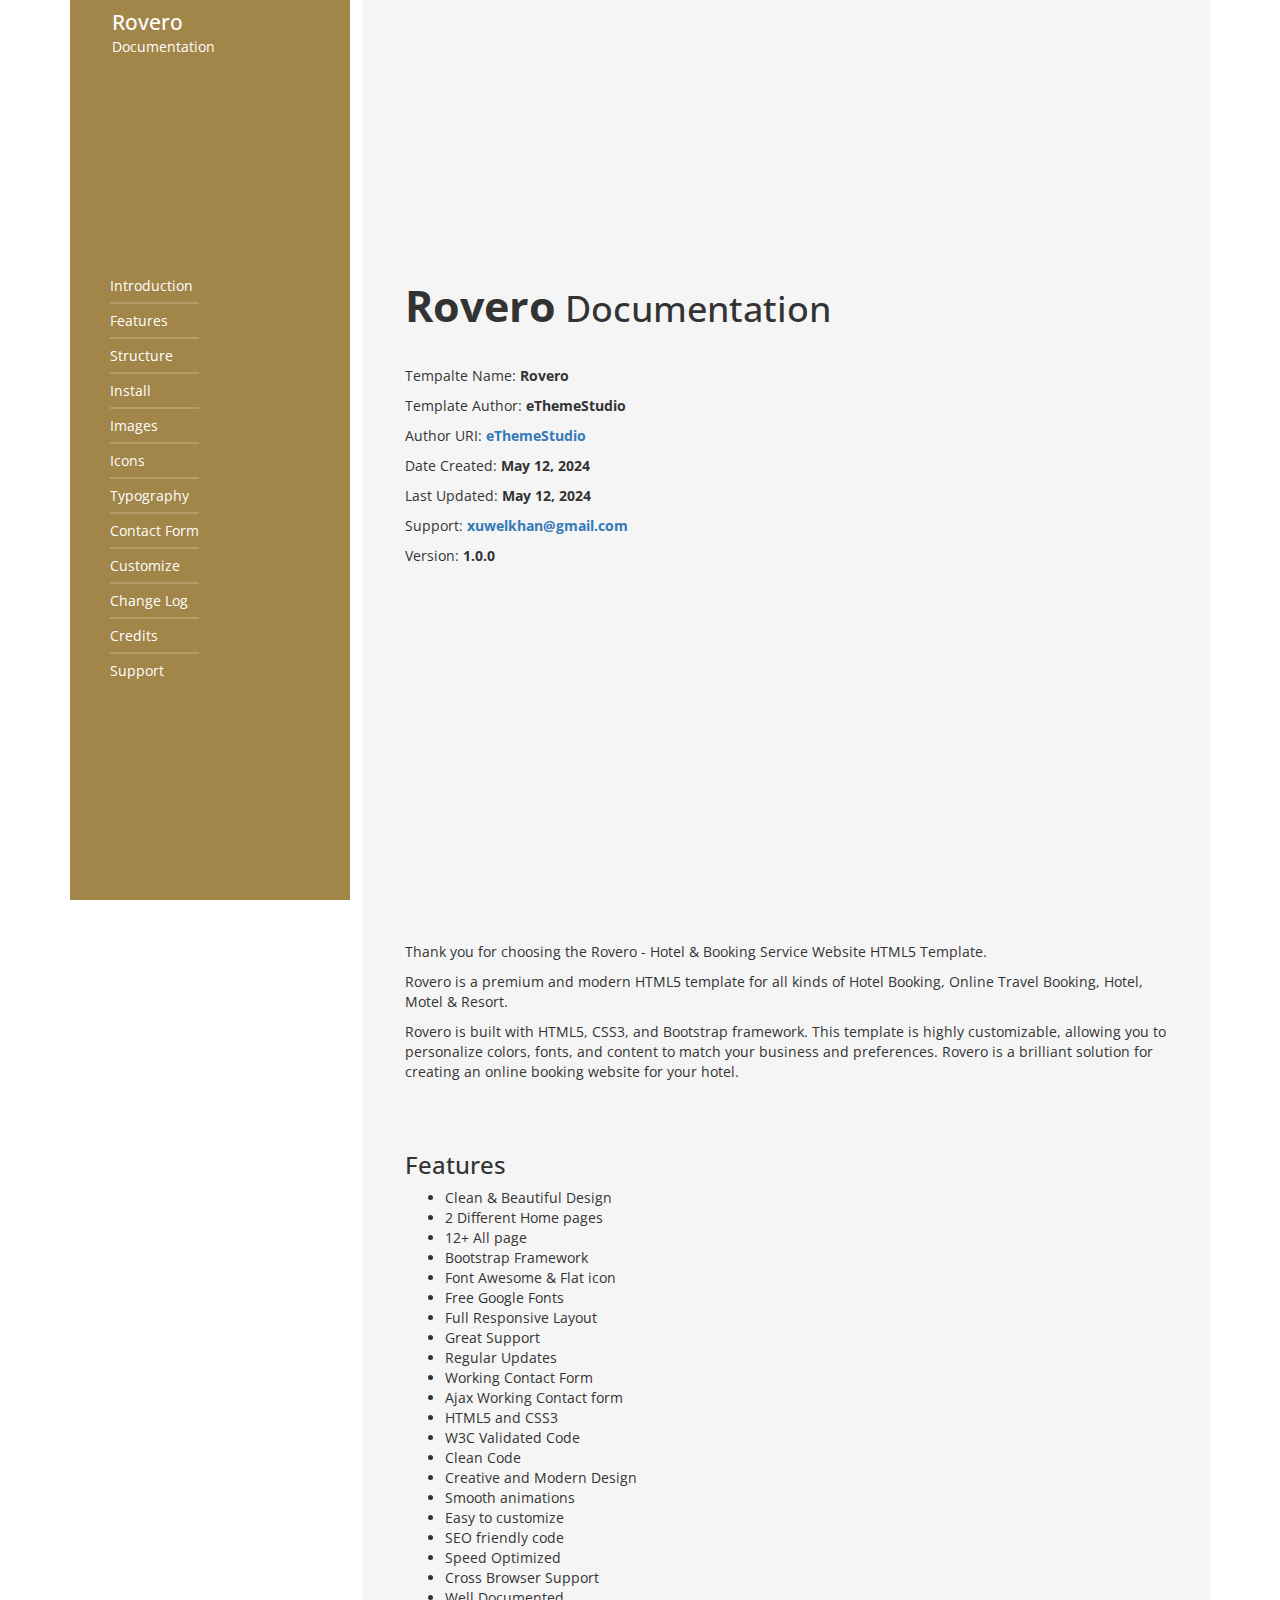
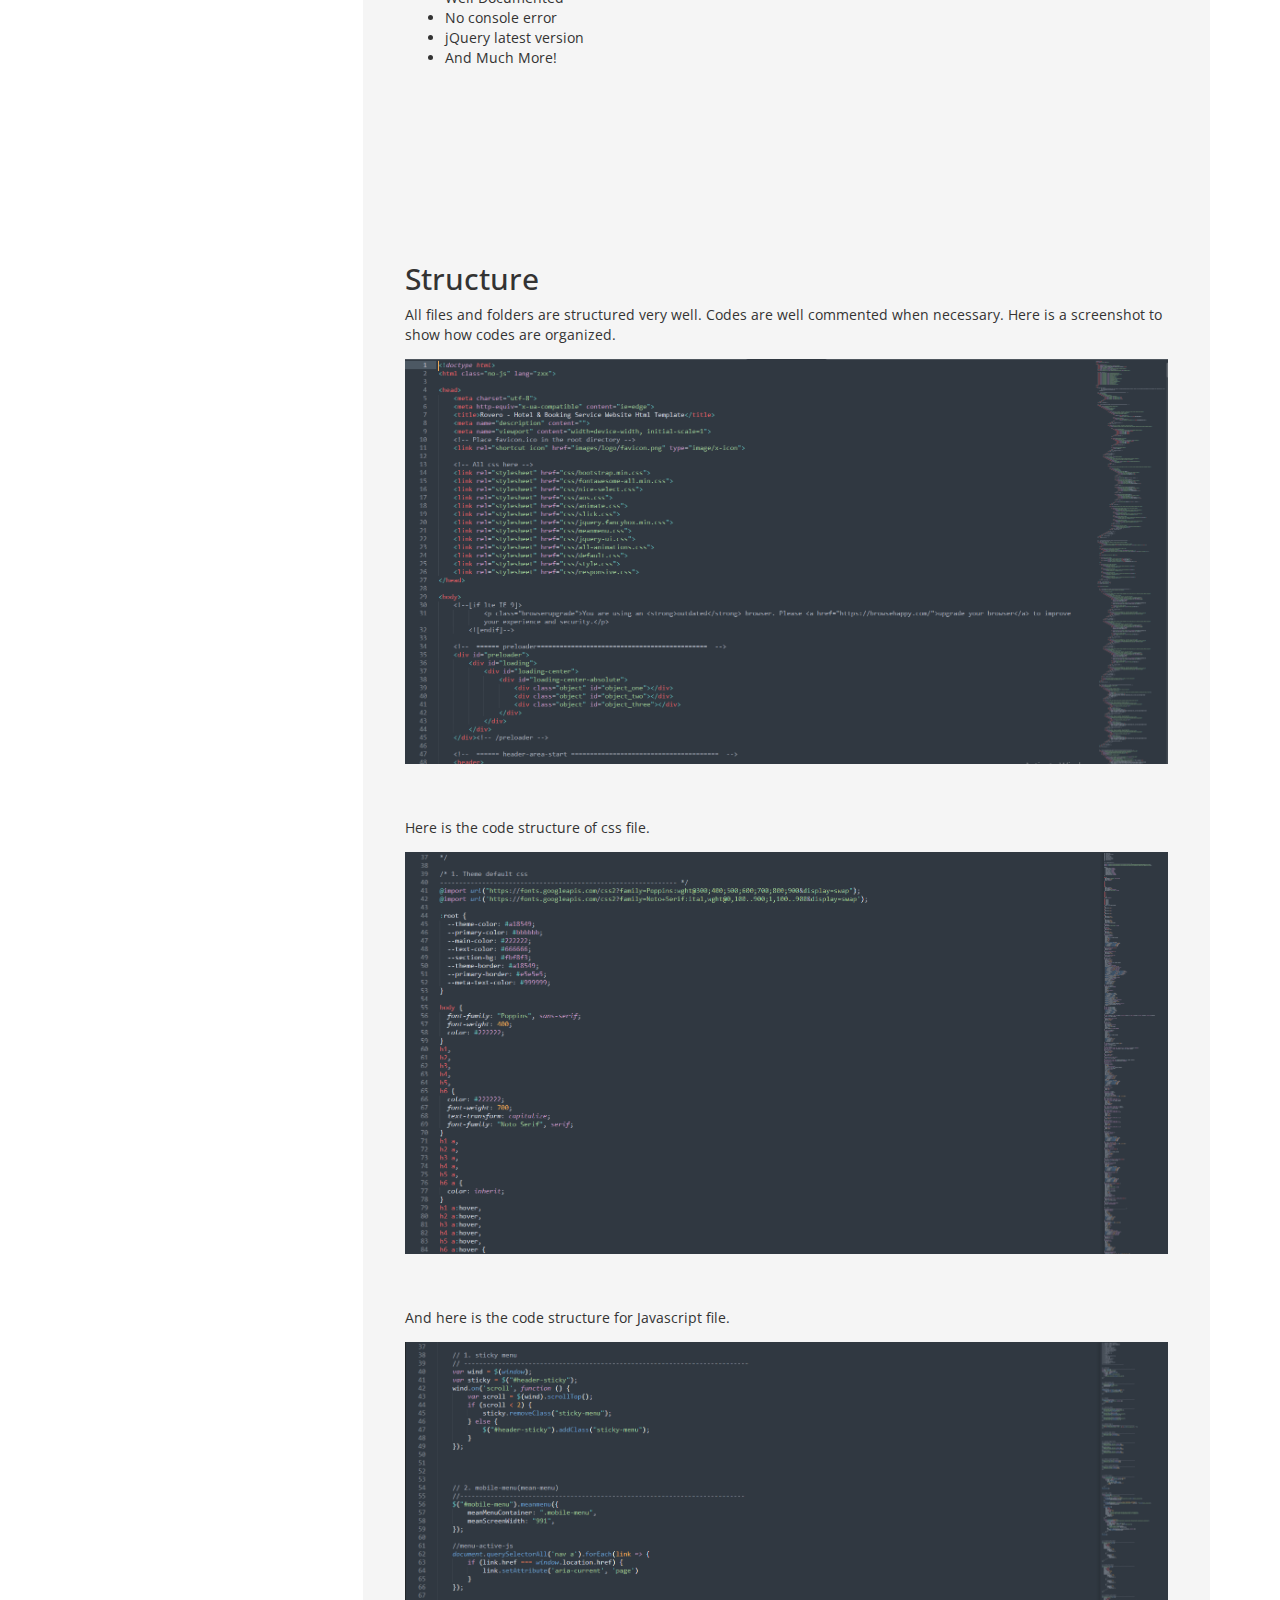
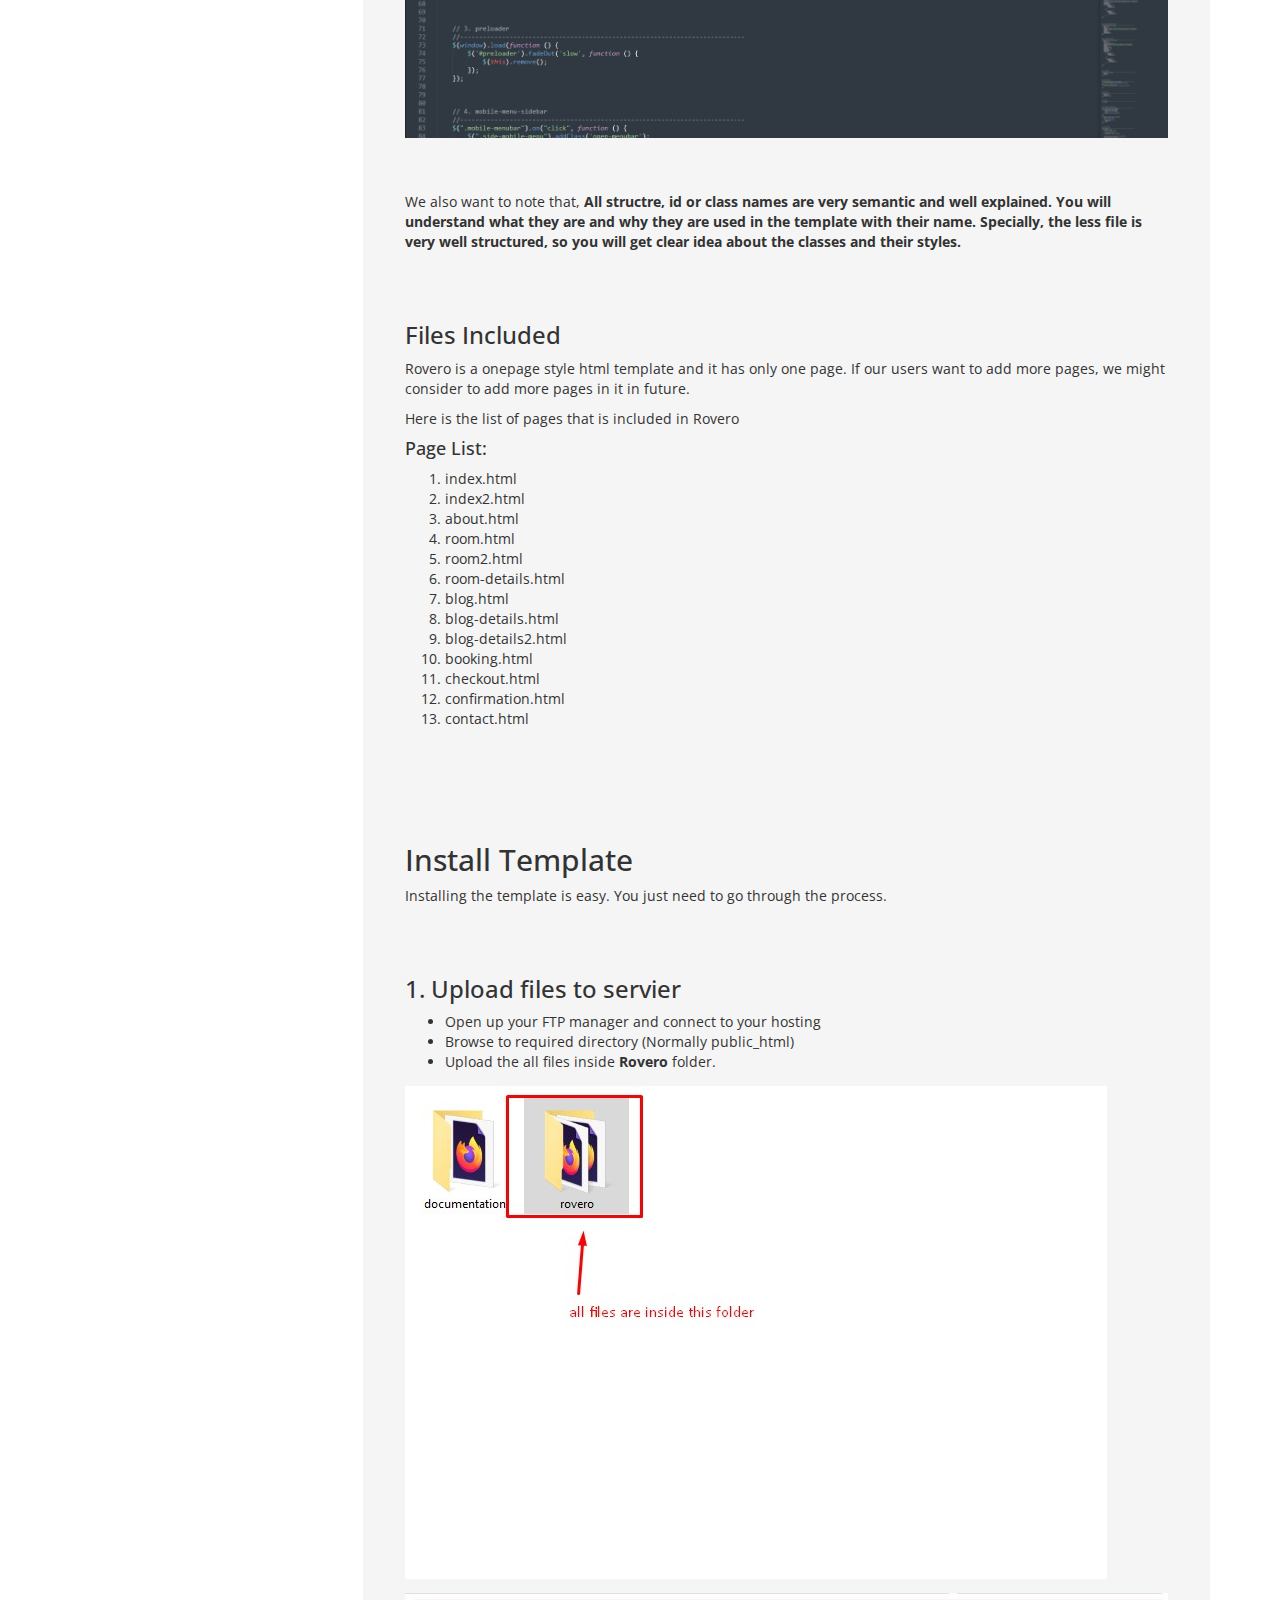
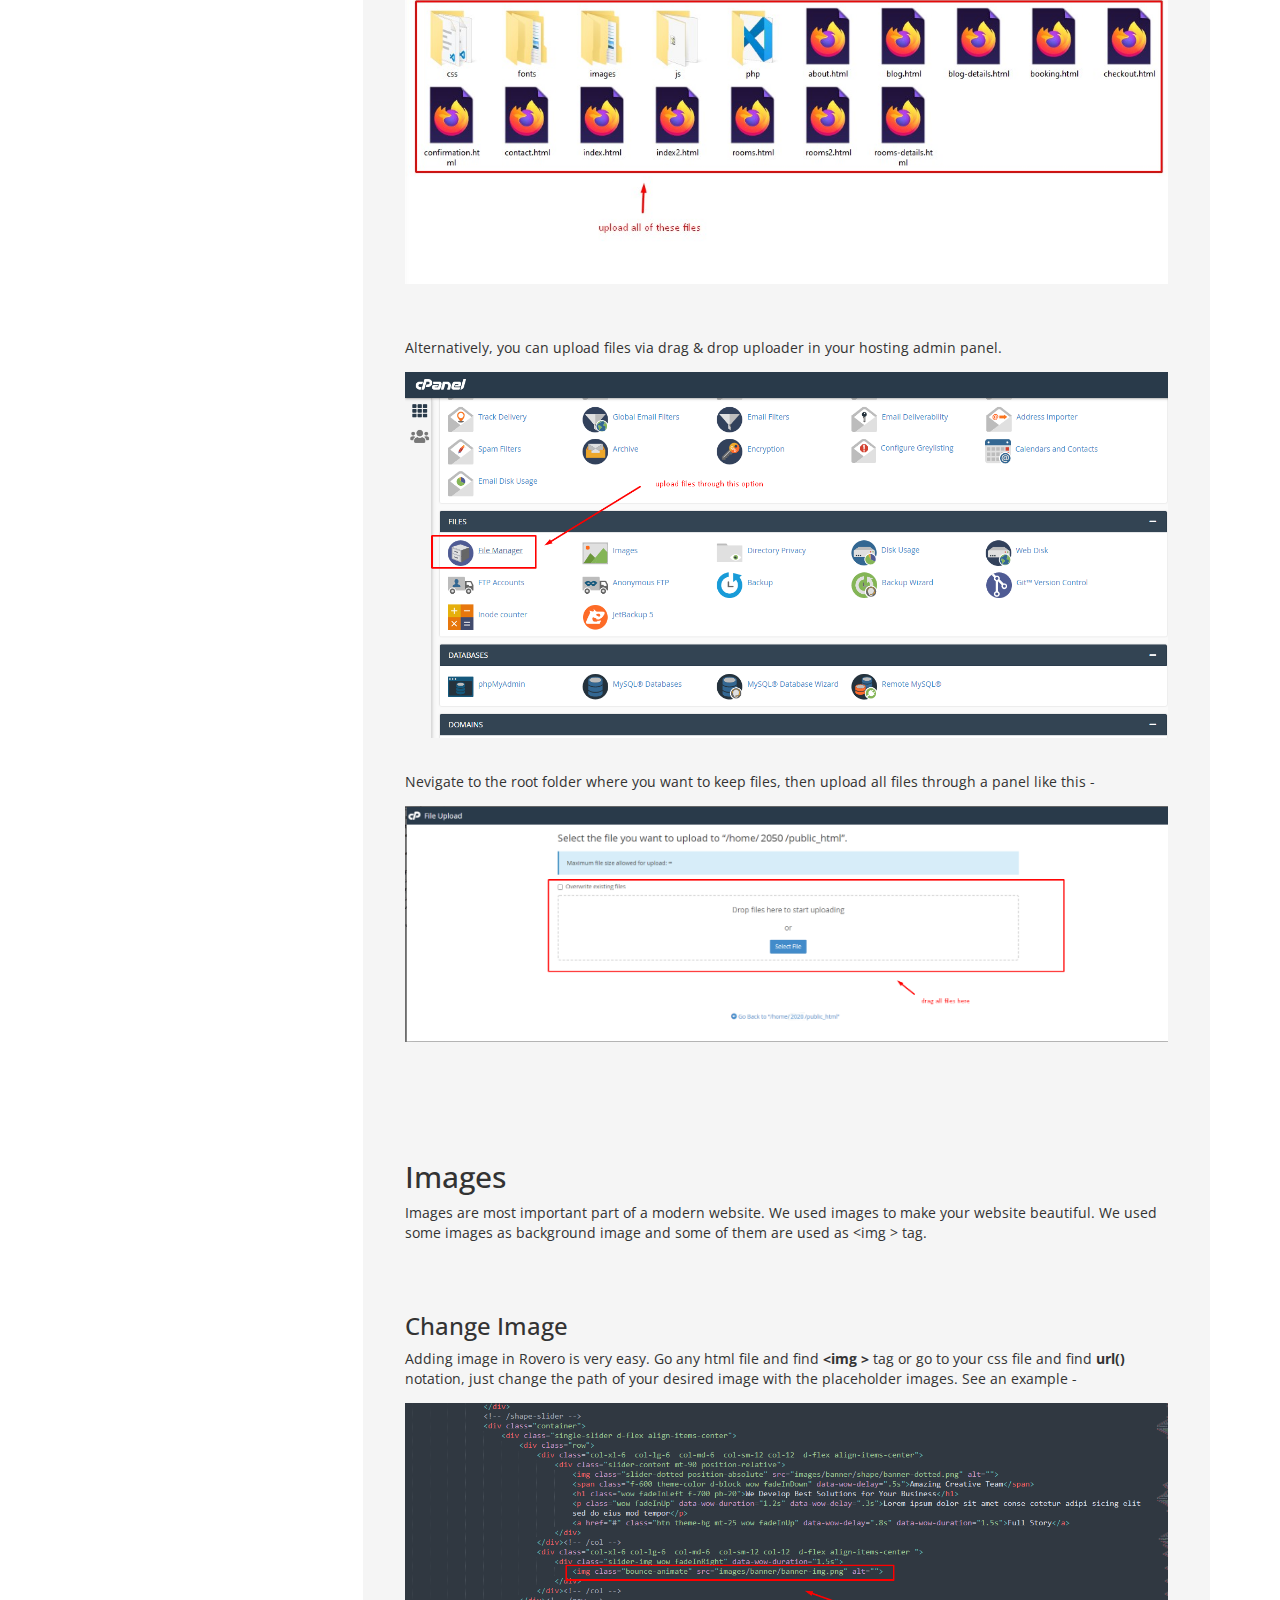
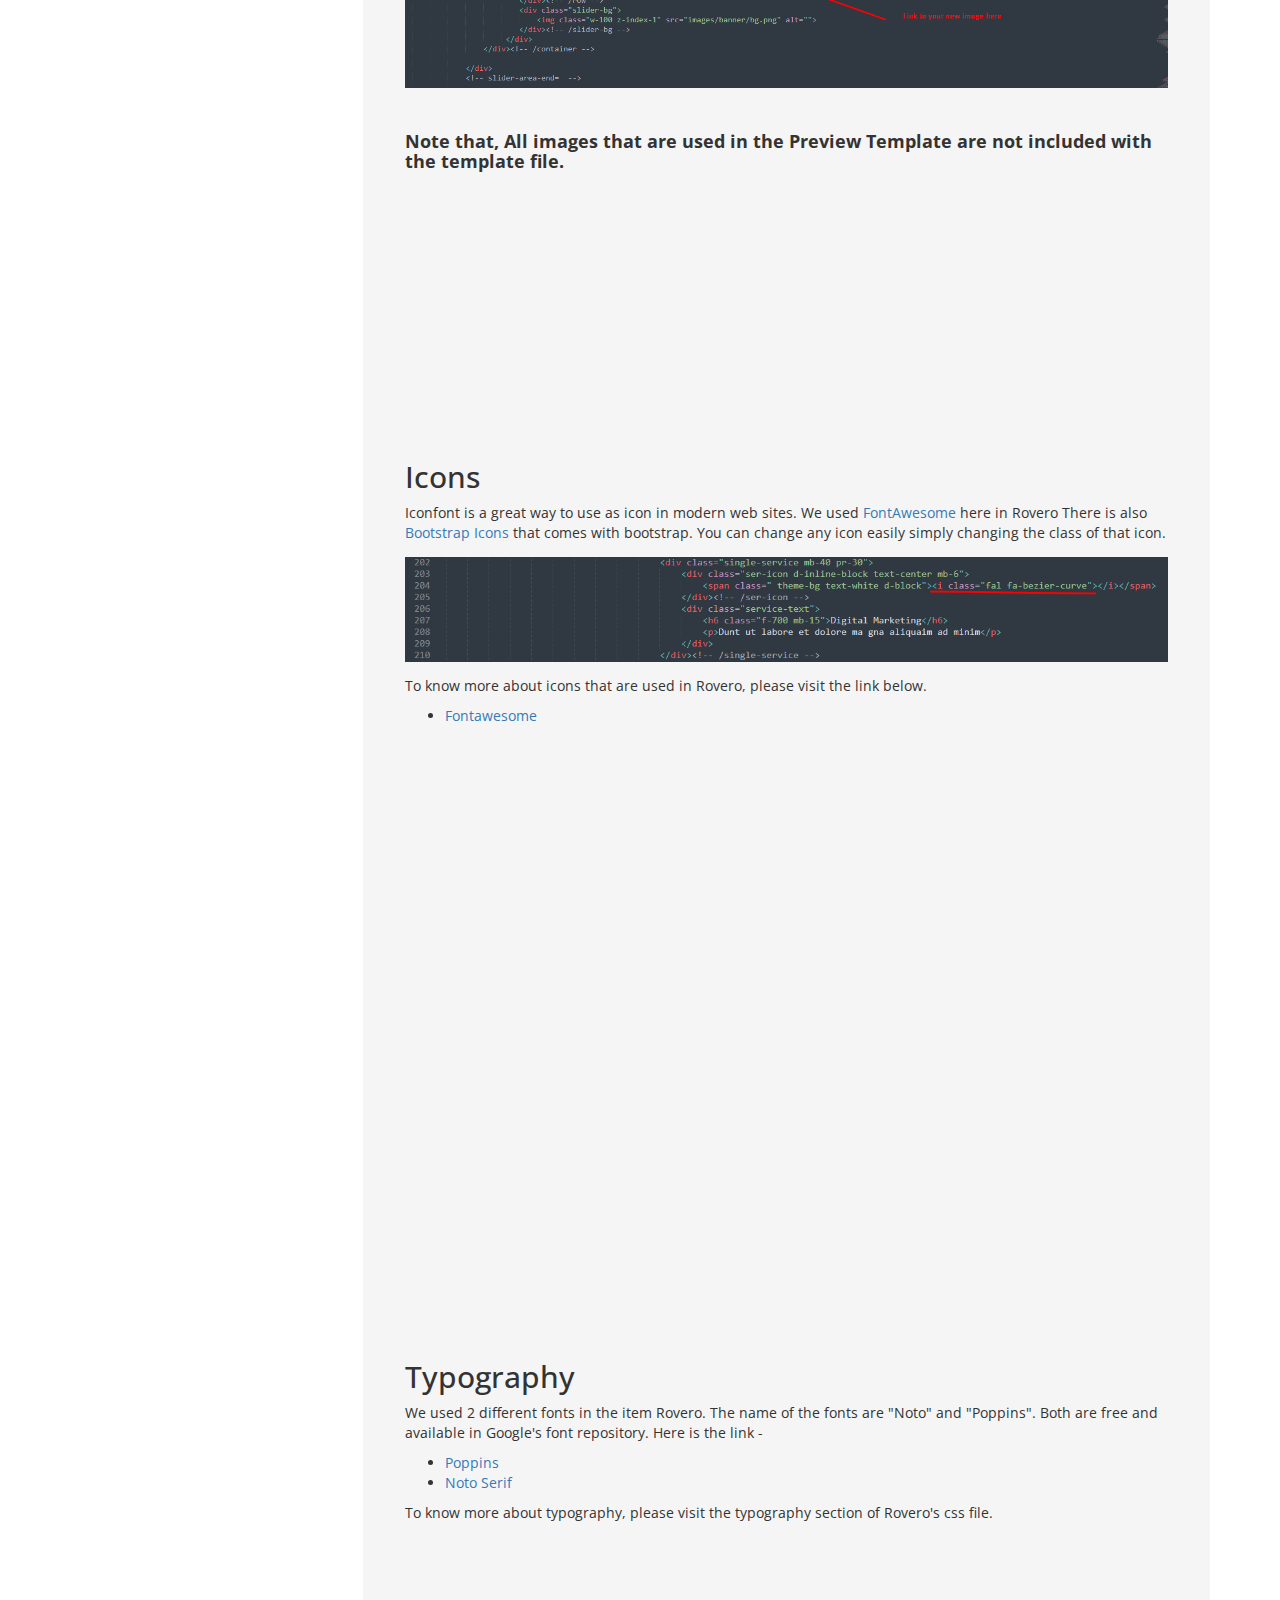
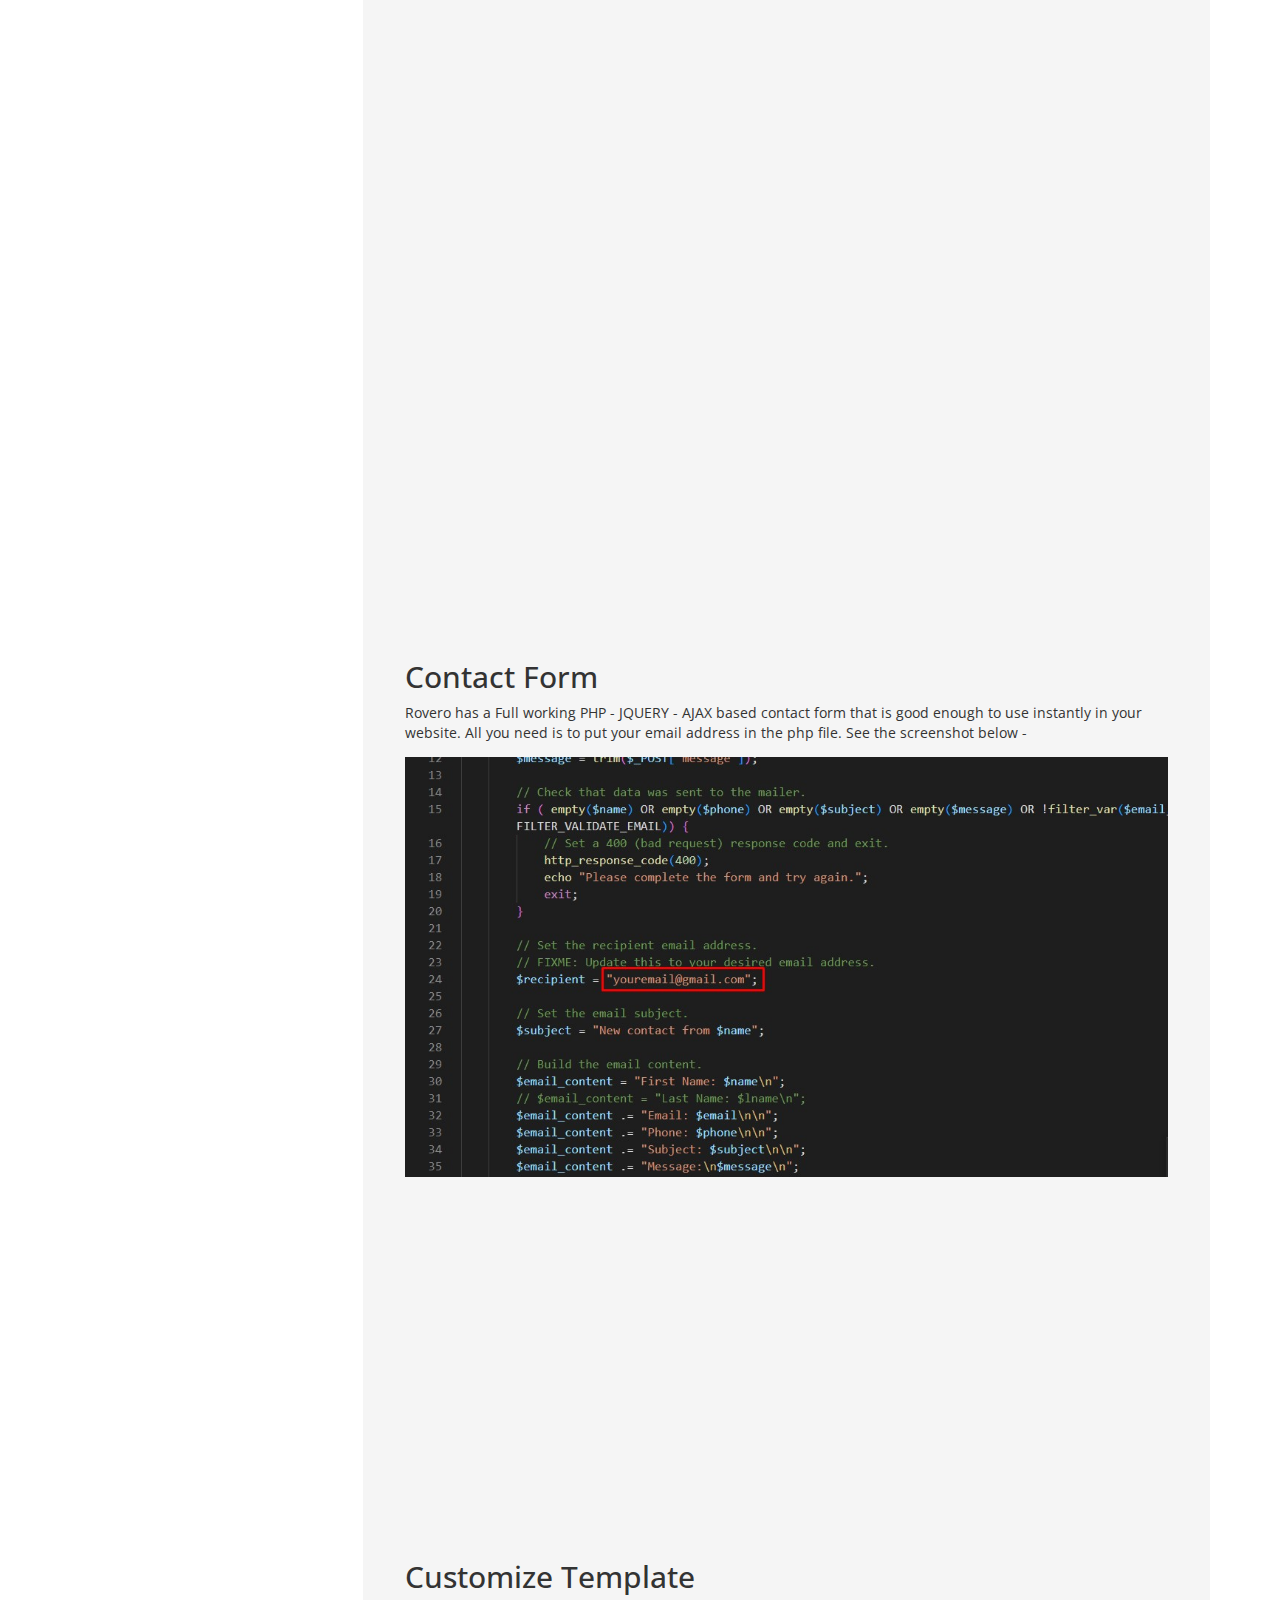
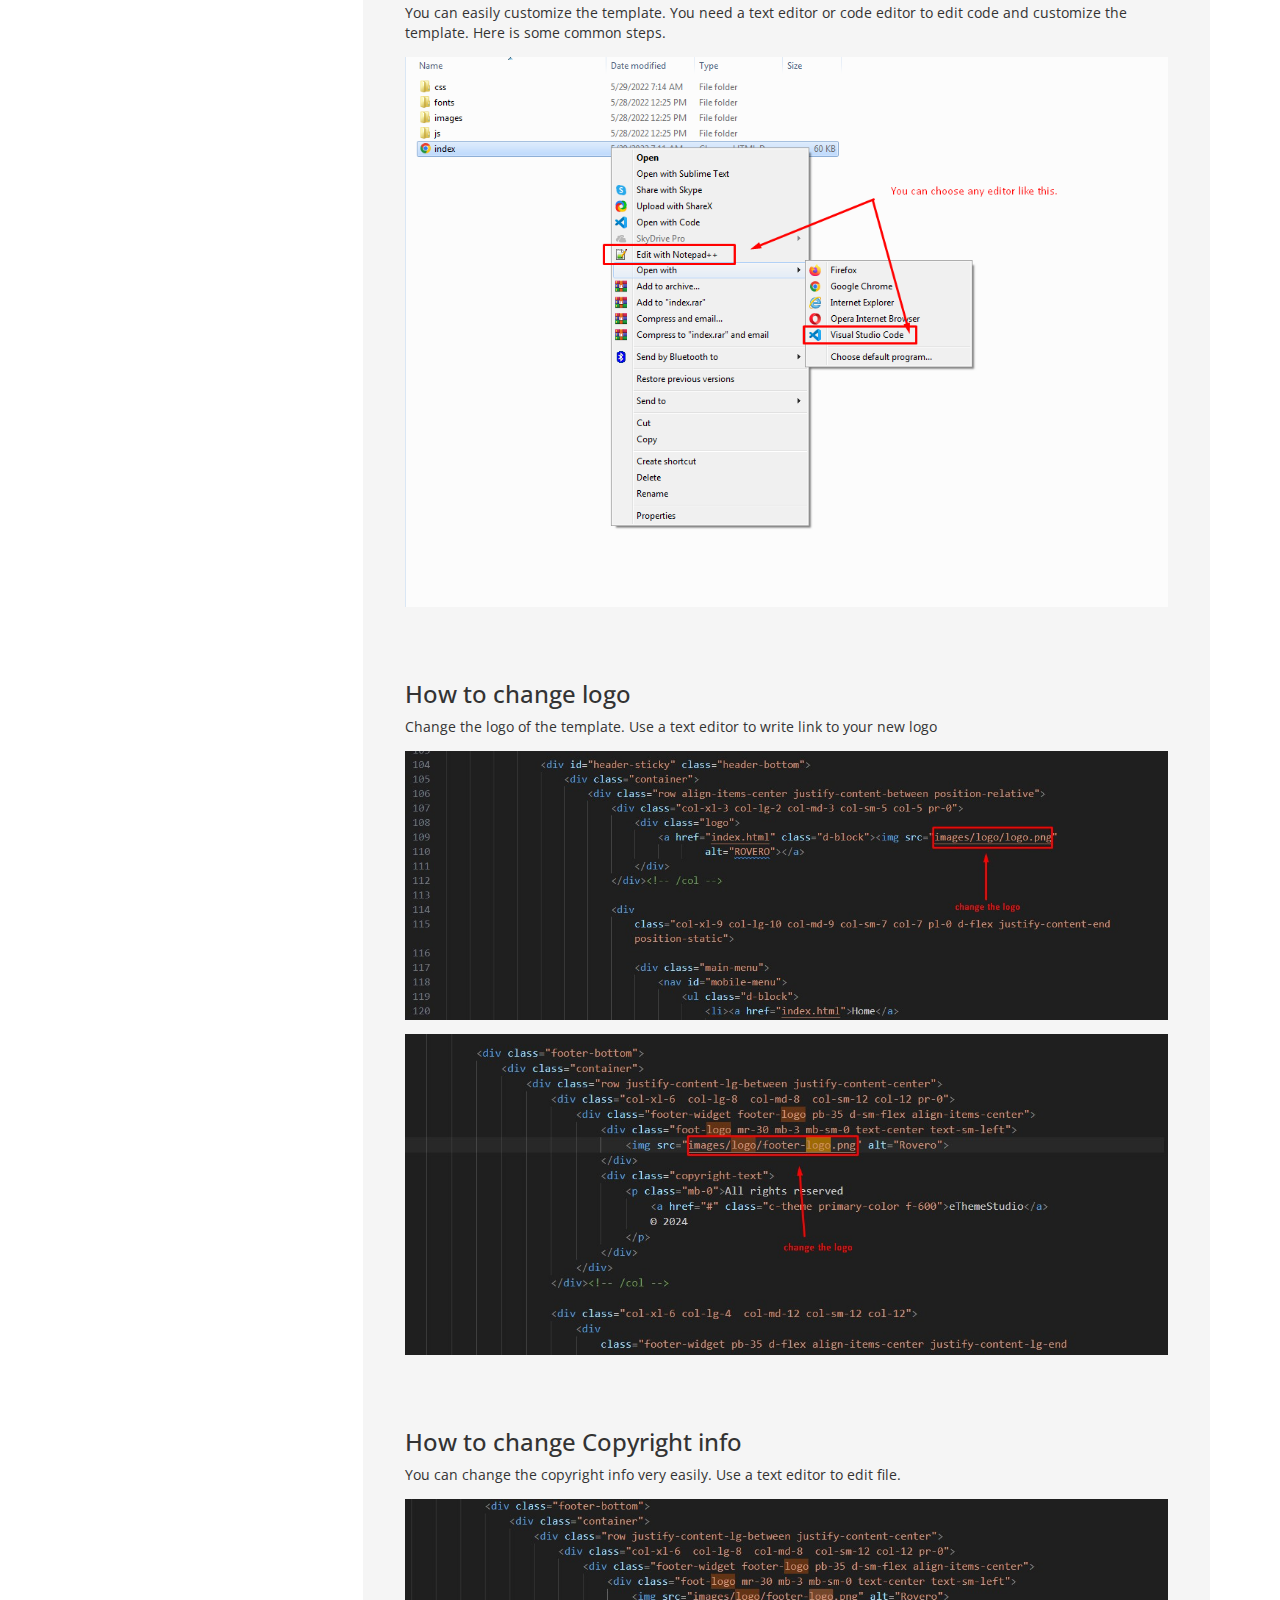
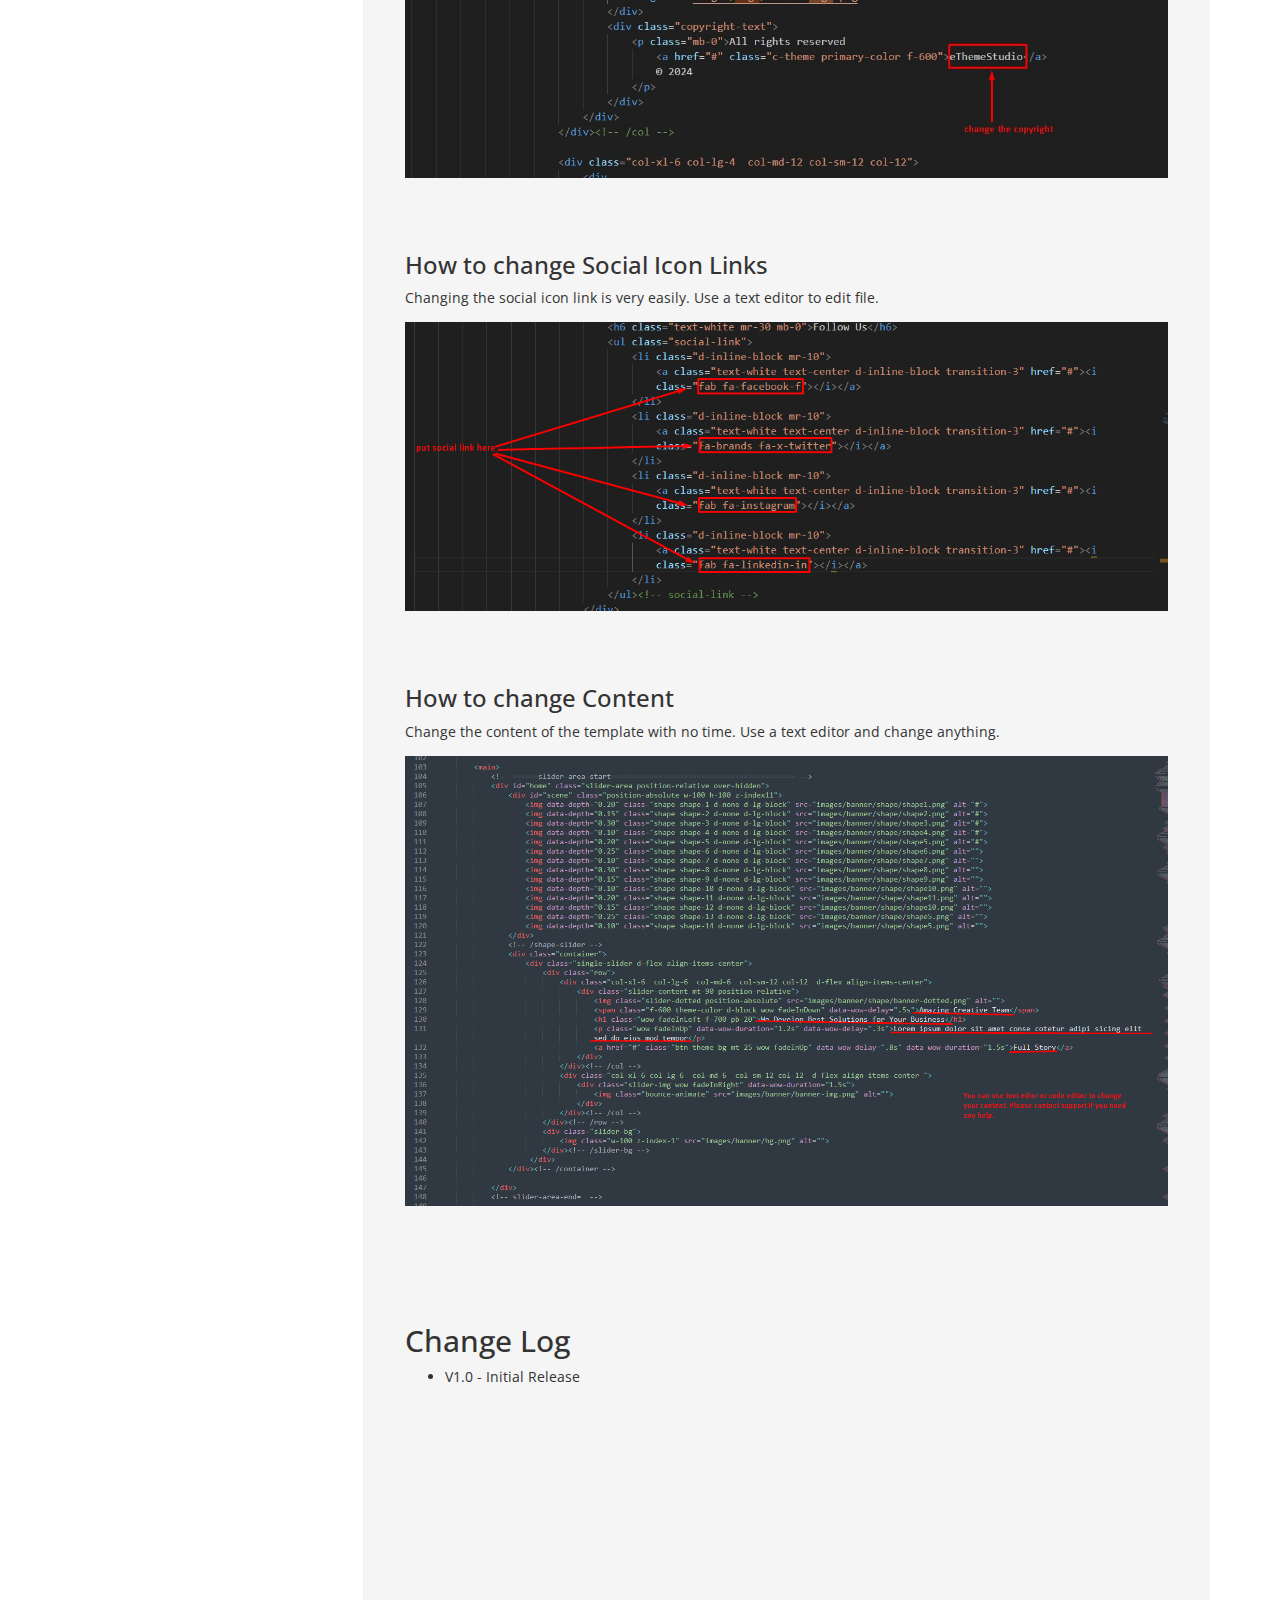
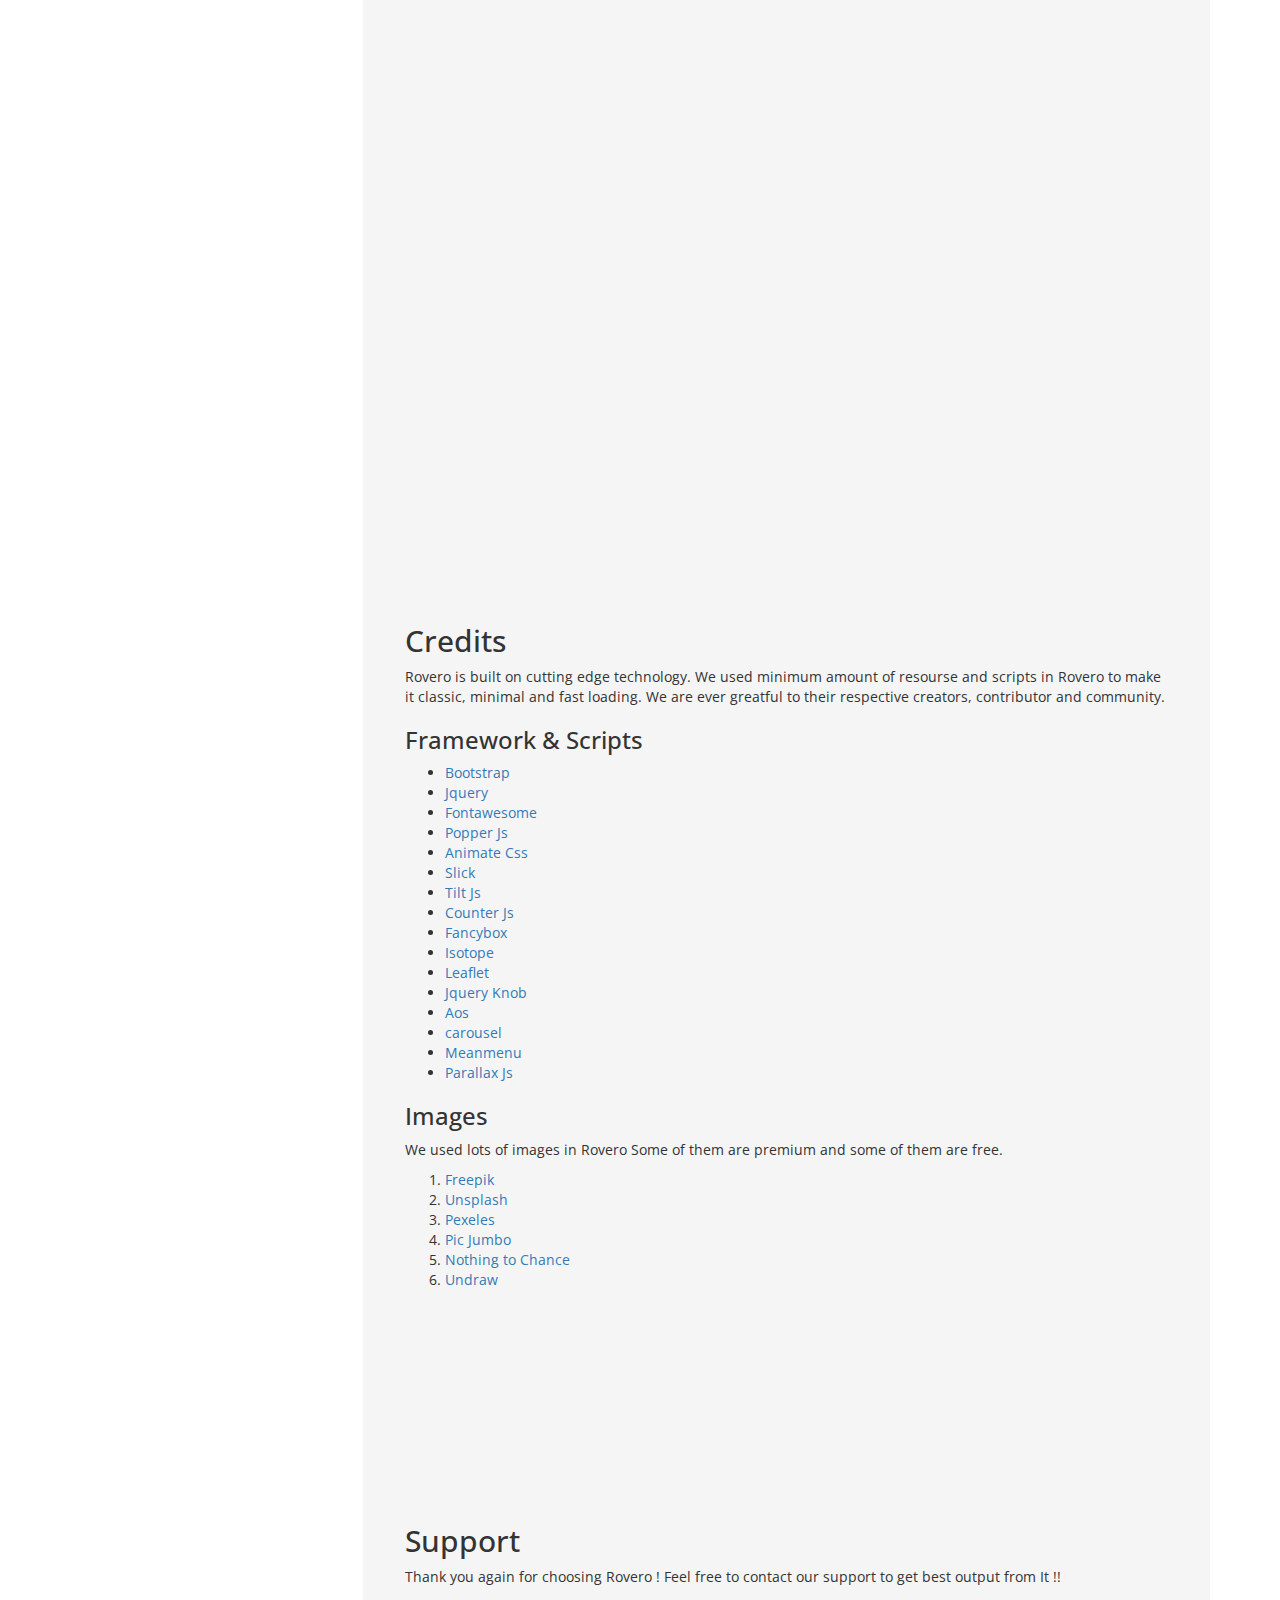
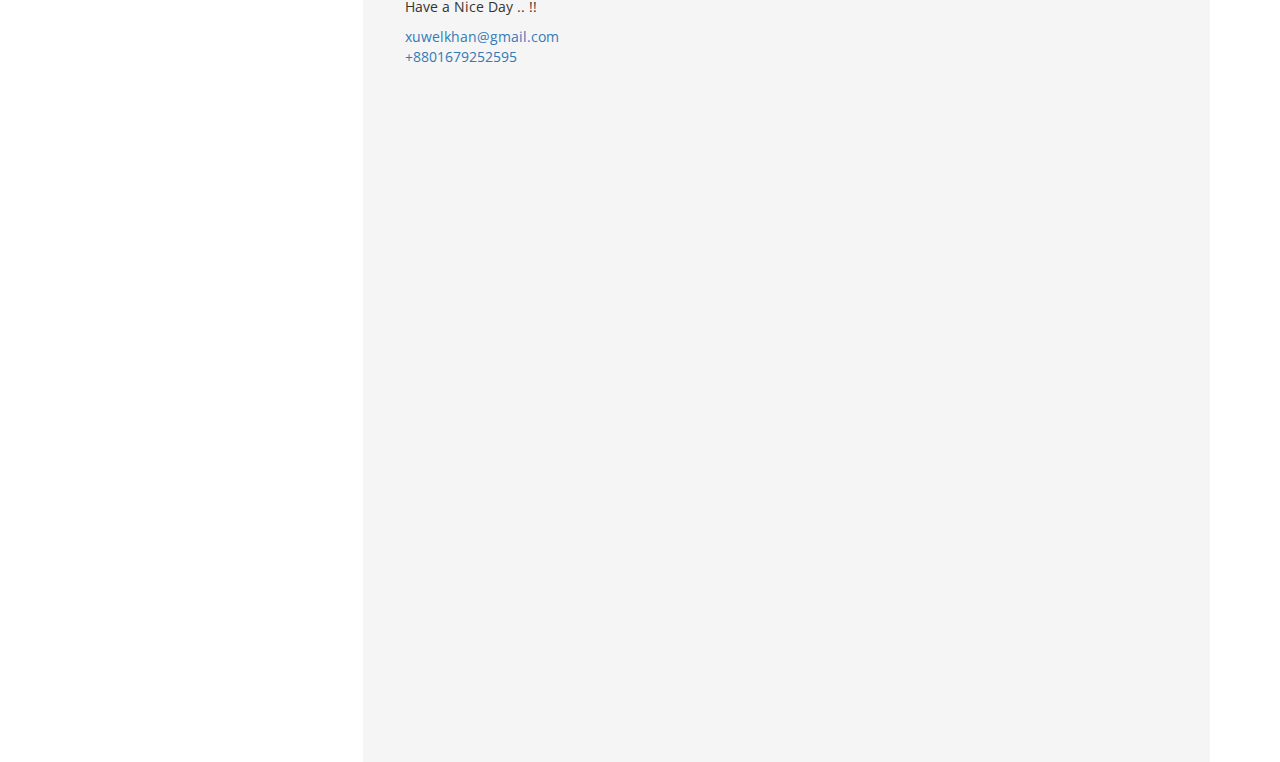
<file: documentation/doc.html>
<!doctype html>
<html>
<head>
	<meta charset="utf-8">
	<title>Shared on THEMELOCK.COM - Rovero Documentation</title>
	<link href='https://fonts.googleapis.com/css?family=Open+Sans:400,700' rel='stylesheet' type='text/css'>
	<link rel="stylesheet" type="text/css" href="css/bootstrap.min.css">
	<link rel="stylesheet" type="text/css" href="css/style.css">
</head>
<body>
	<div class="container">
		<div class="row">
			<aside class="col-sm-3">
				<div>
					<a class="doc-title" href="doc.html"><h1>Rovero <small>Documentation</small></h1></a>
					<ul>
						<li><a href="#introduction">Introduction</a></li>
						<li><a href="#features">Features</a></li>
						<li><a href="#structure">Structure</a></li>
						<li><a href="#install">Install</a></li>
						<li><a href="#images">Images</a></li>
						<li><a href="#icons">Icons</a></li>
						<li><a href="#typography">Typography</a></li>
						<li><a href="#Contact-form">Contact Form</a></li>
						<li><a href="#customize-template">Customize</a></li>
						<li><a href="#change-log">Change Log</a></li>
						<li><a href="#credits">Credits</a></li>
						<li><a href="#support">Support</a></li>
					</ul>
				</div>
			</aside>
			<section class="col-sm-9">
				<div class="content">
					<div class="introduction" id="introduction">
						<article>

							<h1><span>Rovero</span> Documentation</h1>
							

							<p>Tempalte Name: <strong>Rovero</strong></p>
							<p>Template Author: <strong>eThemeStudio</strong></p>
							<p>Author URI: <strong><a href="http://ethemestudio.com">eThemeStudio</a></strong></p>
							<p>Date Created: <strong>May 12, 2024</strong></p>
							<p>Last Updated: <strong>May 12, 2024</strong></p>
							<p>Support: <strong><a href="mailto:xuwelkhan@gmail.com">xuwelkhan@gmail.com</a> </strong> </p>
							<p>Version: <strong>1.0.0</strong></p>

							<br>

							
						</article>

					</div>

					<div class="features" id="features">
						<article>
							<p>Thank you for choosing the Rovero - Hotel & Booking Service Website HTML5 Template.</p>
							<p>Rovero is a premium and modern HTML5 template for all kinds of Hotel Booking, Online Travel Booking, Hotel, Motel & Resort.</p>
							<p>Rovero is built with HTML5, CSS3, and Bootstrap framework. This template is highly customizable, allowing you to personalize colors, fonts, and content to match your business and preferences. Rovero is a brilliant solution for creating an online booking website for your hotel.</p>

							<br><br>
							<h3>Features</h3>
							<ul>
								<li>Clean &amp; Beautiful Design</li>
								<li>2 Different Home pages</li>
								<li>12+ All page</li>
								<li>Bootstrap Framework</li>
								<li>Font Awesome &amp; Flat icon</li>
								<li>Free Google Fonts</li>
								<li>Full Responsive Layout</li>
								<li>Great Support</li>
								<li>Regular Updates</li>
								<li>Working Contact Form</li>
								<li>Ajax Working Contact form</li>
					          	<li>HTML5 and CSS3</li>
					          	<li>W3C Validated Code</li>
					          	<li>Clean Code</li>
					          	<li>Creative and Modern Design</li>
					          	<li>Smooth animations</li>
					          	<li>Easy to customize</li>
					          	<li>SEO friendly code</li>
					          	<li>Speed Optimized</li>
					          	<li>Cross Browser Support</li>
					          	<li>Well Documented</li>
					          	<li>No console error</li>
					          	<li>jQuery latest version</li>
					          	<li>And Much More!</li>
							</ul>
						</article>
					</div>

					<div class="structure" id="structure">
						<article>
							<h2>Structure</h2>
							<p>
								All files and folders are structured very well. Codes are well commented when necessary. Here is a screenshot to show how codes are organized.
								<img src="img/file_structure.png" alt="file structure">
							</p>
							<br><br>
							<p>
								Here is the code structure of css file.
								<img src="img/file_structure_css.png" alt="css code structure"> 
							</p>
							<br><br>
							<p>
								And here is the code structure for Javascript file.
								<img src="img/file_structure_js.png" alt="javascript code structure">
							</p>
							<br><br>
							<p>
								We also want to note that, <strong>All structre, id or class names are very semantic and well explained. You will understand what they are and why they are used in the template with their name. Specially, the less file is very well structured, so you will get clear idea about the classes and their styles. </strong>
							</p>

							<br><br>

							<h3>Files Included</h3>
							<p>
								Rovero is a onepage style html template and it has only one page. If our users want to add more pages, we might consider to add more pages in it in future. 
							</p>
							<p>Here is the list of pages that is included in Rovero</p>
							<h4>Page List:</h4>
							<ol>
								<li>index.html</li>
								<li>index2.html</li>
								<li>about.html</li>
								<li>room.html</li>
								<li>room2.html</li>
								<li>room-details.html</li>
								<li>blog.html</li>
								<li>blog-details.html</li>
								<li>blog-details2.html</li>
								<li>booking.html</li>
								<li>checkout.html</li>
								<li>confirmation.html</li>
								<li>contact.html</li>
							</ol>
						</article>
					</div>

					<div class="install" id="install">
						<article>
							<h2>Install Template</h2>
							<p>
								Installing the template is easy. You just need to go through the process. 
							</p><br> <br>
				

							<h3>1. Upload files to servier</h3>
							<ul>
					          <li>Open up your FTP manager and connect to your hosting</li>
					          <li>Browse to required directory (Normally public_html)</li>
					          <li>Upload the all files inside <strong>Rovero</strong> folder.</li>
					        </ul>
							<p>
								<img src="img/folder-structure.jpg" alt="folder structure">
								<img src="img/upload-all-files.jpg" alt="upload all files">
							</p>
							<br><br>
							<p>
								Alternatively, you can upload files via drag & drop uploader in your hosting admin panel. 
							</p>

							<p>
								<img src="img/file_upload_2.png" alt="file upload option 2">
							</p>


							<br>
							<p>
								 Nevigate to the root folder where you want to keep files, then upload all files through a panel like this -
								<img src="img/drag_files.png" alt="drag files">
							</p>

						</article>
					</div>

					<div class="images" id="images">
						<article>
							<h2>Images</h2>
							<p>
								Images are most important part of a modern website. We used images to make your website beautiful. We used some images as background image and some of them are used as &lt;img &gt; tag.  
							</p><br> <br>
				

							<h3>Change Image</h3>
							<p>
								Adding image in Rovero is very easy. Go any html file and find <strong>&lt;img &gt;</strong> tag or go to your css file and find <strong>url()</strong> notation, just change the path of your desired image with the placeholder images. See an example - <img src="img/change_image.png" alt="change image">
							</p>

						
							<br>
							
							<h4><strong>Note that, All images that are used in the Preview Template are not included with the template file.</strong> </h4>
						</article>
					</div>

					<div class="icons" id="icons">
						<article>
							<h2>Icons</h2>
							<p>
								Iconfont is a great way to use as icon in modern web sites. We used <a href="https://fortawesome.github.io/Font-Awesome/icons">FontAwesome</a> here in Rovero There is also <a href="https://icons.getbootstrap.com/">Bootstrap Icons</a> that comes with bootstrap. You can change any icon easily simply changing the class of that icon. <img src="img/change_icon.png" alt="change icon">
							</p>
							<p>
								To know more about icons that are used in Rovero, please visit the link below.
							</p>
							
							<ul>
								<li><a href="https://fontawesome.com/">Fontawesome</a></li>
								<!-- <li><a href="https://icons.getbootstrap.com/">Bootstrap Icons</a></li> -->
							</ul>

						</article>
					</div>
					<div class="typography" id="typography">
						<article>
							<h2>Typography</h2>
							<p>
								We used 2 different fonts in the item Rovero. The name of the fonts are "Noto" and "Poppins". Both are free and available in Google's font repository. Here is the link - 
							</p>
							<ul>
								<li><a href="https://fonts.google.com/specimen/Poppins">Poppins</a></li>
								<li><a href="https://fonts.google.com/noto/specimen/Noto+Serif">Noto Serif</a></li>
							</ul>
							<p>
								To know more about typography, please visit the typography section of Rovero's css file.
							</p>
						</article>
					</div>

					<div class="contact-form" id="Contact-form">
						<article>
							<h2>Contact Form</h2>
							<p>
								Rovero has a Full working PHP - JQUERY - AJAX based contact form that is good enough to use instantly in your website. All you need is to put your email address in the php file. See the screenshot below - <img src="img/contact-form.jpg" alt="contact form"> 
							</p>
						</article>
					</div>
					
					<div class="customize-template" id="customize-template">
						<article>
							<h2>Customize Template</h2>
							<p>
								You can easily customize the template. You need a text editor or code editor to edit code and customize the template. Here is some common steps. 
							</p>
							<p>
								<img src="img/file_edit_1.png" alt="file edit"> 
							</p>
							<br><br>
							<h3>How to change logo</h3>
							<p>
								Change the logo of the template. Use a text editor to write link to your new logo <img src="img/logo_change.jpg" alt="logo change"> 
								<img src="img/logo_change1.jpg" alt="logo change"> 
							</p>

							<br><br>
							<h3>How to change Copyright info</h3>
							<p>
								You can change the copyright info very easily. Use a text editor to edit file. <img src="img/copyright_info_change.jpg" alt="copyright info change"> 
							</p>

							<br><br>
							<h3>How to change Social Icon Links</h3>
							<p>
								Changing the social icon link is very easily. Use a text editor to edit file. <img src="img/social_icon_change.png" alt="social icon change"> 
							</p>

							<br><br>
							<h3>How to change Content</h3>
							<p>
								Change the content of the template with no time. Use a text editor and change anything. <img src="img/edit_content.png" alt="edit content"> 
							</p>

						</article>
					</div>

					<div class="change-log" id="change-log">
						<article>
							<h2>Change Log</h2>
							<ul>
								<li>V1.0 - Initial Release</li>
							</ul>
						</article>
					</div>


					<div class="Credits" id="credits">
						<article>
							<h2>Credits</h2>
							<p>
								Rovero is built on cutting edge technology. We used minimum amount of resourse and scripts in Rovero to make it classic, minimal and fast loading. We are ever greatful to their respective creators, contributor and community. 
							</p>
							<h3>Framework &amp; Scripts</h3>
							<ul>
								<li><a href="http://getbootstrap.com/">Bootstrap</a></li>
								<li><a href="https://jquery.com/">Jquery</a></li>
								<li><a href="https://fontawesome.com/">Fontawesome</a></li>
								<li><a href="https://popper.js.org/">Popper Js</a></li>
								<li><a href="https://animate.style/">Animate Css</a></li>
								<li><a href="https://kenwheeler.github.io/slick/">Slick</a></li>
								<li><a href="https://gijsroge.github.io/tilt.js/">Tilt Js</a></li>
								<li><a href="https://github.com/bfintal/Counter-Up">Counter Js</a></li>
								<li><a href="https://fancyapps.com/fancybox/3/">Fancybox</a></li>
								<li><a href="https://isotope.metafizzy.co/">Isotope</a></li>
								<li><a href="https://leafletjs.com/">Leaflet</a></li>
								<li><a href="http://anthonyterrien.com/demo/knob/">Jquery Knob</a></li>
								<li><a href="https://michalsnik.github.io/aos/">Aos</a></li>
								<li><a href="https://www.cssscript.com/flip-element-carousel/">carousel</a></li>
								<li><a href="https://github.com/meanthemes/meanMenu">Meanmenu</a></li>
								<li><a href="https://matthew.wagerfield.com/parallax/">Parallax Js</a></li>
							</ul>

							<h3>Images</h3>
							<p>
								We used lots of images in Rovero Some of them are premium and some of them are free.
							</p>
							<ol>
								<li><a href="https://www.freepik.com">Freepik</a></li>
								<li><a href="https://unsplash.com">Unsplash</a></li>
								<li><a href="https://pexels.net">Pexeles</a></li>
								<li><a href="https://picjumbo.com">Pic Jumbo</a></li>
								<li><a href="https://nothingtochance.co/">Nothing to Chance</a></li>
								<li><a href="https://undraw.co/">Undraw</a></li>
							</ol>
 							
						</article>
					</div>
					<div class="support" id="support">
						<article>
							<h2>Support</h2>
							<p>
								Thank you again for choosing Rovero ! Feel free to contact our support to get best output from It !! 
							</p>
							<p>Have a Nice Day .. !!</p>
							<a href="mailto:xuwelkhan@gmail.com">xuwelkhan@gmail.com</a> 
							<br>
							<a href="tel:+8801679252595">+8801679252595</a>
						</article>
					</div>
				</div>
			</section>
		</div>
	</div>

	<script type="text/javascript" src="js/jquery-1.11.2.min.js"></script>
	<script type="text/javascript" src="js/script.js"></script>
</body>
</html>
</file>
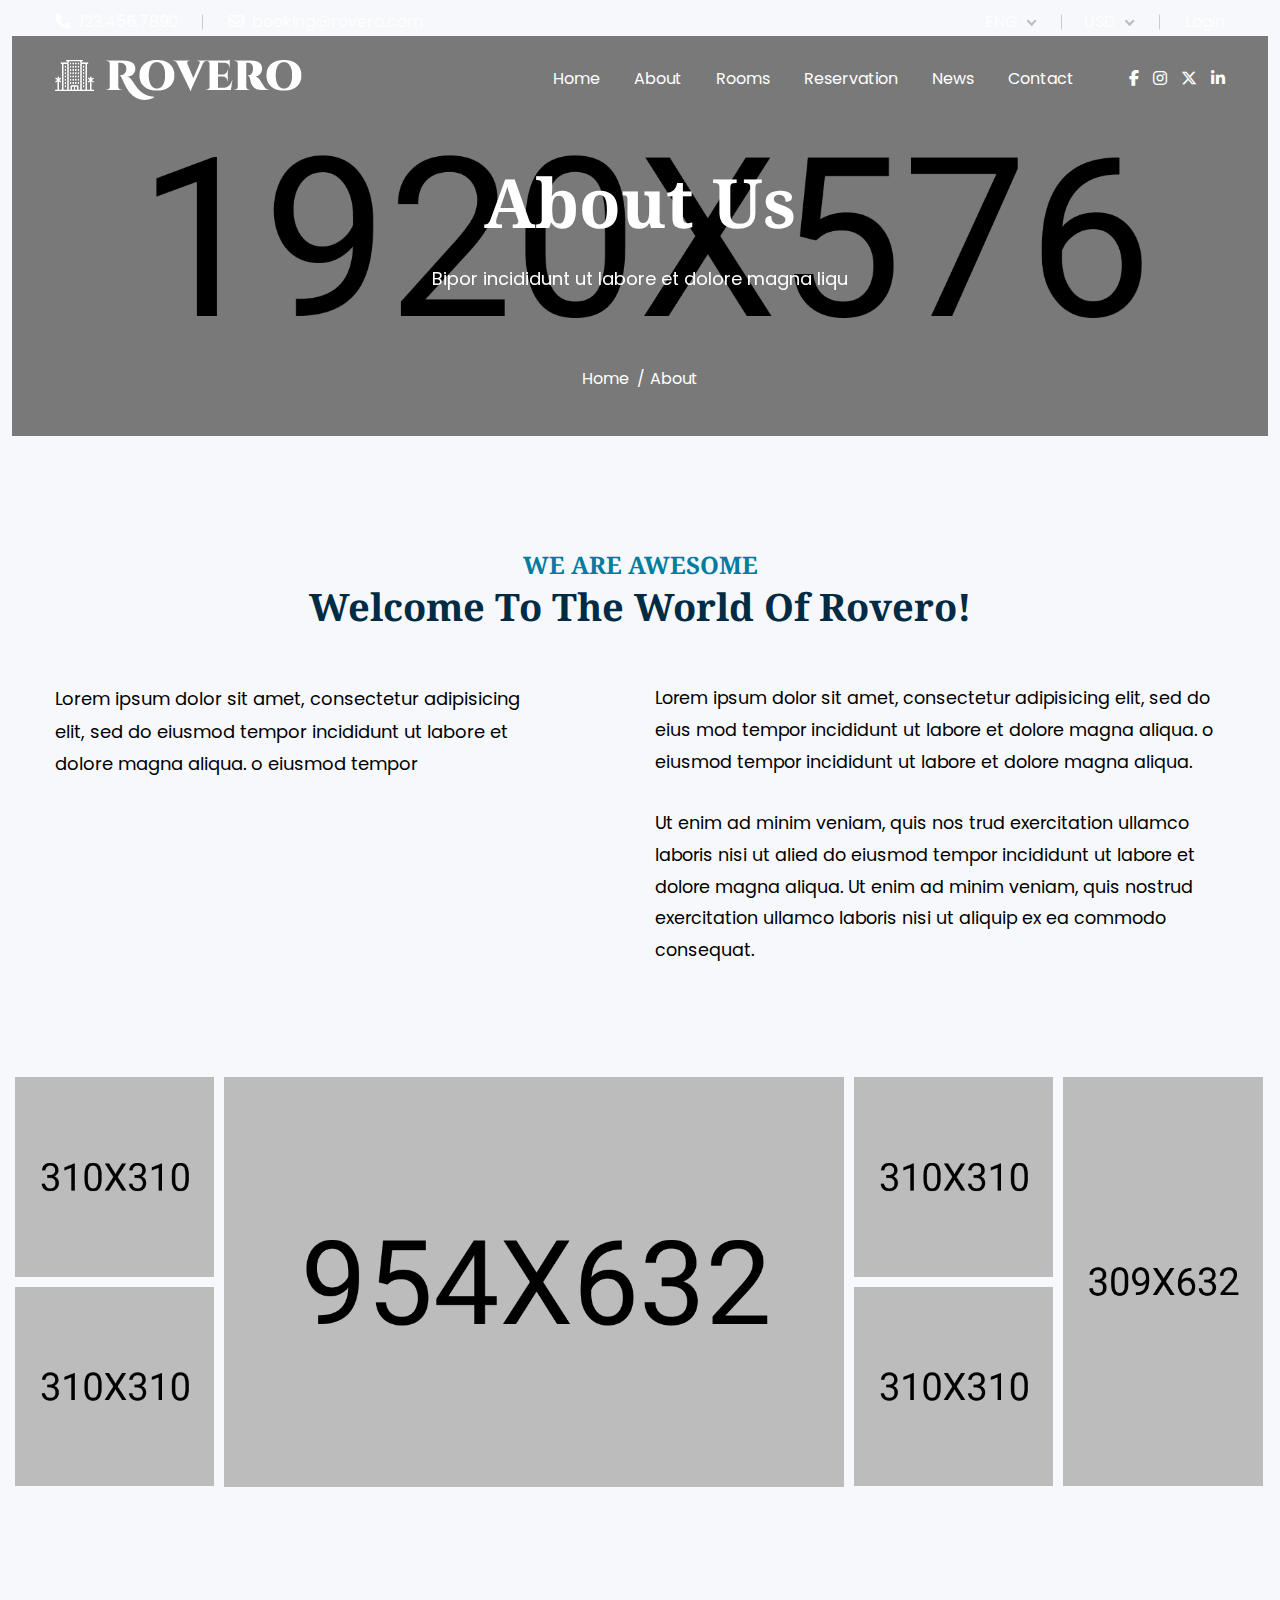
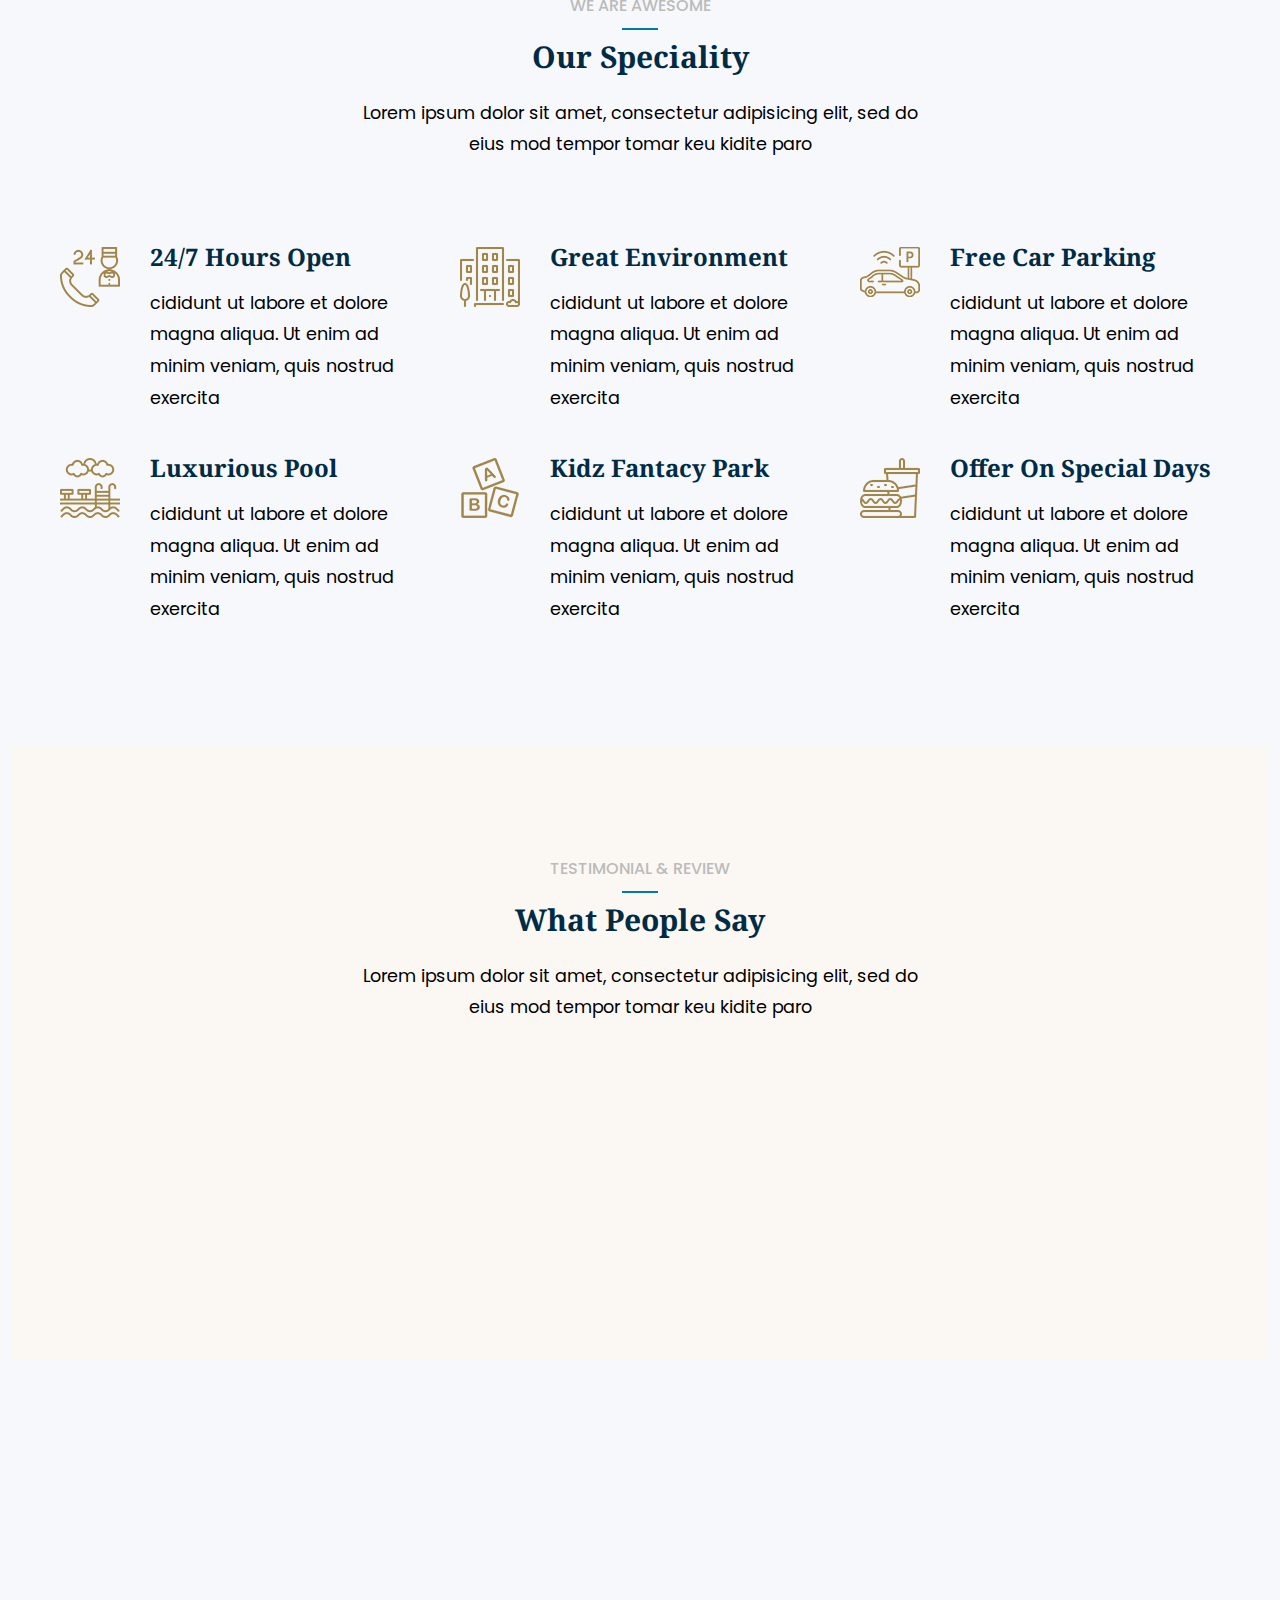
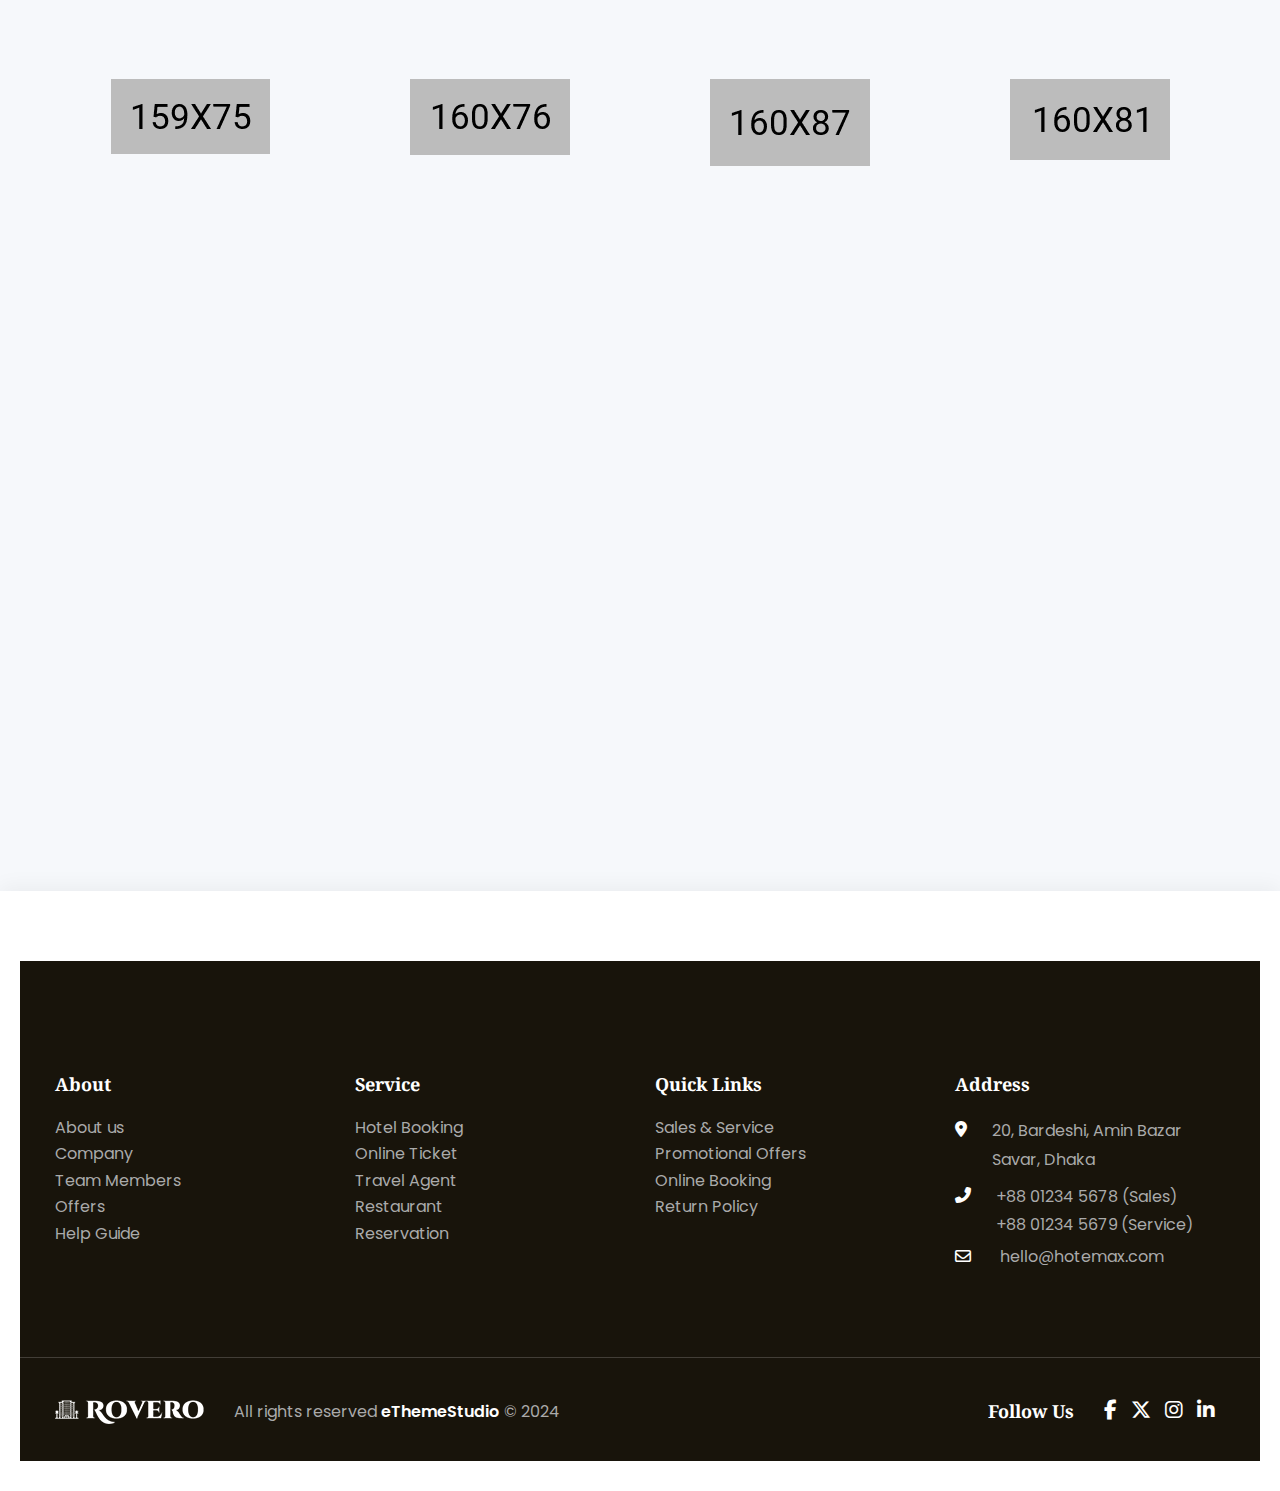
<file: hyde-park/about1.html>
<!doctype html>
<html class="no-js" lang="zxx">

<head>
    <meta charset="utf-8">
    <meta http-equiv="x-ua-compatible" content="ie=edge">
    <title>Shared on THEMELOCK.COM - Rovero - Hotel & Booking Service Website Html Template</title>
    <meta name="description" content="">
    <meta name="viewport" content="width=device-width, initial-scale=1">
    <!-- Place favicon.ico in the root directory -->
    <link rel="shortcut icon" href="images/logo/favicon.png" type="image/x-icon">

    <!-- All css here -->
    <link rel="stylesheet" href="css/bootstrap.min.css">
    <link rel="stylesheet" href="css/fontawesome-all.min.css">
    <link rel="stylesheet" href="css/nice-select.css">
    <link rel="stylesheet" href="css/aos.css">
    <link rel="stylesheet" href="css/jquery-ui.css">
    <link rel="stylesheet" href="css/animate.css">
    <link rel="stylesheet" href="css/slick.css">
    <link rel="stylesheet" href="css/jquery.fancybox.min.css">
    <link rel="stylesheet" href="css/meanmenu.css">
    <link rel="stylesheet" href="css/all-animations.css">
    <link rel="stylesheet" href="css/default.css">
    <link rel="stylesheet" href="css/style.css">
    <link rel="stylesheet" href="css/responsive.css">
</head>

<body>
    <!--[if lte IE 9]>
            <p class="browserupgrade">You are using an <strong>outdated</strong> browser. Please <a href="https://browsehappy.com/">upgrade your browser</a> to improve your experience and security.</p>
        <![endif]-->

    <!--  ====== preloader=============================================  -->
    <div id="preloader">
        <div id="loading">
            <div id="loading-center">
                <div id="loading-center-absolute">
                    <div class="object" id="object_one"></div>
                    <div class="object" id="object_two"></div>
                    <div class="object" id="object_three"></div>
                </div>
            </div>
        </div>
    </div><!-- /preloader -->

    <!--  ====== header-area-start =======================================  -->
    <header>
        <div class="transparent-header header-area hm2">
            <div class="header">
                <div class="header-top pt-12">
                    <div class="container">
                        <div class="row">

                            <div class="col-xl-7  col-lg-7  col-md-7  col-sm-12 col-12 d-flex align-items-center">
                                <div class="header-top-left d-none d-md-block">
                                    <ul class="d-flex align-items-center">
                                        <li>
                                            <a href="#"><span class="pr-2"><i
                                                        class="fa-solid fa-phone"></i></span>123.456.7890</a>
                                        </li>
                                        <li class="before-effect">
                                            <a href="#"><span class="pr-2"><i
                                                        class="fa-regular fa-envelope"></i></span>booking@rovero.com</a>
                                        </li>
                                    </ul>
                                </div><!-- /header-top-left -->
                            </div><!-- /col -->

                            <div class="col-xl-5  col-lg-5  col-md-5  col-sm-12 col-12">
                                <ul class="header-top-right d-flex align-items-center justify-content-md-end justify-content-center">

                                    <li>
                                        <div class="language-area">
                                            <select name="language-picker-select" id="language-picker-select">
                                                <option value="ENG" selected>ENG</option>
                                                <option value="GER">GER</option>
                                                <option value="JAP">JAP</option>
                                                <option value="ITA">ITA</option>
                                            </select>
                                        </div><!-- /language -->
                                    </li>

                                    <li class="before-effect pl-0 ml-0">
                                        <div class="currency-area">
                                            <select class="form-select" id="currency" name="currency">
                                                <option value="USD" selected>USD </option>
                                                <option value="EUR">EUR</option>
                                                <option value="GBP">GBP</option>
                                            </select>
                                        </div><!-- /currency-area -->
                                    </li>

                                    <li class="ht-login before-effect">
                                        <a href="">Login</a>
                                    </li>
                                </ul><!-- /header-top-right -->
                            </div><!-- /col -->

                        </div><!-- /row -->
                    </div><!-- /container -->
                </div><!-- /header-top -->

                <div id="header-sticky" class="header-bottom">
                    <div class="container">
                        <div class="row align-items-center justify-content-between position-relative">
                            <div class="col-xl-3 col-lg-2 col-md-3 col-sm-5 col-5 pr-0">
                                <div class="logo">
                                    <a href="index.html" class="d-block"><img src="images/logo/logo-white.png"
                                            alt="ROVERO"></a>
                                </div>
                            </div><!-- /col -->

                            <div
                                class="col-xl-9 col-lg-10 col-md-9 col-sm-7 col-7 pl-0 d-flex justify-content-end position-static">

                                <div class="main-menu">
                                    <nav id="mobile-menu">
                                        <ul class="d-block">
                                            <li><a href="index.html">Home</a>
                                                <ul class="mega-menu mega-dropdown-menu white-bg ml-0">
                                                    <li><a href="index.html">Home 01</a></li>
                                                    <li><a href="index2.html">Home 02</a></li>
                                                </ul>
                                            </li><!-- /Home -->

                                            <li><a href="about.html">About</a></li><!-- /About -->

                                            <li><a href="javascript:void(0);">Rooms</a>
                                                <ul class="mega-menu mega-dropdown-menu white-bg ml-0">
                                                    <li><a href="rooms.html">Rooms 01</a></li>
                                                    <li><a href="rooms2.html">Rooms 02</a></li>
                                                    <li><a href="rooms-details.html">Rooms details</a></li>
                                                </ul>
                                            </li><!-- /Home -->

                                            <li><a href="javascript:void(0);">Reservation</a>
                                                <ul class="mega-menu mega-dropdown-menu white-bg ml-0">
                                                    <li><a href="booking.html">Booking</a></li>
                                                    <li><a href="checkout.html">Checkout</a></li>
                                                    <li><a href="confirmation.html">Confirmation</a></li>
                                                </ul>
                                            </li><!-- /Pages -->

                                            <li><a href="javascript:void(0);">News</a>
                                                <ul class="mega-menu mega-dropdown-menu white-bg ml-0">
                                                    <li><a href="blog.html">News</a></li>
                                                    <li><a href="blog-details.html">News details</a></li>
                                                    <li><a href="blog-details2.html">News details 2</a></li>
                                                </ul>
                                            </li><!-- /News -->

                                            <li><a href="contact.html">Contact</a></li><!-- /Contact -->
                                        </ul>
                                    </nav>
                                </div><!-- /main-menu -->

                                <div class="header-right d-flex align-items-center justify-content-end pl-25">

                                    <ul class="social-link header-social d-none d-md-inline-block">
                                        <li class="d-inline-block mr-10">
                                            <a class="facebook-color text-center d-inline-block transition-3"
                                                href="#"><i class="fa-brands fa-facebook-f"></i></a>
                                        </li>
                                        <li class="d-inline-block mr-10">
                                            <a class="instagram-color text-center d-inline-block transition-3"
                                                href="#"><i class="fa-brands fa-instagram"></i></a>
                                        </li>
                                        <li class="d-inline-block mr-10">
                                            <a class="twitter-color text-center d-inline-block transition-3" href="#"><i
                                                    class="fa-brands fa-x-twitter"></i></a>
                                        </li>
                                        <li class="d-inline-block mr-10">
                                            <a class="linked-in-color text-center d-inline-block transition-3"
                                                href="#"><i class="fa-brands fa-linkedin-in"></i></a>
                                        </li>
                                    </ul><!-- social-link -->

                                    <div class="d-block d-lg-none pl-20">
                                       <a class="mobile-menubar text-white" href="javascript:void(0);"><i
                                                class="fa-solid fa-bars"></i></a>
                                    </div><!-- /mobile-menubar -->
                                </div><!-- /header-right -->

                            </div><!-- /col -->
                        </div><!-- /row -->
                    </div><!-- /container -->
                </div><!-- /header-bottom -->
            </div>
        </div><!-- /header-bottom -->
    </header>
    <!--  header-area-end  -->


    <!--  ====== header extra info start ================================== -->
    <!-- side-mobile-menu start -->
    <div class="side-mobile-menu white-bg pt-10 pb-30 pl-35 pr-30 pb-100">
        <div class="w-100">
            <div class="close-icon d-inline-block float-right clear-both mt-15 mb-10">
                <a href="javascript:void(0);"><span class="icon-clear theme-color"><i
                            class="fa fa-times"></i></span></a>
            </div>
        </div>

        <div class="side-menu-search header-search-content mt-70 pr-15">
            <form action="#" class="position-relative">
                <input class="w-100 rounded-0 pb-2" type="text" placeholder="Type Keyword...">
                <a class="position-absolute right-0 top-0 dark-black-color d-block" href="#"><i
                        class="fas fa-search"></i></a>
            </form>
        </div>

        <div class="mobile-menu mt-20 w-100"></div>


        <ul class="pt-45 clear-both">
            <li><a href="#" class="main-color mb-10 d-block"><span class="pr-2"><i
                            class="fa-solid fa-phone"></i></span>123.456.7890</a></li>
            <li><a href="#" class="main-color mb-10 d-block"><span class="pr-2"><i
                            class="fa-regular fa-envelope"></i></span>booking@rovero.com</a></li>
        </ul>

        <ul class="social-link pt-10 clear-both">
            <li class="d-inline-block mr-10">
                <a class="facebook-color text-center d-inline-block transition-3" href="#"><i
                        class="fab fa-facebook-f"></i></a>
            </li>
            <li class="d-inline-block mr-10">
                <a class="twitter-color text-center d-inline-block transition-3" href="#"><i
                        class="fa-brands fa-x-twitter"></i></a>
            </li>
            <li class="d-inline-block mr-10">
                <a class="instagram-color text-center d-inline-block transition-3" href="#"><i
                        class="fab fa-instagram"></i></a>
            </li>
            <li class="d-inline-block mr-10">
                <a class="linked-in-color text-center d-inline-block transition-3" href="#"><i
                        class="fab fa-linkedin-in"></i></a>
            </li>
        </ul><!-- social-link -->

    </div><!-- /side-mobile-menu -->
    <div class="body-overlay"></div>
    <!-- header extra info end  -->


    <main class="over-hidden">


        <!-- ====== inner-page-hero-area-start =========================================== -->
        <div class="inner-page-hero-area">
            <div class="inner-page-height inner-page-bg d-flex align-items-center position-relative black-overly"
                data-background="images/about-page/about-page-hero.jpg">

                <div class="container">
                    <div class="row">

                        <div class="col-12 d-flex align-items-center justify-content-center">
                            <div class="inner-page-content text-center">

                                <h1 class="text-white mb-20 text-capitalize aos-init" data-aos="fade-up"
                                    data-aos-duration="1800" data-aos-delay="50">About Us</h1>
                                <p class="text-white aos-init" data-aos="fade-up"
                                data-aos-duration="2500" data-aos-delay="150">Bipor incididunt ut labore et dolore magna liqu</p>
                            </div>
                        </div><!-- /col -->

                    </div><!-- /row -->
                </div><!-- /container -->

                <nav aria-label="breadcrumb" class="inner-hero-nav position-absolute bottom-0 mb-20">
                    <ol class="breadcrumb justify-content-center bg-transparent">
                        <li class="breadcrumb-item"><a class="text-white" href="index.html">Home</a>
                        </li>
                        <li class="breadcrumb-item active text-capitalize text-white" aria-current="page">About</li>
                    </ol>
                </nav><!-- /breadcrumb -->

            </div>
        </div>
        <!-- inner-page-hero-area-end  -->


        <!-- ====== about-page-area-start =============================================== -->
        <div class="about-page-area mt-115">
            <div class="container">

                <div class="row justify-content-center">
                    <div class="col-xl-8 col-lg-10  col-md-12  col-sm-12 col-12">
                        <div class="section-content-title text-center">
                            <span class="text-uppercase theme-color f-700 fontNoto pb- d-block mb-6">We are
                                awesome</span>
                            <h2 class="mb-0">Welcome to The World of Rovero!</h2>
                        </div><!-- /section-title -->
                    </div><!-- /col -->
                </div><!-- /row -->

                <div class="row about-page-wrapper d-flex mt-55">

                    <div class="col-xl-5  col-lg-6 col-md-5  col-sm-12 col-12">
                        <div class="about-page-left position-relative">
                            <p>Lorem ipsum dolor sit amet, consectetur adipisicing elit, sed do eiusmod tempor
                                incididunt ut labore et dolore magna aliqua. o eiusmod tempor </p>
                        </div><!-- /about-page-left -->
                    </div><!-- /col -->

                    <div class="col-xl-6 offset-xl-1  col-lg-6 col-md-7  col-sm-12 col-12">
                        <div class="about-page-right">
                            <p class="mb-30">Lorem ipsum dolor sit amet, consectetur adipisicing elit, sed do eius mod
                                tempor
                                incididunt ut labore et dolore magna aliqua. o eiusmod tempor incididunt ut labore et
                                dolore magna aliqua. </p>
                            <p class="mb-0">Ut enim ad minim veniam, quis nos trud exercitation ullamco laboris nisi ut
                                alied do
                                eiusmod tempor incididunt ut labore et dolore magna aliqua. Ut enim ad minim veniam,
                                quis nostrud exercitation ullamco laboris nisi ut aliquip ex ea commodo consequat. </p>
                        </div><!-- /about-page right -->
                    </div><!-- /col -->

                </div><!-- /row -->

            </div><!-- /container -->
        </div>
        <!-- about-page-area-end  -->



        <!-- ====== about-photo-gallery-area-start =============================================== -->
        <div class="about-photo-gallery-area mt-105 mb-100">
            <div class="container-fluid p-md-0">
                
                <ul class="about-gallery-active d-none">

                    <li>
                        <div class="row d-flex about-photo-gallery-wrapper  moveSlideshow about-gallery-activ no-gutters d-non align-items-center">

                            <div class="col-xl-2 col-lg-2 col-md-2 col-sm-12 col-12">
                                <div class="about-photo-gallery-img gallery-img-hover position-relative transition5">
                                    <a data-fancybox="images" href="images/about-page/about-gallery-img1.jpg">
                                        <img class="w-100" src="images/about-page/about-gallery-img1.jpg" alt="gallery image 01">
                                        <span class="gallery-hover text-center theme-color position-absolute transition5 z-index11"><i class="fa-solid fa-plus"></i></span><!-- /port-content -->
                                    </a>
                                </div><!-- /about-photo-gallery-img -->
        
                                <div class="about-photo-gallery-img gallery-img-hover position-relative transition5">
                                    <a data-fancybox="images" href="images/about-page/about-gallery-img2.jpg">
                                        <img class="w-100" src="images/about-page/about-gallery-img2.jpg" alt="gallery image 02">
                                        <span class="gallery-hover text-center theme-color position-absolute transition5 z-index11"><i class="fa-solid fa-plus"></i></span><!-- /port-content -->
                                    </a>
                                </div><!-- /about-photo-gallery-img -->
                            </div><!-- /col -->
        
                            <div class="col-xl-6 col-lg-6 col-md-6 col-sm-12 col-12">
                                <div class="about-photo-gallery-img gallery-img-hover position-relative transition5">
                                    <a data-fancybox="images" href="images/about-page/about-gallery-img3.jpg">
                                        <img class="w-100" src="images/about-page/about-gallery-img3.jpg" alt="gallery image 03">
                                        <span class="gallery-hover text-center theme-color position-absolute transition5 z-index11"><i class="fa-solid fa-plus"></i></span><!-- /port-content -->
                                    </a>
                                </div><!-- /about-photo-gallery-img -->
                            </div><!-- /col -->
        
                            <div class="col-xl-2 col-lg-2 col-md-2 col-sm-12 col-12">
                                <div class="about-photo-gallery-img gallery-img-hover position-relative transition5">
                                    <a data-fancybox="images" href="images/about-page/about-gallery-img4.jpg">
                                        <img class="w-100" src="images/about-page/about-gallery-img4.jpg" alt="gallery image 04">
                                        <span class="gallery-hover text-center theme-color position-absolute transition5 z-index11"><i class="fa-solid fa-plus"></i></span><!-- /port-content -->
                                    </a>
                                </div><!-- /about-photo-gallery-img -->
                                <div class="about-photo-gallery-img gallery-img-hover position-relative transition5">
                                    <a data-fancybox="images" href="images/about-page/about-gallery-img5.jpg">
                                        <img class="w-100" src="images/about-page/about-gallery-img5.jpg" alt="gallery image 05">
                                        <span class="gallery-hover text-center theme-color position-absolute transition5 z-index11"><i class="fa-solid fa-plus"></i></span><!-- /port-content -->
                                    </a>
                                </div><!-- /about-photo-gallery-img -->
                            </div><!-- /col -->
        
                            <div class="col-xl-2 col-lg-2 col-md-2 col-sm-12 col-12">
                                <div class="about-photo-gallery-img gallery-img-hover position-relative transition5">
                                    <a data-fancybox="images" href="images/about-page/about-gallery-img6.jpg">
                                        <img class="w-100" src="images/about-page/about-gallery-img6.jpg" alt="gallery image 06">
                                        <span class="gallery-hover text-center theme-color position-absolute transition5 z-index11"><i class="fa-solid fa-plus"></i></span><!-- /port-content -->
                                    </a>
                                </div><!-- /about-photo-gallery-img -->
                            </div><!-- /col -->
                            
                        </div><!-- /row -->
                    </li>

                    <li>
                        <div class="row d-flex about-photo-gallery-wrapper  moveSlideshow about-gallery-activ no-gutters d-non align-items-center">

                            <div class="col-xl-2 col-lg-2 col-md-2 col-sm-12 col-12">
                                <div class="about-photo-gallery-img gallery-img-hover position-relative transition5">
                                    <a data-fancybox="images" href="images/about-page/about-gallery-img1.jpg">
                                        <img class="w-100" src="images/about-page/about-gallery-img1.jpg" alt="gallery image 01">
                                        <span class="gallery-hover text-center theme-color position-absolute transition5 z-index11"><i class="fa-solid fa-plus"></i></span><!-- /port-content -->
                                    </a>
                                </div><!-- /about-photo-gallery-img -->
        
                                <div class="about-photo-gallery-img gallery-img-hover position-relative transition5">
                                    <a data-fancybox="images" href="images/about-page/about-gallery-img2.jpg">
                                        <img class="w-100" src="images/about-page/about-gallery-img2.jpg" alt="gallery image 02">
                                        <span class="gallery-hover text-center theme-color position-absolute transition5 z-index11"><i class="fa-solid fa-plus"></i></span><!-- /port-content -->
                                    </a>
                                </div><!-- /about-photo-gallery-img -->
                            </div><!-- /col -->
        
                            <div class="col-xl-6 col-lg-6 col-md-6 col-sm-12 col-12">
                                <div class="about-photo-gallery-img gallery-img-hover position-relative transition5">
                                    <a data-fancybox="images" href="images/about-page/about-gallery-img3.jpg">
                                        <img class="w-100" src="images/about-page/about-gallery-img3.jpg" alt="gallery image 03">
                                        <span class="gallery-hover text-center theme-color position-absolute transition5 z-index11"><i class="fa-solid fa-plus"></i></span><!-- /port-content -->
                                    </a>
                                </div><!-- /about-photo-gallery-img -->
                            </div><!-- /col -->
        
                            <div class="col-xl-2 col-lg-2 col-md-2 col-sm-12 col-12">
                                <div class="about-photo-gallery-img gallery-img-hover position-relative transition5">
                                    <a data-fancybox="images" href="images/about-page/about-gallery-img4.jpg">
                                        <img class="w-100" src="images/about-page/about-gallery-img4.jpg" alt="gallery image 04">
                                        <span class="gallery-hover text-center theme-color position-absolute transition5 z-index11"><i class="fa-solid fa-plus"></i></span><!-- /port-content -->
                                    </a>
                                </div><!-- /about-photo-gallery-img -->
                                <div class="about-photo-gallery-img gallery-img-hover position-relative transition5">
                                    <a data-fancybox="images" href="images/about-page/about-gallery-img5.jpg">
                                        <img class="w-100" src="images/about-page/about-gallery-img5.jpg" alt="gallery image 05">
                                        <span class="gallery-hover text-center theme-color position-absolute transition5 z-index11"><i class="fa-solid fa-plus"></i></span><!-- /port-content -->
                                    </a>
                                </div><!-- /about-photo-gallery-img -->
                            </div><!-- /col -->
        
                            <div class="col-xl-2 col-lg-2 col-md-2 col-sm-12 col-12">
                                <div class="about-photo-gallery-img gallery-img-hover position-relative transition5">
                                    <a data-fancybox="images" href="images/about-page/about-gallery-img6.jpg">
                                        <img class="w-100" src="images/about-page/about-gallery-img6.jpg" alt="gallery image 06">
                                        <span class="gallery-hover text-center theme-color position-absolute transition5 z-index11"><i class="fa-solid fa-plus"></i></span><!-- /port-content -->
                                    </a>
                                </div><!-- /about-photo-gallery-img -->
                            </div><!-- /col -->
                            
                        </div><!-- /row -->
                    </li>
              
                </ul>

                <div class="about-gallery-slider-active">

                    <ul class="w-100 about-photo-gallery-wrapper">
                        <li class="row d-flex about-photo-gallery-wrapper moveSlideshow no-gutters align-items-center">

                            <div class="col-xl-2 col-lg-2 col-md-2 col-sm-12 col-12 d-md-inline-block d-sm-flex d-inline-block align-items-center">
                                <div class="about-photo-gallery-img gallery-img-hover position-relative transition5 ab-g-img-width">
                                    <img class="w-100" src="images/about-page/about-gallery-img1.jpg" alt="gallery image 01">
                                </div><!-- /about-photo-gallery-img -->
        
                                <div class="about-photo-gallery-img gallery-img-hover position-relative transition5 ab-g-img-width">
                                    <img class="w-100" src="images/about-page/about-gallery-img2.jpg" alt="gallery image 02">
                                </div><!-- /about-photo-gallery-img -->
                            </div><!-- /col -->
        
                            <div class="col-xl-6 col-lg-6 col-md-6 col-sm-12 col-12">
                                <div class="about-photo-gallery-img gallery-img-hover position-relative transition5">
                                    <img class="w-100" src="images/about-page/about-gallery-img3.jpg" alt="gallery image 03">
                                </div><!-- /about-photo-gallery-img -->
                            </div><!-- /col -->
        
                            <div class="col-xl-2 col-lg-2 col-md-2 col-sm-6 col-12">
                                <div class="about-photo-gallery-img gallery-img-hover position-relative transition5">
                                    <img class="w-100" src="images/about-page/about-gallery-img4.jpg" alt="gallery image 04">
                                </div><!-- /about-photo-gallery-img -->
                                <div class="about-photo-gallery-img gallery-img-hover position-relative transition5">
                                    <img class="w-100" src="images/about-page/about-gallery-img5.jpg" alt="gallery image 05">
                                </div><!-- /about-photo-gallery-img -->
                            </div><!-- /col -->
        
                            <div class="col-xl-2 col-lg-2 col-md-2 col-sm-6 col-12">
                                <div class="about-photo-gallery-img gallery-img-hover position-relative transition5">
                                    <img class="w-100" src="images/about-page/about-gallery-img6.jpg" alt="gallery image 06">
                                </div><!-- /about-photo-gallery-img -->
                            </div><!-- /col -->
                            
                        </li><!-- /li -->
                    </ul><!-- /ul -->

                    <ul class="w-100 about-photo-gallery-wrapper d-none d-md-inline-block">
                        <li class="row d-flex about-photo-gallery-wrapper moveSlideshow no-gutters align-items-center">

                            <div class="col-xl-2 col-lg-2 col-md-2 col-sm-12 col-12 d-md-inline-block d-sm-flex d-inline-block align-items-center">
                                <div class="about-photo-gallery-img gallery-img-hover position-relative transition5 ab-g-img-width">
                                    <img class="w-100" src="images/about-page/about-gallery-img1.jpg" alt="gallery image 01">
                                </div><!-- /about-photo-gallery-img -->
        
                                <div class="about-photo-gallery-img gallery-img-hover position-relative transition5 ab-g-img-width">
                                    <img class="w-100" src="images/about-page/about-gallery-img2.jpg" alt="gallery image 02">
                                </div><!-- /about-photo-gallery-img -->
                            </div><!-- /col -->
        
                            <div class="col-xl-6 col-lg-6 col-md-6 col-sm-12 col-12">
                                <div class="about-photo-gallery-img gallery-img-hover position-relative transition5">
                                    <img class="w-100" src="images/about-page/about-gallery-img3.jpg" alt="gallery image 03">
                                </div><!-- /about-photo-gallery-img -->
                            </div><!-- /col -->
        
                            <div class="col-xl-2 col-lg-2 col-md-2 col-sm-6 col-12">
                                <div class="about-photo-gallery-img gallery-img-hover position-relative transition5">
                                    <img class="w-100" src="images/about-page/about-gallery-img4.jpg" alt="gallery image 04">
                                </div><!-- /about-photo-gallery-img -->
                                <div class="about-photo-gallery-img gallery-img-hover position-relative transition5">
                                    <img class="w-100" src="images/about-page/about-gallery-img5.jpg" alt="gallery image 05">
                                </div><!-- /about-photo-gallery-img -->
                            </div><!-- /col -->
        
                            <div class="col-xl-2 col-lg-2 col-md-2 col-sm-6 col-12">
                                <div class="about-photo-gallery-img gallery-img-hover position-relative transition5">
                                    <img class="w-100" src="images/about-page/about-gallery-img6.jpg" alt="gallery image 06">
                                </div><!-- /about-photo-gallery-img -->
                            </div><!-- /col -->
                            
                        </li><!-- /li -->
                    </ul><!-- /ul -->
                </div>

            </div><!-- /container -->
        </div>
        <!-- about-photo-gallery-area-end  -->



        <!-- ====== choose-us-area-start =============================================== -->
        <div class="why-choose-us-area mb-95">
            <div class="container">

                <div class="row justify-content-center">
                    <div class="col-xl-6 col-lg-8  col-md-9  col-sm-12 col-12">
                        <div class="title text-center">
                            <span
                                class="sub-title f-500 text-uppercase primary-color position-relative d-inline-block pb-15 mb-2">We
                                are Awesome</span>
                            <h2 class="mb-22">Our Speciality</h2>
                            <p>Lorem ipsum dolor sit amet, consectetur adipisicing elit, sed do eius mod tempor
                                tomar keu kidite paro</p>
                        </div><!-- /title -->
                    </div><!-- /col -->
                </div><!-- /row -->

                <div class="row choose-us-wrapper mt-50">

                    <div class="col-xl-4  col-lg-4  col-md-6  col-sm-12 col-12">
                        <div class="single-service pt-md-3 mb-4 d-flex">
                            <div class="ser-icon d-inline-block text-center mt-1">
                                <span class="d-block">
                                    <img src="images/icon/ab-choose-icon1.png" alt="icon">
                                </span>
                            </div><!-- /ser-icon -->
                            <div class="service-text pl-25">
                                <h5 class="f-700 pb-md-2"><a href="rooms-details.html">24/7 Hours Open</a></h5>
                                <p class="mb-0">cididunt ut labore et dolore magna aliqua. Ut enim ad minim veniam,
                                    quis nostrud exercita</p>
                            </div>
                        </div><!-- /single-service -->
                    </div><!-- /col -->

                    <div class="col-xl-4  col-lg-4  col-md-6  col-sm-12 col-12">
                        <div class="single-service pt-md-3 mb-4 d-flex">
                            <div class="ser-icon d-inline-block text-center mt-1">
                                <span class="d-block">
                                    <img src="images/icon/ab-choose-icon2.png" alt="icon">
                                </span>
                            </div><!-- /ser-icon -->
                            <div class="service-text pl-25">
                                <h5 class="f-700 pb-md-2"><a href="rooms-details.html">Great Environment</a></h5>
                                <p class="mb-0">cididunt ut labore et dolore magna aliqua. Ut enim ad minim veniam,
                                    quis nostrud exercita</p>
                            </div>
                        </div><!-- /single-service -->
                    </div><!-- /col -->

                    <div class="col-xl-4  col-lg-4  col-md-6  col-sm-12 col-12">
                        <div class="single-service pt-md-3 mb-4 d-flex">
                            <div class="ser-icon d-inline-block text-center mt-1">
                                <span class="d-block">
                                    <img src="images/icon/ab-choose-icon3.png" alt="icon">
                                </span>
                            </div><!-- /ser-icon -->
                            <div class="service-text pl-25">
                                <h5 class="f-700 pb-md-2"><a href="rooms-details.html">Free Car Parking</a></h5>
                                <p class="mb-0">cididunt ut labore et dolore magna aliqua. Ut enim ad minim veniam,
                                    quis nostrud exercita</p>
                            </div>
                        </div><!-- /single-service -->
                    </div><!-- /col -->

                    <div class="col-xl-4  col-lg-4  col-md-6  col-sm-12 col-12">
                        <div class="single-service pt-md-3 mb-4 d-flex">
                            <div class="ser-icon d-inline-block text-center mt-1">
                                <span class="d-block">
                                    <img src="images/icon/ab-choose-icon4.png" alt="icon">
                                </span>
                            </div><!-- /ser-icon -->
                            <div class="service-text pl-25">
                                <h5 class="f-700 pb-md-2"><a href="rooms-details.html">Luxurious Pool</a></h5>
                                <p class="mb-0">cididunt ut labore et dolore magna aliqua. Ut enim ad minim veniam,
                                    quis nostrud exercita</p>
                            </div>
                        </div><!-- /single-service -->
                    </div><!-- /col -->

                    <div class="col-xl-4  col-lg-4  col-md-6  col-sm-12 col-12">
                        <div class="single-service pt-md-3 mb-4 d-flex">
                            <div class="ser-icon d-inline-block text-center mt-1">
                                <span class="d-block">
                                    <img src="images/icon/ab-choose-icon5.png" alt="icon">
                                </span>
                            </div><!-- /ser-icon -->
                            <div class="service-text pl-25">
                                <h5 class="f-700 pb-md-2"><a href="rooms-details.html">Kidz Fantacy Park</a></h5>
                                <p class="mb-0">cididunt ut labore et dolore magna aliqua. Ut enim ad minim veniam,
                                    quis nostrud exercita</p>
                            </div>
                        </div><!-- /single-service -->
                    </div><!-- /col -->


                    <div class="col-xl-4  col-lg-4  col-md-6  col-sm-12 col-12">
                        <div class="single-service pt-md-3 mb-4 d-flex">
                            <div class="ser-icon d-inline-block text-center mt-1">
                                <span class="d-block">
                                    <img src="images/icon/ab-choose-icon6.png" alt="icon">
                                </span>
                            </div><!-- /ser-icon -->
                            <div class="service-text pl-25">
                                <h5 class="f-700 pb-md-2"><a href="rooms-details.html">Offer on Special Days</a></h5>
                                <p class="mb-0">cididunt ut labore et dolore magna aliqua. Ut enim ad minim veniam,
                                    quis nostrud exercita</p>
                            </div>
                        </div><!-- /single-service -->
                    </div><!-- /col -->

                </div><!-- /why-choose-us-content -->
            </div><!-- /container -->
        </div>
        <!-- choose-us-area-end -->




        <!-- ====== testimonial-area-start =============================================== -->
        <div class="testimonial-area testimonial-bg position-relative">
            <div class="container hm1-testi-padding pt-115">

                <div class="row justify-content-center">
                    <div class="col-xl-6 col-lg-7 col-md-9  col-sm-12 col-12">
                        <div class="title text-center">
                            <span
                                class="sub-title f-500 text-uppercase primary-color position-relative d-inline-block pb-15 mb-2">Testimonial
                                & Review</span>
                            <h2 class="mb-22">What People Say</h2>
                            <p>Lorem ipsum dolor sit amet, consectetur adipisicing elit, sed do eius mod tempor tomar
                                keu kidite paro</p>
                        </div><!-- /title -->
                    </div><!-- /col -->
                </div><!-- /row -->

                <div class="testimonial-wrapper  aos-init aos-animate" data-aos="fade-up" data-aos-duration="1000">
                    <div class="row testimonial-active main-style mt-65 pb-40 justify-content-center">

                        <div class="col-xl-4 col-lg-4 col-md-6  col-sm-12 col-12">
                            <div
                                class="single-testimonial bg-white text-center position-relative pt-30 pb-45 pl-30 pr-30 mt-50 mb-32 transition5">
                                <div class="client-img rounded-circle text-center position-absolute">
                                    <img class="rounded-circle" src="images/testimonial/hm1-author-img1.jpg"
                                        alt="image">
                                </div><!-- /testi-avatar -->

                                <ul class="review-ratting mt-45 mb-20">
                                    <li>
                                        <span><i class="fa fa-star"></i></span><span><i
                                                class="fa fa-star"></i></span><span><i
                                                class="fa fa-star"></i></span><span><i
                                                class="fa fa-star"></i></span><span><i class="fa fa-star"></i></span>
                                    </li>
                                </ul><!-- /review-ratting -->

                                <p>Toma onsectetur adipisicing elit, sed do eiusmod tiusmod tempor incidi dunt ut labore
                                    et dolore</p>

                                <div class="testi-info text-center mt-30">
                                    <h5 class="mb-1">Richard Moore</h5>
                                    <span class="meta-text-color mb-0">Journalist</span>
                                </div><!-- /testi-info -->

                            </div><!-- /single-testimonial -->
                        </div><!-- /col -->

                        <div class="col-xl-4 col-lg-4 col-md-6  col-sm-12 col-12">
                            <div
                                class="single-testimonial bg-white text-center position-relative pt-30 pb-45 pl-30 pr-30 mt-50 mb-32 transition5">
                                <div class="client-img rounded-circle text-center position-absolute">
                                    <img class="rounded-circle" src="images/testimonial/hm1-author-img2.jpg"
                                        alt="image">
                                </div><!-- /testi-avatar -->

                                <ul class="review-ratting mt-45 mb-20">
                                    <li>
                                        <span><i class="fa fa-star"></i></span><span><i
                                                class="fa fa-star"></i></span><span><i
                                                class="fa fa-star"></i></span><span><i
                                                class="fa fa-star"></i></span><span><i class="fa fa-star"></i></span>
                                    </li>
                                </ul><!-- /review-ratting -->

                                <p>Toma onsectetur adipisicing elit, sed do eiusmod tiusmod tempor incidi dunt ut labore
                                    et dolore</p>

                                <div class="testi-info text-center mt-30">
                                    <h5 class="mb-1">Maria Jennifer</h5>
                                    <span class="meta-text-color mb-0">Traveller</span>
                                </div><!-- /testi-info -->

                            </div><!-- /single-testimonial -->
                        </div><!-- /col -->

                        <div class="col-xl-4 col-lg-4 col-md-6  col-sm-12 col-12">
                            <div
                                class="single-testimonial bg-white text-center position-relative pt-30 pb-45 pl-30 pr-30 mt-50 mb-32 transition5">
                                <div class="client-img rounded-circle text-center position-absolute">
                                    <img class="rounded-circle" src="images/testimonial/hm1-author-img3.jpg"
                                        alt="image">
                                </div><!-- /testi-avatar -->

                                <ul class="review-ratting mt-45 mb-20">
                                    <li>
                                        <span><i class="fa fa-star"></i></span><span><i
                                                class="fa fa-star"></i></span><span><i
                                                class="fa fa-star"></i></span><span><i
                                                class="fa fa-star"></i></span><span><i class="fa fa-star"></i></span>
                                    </li>
                                </ul><!-- /review-ratting -->

                                <p>Toma onsectetur adipisicing elit, sed do eiusmod tiusmod tempor incidi dunt ut labore
                                    et dolore</p>

                                <div class="testi-info text-center mt-30">
                                    <h5 class="mb-1">Tomas Anderson</h5>
                                    <span class="meta-text-color mb-0">UX Developer</span>
                                </div><!-- /testi-info -->

                            </div><!-- /single-testimonial -->
                        </div><!-- /col -->

                        <div class="col-xl-4 col-lg-4 col-md-6  col-sm-12 col-12">
                            <div
                                class="single-testimonial bg-white text-center position-relative pt-30 pb-45 pl-30 pr-30 mt-50 mb-32 transition5">
                                <div class="client-img rounded-circle text-center position-absolute">
                                    <img class="rounded-circle" src="images/testimonial/hm1-author-img1.jpg"
                                        alt="image">
                                </div><!-- /testi-avatar -->

                                <ul class="review-ratting mt-45 mb-20">
                                    <li>
                                        <span><i class="fa fa-star"></i></span><span><i
                                                class="fa fa-star"></i></span><span><i
                                                class="fa fa-star"></i></span><span><i
                                                class="fa fa-star"></i></span><span><i class="fa fa-star"></i></span>
                                    </li>
                                </ul><!-- /review-ratting -->

                                <p>Toma onsectetur adipisicing elit, sed do eiusmod tiusmod tempor incidi dunt ut labore
                                    et dolore</p>

                                <div class="testi-info text-center mt-30">
                                    <h5 class="mb-1">Jessica Parker</h5>
                                    <span class="meta-text-color mb-0">Designer</span>
                                </div><!-- /testi-info -->

                            </div><!-- /single-testimonial -->
                        </div><!-- /col -->

                        <div class="col-xl-4 col-lg-4 col-md-6  col-sm-12 col-12">
                            <div
                                class="single-testimonial bg-white text-center position-relative pt-30 pb-45 pl-30 pr-30 mt-50 mb-32 transition5">
                                <div class="client-img rounded-circle text-center position-absolute">
                                    <img class="rounded-circle" src="images/testimonial/hm1-author-img2.jpg"
                                        alt="image">
                                </div><!-- /testi-avatar -->

                                <ul class="review-ratting mt-45 mb-20">
                                    <li>
                                        <span><i class="fa fa-star"></i></span><span><i
                                                class="fa fa-star"></i></span><span><i
                                                class="fa fa-star"></i></span><span><i
                                                class="fa fa-star"></i></span><span><i class="fa fa-star"></i></span>
                                    </li>
                                </ul><!-- /review-ratting -->

                                <p>Toma onsectetur adipisicing elit, sed do eiusmod tiusmod tempor incidi dunt ut labore
                                    et dolore</p>

                                <div class="testi-info text-center mt-30">
                                    <h5 class="mb-1">Richard Moore</h5>
                                    <span class="meta-text-color mb-0">Journalist</span>
                                </div><!-- /testi-info -->

                            </div><!-- /single-testimonial -->
                        </div><!-- /col -->

                    </div><!-- /row -->
                </div><!-- /testimonial-wrapper -->
            </div><!-- /container -->
        </div>
        <!-- testimonial-area -end -->



        <!-- ====== brand-area-start =============================================== -->
        <div class="brand-area hm2 over-hidden">
            <div class="container">
                <div class="row brand-active brand-wapper pt-115 pb-90">
                    <div class="col-xl-2  col-lg-2  col-md-4  col-sm-4 col-4 text-center">
                        <div class="single-brand mb-30 d-block text-center over-hidden">
                            <img class="d-inline-block" src="images/brand/brand-logo1.png" alt="image">
                        </div>
                    </div><!-- /col -->
                    <div class="col-xl-2  col-lg-2  col-md-4  col-sm-4 col-4 text-center">
                        <div class="single-brand mb-30 d-block text-center over-hidden">
                            <img class="d-inline-block" src="images/brand/brand-logo2.png" alt="image">
                        </div>
                    </div><!-- /col -->
                    <div class="col-xl-2  col-lg-2  col-md-4  col-sm-4 col-4 text-center">
                        <div class="single-brand mb-30 d-block text-center over-hidden">
                            <img class="d-inline-block" src="images/brand/brand-logo3.png" alt="image">
                        </div>
                    </div><!-- /col -->
                    <div class="col-xl-2  col-lg-2  col-md-4  col-sm-4 col-4 text-center">
                        <div class="single-brand mb-30 d-block text-center over-hidden">
                            <img class="d-inline-block" src="images/brand/brand-logo4.png" alt="image">
                        </div>
                    </div><!-- /col -->
                    <div class="col-xl-2  col-lg-2  col-md-4  col-sm-4 col-4 text-center">
                        <div class="single-brand mb-30 d-block text-center over-hidden">
                            <img class="d-inline-block" src="images/brand/brand-logo1.png" alt="image">
                        </div>
                    </div><!-- /col -->
                    <div class="col-xl-2  col-lg-2  col-md-4  col-sm-4 col-4 text-center">
                        <div class="single-brand mb-30 d-block text-center over-hidden">
                            <img class="d-inline-block" src="images/brand/brand-logo2.png" alt="image">
                        </div>
                    </div><!-- /col -->
                    <div class="col-xl-2  col-lg-2  col-md-4  col-sm-4 col-4 text-center">
                        <div class="single-brand mb-30 d-block text-center over-hidden">
                            <img class="d-inline-block" src="images/brand/brand-logo3.png" alt="image">
                        </div>
                    </div><!-- /col -->
                    <div class="col-xl-2  col-lg-2  col-md-4  col-sm-4 col-4 text-center">
                        <div class="single-brand mb-30 d-block text-center">
                            <img class="d-inline-block" src="images/brand/brand-logo4.png" alt="image">
                        </div>
                    </div><!-- /col -->
                </div><!-- /row -->
            </div><!-- /container -->
        </div>
        <!-- brand-area-end  -->



        <!-- ====== subscription-area-start ======================================= -->
        <div class="subscription-area about-subscription hm2 over-hidden position-relative bg-no-repeat bg-cover black-overly aos-init aos-animate" data-background="images/bg/subscription-bg-img.jpg" data-aos="fade-up" data-aos-duration="1000">
            <div class="container subscription-padding pt-130 pb-140">
                <div class="row justify-content-center">

                    <div class="col-xl-8 col-lg-8  col-md-10  col-sm-12 col-12">
                        <div class="subscription-content text-center">

                            <div class="section-content-title text-center">
                                <span class="text-uppercase text-white f-700 fontNoto pb-15 mb-2">Get Updates
                                    Regularly</span>
                                <h2 class="mb-15 text-white">Subscribe to Our Newsletter</h2>
                                <p class="text-white">Bipor incididunt ut labore et dolore magna
                                    liqu Ut enim ad teros ut labore et magna dolore lorejgd jigtdrrs aliqua. Ut enim
                                    adcons</p>
                            </div><!-- /section-title -->

                            <div class="row justify-content-center">
                                <div class="col-xl-9  col-lg-9 col-md-10 col-sm-10 col-12">
                                    <div class="subscription-form w-100 mt-55">
                                        <form action="#">
                                            <div class="subscribe-info position-relative">

                                                <input class="sub-email w-100 border-0 pl-25 pr-10 bg-white"
                                                    type="email" name="email" id="Email" placeholder="Your email here">

                                                <a class="subscribe-btn position-absolute right-0 top-0 bottom-0 f-500 pl-20 pr-25 theme-color"
                                                    href="#"><span><i class="fa-regular fa-envelope"></i></span></a>
                                            </div>
                                        </form>
                                    </div><!-- s-form -->
                                </div><!-- /col -->
                            </div><!-- /row -->

                        </div><!-- /subscription-content -->
                    </div><!-- /col -->

                </div><!-- /row -->
            </div><!-- /container -->
        </div>
        <!-- subscription-area-end  -->

    </main>

    <!-- ====== footer-area-start ============================================ -->
    <footer>
        <div class="footer-area">
            <div class="footer-top primary-border-bottom pt-110 pb-75 mb-40">
                <div class="container">
                    <div class="row">
                        <div class="col-xl-3 col-lg-3  col-md-4  col-sm-6 col-6">
                            <div class="footer-widget f-info pb-30">
                                <h6 class="text-capitalize text-white mb-22">About</h6>
                                <ul>
                                    <li>
                                        <a href="about.html" class="d-inline-block mb-2">About us</a>
                                    </li>
                                    <li>
                                        <a href="about.html" class="d-inline-block mb-2">Company</a>
                                    </li>
                                    <li>
                                        <a href="about.html" class="d-inline-block mb-2">Team Members</a>
                                    </li>
                                    <li>
                                        <a href="about.html" class="d-inline-block mb-2">Offers</a>
                                    </li>
                                    <li>
                                        <a href="about.html" class="d-inline-block mb-2">Help Guide</a>
                                    </li>
                                </ul>
                            </div>
                        </div><!-- /col -->

                        <div class="col-xl-3 col-lg-3  col-md-4  col-sm-6 col-6">
                            <div class="footer-widget f-info pb-30">
                                <h6 class="text-capitalize text-white mb-22">Service</h6>
                                <ul>
                                    <li>
                                        <a href="about.html" class="d-inline-block mb-2">Hotel Booking</a>
                                    </li>
                                    <li>
                                        <a href="about.html" class="d-inline-block mb-2">Online Ticket</a>
                                    </li>
                                    <li>
                                        <a href="about.html" class="d-inline-block mb-2">Travel Agent</a>
                                    </li>
                                    <li>
                                        <a href="about.html" class="d-inline-block mb-2">Restaurant</a>
                                    </li>
                                    <li>
                                        <a href="about.html" class="d-inline-block mb-2">Reservation</a>
                                    </li>
                                </ul>
                            </div>
                        </div><!-- /col -->

                        <div class="col-xl-3 col-lg-2  col-md-4  col-sm-6 col-6">
                            <div class="footer-widget f-info pb-30">
                                <h6 class="text-capitalize text-white mb-22">Quick Links</h6>
                                <ul>
                                    <li>
                                        <a href="about.html" class="d-inline-block mb-2">Sales & Service</a>
                                    </li>
                                    <li>
                                        <a href="about.html" class="d-inline-block mb-2">Promotional Offers</a>
                                    </li>
                                    <li>
                                        <a href="about.html" class="d-inline-block mb-2">Online Booking</a>
                                    </li>
                                    <li>
                                        <a href="about.html" class="d-inline-block mb-2">Return Policy</a>
                                    </li>
                                </ul>
                            </div>
                        </div><!-- /col -->

                        <div class="col-xl-3 col-lg-4  col-md-12  col-sm-6 col-12">
                            <div class="footer-widget f-adress">
                                <h6 class="text-capitalize text-white mb-20">Address</h6>

                                <div class="footer-ad mb-2 d-flex">
                                    <span class="text-white pr-25 mt-1"><i class="fa-solid fa-location-dot"></i></span>
                                    <p class="mb-0">20, Bardeshi, Amin Bazar
                                        Savar, Dhaka</p>
                                </div><!-- /phone-call -->

                                <div class="footer-email mb-2 d-flex">
                                    <span class="text-white pr-25 mt-1"><i class="fas fa-phone-alt"></i></span>
                                    <p class="mb-0">
                                        <a class="text-color primary-hover d-inline-block" href="#">+88 01234 5678
                                            (Sales)</a>
                                        <a class="text-color primary-hover d-inline-block" href="#">+88 01234 5679
                                            (Service)</a>
                                    </p>
                                </div><!-- /phone-call -->

                                <div class="footer-phone mb-15">
                                    <span class="text-white pr-25"><i class="far fa-envelope"></i></span>
                                    <a class="text-color primary-hover" href="#">hello@hotemax.com</a>
                                </div><!-- /phone-call -->
                            </div>
                        </div><!-- /col -->

                    </div><!-- /row -->
                </div><!-- /container -->
            </div><!-- /footer-top -->

            <div class="footer-bottom">
                <div class="container">
                    <div class="row justify-content-lg-between justify-content-center">
                        <div class="col-xl-6  col-lg-8  col-md-8  col-sm-12 col-12 pr-0">
                            <div class="footer-widget footer-logo pb-35 d-sm-flex align-items-center">
                                <div class="foot-logo mr-30 mb-3 mb-sm-0 text-center text-sm-left">
                                    <img src="images/logo/footer-logo.png" alt="Rovero">
                                </div>
                                <div class="copyright-text">
                                    <p class="mb-0">All rights reserved
                                        <a href="#" class="c-theme primary-color f-600">eThemeStudio</a>
                                        © 2024
                                    </p>
                                </div>
                            </div>
                        </div><!-- /col -->

                        <div class="col-xl-6 col-lg-4  col-md-12 col-sm-12 col-12">
                            <div
                                class="footer-widget pb-35 d-flex align-items-center justify-content-lg-end justify-content-center">
                                <h6 class="text-white mr-30 mb-0">Follow Us</h6>
                                <ul class="social-link">
                                    <li class="d-inline-block mr-10">
                                        <a class="text-white text-center d-inline-block transition-3" href="#"><i
                                                class="fab fa-facebook-f"></i></a>
                                    </li>
                                    <li class="d-inline-block mr-10">
                                        <a class="text-white text-center d-inline-block transition-3" href="#"><i
                                                class="fa-brands fa-x-twitter"></i></a>
                                    </li>
                                    <li class="d-inline-block mr-10">
                                        <a class="text-white text-center d-inline-block transition-3" href="#"><i
                                                class="fab fa-instagram"></i></a>
                                    </li>
                                    <li class="d-inline-block mr-10">
                                        <a class="text-white text-center d-inline-block transition-3" href="#"><i
                                                class="fab fa-linkedin-in"></i></a>
                                    </li>
                                </ul><!-- social-link -->
                            </div>
                        </div><!-- /col -->

                    </div><!-- /row -->
                </div><!-- /container -->
            </div><!-- /footer-bottom -->

        </div>
    </footer>
    <!-- footer-area-end  -->


    <!-- back top -->
    <div id="scroll" class="scroll-up">
        <div class="top text-center"><span class="white-bg theme-color d-block"><i
                    class="fa-solid fa-angles-up"></i></span></div>
    </div><!-- /scroll-up -->



    <!-- All js here -->
    <script src="js/vendor/modernizr-3.5.0.min.js"></script>
    <script src="js/vendor/jquery-1.12.4.min.js"></script>
    <script src="js/popper.min.js"></script>
    <script src="js/bootstrap.min.js"></script>
    <script src="js/jquery.nice-select.min.js"></script>
    <script src="js/isotope.pkgd.min.js"></script>
    <script src="js/image-loaded.min.js"></script>
    <script src="js/jquery.fancybox.min.js"></script>
    <script src="js/waypoint.js"></script>
    <script src="js/counterup-min.js"></script>
    <script src="js/slick.min.js"></script>
    <script src="js/jquery-ui.js"></script>
    <script src="js/tilt.jquery.min.js"></script>
    <script src="js/aos.js"></script>
    <script src="js/plugins.js"></script>
    <script src="js/jquery.meanmenu.min.js"></script>
    <script src="js/main.js"></script>

    <script>
        
    </script>
</body>

</html>
</file>
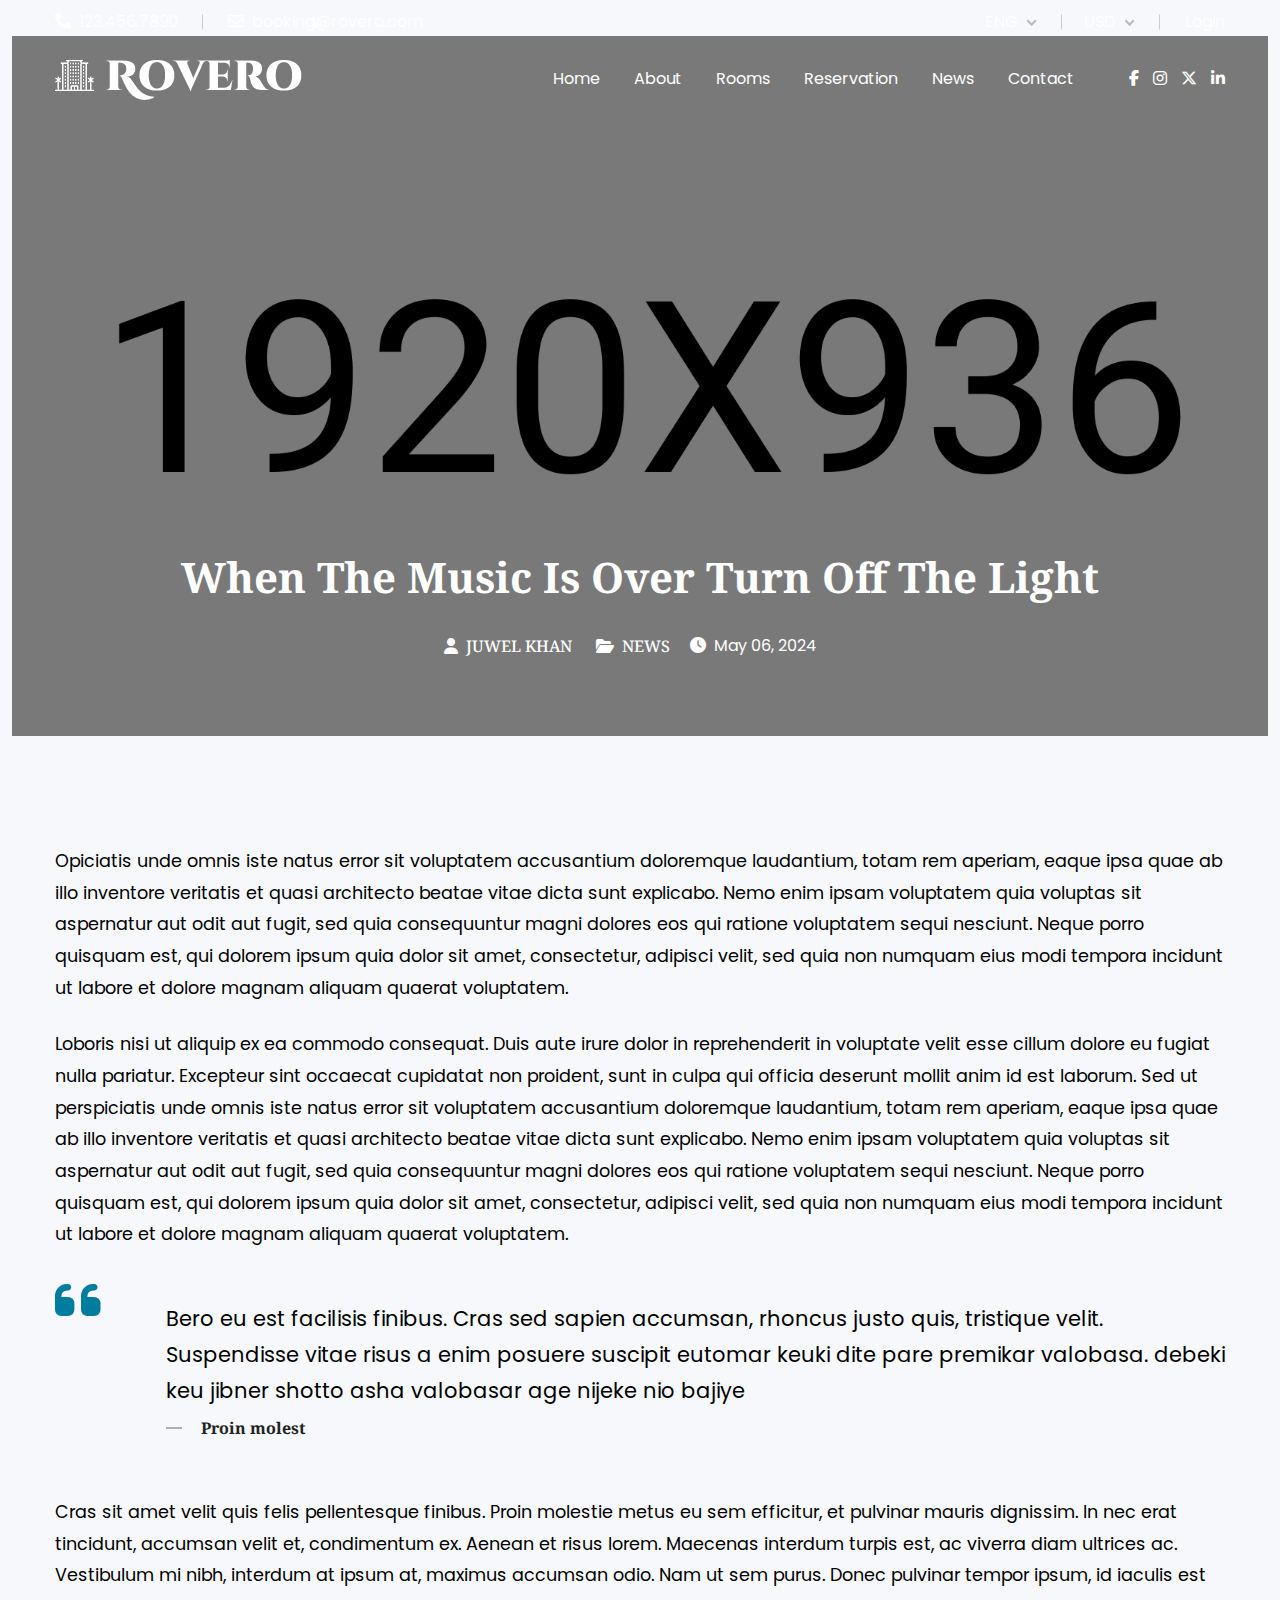
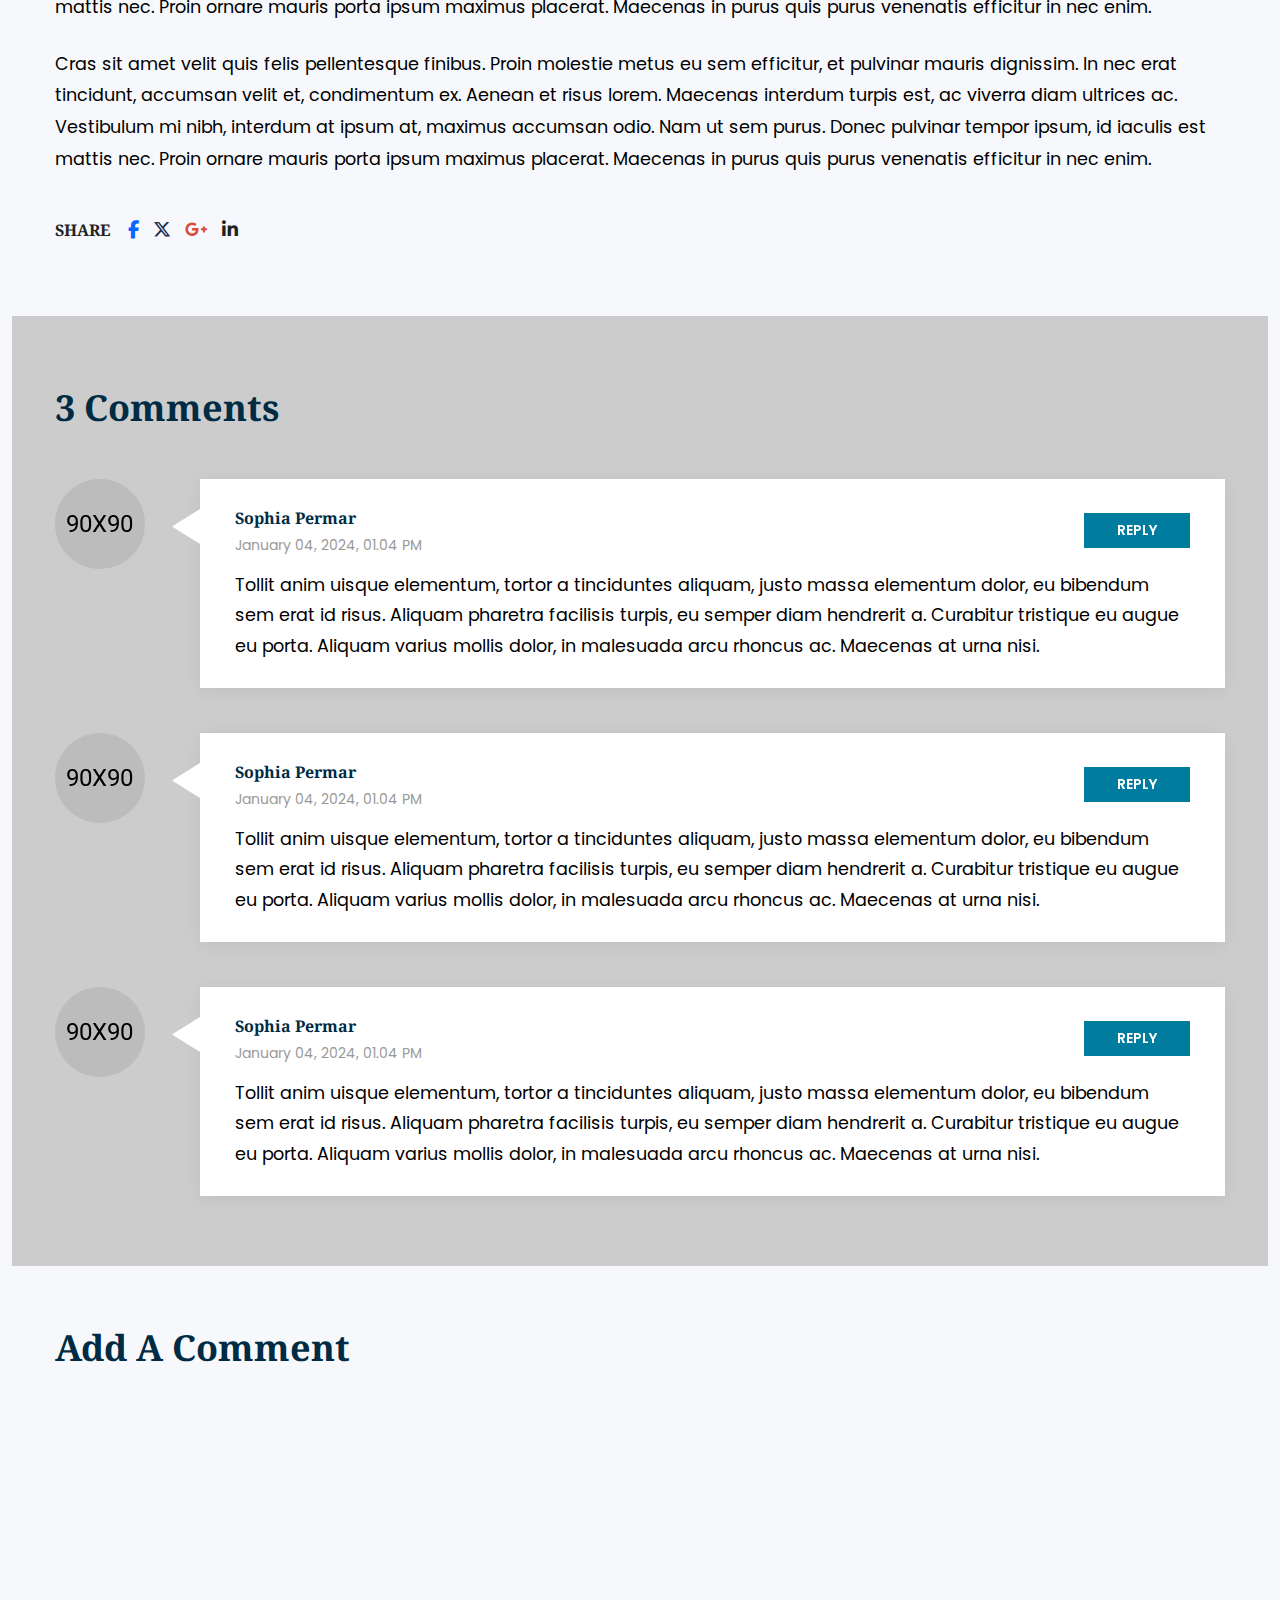
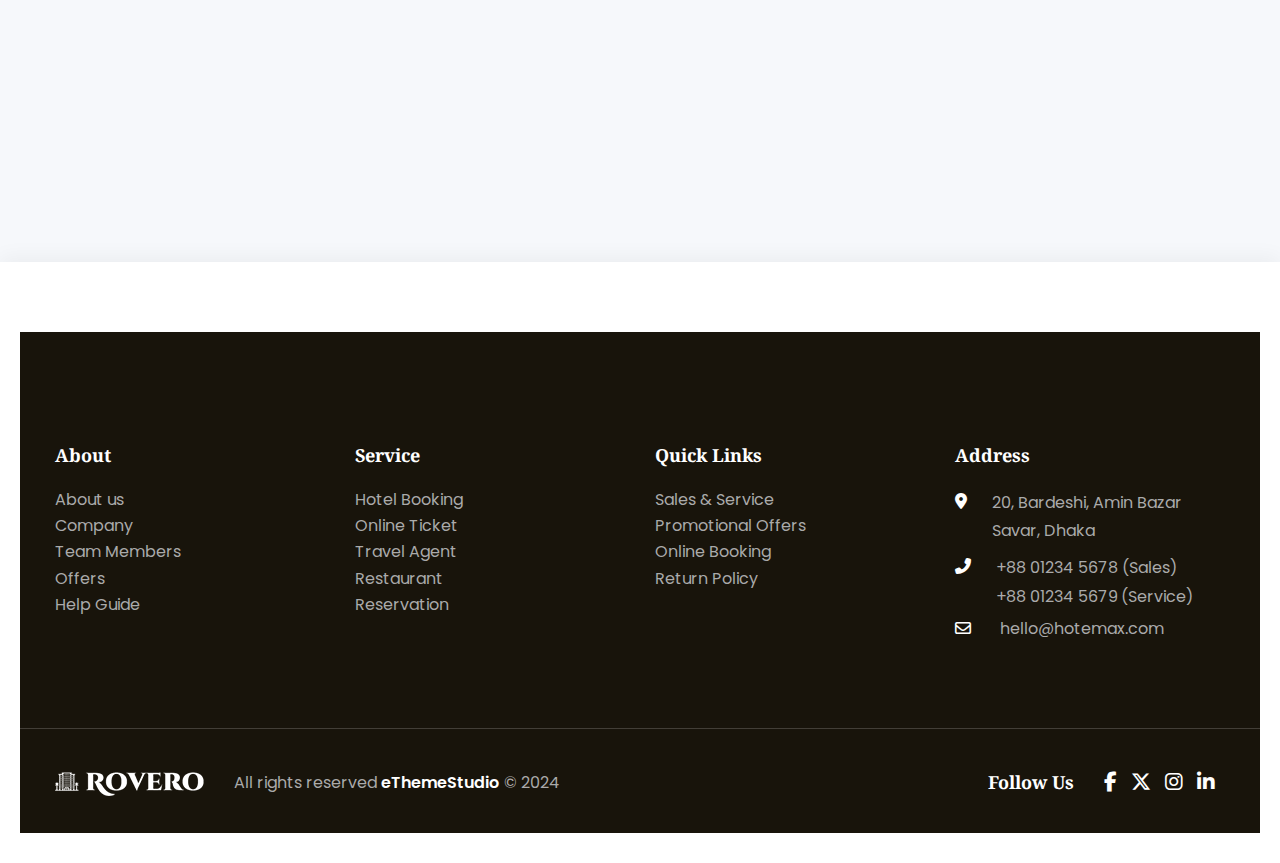
<file: hyde-park/blog-details.html>
<!doctype html>
<html class="no-js" lang="zxx">

<head>
    <meta charset="utf-8">
    <meta http-equiv="x-ua-compatible" content="ie=edge">
    <title>Shared on THEMELOCK.COM - Rovero - Hotel & Booking Service Website Html Template</title>
    <meta name="description" content="">
    <meta name="viewport" content="width=device-width, initial-scale=1">
    <!-- Place favicon.ico in the root directory -->
    <link rel="shortcut icon" href="images/logo/favicon.png" type="image/x-icon">

    <!-- All css here -->
    <link rel="stylesheet" href="css/bootstrap.min.css">
    <link rel="stylesheet" href="css/jquery-ui.css">
    <link rel="stylesheet" href="css/fontawesome-all.min.css">
    <link rel="stylesheet" href="css/nice-select.css">
    <link rel="stylesheet" href="css/aos.css">
    <link rel="stylesheet" href="css/animate.css">
    <link rel="stylesheet" href="css/slick.css">
    <link rel="stylesheet" href="css/jquery.fancybox.min.css">
    <link rel="stylesheet" href="css/meanmenu.css">
    <link rel="stylesheet" href="css/all-animations.css">
    <link rel="stylesheet" href="css/default.css">
    <link rel="stylesheet" href="css/style.css">
    <link rel="stylesheet" href="css/responsive.css">
</head>

<body>
    <!--[if lte IE 9]>
            <p class="browserupgrade">You are using an <strong>outdated</strong> browser. Please <a href="https://browsehappy.com/">upgrade your browser</a> to improve your experience and security.</p>
        <![endif]-->

    <!--  ====== preloader=============================================  -->
    <div id="preloader">
        <div id="loading">
            <div id="loading-center">
                <div id="loading-center-absolute">
                    <div class="object" id="object_one"></div>
                    <div class="object" id="object_two"></div>
                    <div class="object" id="object_three"></div>
                </div>
            </div>
        </div>
    </div><!-- /preloader -->

    <!--  ====== header-area-start =======================================  -->
    <header>
        <div class="transparent-header header-area hm2">
            <div class="header">
                <div class="header-top pt-12">
                    <div class="container">
                        <div class="row">

                            <div class="col-xl-7  col-lg-7  col-md-7  col-sm-12 col-12 d-flex align-items-center">
                                <div class="header-top-left d-none d-md-block">
                                    <ul class="d-flex align-items-center">
                                        <li>
                                            <a href="#"><span class="pr-2"><i
                                                        class="fa-solid fa-phone"></i></span>123.456.7890</a>
                                        </li>
                                        <li class="before-effect">
                                            <a href="#"><span class="pr-2"><i
                                                        class="fa-regular fa-envelope"></i></span>booking@rovero.com</a>
                                        </li>
                                    </ul>
                                </div><!-- /header-top-left -->
                            </div><!-- /col -->

                            <div class="col-xl-5  col-lg-5  col-md-5  col-sm-12 col-12">
                                <ul class="header-top-right d-flex align-items-center justify-content-md-end justify-content-center">

                                    <li>
                                        <div class="language-area">
                                            <select name="language-picker-select" id="language-picker-select">
                                                <option value="ENG" selected>ENG</option>
                                                <option value="GER">GER</option>
                                                <option value="JAP">JAP</option>
                                                <option value="ITA">ITA</option>
                                            </select>
                                        </div><!-- /language -->
                                    </li>

                                    <li class="before-effect pl-0 ml-0">
                                        <div class="currency-area">
                                            <select class="form-select" id="currency" name="currency">
                                                <option value="USD" selected>USD </option>
                                                <option value="EUR">EUR</option>
                                                <option value="GBP">GBP</option>
                                            </select>
                                        </div><!-- /currency-area -->
                                    </li>

                                    <li class="ht-login before-effect">
                                        <a href="">Login</a>
                                    </li>
                                </ul><!-- /header-top-right -->
                            </div><!-- /col -->

                        </div><!-- /row -->
                    </div><!-- /container -->
                </div><!-- /header-top -->

                <div id="header-sticky" class="header-bottom">
                    <div class="container">
                        <div class="row align-items-center justify-content-between position-relative">
                            <div class="col-xl-3 col-lg-2 col-md-3 col-sm-5 col-5 pr-0">
                                <div class="logo">
                                    <a href="index.html" class="d-block"><img src="images/logo/logo-white.png"
                                            alt="ROVERO"></a>
                                </div>
                            </div><!-- /col -->

                            <div
                                class="col-xl-9 col-lg-10 col-md-9 col-sm-7 col-7 pl-0 d-flex justify-content-end position-static">

                                <div class="main-menu">
                                    <nav id="mobile-menu">
                                        <ul class="d-block">
                                            <li><a href="index.html">Home</a>
                                                <ul class="mega-menu mega-dropdown-menu white-bg ml-0">
                                                    <li><a href="index.html">Home 01</a></li>
                                                    <li><a href="index2.html">Home 02</a></li>
                                                </ul>
                                            </li><!-- /Home -->

                                            <li><a href="about.html">About</a></li><!-- /About -->

                                            <li><a href="javascript:void(0);">Rooms</a>
                                                <ul class="mega-menu mega-dropdown-menu white-bg ml-0">
                                                    <li><a href="rooms.html">Rooms 01</a></li>
                                                    <li><a href="rooms2.html">Rooms 02</a></li>
                                                    <li><a href="rooms-details.html">Rooms details</a></li>
                                                </ul>
                                            </li><!-- /Home -->

                                            <li><a href="javascript:void(0);">Reservation</a>
                                                <ul class="mega-menu mega-dropdown-menu white-bg ml-0">
                                                    <li><a href="booking.html">Booking</a></li>
                                                    <li><a href="checkout.html">Checkout</a></li>
                                                    <li><a href="confirmation.html">Confirmation</a></li>
                                                </ul>
                                            </li><!-- /Pages -->

                                            <li><a href="javascript:void(0);">News</a>
                                                <ul class="mega-menu mega-dropdown-menu white-bg ml-0">
                                                    <li><a href="blog.html">News</a></li>
                                                    <li><a href="blog-details.html">News details</a></li>
                                                    <li><a href="blog-details2.html">News details 2</a></li>
                                                </ul>
                                            </li><!-- /News -->

                                            <li><a href="contact.html">Contact</a></li><!-- /Contact -->
                                        </ul>
                                    </nav>
                                </div><!-- /main-menu -->

                                <div class="header-right d-flex align-items-center justify-content-end pl-25">

                                    <ul class="social-link header-social d-none d-md-inline-block">
                                        <li class="d-inline-block mr-10">
                                            <a class="facebook-color text-center d-inline-block transition-3"
                                                href="#"><i class="fa-brands fa-facebook-f"></i></a>
                                        </li>
                                        <li class="d-inline-block mr-10">
                                            <a class="instagram-color text-center d-inline-block transition-3"
                                                href="#"><i class="fa-brands fa-instagram"></i></a>
                                        </li>
                                        <li class="d-inline-block mr-10">
                                            <a class="twitter-color text-center d-inline-block transition-3" href="#"><i
                                                    class="fa-brands fa-x-twitter"></i></a>
                                        </li>
                                        <li class="d-inline-block mr-10">
                                            <a class="linked-in-color text-center d-inline-block transition-3"
                                                href="#"><i class="fa-brands fa-linkedin-in"></i></a>
                                        </li>
                                    </ul><!-- social-link -->

                                    <div class="d-block d-lg-none pl-20">
                                        <a class="mobile-menubar text-white" href="javascript:void(0);"><i
                                                class="fa-solid fa-bars"></i></a>
                                    </div><!-- /mobile-menubar -->
                                </div><!-- /header-right -->

                            </div><!-- /col -->
                        </div><!-- /row -->
                    </div><!-- /container -->
                </div><!-- /header-bottom -->
            </div>
        </div><!-- /header-bottom -->
    </header>
    <!--  header-area-end  -->


    <!--  ====== header extra info start ================================== -->
    <!-- side-mobile-menu start -->
    <div class="side-mobile-menu white-bg pt-10 pb-30 pl-35 pr-30 pb-100">
        <div class="w-100">
            <div class="close-icon d-inline-block float-right clear-both mt-15 mb-10">
                <a href="javascript:void(0);"><span class="icon-clear theme-color"><i
                            class="fa fa-times"></i></span></a>
            </div>
        </div>

        <div class="side-menu-search header-search-content mt-70 pr-15">
            <form action="#" class="position-relative">
                <input class="w-100 rounded-0 pb-2" type="text" placeholder="Type Keyword...">
                <a class="position-absolute right-0 top-0 dark-black-color d-block" href="#"><i
                        class="fas fa-search"></i></a>
            </form>
        </div>

        <div class="mobile-menu mt-20 w-100"></div>


        <ul class="pt-45 clear-both">
            <li><a href="#" class="main-color mb-10 d-block"><span class="pr-2"><i
                            class="fa-solid fa-phone"></i></span>123.456.7890</a></li>
            <li><a href="#" class="main-color mb-10 d-block"><span class="pr-2"><i
                            class="fa-regular fa-envelope"></i></span>booking@rovero.com</a></li>
        </ul>

        <ul class="social-link pt-10 clear-both">
            <li class="d-inline-block mr-10">
                <a class="facebook-color text-center d-inline-block transition-3" href="#"><i
                        class="fab fa-facebook-f"></i></a>
            </li>
            <li class="d-inline-block mr-10">
                <a class="twitter-color text-center d-inline-block transition-3" href="#"><i
                        class="fa-brands fa-x-twitter"></i></a>
            </li>
            <li class="d-inline-block mr-10">
                <a class="instagram-color text-center d-inline-block transition-3" href="#"><i
                        class="fab fa-instagram"></i></a>
            </li>
            <li class="d-inline-block mr-10">
                <a class="linked-in-color text-center d-inline-block transition-3" href="#"><i
                        class="fab fa-linkedin-in"></i></a>
            </li>
        </ul><!-- social-link -->

    </div><!-- /side-mobile-menu -->
    <div class="body-overlay"></div>
    <!-- header extra info end  -->


    <main class="over-hidden">


        <!-- ====== inner-page-hero-area-start =========================================== -->
        <div class="inner-page-hero-area">
            <div class="inner-page-height blog-details-page-height inner-page-bg d-flex align-items-end position-relative black-overly"
                data-background="images/blog-page/blog-details-hero.jpg">

                <div class="container">
                    <div class="row">

                        <div class="col-12 d-flex align-items-end justify-content-center">
                            <div class="inner-page-content text-center">

                                <h1 class="text-white mb-30 text-capitalize">When the music is over turn off the light</h1>

                                <div class="news-page-info-wrapper d-md-flex align-items-center justify-content-center mb-80">
                                    <ul class="news-page-info mb-1 mb-md-0">
                                        <li class="text-white text-uppercase fontNoto f-500 mr-20 d-inline-block">
                                            <span class="text-white pr-1"><i class="fas fa-user"></i></span>
                                            Juwel Khan
                                        </li>
                                        <li class="text-white text-uppercase fontNoto f-500 mr-20 d-inline-block">
                                            <span class="text-white pr-1"><i class="fas fa-folder-open"></i></span>
                                            News
                                        </li>
                                    </ul>
                                    <ul class="news-page-info-comment">
                                        <li class="text-white text-capitalize secondary-color mr-20 d-inline-block">
                                            <span class="text-white pr-1"><i class="fas fa-clock"></i></span>
                                            May 06, 2024
                                        </li>
                                    </ul>
                                </div>

                            </div>
                        </div><!-- /col -->

                    </div><!-- /row -->
                </div><!-- /container -->



            </div>
        </div>
        <!-- inner-page-hero-area-end  -->


        <!-- ====== blog-details-page-area-start =============================================== -->
        <div class="blog-details-page-area mt-110 mb-120">     
            <div class="blog-details-page-content-wpapper">
                <div class="container">

                    <div class="b-details-page-content mb-45">
                        <p class="mb-25">Opiciatis unde omnis iste natus error sit voluptatem accusantium doloremque laudantium, totam rem aperiam, eaque ipsa quae ab illo inventore veritatis et quasi architecto beatae vitae dicta sunt explicabo. Nemo enim ipsam voluptatem quia voluptas sit aspernatur aut odit aut fugit, sed quia consequuntur magni dolores eos qui ratione voluptatem sequi nesciunt. Neque porro quisquam est, qui dolorem ipsum quia dolor sit amet, consectetur, adipisci velit, sed quia non numquam eius modi tempora incidunt ut labore et dolore magnam aliquam quaerat voluptatem.
                        </p>
                        <p>Loboris nisi ut aliquip ex ea commodo consequat. Duis aute irure dolor in reprehenderit in voluptate velit esse cillum dolore eu fugiat nulla pariatur. Excepteur sint occaecat cupidatat non proident, sunt in culpa qui officia deserunt mollit anim id est laborum. Sed ut perspiciatis unde omnis iste natus error sit voluptatem accusantium doloremque laudantium, totam rem aperiam, eaque ipsa quae ab illo inventore veritatis et quasi architecto beatae vitae dicta sunt explicabo. Nemo enim ipsam voluptatem quia voluptas sit aspernatur aut odit aut fugit, sed quia consequuntur magni dolores eos qui ratione voluptatem sequi nesciunt. Neque porro quisquam est, qui dolorem ipsum quia dolor sit amet, consectetur, adipisci velit, sed quia non numquam eius modi tempora incidunt ut labore et dolore magnam aliquam quaerat voluptatem.</p>

                        <blockquote class="blockquote d-flex mt-20 mb-60">
                            <div class="blockquote-quit d-inline-block">
                                <span class="d-block theme-color"><i class="fa-solid fa-quote-left"></i></span>
                            </div>
                            <div class="blockquote-text pt-30">
                                <p class="mb-10">Bero eu est facilisis finibus. Cras sed sapien accumsan, rhoncus justo quis, tristique velit. Suspendisse vitae risus a enim posuere suscipit eutomar keuki dite pare premikar valobasa. debeki keu jibner shotto asha valobasar age nijeke nio bajiye</p>
                                <div class="blockquote-info d-flex align-items-center">
                                    <span class="main-color fontNoto f-700 mb-0 pl-35 position-relative d-block">Proin molest</span>
                                </div><!-- /b-info -->
                            </div>
                        </blockquote>

                        <p class="mb-25">Cras sit amet velit quis felis pellentesque finibus. Proin molestie metus eu sem efficitur, et pulvinar mauris dignissim. In nec erat tincidunt, accumsan velit et, condimentum ex. Aenean et risus lorem. Maecenas interdum turpis est, ac viverra diam ultrices ac. Vestibulum mi nibh, interdum at ipsum at, maximus accumsan odio. Nam ut sem purus. Donec pulvinar tempor ipsum, id iaculis est mattis nec. Proin ornare mauris porta ipsum maximus placerat. Maecenas in purus quis purus venenatis efficitur in nec enim.</p>
                        <p>Cras sit amet velit quis felis pellentesque finibus. Proin molestie metus eu sem efficitur, et pulvinar mauris dignissim. In nec erat tincidunt, accumsan velit et, condimentum ex. Aenean et risus lorem. Maecenas interdum turpis est, ac viverra diam ultrices ac. Vestibulum mi nibh, interdum at ipsum at, maximus accumsan odio. Nam ut sem purus. Donec pulvinar tempor ipsum, id iaculis est mattis nec. Proin ornare mauris porta ipsum maximus placerat. Maecenas in purus quis purus venenatis efficitur in nec enim.</p>
                    </div><!-- /rd-description -->

                    <div class="blog-p-content-footer mb-75 d-flex align-items-center">
                        <span class="d-block text-uppercase pr-2 fontNoto f-700 mb-0">Share</span>
                        <ul class="social-link">
                            <li class="d-inline-block">
                                <a class="facebook-color text-center pl-10 d-inline-block transition-3" href="#"><i class="fab fa-facebook-f"></i></a>
                            </li>
                            <li class="d-inline-block">
                                <a class="twitter-color text-center pl-10 d-inline-block transition-3" href="#"><i class="fab fa-x-twitter"></i></a>
                            </li>
                            <li class="d-inline-block">
                                <a class="google-plus-color pl-10 d-inline-block transition-3" href="#"><i class="fab fa-google-plus-g"></i></a>
                            </li>
                            <li class="d-inline-block">
                                <a class="linkedin-color text-center pl-10 d-inline-block transition-3" href="#"><i class="fab fa-linkedin-in"></i></a>
                            </li>
                        </ul><!-- social-link -->
                    </div><!-- /blog-p-content-footer -->
                </div><!-- /container -->


                <!-- blog-details-review start -->
                <div class="room-details-review-area section-bg">
                    <div class="container">
                        <div class="blog-details-page-review pt-70 pb-25">
                            <h4 class="mb-25">3 Comments</h4>
                            <div class="review-comments-area mt-50">
                                <div class="row">
                                    <div class="col-xl-1 col-lg-2 col-md-2  col-sm-2 col-4 pr-xl-0">
                                        <div class="client-avatar mb-18">
                                            <img class="avatar-img rounded-circle" src="images/blog-page/blog-page-authout-img1.jpg" alt="image1">
                                        </div>
                                    </div><!-- /col -->
                                    <div class="col-xl-11 col-lg-10  col-md-10  col-sm-10 col-12">
                                        <div class="review-text single-blog-comments position-relative bg-white pb-10 pt-30 pl-35 pr-35 mb-45">
                                            <div class="review-head d-flex justify-content-between">
                                                <div class="review-header-info">
                                                    <h5 class="pr-2">Sophia Permar</h5>
                                                    <ul class="d-flex mr-2">
                                                        <li>
                                                            <span class="secondary-color3 pr-1 d-inline-block">January 04, 2024,</span>
                                                        </li>
                                                        <li>
                                                            <span class="secondary-color3">01.04 PM</span>
                                                        </li>
                                                    </ul>
                                                </div>
                                            
                                                <div class="my-btn d-inline-block bd-review-btn mt-1">
                                                    <a href="rooms-details.html" class="btn theme-bg w-100">Reply</a>
                                                </div>
        
                                            </div><!-- /review-head -->
                                            <p class="dc-text1 mt-15">
                                                Tollit anim uisque elementum, tortor a tinciduntes aliquam, justo massa elementum dolor, eu bibendum sem erat id risus. Aliquam pharetra facilisis turpis, eu semper diam hendrerit a. Curabitur tristique eu augue eu porta. Aliquam varius mollis dolor, in malesuada arcu rhoncus ac. Maecenas at urna nisi. 
                                            </p>
                                        </div>
                                    </div><!-- /col -->
                                </div><!-- /row -->
        
                                <div class="row">
                                    <div class="col-xl-1 col-lg-2 col-md-2  col-sm-2 col-4 pr-xl-0">
                                        <div class="client-avatar mb-18">
                                            <img class="avatar-img rounded-circle" src="images/blog-page/blog-page-authout-img1.jpg" alt="image1">
                                        </div>
                                    </div><!-- /col -->
                                    <div class="col-xl-11 col-lg-10  col-md-10  col-sm-10 col-12">
                                        <div class="review-text single-blog-comments position-relative bg-white pb-10 pt-30 pl-35 pr-35 mb-45">
                                            <div class="review-head d-flex justify-content-between">
                                                <div class="review-header-info">
                                                    <h5 class="pr-2">Sophia Permar</h5>
                                                    <ul class="d-flex mr-2">
                                                        <li>
                                                            <span class="secondary-color3 pr-1 d-inline-block">January 04, 2024,</span>
                                                        </li>
                                                        <li>
                                                            <span class="secondary-color3">01.04 PM</span>
                                                        </li>
                                                    </ul>
                                                </div>
                                            
                                                <div class="my-btn d-inline-block bd-review-btn mt-1">
                                                    <a href="rooms-details.html" class="btn theme-bg w-100">Reply</a>
                                                </div>
        
                                            </div><!-- /review-head -->
                                            <p class="dc-text1 mt-15">
                                                Tollit anim uisque elementum, tortor a tinciduntes aliquam, justo massa elementum dolor, eu bibendum sem erat id risus. Aliquam pharetra facilisis turpis, eu semper diam hendrerit a. Curabitur tristique eu augue eu porta. Aliquam varius mollis dolor, in malesuada arcu rhoncus ac. Maecenas at urna nisi. 
                                            </p>
                                        </div>
                                    </div><!-- /col -->
                                </div><!-- /row -->

                                <div class="row">
                                    <div class="col-xl-1 col-lg-2 col-md-2  col-sm-2 col-4 pr-xl-0">
                                        <div class="client-avatar mb-18">
                                            <img class="avatar-img rounded-circle" src="images/blog-page/blog-page-authout-img1.jpg" alt="image1">
                                        </div>
                                    </div><!-- /col -->
                                    <div class="col-xl-11 col-lg-10  col-md-10  col-sm-10 col-12">
                                        <div class="review-text single-blog-comments position-relative bg-white pb-10 pt-30 pl-35 pr-35 mb-45">
                                            <div class="review-head d-flex justify-content-between">
                                                <div class="review-header-info">
                                                    <h5 class="pr-2">Sophia Permar</h5>
                                                    <ul class="d-flex mr-2">
                                                        <li>
                                                            <span class="secondary-color3 pr-1 d-inline-block">January 04, 2024,</span>
                                                        </li>
                                                        <li>
                                                            <span class="secondary-color3">01.04 PM</span>
                                                        </li>
                                                    </ul>
                                                </div>
                                            
                                                <div class="my-btn d-inline-block bd-review-btn mt-1">
                                                    <a href="rooms-details.html" class="btn theme-bg w-100">Reply</a>
                                                </div>
        
                                            </div><!-- /review-head -->
                                            <p class="dc-text1 mt-15">
                                                Tollit anim uisque elementum, tortor a tinciduntes aliquam, justo massa elementum dolor, eu bibendum sem erat id risus. Aliquam pharetra facilisis turpis, eu semper diam hendrerit a. Curabitur tristique eu augue eu porta. Aliquam varius mollis dolor, in malesuada arcu rhoncus ac. Maecenas at urna nisi. 
                                            </p>
                                        </div>
                                    </div><!-- /col -->
                                </div><!-- /row -->

                            </div>
                        </div><!-- /row -->
                    </div><!-- /container -->
                </div><!-- /room-details-review-area -->
                <!-- blog-details-review end -->


                <!-- blog-details-reply-area start -->
                <div class="blog-details-reply-area mt-60">
                    <div class="container">
                        <div class="reply-form contact-form news-contact-form">
                            <h4 class="mb-25">Add A Comment</h4>
                            <form action="php/mail.php" method="POST" id="contact-form">
                                <div class="contact-info text-md-center text-lg-left pt-20">
                                    <div class="row px-md-2">

                                        <div class="col-xl-4 col-lg-4 col-md-12 col-sm-12 col-12 mb-3 px-md-2" data-aos="fade-up" data-aos-anchor-placement="top-bottom" data-aos-duration="2000">
                                            <input class="name w-100 primary-border pl-20 pt-15 pb-15 pr-10" type="text" name="inputName" id="inputName" placeholder="Your Name" required><!-- /name -->
                                        </div><!-- /col -->
                                        
                                        <div class="col-xl-4 col-lg-4 col-md-12 col-sm-12 col-12 mb-3 px-md-2"  data-aos="fade-up" data-aos-anchor-placement="top-bottom" data-aos-duration="2500">
                                            <input class="email w-100 primary-border pl-20 pt-15 pb-15 pr-10" type="email" name="inputEmail" id="inputEmail" placeholder="Your Email" required><!-- /email -->
                                        </div><!-- /col -->

                                        <div class="col-xl-4 col-lg-4 col-md-12 col-sm-12 col-12 mb-3 px-md-2"  data-aos="fade-up" data-aos-anchor-placement="top-bottom" data-aos-duration="2000">
                                            <input class="website w-100 primary-border pl-20 pt-15 pb-15 pr-10" type="text" name="inputWebsite" id="inputWebsite" placeholder="Website" required><!-- /name -->
                                        </div><!-- /col -->

                                    </div><!-- /row -->
                                    <div class="row px-md-2">
                                        <div class="col-xl-12 col-lg-12 col-md-12 col-sm-12 col-12 mb-3 px-md-2" data-aos="fade-up" data-aos-anchor-placement="top-bottom" data-aos-duration="2000">
                                            <textarea class="massage w-100 primary-border pl-20 pt-20" name="inputMessage" id="inputMessage" placeholder="Write your comment here" required></textarea><!-- /textarea -->
                                        </div><!-- /col -->
                                    </div><!-- /row -->
                                    <div class="my-btn w-100">
                                        <button class="btn theme-bg text-uppercase rounded-0 f-500" type="submit" name="submit" data-aos="fade-up" data-aos-anchor-placement="top-bottom" data-aos-duration="2500">Submit now</button>
                                    </div>
                                </div>
                            </form>
                            <p class="form-message mt-20"></p>
                        </div>
                    </div><!-- /container -->
                </div>
                <!-- blog-details-reply-area end -->

            </div><!-- /rooms-page-right-sidebar -->

        </div>
        <!-- blog-details-page-area-end  -->


    </main>

    <!-- ====== footer-area-start ============================================ -->
    <footer>
        <div class="footer-area">
            <div class="footer-top primary-border-bottom pt-110 pb-75 mb-40">
                <div class="container">
                    <div class="row">
                        <div class="col-xl-3 col-lg-3  col-md-4  col-sm-6 col-6">
                            <div class="footer-widget f-info pb-30">
                                <h6 class="text-capitalize text-white mb-22">About</h6>
                                <ul>
                                    <li>
                                        <a href="about.html" class="d-inline-block mb-2">About us</a>
                                    </li>
                                    <li>
                                        <a href="about.html" class="d-inline-block mb-2">Company</a>
                                    </li>
                                    <li>
                                        <a href="about.html" class="d-inline-block mb-2">Team Members</a>
                                    </li>
                                    <li>
                                        <a href="about.html" class="d-inline-block mb-2">Offers</a>
                                    </li>
                                    <li>
                                        <a href="about.html" class="d-inline-block mb-2">Help Guide</a>
                                    </li>
                                </ul>
                            </div>
                        </div><!-- /col -->

                        <div class="col-xl-3 col-lg-3  col-md-4  col-sm-6 col-6">
                            <div class="footer-widget f-info pb-30">
                                <h6 class="text-capitalize text-white mb-22">Service</h6>
                                <ul>
                                    <li>
                                        <a href="about.html" class="d-inline-block mb-2">Hotel Booking</a>
                                    </li>
                                    <li>
                                        <a href="about.html" class="d-inline-block mb-2">Online Ticket</a>
                                    </li>
                                    <li>
                                        <a href="about.html" class="d-inline-block mb-2">Travel Agent</a>
                                    </li>
                                    <li>
                                        <a href="about.html" class="d-inline-block mb-2">Restaurant</a>
                                    </li>
                                    <li>
                                        <a href="about.html" class="d-inline-block mb-2">Reservation</a>
                                    </li>
                                </ul>
                            </div>
                        </div><!-- /col -->

                        <div class="col-xl-3 col-lg-2  col-md-4  col-sm-6 col-6">
                            <div class="footer-widget f-info pb-30">
                                <h6 class="text-capitalize text-white mb-22">Quick Links</h6>
                                <ul>
                                    <li>
                                        <a href="about.html" class="d-inline-block mb-2">Sales & Service</a>
                                    </li>
                                    <li>
                                        <a href="about.html" class="d-inline-block mb-2">Promotional Offers</a>
                                    </li>
                                    <li>
                                        <a href="about.html" class="d-inline-block mb-2">Online Booking</a>
                                    </li>
                                    <li>
                                        <a href="about.html" class="d-inline-block mb-2">Return Policy</a>
                                    </li>
                                </ul>
                            </div>
                        </div><!-- /col -->

                        <div class="col-xl-3 col-lg-4  col-md-12  col-sm-6 col-12">
                            <div class="footer-widget f-adress">
                                <h6 class="text-capitalize text-white mb-20">Address</h6>

                                <div class="footer-ad mb-2 d-flex">
                                    <span class="text-white pr-25 mt-1"><i class="fa-solid fa-location-dot"></i></span>
                                    <p class="mb-0">20, Bardeshi, Amin Bazar
                                        Savar, Dhaka</p>
                                </div><!-- /phone-call -->

                                <div class="footer-email mb-2 d-flex">
                                    <span class="text-white pr-25 mt-1"><i class="fas fa-phone-alt"></i></span>
                                    <p class="mb-0">
                                        <a class="text-color primary-hover d-inline-block" href="#">+88 01234 5678
                                            (Sales)</a>
                                        <a class="text-color primary-hover d-inline-block" href="#">+88 01234 5679
                                            (Service)</a>
                                    </p>
                                </div><!-- /phone-call -->

                                <div class="footer-phone mb-15">
                                    <span class="text-white pr-25"><i class="far fa-envelope"></i></span>
                                    <a class="text-color primary-hover" href="#">hello@hotemax.com</a>
                                </div><!-- /phone-call -->
                            </div>
                        </div><!-- /col -->

                    </div><!-- /row -->
                </div><!-- /container -->
            </div><!-- /footer-top -->

            <div class="footer-bottom">
                <div class="container">
                    <div class="row justify-content-lg-between justify-content-center">
                        <div class="col-xl-6  col-lg-8  col-md-8  col-sm-12 col-12 pr-0">
                            <div class="footer-widget footer-logo pb-35 d-sm-flex align-items-center">
                                <div class="foot-logo mr-30 mb-3 mb-sm-0 text-center text-sm-left">
                                    <img src="images/logo/footer-logo.png" alt="Rovero">
                                </div>
                                <div class="copyright-text">
                                    <p class="mb-0">All rights reserved
                                        <a href="#" class="c-theme primary-color f-600">eThemeStudio</a>
                                        © 2024
                                    </p>
                                </div>
                            </div>
                        </div><!-- /col -->

                        <div class="col-xl-6 col-lg-4  col-md-12 col-sm-12 col-12">
                            <div
                                class="footer-widget pb-35 d-flex align-items-center justify-content-lg-end justify-content-center">
                                <h6 class="text-white mr-30 mb-0">Follow Us</h6>
                                <ul class="social-link">
                                    <li class="d-inline-block mr-10">
                                        <a class="text-white text-center d-inline-block transition-3" href="#"><i
                                                class="fab fa-facebook-f"></i></a>
                                    </li>
                                    <li class="d-inline-block mr-10">
                                        <a class="text-white text-center d-inline-block transition-3" href="#"><i
                                                class="fa-brands fa-x-twitter"></i></a>
                                    </li>
                                    <li class="d-inline-block mr-10">
                                        <a class="text-white text-center d-inline-block transition-3" href="#"><i
                                                class="fab fa-instagram"></i></a>
                                    </li>
                                    <li class="d-inline-block mr-10">
                                        <a class="text-white text-center d-inline-block transition-3" href="#"><i
                                                class="fab fa-linkedin-in"></i></a>
                                    </li>
                                </ul><!-- social-link -->
                            </div>
                        </div><!-- /col -->

                    </div><!-- /row -->
                </div><!-- /container -->
            </div><!-- /footer-bottom -->

        </div>
    </footer>
    <!-- footer-area-end  -->


    <!-- back top -->
    <div id="scroll" class="scroll-up">
        <div class="top text-center"><span class="white-bg theme-color d-block"><i
                    class="fa-solid fa-angles-up"></i></span></div>
    </div><!-- /scroll-up -->



    <!-- All js here -->
    <script src="js/vendor/modernizr-3.5.0.min.js"></script>
    <script src="js/vendor/jquery-1.12.4.min.js"></script>
    <script src="js/popper.min.js"></script>
    <script src="js/bootstrap.min.js"></script>
    <script src="js/jquery-ui.js"></script>
    <script src="js/jquery.nice-select.min.js"></script>
    <script src="js/isotope.pkgd.min.js"></script>
    <script src="js/image-loaded.min.js"></script>
    <script src="js/jquery.fancybox.min.js"></script>
    <script src="js/waypoint.js"></script>
    <script src="js/counterup-min.js"></script>
    <script src="js/slick.min.js"></script>
    <script src="js/tilt.jquery.min.js"></script>
    <script src="js/aos.js"></script>
    <script src="js/plugins.js"></script>
    <script src="js/jquery.meanmenu.min.js"></script>
    <script src="js/main.js"></script>

</body>

</html>
</file>
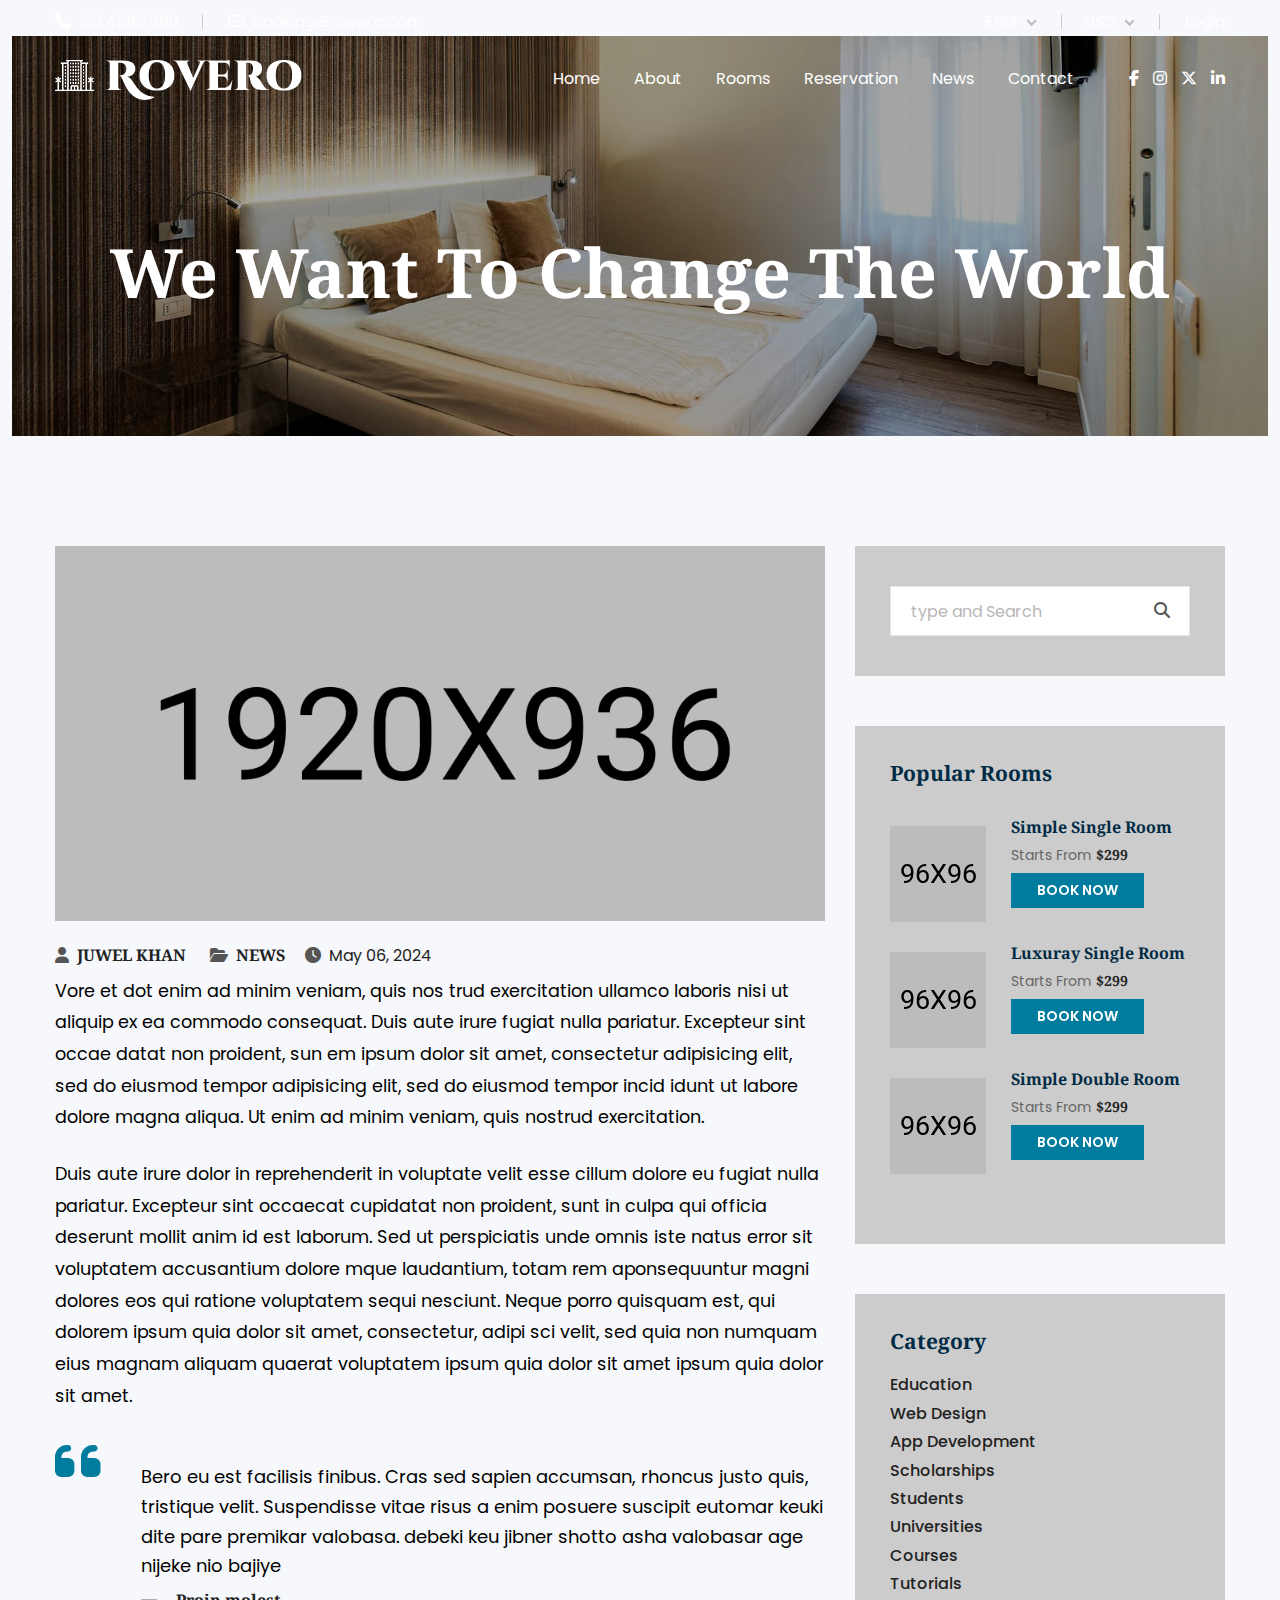
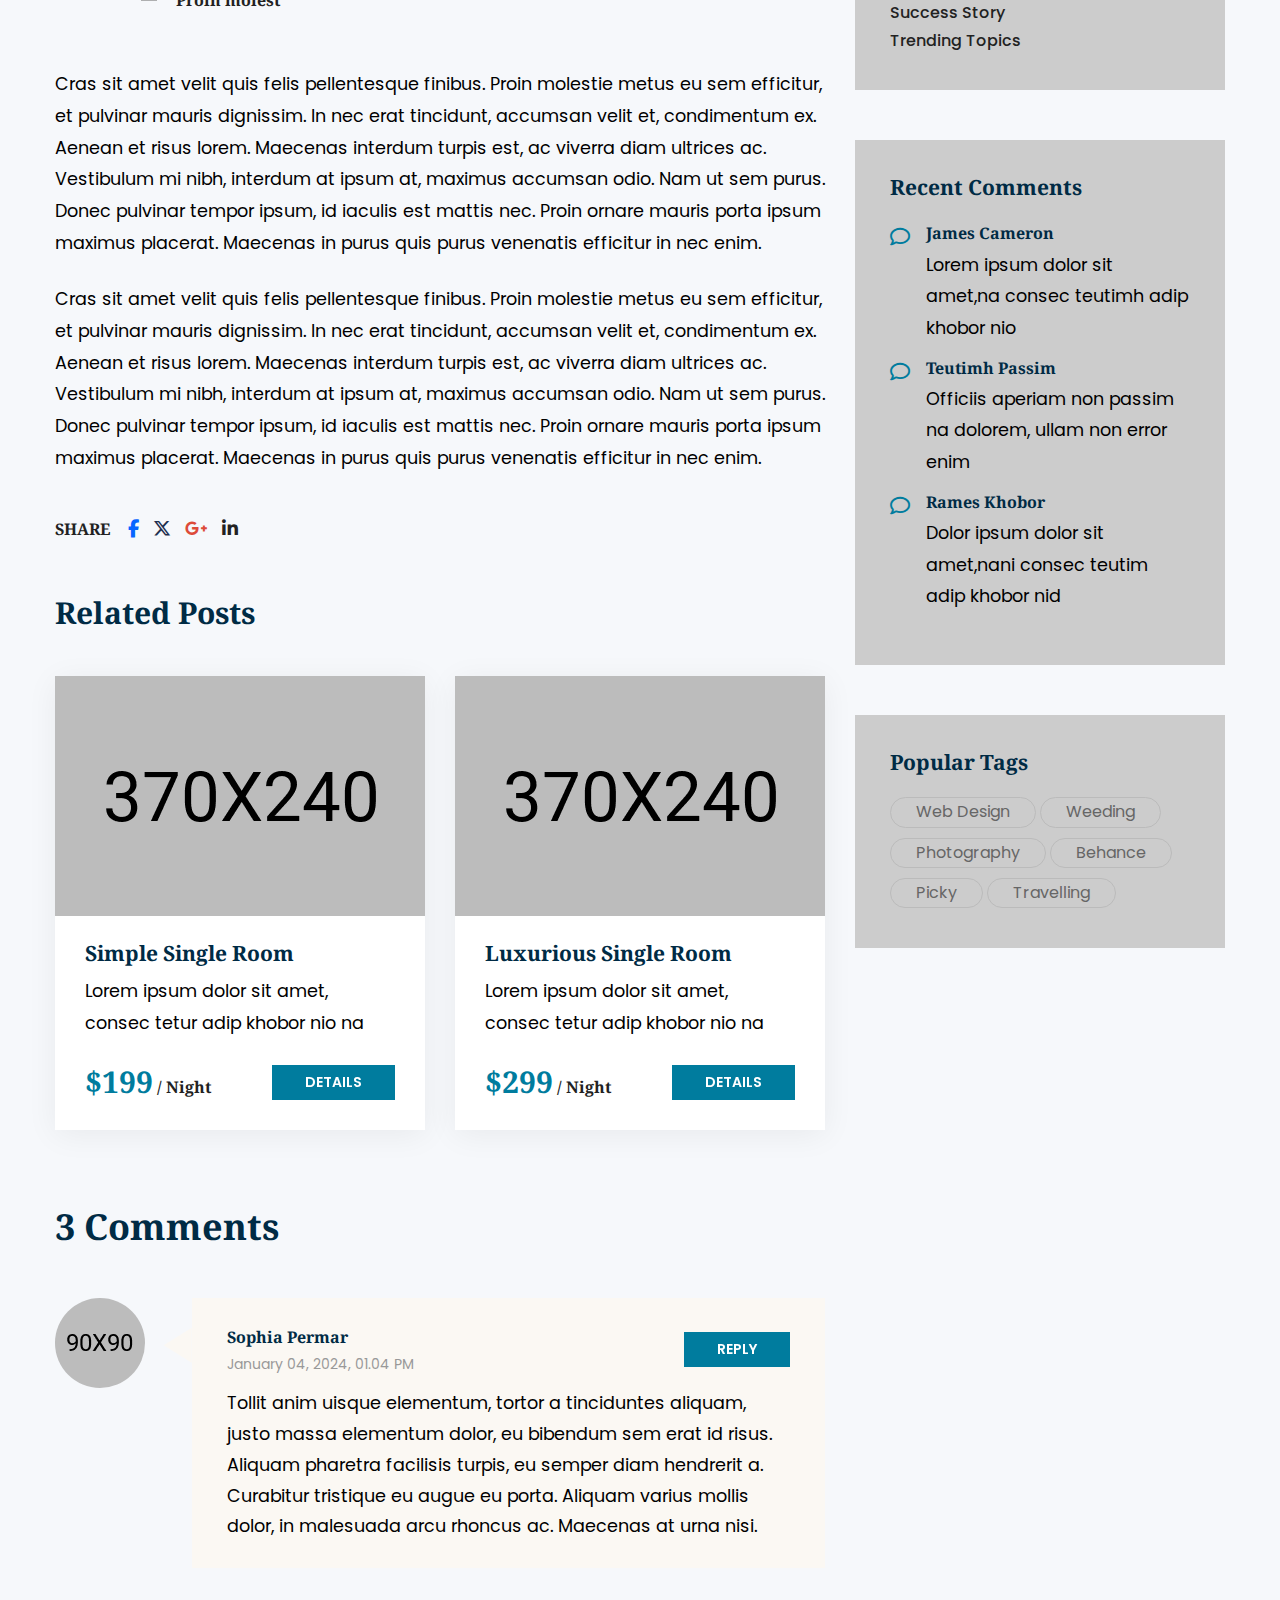
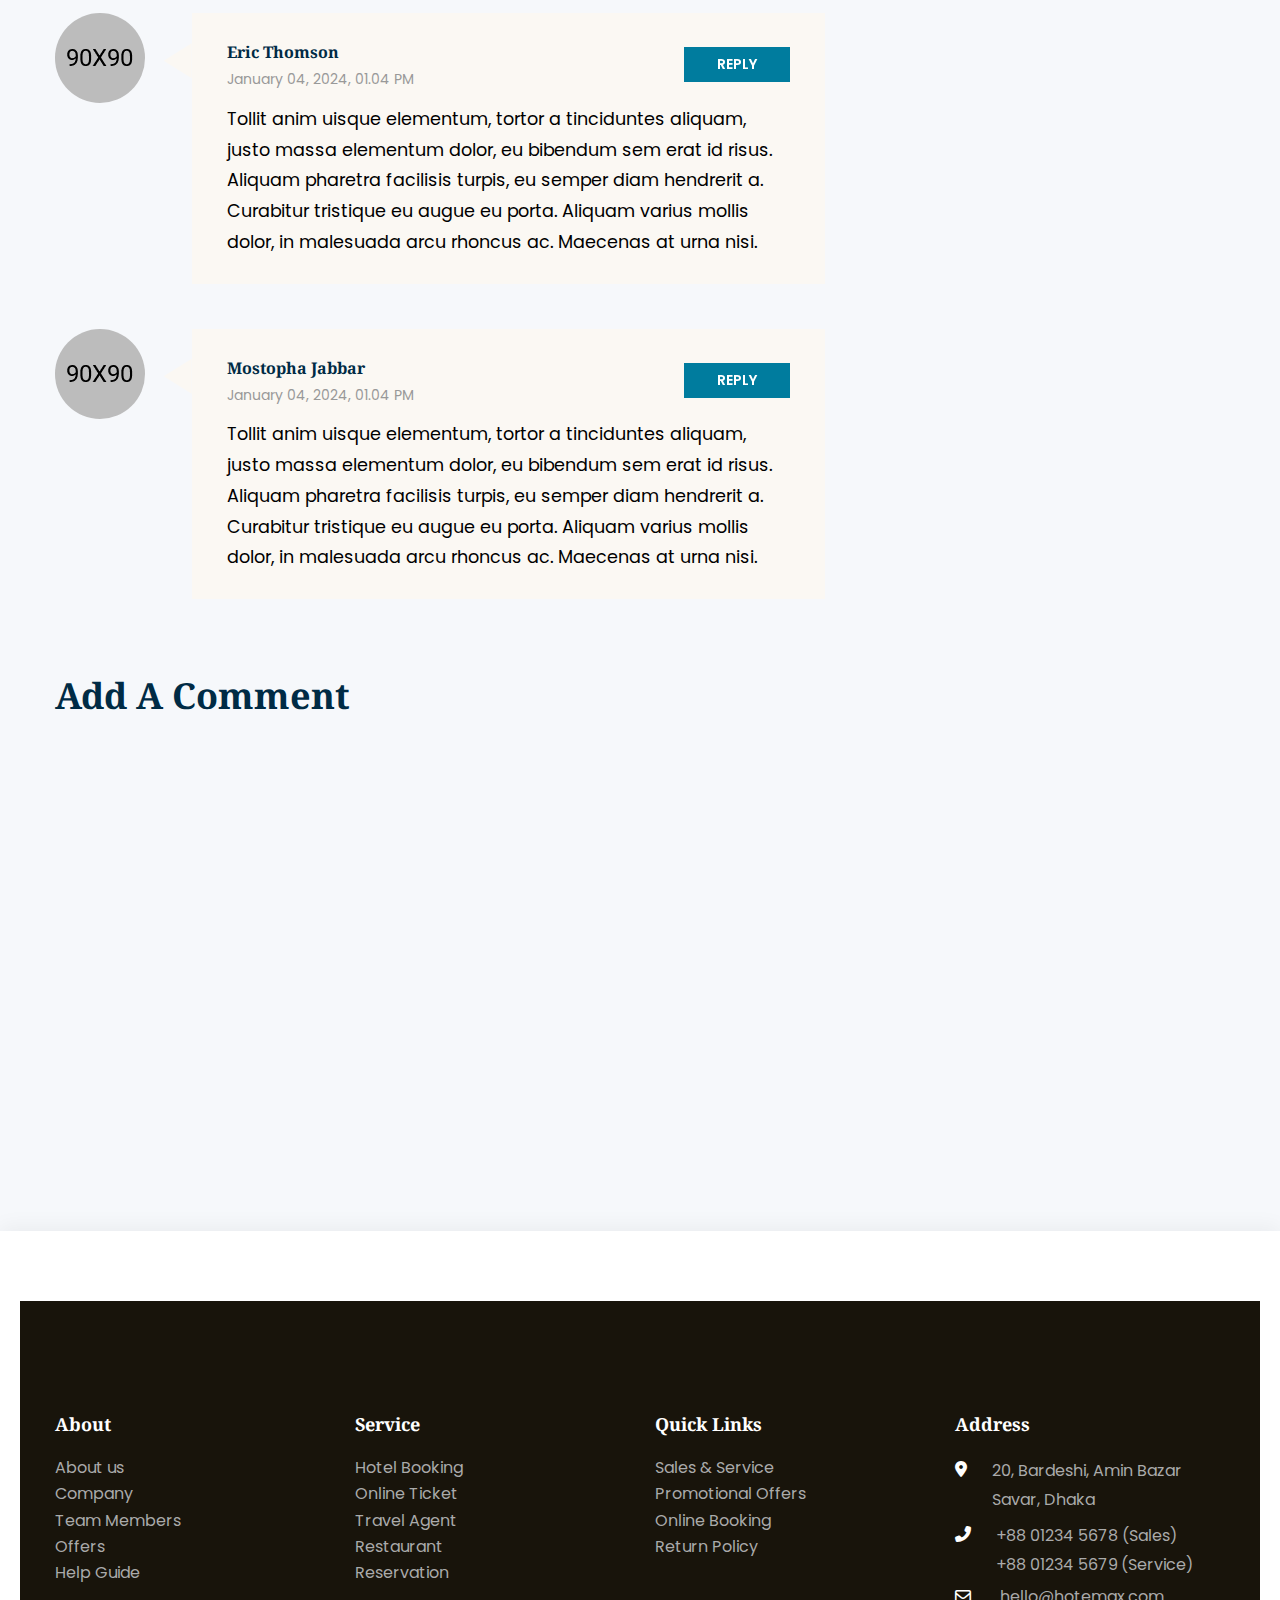
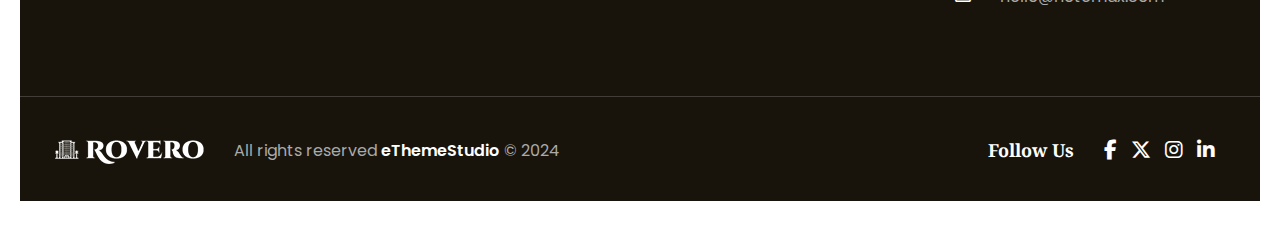
<file: hyde-park/blog-details2.html>
<!doctype html>
<html class="no-js" lang="zxx">

<head>
    <meta charset="utf-8">
    <meta http-equiv="x-ua-compatible" content="ie=edge">
    <title>Shared on THEMELOCK.COM - Rovero - Hotel & Booking Service Website Html Template</title>
    <meta name="description" content="">
    <meta name="viewport" content="width=device-width, initial-scale=1">
    <!-- Place favicon.ico in the root directory -->
    <link rel="shortcut icon" href="images/logo/favicon.png" type="image/x-icon">

    <!-- All css here -->
    <link rel="stylesheet" href="css/bootstrap.min.css">
    <link rel="stylesheet" href="css/jquery-ui.css">
    <link rel="stylesheet" href="css/fontawesome-all.min.css">
    <link rel="stylesheet" href="css/nice-select.css">
    <link rel="stylesheet" href="css/aos.css">
    <link rel="stylesheet" href="css/animate.css">
    <link rel="stylesheet" href="css/slick.css">
    <link rel="stylesheet" href="css/jquery.fancybox.min.css">
    <link rel="stylesheet" href="css/meanmenu.css">
    <link rel="stylesheet" href="css/all-animations.css">
    <link rel="stylesheet" href="css/default.css">
    <link rel="stylesheet" href="css/style.css">
    <link rel="stylesheet" href="css/responsive.css">
</head>

<body>
    <!--[if lte IE 9]>
            <p class="browserupgrade">You are using an <strong>outdated</strong> browser. Please <a href="https://browsehappy.com/">upgrade your browser</a> to improve your experience and security.</p>
        <![endif]-->

    <!--  ====== preloader=============================================  -->
    <div id="preloader">
        <div id="loading">
            <div id="loading-center">
                <div id="loading-center-absolute">
                    <div class="object" id="object_one"></div>
                    <div class="object" id="object_two"></div>
                    <div class="object" id="object_three"></div>
                </div>
            </div>
        </div>
    </div><!-- /preloader -->

    <!--  ====== header-area-start =======================================  -->
    <header>
        <div class="transparent-header header-area hm2">
            <div class="header">
                <div class="header-top pt-12">
                    <div class="container">
                        <div class="row">

                            <div class="col-xl-7  col-lg-7  col-md-7  col-sm-12 col-12 d-flex align-items-center">
                                <div class="header-top-left d-none d-md-block">
                                    <ul class="d-flex align-items-center">
                                        <li>
                                            <a href="#"><span class="pr-2"><i
                                                        class="fa-solid fa-phone"></i></span>123.456.7890</a>
                                        </li>
                                        <li class="before-effect">
                                            <a href="#"><span class="pr-2"><i
                                                        class="fa-regular fa-envelope"></i></span>booking@rovero.com</a>
                                        </li>
                                    </ul>
                                </div><!-- /header-top-left -->
                            </div><!-- /col -->

                            <div class="col-xl-5  col-lg-5  col-md-5  col-sm-12 col-12">
                                <ul class="header-top-right d-flex align-items-center justify-content-md-end justify-content-center">

                                    <li>
                                        <div class="language-area">
                                            <select name="language-picker-select" id="language-picker-select">
                                                <option value="ENG" selected>ENG</option>
                                                <option value="GER">GER</option>
                                                <option value="JAP">JAP</option>
                                                <option value="ITA">ITA</option>
                                            </select>
                                        </div><!-- /language -->
                                    </li>

                                    <li class="before-effect pl-0 ml-0">
                                        <div class="currency-area">
                                            <select class="form-select" id="currency" name="currency">
                                                <option value="USD" selected>USD </option>
                                                <option value="EUR">EUR</option>
                                                <option value="GBP">GBP</option>
                                            </select>
                                        </div><!-- /currency-area -->
                                    </li>

                                    <li class="ht-login before-effect">
                                        <a href="">Login</a>
                                    </li>
                                </ul><!-- /header-top-right -->
                            </div><!-- /col -->

                        </div><!-- /row -->
                    </div><!-- /container -->
                </div><!-- /header-top -->

                <div id="header-sticky" class="header-bottom">
                    <div class="container">
                        <div class="row align-items-center justify-content-between position-relative">
                            <div class="col-xl-3 col-lg-2 col-md-3 col-sm-5 col-5 pr-0">
                                <div class="logo">
                                    <a href="index.html" class="d-block"><img src="images/logo/logo-white.png"
                                            alt="ROVERO"></a>
                                </div>
                            </div><!-- /col -->

                            <div
                                class="col-xl-9 col-lg-10 col-md-9 col-sm-7 col-7 pl-0 d-flex justify-content-end position-static">

                                <div class="main-menu">
                                    <nav id="mobile-menu">
                                        <ul class="d-block">
                                            <li><a href="index.html">Home</a>
                                                <ul class="mega-menu mega-dropdown-menu white-bg ml-0">
                                                    <li><a href="index.html">Home 01</a></li>
                                                    <li><a href="index2.html">Home 02</a></li>
                                                </ul>
                                            </li><!-- /Home -->

                                            <li><a href="about.html">About</a></li><!-- /About -->

                                            <li><a href="javascript:void(0);">Rooms</a>
                                                <ul class="mega-menu mega-dropdown-menu white-bg ml-0">
                                                    <li><a href="rooms.html">Rooms 01</a></li>
                                                    <li><a href="rooms2.html">Rooms 02</a></li>
                                                    <li><a href="rooms-details.html">Rooms details</a></li>
                                                </ul>
                                            </li><!-- /Home -->

                                            <li><a href="javascript:void(0);">Reservation</a>
                                                <ul class="mega-menu mega-dropdown-menu white-bg ml-0">
                                                    <li><a href="booking.html">Booking</a></li>
                                                    <li><a href="checkout.html">Checkout</a></li>
                                                    <li><a href="confirmation.html">Confirmation</a></li>
                                                </ul>
                                            </li><!-- /Pages -->

                                            <li><a href="javascript:void(0);">News</a>
                                                <ul class="mega-menu mega-dropdown-menu white-bg ml-0">
                                                    <li><a href="blog.html">News</a></li>
                                                    <li><a href="blog-details.html">News details</a></li>
                                                    <li><a href="blog-details2.html">News details 2</a></li>
                                                </ul>
                                            </li><!-- /News -->

                                            <li><a href="contact.html">Contact</a></li><!-- /Contact -->
                                        </ul>
                                    </nav>
                                </div><!-- /main-menu -->

                                <div class="header-right d-flex align-items-center justify-content-end pl-25">

                                    <ul class="social-link header-social d-none d-md-inline-block">
                                        <li class="d-inline-block mr-10">
                                            <a class="facebook-color text-center d-inline-block transition-3"
                                                href="#"><i class="fa-brands fa-facebook-f"></i></a>
                                        </li>
                                        <li class="d-inline-block mr-10">
                                            <a class="instagram-color text-center d-inline-block transition-3"
                                                href="#"><i class="fa-brands fa-instagram"></i></a>
                                        </li>
                                        <li class="d-inline-block mr-10">
                                            <a class="twitter-color text-center d-inline-block transition-3" href="#"><i
                                                    class="fa-brands fa-x-twitter"></i></a>
                                        </li>
                                        <li class="d-inline-block mr-10">
                                            <a class="linked-in-color text-center d-inline-block transition-3"
                                                href="#"><i class="fa-brands fa-linkedin-in"></i></a>
                                        </li>
                                    </ul><!-- social-link -->

                                    <div class="d-block d-lg-none pl-20">
                                        <a class="mobile-menubar text-white" href="javascript:void(0);"><i
                                                class="fa-solid fa-bars"></i></a>
                                    </div><!-- /mobile-menubar -->
                                </div><!-- /header-right -->

                            </div><!-- /col -->
                        </div><!-- /row -->
                    </div><!-- /container -->
                </div><!-- /header-bottom -->
            </div>
        </div><!-- /header-bottom -->
    </header>
    <!--  header-area-end  -->


    <!--  ====== header extra info start ================================== -->
    <!-- side-mobile-menu start -->
    <div class="side-mobile-menu white-bg pt-10 pb-30 pl-35 pr-30 pb-100">
        <div class="w-100">
            <div class="close-icon d-inline-block float-right clear-both mt-15 mb-10">
                <a href="javascript:void(0);"><span class="icon-clear theme-color"><i
                            class="fa fa-times"></i></span></a>
            </div>
        </div>

        <div class="side-menu-search header-search-content mt-70 pr-15">
            <form action="#" class="position-relative">
                <input class="w-100 rounded-0 pb-2" type="text" placeholder="Type Keyword...">
                <a class="position-absolute right-0 top-0 dark-black-color d-block" href="#"><i
                        class="fas fa-search"></i></a>
            </form>
        </div>

        <div class="mobile-menu mt-20 w-100"></div>


        <ul class="pt-45 clear-both">
            <li><a href="#" class="main-color mb-10 d-block"><span class="pr-2"><i
                            class="fa-solid fa-phone"></i></span>123.456.7890</a></li>
            <li><a href="#" class="main-color mb-10 d-block"><span class="pr-2"><i
                            class="fa-regular fa-envelope"></i></span>booking@rovero.com</a></li>
        </ul>

        <ul class="social-link pt-10 clear-both">
            <li class="d-inline-block mr-10">
                <a class="facebook-color text-center d-inline-block transition-3" href="#"><i
                        class="fab fa-facebook-f"></i></a>
            </li>
            <li class="d-inline-block mr-10">
                <a class="twitter-color text-center d-inline-block transition-3" href="#"><i
                        class="fa-brands fa-x-twitter"></i></a>
            </li>
            <li class="d-inline-block mr-10">
                <a class="instagram-color text-center d-inline-block transition-3" href="#"><i
                        class="fab fa-instagram"></i></a>
            </li>
            <li class="d-inline-block mr-10">
                <a class="linked-in-color text-center d-inline-block transition-3" href="#"><i
                        class="fab fa-linkedin-in"></i></a>
            </li>
        </ul><!-- social-link -->

    </div><!-- /side-mobile-menu -->
    <div class="body-overlay"></div>
    <!-- header extra info end  -->


    <main class="over-hidden">


        <!-- ====== inner-page-hero-area-start =========================================== -->
        <div class="inner-page-hero-area">
            <div class="inner-page-height inner-page-height blog-details2-hero inner-page-bg d-flex align-items-center position-relative black-overly"
                data-background="images/blog-page/blog-details2-hero.jpg">

                <div class="container">
                    <div class="row">

                        <div class="col-12 d-flex align-items-center justify-content-center">
                            <div class="inner-page-content text-center mt-80">
                                <h1 class="text-white text-capitalize">We want to change the world</h1>
                            </div>
                        </div><!-- /col -->

                    </div><!-- /row -->
                </div><!-- /container -->



            </div>
        </div>
        <!-- inner-page-hero-area-end  -->


        <!-- ====== blog-details-page-area-start =============================================== -->
        <div class="blog-details-page-area blog-details2-page mt-110 mb-120">     
            <div class="blog-details-page-content-wpapper">
                <div class="container">
                    <div class="row">
                        <div class="col-xl-8 col-lg-8 col-md-  col-sm- col-">
                            <div class="containe">

                                <div class="b-details-page-content mb-45">
                                    <img src="images/blog-page/blog-details-hero.jpg" alt="">

                                    <div class="news-page-info-wrapper d-flex align-items-center mt-25 mb-10">
                                        <ul class="news-page-info mb-1 mb-md-0">
                                            <li class="text-uppercase fontNoto f-700 mr-20 d-inline-block">
                                                <span class="meta-text-color pr-1"><i class="fas fa-user"></i></span>
                                                Juwel Khan
                                            </li>
                                            <li class="text-uppercase fontNoto f-700 mr-20 d-inline-block">
                                                <span class="meta-text-color pr-1"><i class="fas fa-folder-open"></i></span>
                                                News
                                            </li>
                                        </ul>
                                        <ul class="news-page-info-comment mb-1 mb-md-0">
                                            <li class="text-capitalize secondary-color mr-20 d-inline-block">
                                                <span class="meta-text-color pr-1"><i class="fas fa-clock"></i></span>
                                                May 06, 2024
                                            </li>
                                        </ul>
                                    </div>

                                    <p class="mb-25">Vore et dot enim ad minim veniam, quis nos trud exercitation ullamco laboris nisi ut aliquip ex ea commodo consequat. Duis aute irure fugiat nulla pariatur. Excepteur sint occae datat non proident, sun em ipsum dolor sit amet, consectetur adipisicing elit, sed do eiusmod tempor adipisicing elit, sed do eiusmod tempor  incid idunt ut labore dolore magna aliqua. Ut enim ad minim veniam, quis nostrud exercitation.</p>
                                    <p>Duis aute irure dolor in reprehenderit in voluptate velit esse cillum dolore eu fugiat nulla pariatur. Excepteur sint occaecat cupidatat non proident, sunt in culpa qui officia deserunt mollit anim id est laborum. Sed ut perspiciatis unde omnis iste natus error sit voluptatem accusantium dolore mque laudantium, totam rem aponsequuntur magni dolores eos qui ratione voluptatem sequi nesciunt. Neque porro quisquam est, qui dolorem ipsum quia dolor sit amet, consectetur, adipi sci velit, sed quia non numquam eius magnam aliquam quaerat voluptatem ipsum quia dolor sit amet ipsum quia dolor sit amet.</p>
            
                                    <blockquote class="blockquote d-flex mt-20 mb-60">
                                        <div class="blockquote-quit d-inline-block">
                                            <span class="d-block theme-color"><i class="fa-solid fa-quote-left"></i></span>
                                        </div>
                                        <div class="blockquote-text pt-30">
                                            <p class="mb-10">Bero eu est facilisis finibus. Cras sed sapien accumsan, rhoncus justo quis, tristique velit. Suspendisse vitae risus a enim posuere suscipit eutomar keuki dite pare premikar valobasa. debeki keu jibner shotto asha valobasar age nijeke nio bajiye</p>
                                            <div class="blockquote-info d-flex align-items-center">
                                                <span class="main-color fontNoto f-700 mb-0 pl-35 position-relative d-block">Proin molest</span>
                                            </div><!-- /b-info -->
                                        </div>
                                    </blockquote>
            
                                    <p class="mb-25">Cras sit amet velit quis felis pellentesque finibus. Proin molestie metus eu sem efficitur, et pulvinar mauris dignissim. In nec erat tincidunt, accumsan velit et, condimentum ex. Aenean et risus lorem. Maecenas interdum turpis est, ac viverra diam ultrices ac. Vestibulum mi nibh, interdum at ipsum at, maximus accumsan odio. Nam ut sem purus. Donec pulvinar tempor ipsum, id iaculis est mattis nec. Proin ornare mauris porta ipsum maximus placerat. Maecenas in purus quis purus venenatis efficitur in nec enim.</p>
                                    <p>Cras sit amet velit quis felis pellentesque finibus. Proin molestie metus eu sem efficitur, et pulvinar mauris dignissim. In nec erat tincidunt, accumsan velit et, condimentum ex. Aenean et risus lorem. Maecenas interdum turpis est, ac viverra diam ultrices ac. Vestibulum mi nibh, interdum at ipsum at, maximus accumsan odio. Nam ut sem purus. Donec pulvinar tempor ipsum, id iaculis est mattis nec. Proin ornare mauris porta ipsum maximus placerat. Maecenas in purus quis purus venenatis efficitur in nec enim.</p>
                                </div><!-- /rd-description -->
            
                                <div class="blog-p-content-footer mb-55 d-flex align-items-center">
                                    <span class="d-block text-uppercase pr-2 fontNoto f-700 mb-0">Share</span>
                                    <ul class="social-link">
                                        <li class="d-inline-block">
                                            <a class="facebook-color text-center pl-10 d-inline-block transition-3" href="#"><i class="fab fa-facebook-f"></i></a>
                                        </li>
                                        <li class="d-inline-block">
                                            <a class="twitter-color text-center pl-10 d-inline-block transition-3" href="#"><i class="fab fa-x-twitter"></i></a>
                                        </li>
                                        <li class="d-inline-block">
                                            <a class="google-plus-color pl-10 d-inline-block transition-3" href="#"><i class="fab fa-google-plus-g"></i></a>
                                        </li>
                                        <li class="d-inline-block">
                                            <a class="linkedin-color text-center pl-10 d-inline-block transition-3" href="#"><i class="fab fa-linkedin-in"></i></a>
                                        </li>
                                    </ul><!-- social-link -->
                                </div><!-- /blog-p-content-footer -->
                            </div><!-- /container -->
            
                            <div class="related-post">
                                <h3 class="mb-45">Related Posts</h3>
                                <div class="row">
                                    <div class="col-xl-6  col-lg-6 col-md-6  col-sm-12 col-12">
                                        <div class="single-room-hm1 white-bg transition5 mb-40">
                
                                            <div class="room-hm1-img transition5">
                                                <img class="w-100" src="images/room/hm1-rooms-img1.jpg" alt="room image 01">
                                            </div><!-- /room-hm1-img -->
                
                                            <div class="room-hm1-content pl-30 pr-30 pt-25 pb-30">
                                                <h4 class="mb-10"><a href="rooms-details.html">Simple Single Room</a></h4>
                                                <p>Lorem ipsum dolor sit amet, consec tetur adip khobor nio na</p>
                
                                                <div class="room-price-details d-flex align-items-center justify-content-between mt-25">
                                                    <div class="room-price">
                                                        <span class="room-price f-700 main-color fontNoto"><span
                                                                class="text-uppercase theme-color pr-1">$199</span>/ Night</span>
                                                    </div><!-- /room-price-details -->
                                                    <div class="my-btn d-inline-block">
                                                        <a href="rooms-details.html" class="btn theme-bg w-100">details</a>
                                                    </div><!-- / btn -->
                                                </div><!-- /room-price-details -->
                                            </div><!-- /room-hm1-content -->
                
                                        </div><!-- /single-room-hm1 -->
                                    </div><!-- /col -->
                                    <div class="col-xl-6  col-lg-6 col-md-6  col-sm-12 col-12">
                                        <div class="single-room-hm1 white-bg transition5 mb-40">
                
                                            <div class="room-hm1-img transition5">
                                                <img class="w-100" src="images/room/hm1-rooms-img2.jpg" alt="room image 02">
                                            </div><!-- /room-hm1-img -->
                
                                            <div class="room-hm1-content pl-30 pr-30 pt-25 pb-30">
                                                <h4 class="mb-10"><a href="rooms-details.html">Luxurious Single Room</a></h4>
                                                <p>Lorem ipsum dolor sit amet, consec tetur adip khobor nio na</p>
                
                                                <div class="room-price-details d-flex align-items-center justify-content-between mt-25">
                                                    <div class="room-price">
                                                        <span class="room-price f-700 main-color fontNoto"><span
                                                                class="text-uppercase theme-color pr-1">$299</span>/ Night</span>
                                                    </div><!-- /room-price-details -->
                                                    <div class="my-btn d-inline-block">
                                                        <a href="rooms-details.html" class="btn theme-bg w-100">details</a>
                                                    </div><!-- / btn -->
                                                </div><!-- /room-price-details -->
                                            </div><!-- /room-hm1-content -->
                
                                        </div><!-- /single-room-hm1 -->
                                    </div><!-- /col -->
                                </div><!-- /row -->
                            </div><!-- /container -->
            
                            <!-- blog-details-review start -->
                            <div class="room-details-review-area">
                                <div class="container px-0">
                                    <div class="blog-details-page-review pt-35">
                                        <h4 class="mb-25">3 Comments</h4>
                                        <div class="review-comments-area mt-50">
                                            <div class="row">
                                                <div class="col-xl-1 col-lg-2 col-md-2  col-sm-2 col-4 pr-xl-0">
                                                    <div class="client-avatar mb-18">
                                                        <img class="avatar-img rounded-circle" src="images/blog-page/blog-page-authout-img1.jpg" alt="image1">
                                                    </div>
                                                </div><!-- /col -->
                                                <div class="col-xl-11 col-lg-10  col-md-10  col-sm-10 col-12">
                                                    <div class="review-text single-blog-comments position-relative pb-10 pt-30 pl-35 pr-35 mb-45">
                                                        <div class="review-head d-flex justify-content-between">
                                                            <div class="review-header-info">
                                                                <h5 class="pr-2">Sophia Permar</h5>
                                                                <ul class="d-flex mr-2">
                                                                    <li>
                                                                        <span class="secondary-color3 pr-1 d-inline-block">January 04, 2024,</span>
                                                                    </li>
                                                                    <li>
                                                                        <span class="secondary-color3">01.04 PM</span>
                                                                    </li>
                                                                </ul>
                                                            </div>
                                                        
                                                            <div class="my-btn d-inline-block bd-review-btn mt-1">
                                                                <a href="rooms-details.html" class="btn theme-bg w-100">Reply</a>
                                                            </div>
                    
                                                        </div><!-- /review-head -->
                                                        <p class="dc-text1 mt-15">
                                                            Tollit anim uisque elementum, tortor a tinciduntes aliquam, justo massa elementum dolor, eu bibendum sem erat id risus. Aliquam pharetra facilisis turpis, eu semper diam hendrerit a. Curabitur tristique eu augue eu porta. Aliquam varius mollis dolor, in malesuada arcu rhoncus ac. Maecenas at urna nisi. 
                                                        </p>
                                                    </div>
                                                </div><!-- /col -->
                                            </div><!-- /row -->
                    
                                            <div class="row">
                                                <div class="col-xl-1 col-lg-2 col-md-2  col-sm-2 col-4 pr-xl-0">
                                                    <div class="client-avatar mb-18">
                                                        <img class="avatar-img rounded-circle" src="images/blog-page/blog-page-authout-img2.jpg" alt="image2">
                                                    </div>
                                                </div><!-- /col -->
                                                <div class="col-xl-11 col-lg-10  col-md-10  col-sm-10 col-12">
                                                    <div class="review-text single-blog-comments position-relative pb-10 pt-30 pl-35 pr-35 mb-45">
                                                        <div class="review-head d-flex justify-content-between">
                                                            <div class="review-header-info">
                                                                <h5 class="pr-2">Eric Thomson</h5>
                                                                <ul class="d-flex mr-2">
                                                                    <li>
                                                                        <span class="secondary-color3 pr-1 d-inline-block">January 04, 2024,</span>
                                                                    </li>
                                                                    <li>
                                                                        <span class="secondary-color3">01.04 PM</span>
                                                                    </li>
                                                                </ul>
                                                            </div>
                                                        
                                                            <div class="my-btn d-inline-block bd-review-btn mt-1">
                                                                <a href="rooms-details.html" class="btn theme-bg w-100">Reply</a>
                                                            </div>
                    
                                                        </div><!-- /review-head -->
                                                        <p class="dc-text1 mt-15">
                                                            Tollit anim uisque elementum, tortor a tinciduntes aliquam, justo massa elementum dolor, eu bibendum sem erat id risus. Aliquam pharetra facilisis turpis, eu semper diam hendrerit a. Curabitur tristique eu augue eu porta. Aliquam varius mollis dolor, in malesuada arcu rhoncus ac. Maecenas at urna nisi. 
                                                        </p>
                                                    </div>
                                                </div><!-- /col -->
                                            </div><!-- /row -->
            
                                            <div class="row">
                                                <div class="col-xl-1 col-lg-2 col-md-2  col-sm-2 col-4 pr-xl-0">
                                                    <div class="client-avatar mb-18">
                                                        <img class="avatar-img rounded-circle" src="images/blog-page/blog-page-authout-img3.jpg" alt="image3">
                                                    </div>
                                                </div><!-- /col -->
                                                <div class="col-xl-11 col-lg-10  col-md-10  col-sm-10 col-12">
                                                    <div class="review-text single-blog-comments position-relative pb-10 pt-30 pl-35 pr-35 mb-45">
                                                        <div class="review-head d-flex justify-content-between">
                                                            <div class="review-header-info">
                                                                <h5 class="pr-2">Mostopha Jabbar</h5>
                                                                <ul class="d-flex mr-2">
                                                                    <li>
                                                                        <span class="secondary-color3 pr-1 d-inline-block">January 04, 2024,</span>
                                                                    </li>
                                                                    <li>
                                                                        <span class="secondary-color3">01.04 PM</span>
                                                                    </li>
                                                                </ul>
                                                            </div>
                                                        
                                                            <div class="my-btn d-inline-block bd-review-btn mt-1">
                                                                <a href="rooms-details.html" class="btn theme-bg w-100">Reply</a>
                                                            </div>
                    
                                                        </div><!-- /review-head -->
                                                        <p class="dc-text1 mt-15">
                                                            Tollit anim uisque elementum, tortor a tinciduntes aliquam, justo massa elementum dolor, eu bibendum sem erat id risus. Aliquam pharetra facilisis turpis, eu semper diam hendrerit a. Curabitur tristique eu augue eu porta. Aliquam varius mollis dolor, in malesuada arcu rhoncus ac. Maecenas at urna nisi. 
                                                        </p>
                                                    </div>
                                                </div><!-- /col -->
                                            </div><!-- /row -->
            
                                        </div>
                                    </div><!-- /row -->
                                </div><!-- /container -->
                            </div><!-- /room-details-review-area -->
                            <!-- blog-details-review end -->
            
            
                            <!-- blog-details-reply-area start -->
                            <div class="blog-details-reply-area mt-30">
                                <div class="containe">
                                    <div class="reply-form contact-form news-contact-form">
                                        <h4 class="mb-25">Add A Comment</h4>
                                        <form action="php/mail.php" method="POST" id="contact-form">
                                            <div class="contact-info text-left pt-20">
                                                <div class="row px-md-2">
            
                                                    <div class="col-xl-4 col-lg-4 col-md-12 col-sm-12 col-12 mb-3 px-md-2" data-aos="fade-up" data-aos-anchor-placement="top-bottom" data-aos-duration="2000">
                                                        <input class="name w-100 primary-border pl-20 pt-15 pb-15 pr-10" type="text" name="inputName" id="inputName" placeholder="Your Name" required><!-- /name -->
                                                    </div><!-- /col -->
                                                    
                                                    <div class="col-xl-4 col-lg-4 col-md-12 col-sm-12 col-12 mb-3 px-md-2"  data-aos="fade-up" data-aos-anchor-placement="top-bottom" data-aos-duration="2500">
                                                        <input class="email w-100 primary-border pl-20 pt-15 pb-15 pr-10" type="email" name="inputEmail" id="inputEmail" placeholder="Your Email" required><!-- /email -->
                                                    </div><!-- /col -->
            
                                                    <div class="col-xl-4 col-lg-4 col-md-12 col-sm-12 col-12 mb-3 px-md-2"  data-aos="fade-up" data-aos-anchor-placement="top-bottom" data-aos-duration="2000">
                                                        <input class="website w-100 primary-border pl-20 pt-15 pb-15 pr-10" type="text" name="inputWebsite" id="inputWebsite" placeholder="Website" required><!-- /name -->
                                                    </div><!-- /col -->
            
                                                </div><!-- /row -->
                                                <div class="row px-md-2">
                                                    <div class="col-xl-12 col-lg-12 col-md-12 col-sm-12 col-12 mb-3 px-md-2" data-aos="fade-up" data-aos-anchor-placement="top-bottom" data-aos-duration="2000">
                                                        <textarea class="massage w-100 primary-border pl-20 pt-20" name="inputMessage" id="inputMessage" placeholder="Write your comment here" required></textarea><!-- /textarea -->
                                                    </div><!-- /col -->
                                                </div><!-- /row -->
                                                <div class="my-btn w-100">
                                                    <button class="btn theme-bg text-uppercase rounded-0 f-500" type="submit" name="submit" data-aos="fade-up" data-aos-anchor-placement="top-bottom" data-aos-duration="2500">Submit now</button>
                                                </div>
                                            </div>
                                        </form>
                                        <p class="form-message mt-20"></p>
                                    </div>
                                </div><!-- /container -->
                            </div>
                            <!-- blog-details-reply-area end -->
                        </div><!-- /col -->
                       
                        <div class="col-xl-4 col-lg-4 col-md-12 col-sm-12 col-12">
                            <div class="row rooms-page-left-sidebar">
                                <div class="col-xl-12 col-lg-12 col-md-12 col-sm-12 col-12">
                                    <div class="sidebar-widget sidebar-search-area section-bg pl-35 pr-35 pt-40 pb-40 mb-50">
                                        <div class="blog-search contact-form input position-relative">
                                            <input type="text" id="search" name="search" class="primary-border w-100 pl-20" placeholder="type and Search">
                                            <span class="position-absolute right-0 meta-text-color mr-20"><i class="fas fa-search"></i></span>
                                        </div><!-- /check-in-form -->
                                    </div><!-- /rp-search-area -->
                                </div><!-- /col -->
    
                                <div class="col-xl-12 col-lg-12 col-md-6 col-sm-12 col-12">
                                    <div class="sidebar-widget pc-rooms section-bg pl-35 pr-35 pt-35 pb-40 mb-50">
                                        <h4 class="sidebar-title f-700 fontNoto text-capitalize mb-22 d-inline-block">Popular rooms</h4>
                                        <ul class="popular-rooms mt-18">
                                            <li class="d-flex mb-30">
                                                <a href="rooms-details.html"><img src="images/room-details/rd-pr-img1.jpg" alt="blog"></a>
                                                <div class="pr-rooms-content ml-25 mt--10">
                                                    <h6 class="mb-2">
                                                        <a href="rooms-details.html">Simple Single Room</a>
                                                    </h6>
                                                    <span class="text-color d-block mb-10">Starts From <span class="rc-price main-color f-700 fontNoto">$299</span></span>
                                                    <div class="my-btn d-inline-block">
                                                        <a href="booking.html" class="btn theme-bg w-100">book now</a>
                                                    </div><!-- / btn -->
                                                </div>
                                            </li>
                                            <li class="d-flex mb-30">
                                                <a href="rooms-details.html"><img src="images/room-details/rd-pr-img2.jpg" alt="blog"></a>
                                                <div class="pr-rooms-content ml-25 mt--10">
                                                    <h6 class="mb-2">
                                                        <a href="rooms-details.html">luxuray Single Room</a>
                                                    </h6>
                                                    <span class="text-color d-block mb-10">Starts From <span class="rc-price main-color f-700 fontNoto">$299</span></span>
                                                    <div class="my-btn d-inline-block">
                                                        <a href="booking.html" class="btn theme-bg w-100">book now</a>
                                                    </div><!-- / btn -->
                                                </div>
                                            </li>
                                            <li class="d-flex mb-30">
                                                <a href="rooms-details.html"><img src="images/room-details/rd-pr-img3.jpg" alt="blog"></a>
                                                <div class="pr-rooms-content ml-25 mt--10">
                                                    <h6 class="mb-2">
                                                        <a href="rooms-details.html">Simple Double Room</a>
                                                    </h6>
                                                    <span class="text-color d-block mb-10">Starts From <span class="rc-price main-color f-700 fontNoto">$299</span></span>
                                                    <div class="my-btn d-inline-block">
                                                        <a href="booking.html" class="btn theme-bg w-100">book now</a>
                                                    </div><!-- / btn -->
                                                </div>
                                            </li>
                                        </ul>  
                                    </div><!-- /rp-rc-rooms -->
                                </div><!-- /col -->
    
                                <div class="col-xl-12 col-lg-12 col-md-6 col-sm-12 col-12">
                                    <div class="sidebar-widget rp-room-category section-bg pl-35 pr-35 pt-35 pb-30 mb-50">
                                        <h4 class="sidebar-title f-700 fontNoto text-capitalize mb-22 d-inline-block">Category</h4>
                                        <div class="about-instructor-wrapper">
                                            <ul class="">
                                                <li class="mb-10 f-500">Education</li>
                                                <li class="mb-10 f-500">Web Design</li>
                                                <li class="mb-10 f-500">App Development</li>
                                                <li class="mb-10 f-500">Scholarships</li>
                                                <li class="mb-10 f-500">Students</li>
                                                <li class="mb-10 f-500">Universities</li>
                                                <li class="mb-10 f-500">Courses</li>
                                                <li class="mb-10 f-500">Tutorials</li>
                                                <li class="mb-10 f-500">Success Story</li>
                                                <li class="mb-10 f-500">Trending Topics</li>
                                            </ul>
                                        </div>
                                    </div><!-- /rp-service -->
                                </div><!-- /col -->

                                <div class="col-xl-12 col-lg-12 col-md-6 col-sm-12 col-12">
                                    <div class="sidebar-widget rp-Comments section-bg pl-35 pr-35 pt-35 pb-40 mb-50">
                                        <h4 class="sidebar-title f-700 fontNoto text-capitalize mb-22 d-inline-block">Recent Comments</h4>
                                        <!-- <span class="accordion"></span> -->
                                        <ul class="panel">
                                            <li class="d-flex mb-12">
                                                <span class="theme-color d-block mr-3 mt-1"><i class="fa-regular fa-comment"></i></span>
                                                <div class="rc-comments">
                                                    <h6 class="mb-1">James Cameron</h6>
                                                    <p class=" mb-0">Lorem ipsum dolor sit amet,na consec teutimh adip khobor nio</p>
                                                </div>
                                            </li>
                                            <li class="d-flex mb-12">
                                                <span class="theme-color d-block mr-3 mt-1"><i class="fa-regular fa-comment"></i></span>
                                                <div class="rc-comments">
                                                    <h6 class="mb-1">Teutimh passim</h6>
                                                    <p class=" mb-0">Officiis aperiam non passim na dolorem, ullam non error enim</p>
                                                </div>
                                            </li>
                                            <li class="d-flex mb-12">
                                                <span class="theme-color d-block mr-3 mt-1"><i class="fa-regular fa-comment"></i></span>
                                                <div class="rc-comments">
                                                    <h6 class="mb-1">Rames khobor</h6>
                                                    <p class=" mb-0">Dolor ipsum dolor sit amet,nani consec teutim adip khobor nid</p>
                                                </div>
                                            </li>
                                        </ul>
                                    </div><!-- /rp-service -->
                                </div><!-- /col -->
    
                                <div class="col-xl-12 col-lg-12 col-md-6 col-sm-12 col-12">
                                    <div class="sidebar-widget rp-tag section-bg pl-35 pr-35 pt-35 pb-30 mb-50">
                                        <h4 class="sidebar-title f-700 fontNoto text-capitalize mb-22 d-inline-block">Popular Tags</h4>
                                        <div class="popular-tag">
                                            <ul>
                                                <li class="secondary-color d-inline-block primary-border2">Web Design</li>
                                                <li class="secondary-color d-inline-block primary-border2">Weeding</li>
                                                <li class="secondary-color d-inline-block primary-border2">Photography</li>
                                                <li class="secondary-color d-inline-block primary-border2">Behance</li>
                                                <li class="secondary-color d-inline-block primary-border2">Picky</li>
                                                <li class="secondary-color d-inline-block primary-border2">Travelling</li>
                                            </ul>
                                        </div>
                                    </div><!-- /rp-service -->
                                </div><!-- /col -->
                          
                            </div><!-- /rooms-page-left-sidebar -->
                        </div><!-- /col -->

                    </div><!-- /row -->
                </div><!-- /container -->
            </div><!-- /rooms-page-right-sidebar -->

        </div>
        <!-- blog-details-page-area-end  -->


    </main>

    <!-- ====== footer-area-start ============================================ -->
    <footer>
        <div class="footer-area">
            <div class="footer-top primary-border-bottom pt-110 pb-75 mb-40">
                <div class="container">
                    <div class="row">
                        <div class="col-xl-3 col-lg-3  col-md-4  col-sm-6 col-6">
                            <div class="footer-widget f-info pb-30">
                                <h6 class="text-capitalize text-white mb-22">About</h6>
                                <ul>
                                    <li>
                                        <a href="about.html" class="d-inline-block mb-2">About us</a>
                                    </li>
                                    <li>
                                        <a href="about.html" class="d-inline-block mb-2">Company</a>
                                    </li>
                                    <li>
                                        <a href="about.html" class="d-inline-block mb-2">Team Members</a>
                                    </li>
                                    <li>
                                        <a href="about.html" class="d-inline-block mb-2">Offers</a>
                                    </li>
                                    <li>
                                        <a href="about.html" class="d-inline-block mb-2">Help Guide</a>
                                    </li>
                                </ul>
                            </div>
                        </div><!-- /col -->

                        <div class="col-xl-3 col-lg-3  col-md-4  col-sm-6 col-6">
                            <div class="footer-widget f-info pb-30">
                                <h6 class="text-capitalize text-white mb-22">Service</h6>
                                <ul>
                                    <li>
                                        <a href="about.html" class="d-inline-block mb-2">Hotel Booking</a>
                                    </li>
                                    <li>
                                        <a href="about.html" class="d-inline-block mb-2">Online Ticket</a>
                                    </li>
                                    <li>
                                        <a href="about.html" class="d-inline-block mb-2">Travel Agent</a>
                                    </li>
                                    <li>
                                        <a href="about.html" class="d-inline-block mb-2">Restaurant</a>
                                    </li>
                                    <li>
                                        <a href="about.html" class="d-inline-block mb-2">Reservation</a>
                                    </li>
                                </ul>
                            </div>
                        </div><!-- /col -->

                        <div class="col-xl-3 col-lg-2  col-md-4  col-sm-6 col-6">
                            <div class="footer-widget f-info pb-30">
                                <h6 class="text-capitalize text-white mb-22">Quick Links</h6>
                                <ul>
                                    <li>
                                        <a href="about.html" class="d-inline-block mb-2">Sales & Service</a>
                                    </li>
                                    <li>
                                        <a href="about.html" class="d-inline-block mb-2">Promotional Offers</a>
                                    </li>
                                    <li>
                                        <a href="about.html" class="d-inline-block mb-2">Online Booking</a>
                                    </li>
                                    <li>
                                        <a href="about.html" class="d-inline-block mb-2">Return Policy</a>
                                    </li>
                                </ul>
                            </div>
                        </div><!-- /col -->

                        <div class="col-xl-3 col-lg-4  col-md-12  col-sm-6 col-12">
                            <div class="footer-widget f-adress">
                                <h6 class="text-capitalize text-white mb-20">Address</h6>

                                <div class="footer-ad mb-2 d-flex">
                                    <span class="text-white pr-25 mt-1"><i class="fa-solid fa-location-dot"></i></span>
                                    <p class="mb-0">20, Bardeshi, Amin Bazar
                                        Savar, Dhaka</p>
                                </div><!-- /phone-call -->

                                <div class="footer-email mb-2 d-flex">
                                    <span class="text-white pr-25 mt-1"><i class="fas fa-phone-alt"></i></span>
                                    <p class="mb-0">
                                        <a class="text-color primary-hover d-inline-block" href="#">+88 01234 5678
                                            (Sales)</a>
                                        <a class="text-color primary-hover d-inline-block" href="#">+88 01234 5679
                                            (Service)</a>
                                    </p>
                                </div><!-- /phone-call -->

                                <div class="footer-phone mb-15">
                                    <span class="text-white pr-25"><i class="far fa-envelope"></i></span>
                                    <a class="text-color primary-hover" href="#">hello@hotemax.com</a>
                                </div><!-- /phone-call -->
                            </div>
                        </div><!-- /col -->

                    </div><!-- /row -->
                </div><!-- /container -->
            </div><!-- /footer-top -->

            <div class="footer-bottom">
                <div class="container">
                    <div class="row justify-content-lg-between justify-content-center">
                        <div class="col-xl-6  col-lg-8  col-md-8  col-sm-12 col-12 pr-0">
                            <div class="footer-widget footer-logo pb-35 d-sm-flex align-items-center">
                                <div class="foot-logo mr-30 mb-3 mb-sm-0 text-center text-sm-left">
                                    <img src="images/logo/footer-logo.png" alt="Rovero">
                                </div>
                                <div class="copyright-text">
                                    <p class="mb-0">All rights reserved
                                        <a href="#" class="c-theme primary-color f-600">eThemeStudio</a>
                                        © 2024
                                    </p>
                                </div>
                            </div>
                        </div><!-- /col -->

                        <div class="col-xl-6 col-lg-4  col-md-12 col-sm-12 col-12">
                            <div
                                class="footer-widget pb-35 d-flex align-items-center justify-content-lg-end justify-content-center">
                                <h6 class="text-white mr-30 mb-0">Follow Us</h6>
                                <ul class="social-link">
                                    <li class="d-inline-block mr-10">
                                        <a class="text-white text-center d-inline-block transition-3" href="#"><i
                                                class="fab fa-facebook-f"></i></a>
                                    </li>
                                    <li class="d-inline-block mr-10">
                                        <a class="text-white text-center d-inline-block transition-3" href="#"><i
                                                class="fa-brands fa-x-twitter"></i></a>
                                    </li>
                                    <li class="d-inline-block mr-10">
                                        <a class="text-white text-center d-inline-block transition-3" href="#"><i
                                                class="fab fa-instagram"></i></a>
                                    </li>
                                    <li class="d-inline-block mr-10">
                                        <a class="text-white text-center d-inline-block transition-3" href="#"><i
                                                class="fab fa-linkedin-in"></i></a>
                                    </li>
                                </ul><!-- social-link -->
                            </div>
                        </div><!-- /col -->

                    </div><!-- /row -->
                </div><!-- /container -->
            </div><!-- /footer-bottom -->

        </div>
    </footer>
    <!-- footer-area-end  -->


    <!-- back top -->
    <div id="scroll" class="scroll-up">
        <div class="top text-center"><span class="white-bg theme-color d-block"><i
                    class="fa-solid fa-angles-up"></i></span></div>
    </div><!-- /scroll-up -->



    <!-- All js here -->
    <script src="js/vendor/modernizr-3.5.0.min.js"></script>
    <script src="js/vendor/jquery-1.12.4.min.js"></script>
    <script src="js/popper.min.js"></script>
    <script src="js/bootstrap.min.js"></script>
    <script src="js/jquery-ui.js"></script>
    <script src="js/jquery.nice-select.min.js"></script>
    <script src="js/isotope.pkgd.min.js"></script>
    <script src="js/image-loaded.min.js"></script>
    <script src="js/jquery.fancybox.min.js"></script>
    <script src="js/waypoint.js"></script>
    <script src="js/counterup-min.js"></script>
    <script src="js/slick.min.js"></script>
    <script src="js/tilt.jquery.min.js"></script>
    <script src="js/aos.js"></script>
    <script src="js/plugins.js"></script>
    <script src="js/jquery.meanmenu.min.js"></script>
    <script src="js/main.js"></script>

</body>

</html>
</file>
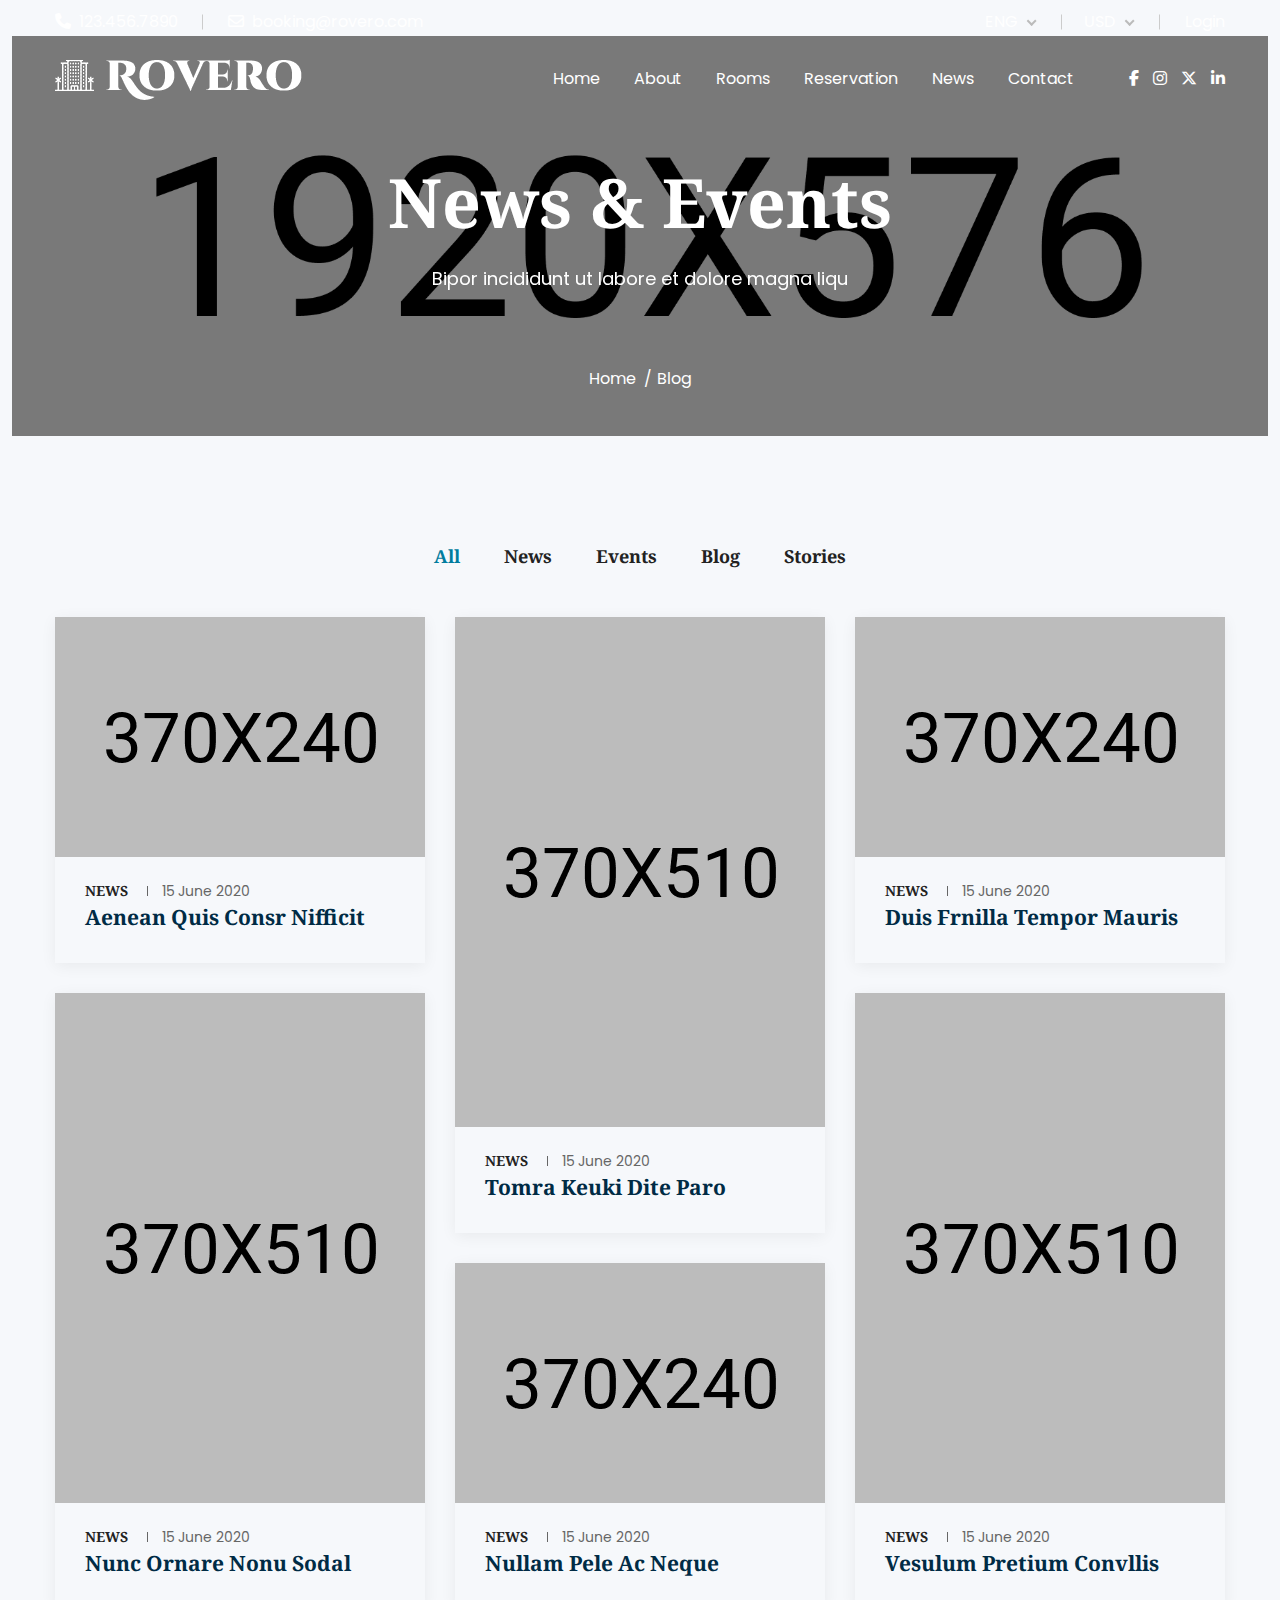
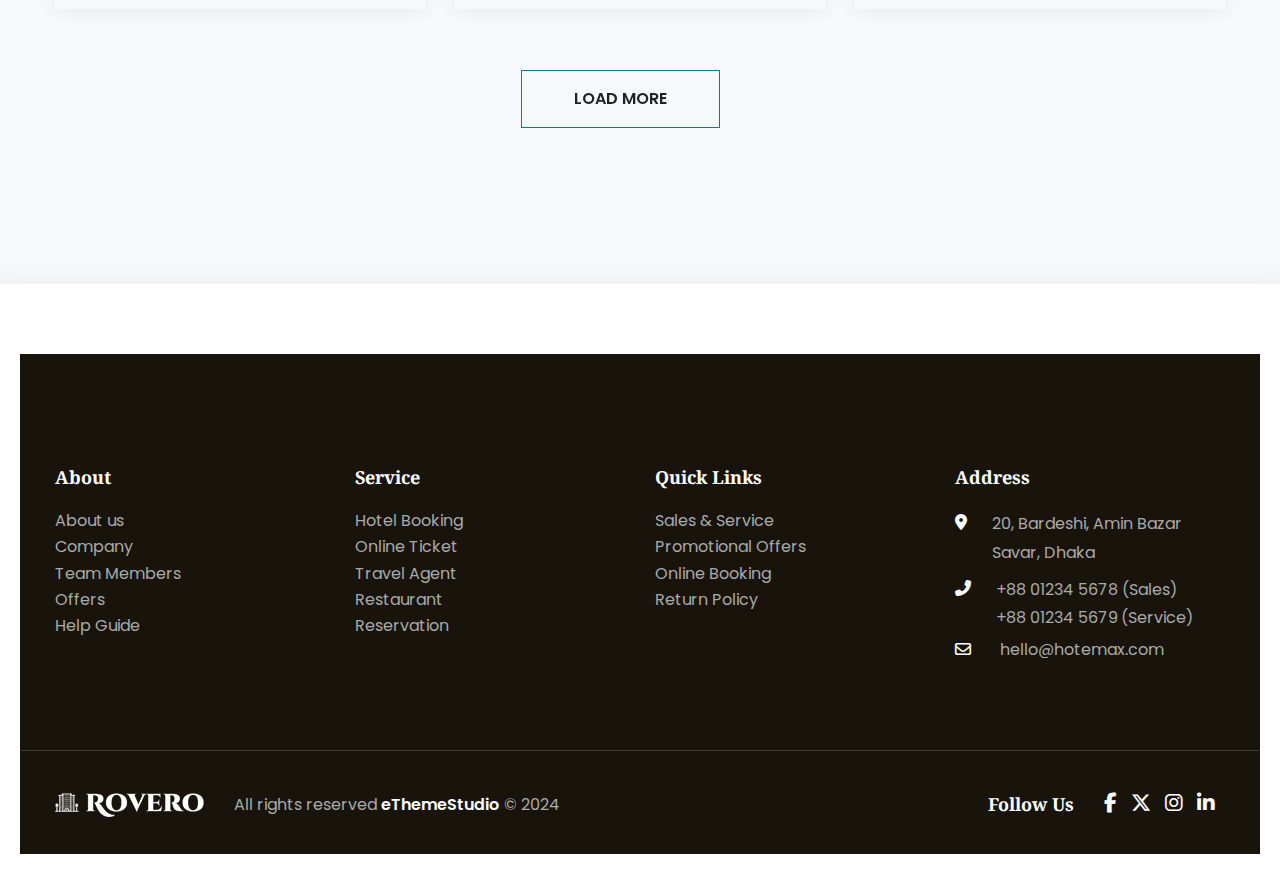
<file: hyde-park/blog.html>
<!doctype html>
<html class="no-js" lang="zxx">

<head>
    <meta charset="utf-8">
    <meta http-equiv="x-ua-compatible" content="ie=edge">
    <title>Shared on THEMELOCK.COM - Rovero - Hotel & Booking Service Website Html Template</title>
    <meta name="description" content="">
    <meta name="viewport" content="width=device-width, initial-scale=1">
    <!-- Place favicon.ico in the root directory -->
    <link rel="shortcut icon" href="images/logo/favicon.png" type="image/x-icon">

    <!-- All css here -->
    <link rel="stylesheet" href="css/bootstrap.min.css">
    <link rel="stylesheet" href="css/jquery-ui.css">
    <link rel="stylesheet" href="css/fontawesome-all.min.css">
    <link rel="stylesheet" href="css/nice-select.css">
    <link rel="stylesheet" href="css/aos.css">
    <link rel="stylesheet" href="css/animate.css">
    <link rel="stylesheet" href="css/slick.css">
    <link rel="stylesheet" href="css/jquery.fancybox.min.css">
    <link rel="stylesheet" href="css/meanmenu.css">
    <link rel="stylesheet" href="css/all-animations.css">
    <link rel="stylesheet" href="css/default.css">
    <link rel="stylesheet" href="css/style.css">
    <link rel="stylesheet" href="css/responsive.css">
</head>

<body>
    <!--[if lte IE 9]>
            <p class="browserupgrade">You are using an <strong>outdated</strong> browser. Please <a href="https://browsehappy.com/">upgrade your browser</a> to improve your experience and security.</p>
        <![endif]-->

    <!--  ====== preloader=============================================  -->
    <div id="preloader">
        <div id="loading">
            <div id="loading-center">
                <div id="loading-center-absolute">
                    <div class="object" id="object_one"></div>
                    <div class="object" id="object_two"></div>
                    <div class="object" id="object_three"></div>
                </div>
            </div>
        </div>
    </div><!-- /preloader -->

    <!--  ====== header-area-start =======================================  -->
    <header>
        <div class="transparent-header header-area hm2">
            <div class="header">
                <div class="header-top pt-12">
                    <div class="container">
                        <div class="row">

                            <div class="col-xl-7  col-lg-7  col-md-7  col-sm-12 col-12 d-flex align-items-center">
                                <div class="header-top-left d-none d-md-block">
                                    <ul class="d-flex align-items-center">
                                        <li>
                                            <a href="#"><span class="pr-2"><i
                                                        class="fa-solid fa-phone"></i></span>123.456.7890</a>
                                        </li>
                                        <li class="before-effect">
                                            <a href="#"><span class="pr-2"><i
                                                        class="fa-regular fa-envelope"></i></span>booking@rovero.com</a>
                                        </li>
                                    </ul>
                                </div><!-- /header-top-left -->
                            </div><!-- /col -->

                            <div class="col-xl-5  col-lg-5  col-md-5  col-sm-12 col-12">
                                <ul class="header-top-right d-flex align-items-center justify-content-md-end justify-content-center">

                                    <li>
                                        <div class="language-area">
                                            <select name="language-picker-select" id="language-picker-select">
                                                <option value="ENG" selected>ENG</option>
                                                <option value="GER">GER</option>
                                                <option value="JAP">JAP</option>
                                                <option value="ITA">ITA</option>
                                            </select>
                                        </div><!-- /language -->
                                    </li>

                                    <li class="before-effect pl-0 ml-0">
                                        <div class="currency-area">
                                            <select class="form-select" id="currency" name="currency">
                                                <option value="USD" selected>USD </option>
                                                <option value="EUR">EUR</option>
                                                <option value="GBP">GBP</option>
                                            </select>
                                        </div><!-- /currency-area -->
                                    </li>

                                    <li class="ht-login before-effect">
                                        <a href="">Login</a>
                                    </li>
                                </ul><!-- /header-top-right -->
                            </div><!-- /col -->

                        </div><!-- /row -->
                    </div><!-- /container -->
                </div><!-- /header-top -->

                <div id="header-sticky" class="header-bottom">
                    <div class="container">
                        <div class="row align-items-center justify-content-between position-relative">
                            <div class="col-xl-3 col-lg-2 col-md-3 col-sm-5 col-5 pr-0">
                                <div class="logo">
                                    <a href="index.html" class="d-block"><img src="images/logo/logo-white.png"
                                            alt="ROVERO"></a>
                                </div>
                            </div><!-- /col -->

                            <div
                                class="col-xl-9 col-lg-10 col-md-9 col-sm-7 col-7 pl-0 d-flex justify-content-end position-static">

                                <div class="main-menu">
                                    <nav id="mobile-menu">
                                        <ul class="d-block">
                                            <li><a href="index.html">Home</a>
                                                <ul class="mega-menu mega-dropdown-menu white-bg ml-0">
                                                    <li><a href="index.html">Home 01</a></li>
                                                    <li><a href="index2.html">Home 02</a></li>
                                                </ul>
                                            </li><!-- /Home -->

                                            <li><a href="about.html">About</a></li><!-- /About -->

                                            <li><a href="javascript:void(0);">Rooms</a>
                                                <ul class="mega-menu mega-dropdown-menu white-bg ml-0">
                                                    <li><a href="rooms.html">Rooms 01</a></li>
                                                    <li><a href="rooms2.html">Rooms 02</a></li>
                                                    <li><a href="rooms-details.html">Rooms details</a></li>
                                                </ul>
                                            </li><!-- /Home -->

                                            <li><a href="javascript:void(0);">Reservation</a>
                                                <ul class="mega-menu mega-dropdown-menu white-bg ml-0">
                                                    <li><a href="booking.html">Booking</a></li>
                                                    <li><a href="checkout.html">Checkout</a></li>
                                                    <li><a href="confirmation.html">Confirmation</a></li>
                                                </ul>
                                            </li><!-- /Pages -->

                                            <li><a href="javascript:void(0);">News</a>
                                                <ul class="mega-menu mega-dropdown-menu white-bg ml-0">
                                                    <li><a href="blog.html">News</a></li>
                                                    <li><a href="blog-details.html">News details</a></li>
                                                    <li><a href="blog-details2.html">News details 2</a></li>
                                                </ul>
                                            </li><!-- /News -->

                                            <li><a href="contact.html">Contact</a></li><!-- /Contact -->
                                        </ul>
                                    </nav>
                                </div><!-- /main-menu -->

                                <div class="header-right d-flex align-items-center justify-content-end pl-25">

                                    <ul class="social-link header-social d-none d-md-inline-block">
                                        <li class="d-inline-block mr-10">
                                            <a class="facebook-color text-center d-inline-block transition-3"
                                                href="#"><i class="fa-brands fa-facebook-f"></i></a>
                                        </li>
                                        <li class="d-inline-block mr-10">
                                            <a class="instagram-color text-center d-inline-block transition-3"
                                                href="#"><i class="fa-brands fa-instagram"></i></a>
                                        </li>
                                        <li class="d-inline-block mr-10">
                                            <a class="twitter-color text-center d-inline-block transition-3" href="#"><i
                                                    class="fa-brands fa-x-twitter"></i></a>
                                        </li>
                                        <li class="d-inline-block mr-10">
                                            <a class="linked-in-color text-center d-inline-block transition-3"
                                                href="#"><i class="fa-brands fa-linkedin-in"></i></a>
                                        </li>
                                    </ul><!-- social-link -->

                                    <div class="d-block d-lg-none pl-20">
                                       <a class="mobile-menubar text-white" href="javascript:void(0);"><i
                                                class="fa-solid fa-bars"></i></a>
                                    </div><!-- /mobile-menubar -->
                                </div><!-- /header-right -->

                            </div><!-- /col -->
                        </div><!-- /row -->
                    </div><!-- /container -->
                </div><!-- /header-bottom -->
            </div>
        </div><!-- /header-bottom -->
    </header>
    <!--  header-area-end  -->


    <!--  ====== header extra info start ================================== -->
    <!-- side-mobile-menu start -->
    <div class="side-mobile-menu white-bg pt-10 pb-30 pl-35 pr-30 pb-100">
        <div class="w-100">
            <div class="close-icon d-inline-block float-right clear-both mt-15 mb-10">
                <a href="javascript:void(0);"><span class="icon-clear theme-color"><i
                            class="fa fa-times"></i></span></a>
            </div>
        </div>

        <div class="side-menu-search header-search-content mt-70 pr-15">
            <form action="#" class="position-relative">
                <input class="w-100 rounded-0 pb-2" type="text" placeholder="Type Keyword...">
                <a class="position-absolute right-0 top-0 dark-black-color d-block" href="#"><i
                        class="fas fa-search"></i></a>
            </form>
        </div>

        <div class="mobile-menu mt-20 w-100"></div>


        <ul class="pt-45 clear-both">
            <li><a href="#" class="main-color mb-10 d-block"><span class="pr-2"><i
                            class="fa-solid fa-phone"></i></span>123.456.7890</a></li>
            <li><a href="#" class="main-color mb-10 d-block"><span class="pr-2"><i
                            class="fa-regular fa-envelope"></i></span>booking@rovero.com</a></li>
        </ul>

        <ul class="social-link pt-10 clear-both">
            <li class="d-inline-block mr-10">
                <a class="facebook-color text-center d-inline-block transition-3" href="#"><i
                        class="fab fa-facebook-f"></i></a>
            </li>
            <li class="d-inline-block mr-10">
                <a class="twitter-color text-center d-inline-block transition-3" href="#"><i
                        class="fa-brands fa-x-twitter"></i></a>
            </li>
            <li class="d-inline-block mr-10">
                <a class="instagram-color text-center d-inline-block transition-3" href="#"><i
                        class="fab fa-instagram"></i></a>
            </li>
            <li class="d-inline-block mr-10">
                <a class="linked-in-color text-center d-inline-block transition-3" href="#"><i
                        class="fab fa-linkedin-in"></i></a>
            </li>
        </ul><!-- social-link -->

    </div><!-- /side-mobile-menu -->
    <div class="body-overlay"></div>
    <!-- header extra info end  -->


    <main class="over-hidden">


        <!-- ====== inner-page-hero-area-start =========================================== -->
        <div class="inner-page-hero-area">
            <div class="inner-page-height inner-page-bg d-flex align-items-center position-relative black-overly"
                data-background="images/blog-page/blog-page-hero.jpg">

                <div class="container">
                    <div class="row">

                        <div class="col-12 d-flex align-items-center justify-content-center">
                            <div class="inner-page-content text-center">

                                <h1 class="text-white mb-20 text-capitalize aos-init" data-aos="fade-up"
                                    data-aos-duration="2000" data-aos-delay="150">News & Events</h1>
                                <p class="text-white aos-init" data-aos="fade-up"
                                data-aos-duration="2200" data-aos-delay="160">Bipor incididunt ut labore et dolore magna liqu</p>
                            </div>
                        </div><!-- /col -->

                    </div><!-- /row -->
                </div><!-- /container -->

                <nav aria-label="breadcrumb" class="inner-hero-nav position-absolute bottom-0 mb-20">
                    <ol class="breadcrumb justify-content-center bg-transparent">
                        <li class="breadcrumb-item"><a class="text-white" href="index.html">Home</a>
                        </li>
                        <li class="breadcrumb-item active text-capitalize text-white" aria-current="page">blog</li>
                    </ol>
                </nav><!-- /breadcrumb -->

            </div>
        </div>
        <!-- inner-page-hero-area-end  -->


        <!-- ====== blog-page-area-start =============================================== -->
        <div class="blog-page-area mt-100 mb-120">
            <div class="container">
                        
                <div class="row">
                    <div class="col-xl-12 col-lg-12 col-md-12 col-sm-12 text-center">
                        <div class="port-button mb-40 portfolio-menu">
                            <button data-filter="*" class="active">All</button>
                            <button data-filter=".news">News</button>
                            <button data-filter=".events">Events</button>
                            <button data-filter=".blog">Blog</button>
                            <button data-filter=".stories">Stories</button>
                        </div><!-- /home6-portfolio-menu -->
                    </div><!-- /col -->
                </div><!-- /row -->

                <div class="row portfolio grid justify-content-center">

                    <div class="col-xl-4 col-lg-4 col-md-6 col-sm-12 col-12 grid-item news blog stories">
                        <div class="single-blog-page-wrapper zoom-img-hover transition5 position-relative over-hidden mb-30">

                           <div class="blog-page-img over-hidden">
                                <img class="w-100 img" src="images/blog-page/blog-page-img1.jpg"
                                alt="portfolio image 1">
                           </div>

                            <div class="blog-page-content pt-25 pb-25 pl-30 pr-30">
                                <span class="text-uppercase fontNoto f-700 d-inline-block">News</span>
                                <div class="blog-hm-date d-inline-block position-relative pl-15 ml-15">
                                    <span class="d-block f-400">15 June 2020</span>
                                </div>
                                <h4><a href="rooms-details.html">Aenean quis consr nifficit</a></h4>
                            </div><!-- /blog-page-content -->
                        </div><!-- /single-blog-page -->
                    </div><!-- /col -->

                    <div class="col-xl-4 col-lg-4 col-md-6 col-sm-12 col-12 grid-item events stories">
                        <div class="single-blog-page-wrapper zoom-img-hover transition5 position-relative over-hidden mb-30">

                           <div class="blog-page-img over-hidden">
                                <img class="w-100 img" src="images/blog-page/blog-page-img2.jpg"
                                alt="portfolio image 2">
                           </div>

                            <div class="blog-page-content pt-25 pb-25 pl-30 pr-30">
                                <span class="text-uppercase fontNoto f-700 d-inline-block">News</span>
                                <div class="blog-hm-date d-inline-block position-relative pl-15 ml-15">
                                    <span class="d-block f-400">15 June 2020</span>
                                </div>
                                <h4><a href="rooms-details.html">Tomra keuki dite paro</a></h4>
                            </div><!-- /blog-page-content -->
                        </div><!-- /single-blog-page -->
                    </div><!-- /col -->

                    <div class="col-xl-4 col-lg-4 col-md-6 col-sm-12 col-12 grid-item news blog">
                        <div class="single-blog-page-wrapper zoom-img-hover transition5 position-relative over-hidden mb-30">

                           <div class="blog-page-img over-hidden">
                                <img class="w-100 img" src="images/blog-page/blog-page-img3.jpg"
                                alt="portfolio image 3">
                           </div>

                            <div class="blog-page-content pt-25 pb-25 pl-30 pr-30">
                                <span class="text-uppercase fontNoto f-700 d-inline-block">News</span>
                                <div class="blog-hm-date d-inline-block position-relative pl-15 ml-15">
                                    <span class="d-block f-400">15 June 2020</span>
                                </div>
                                <h4><a href="rooms-details.html">Duis frnilla tempor mauris</a></h4>
                            </div><!-- /blog-page-content -->
                        </div><!-- /single-blog-page -->
                    </div><!-- /col -->

                    <div class="col-xl-4 col-lg-4 col-md-6 col-sm-12 col-12 grid-item news events stories">
                        <div class="single-blog-page-wrapper zoom-img-hover transition5 position-relative over-hidden mb-30">

                           <div class="blog-page-img over-hidden">
                                <img class="w-100 img" src="images/blog-page/blog-page-img4.jpg"
                                alt="portfolio image 4">
                           </div>

                            <div class="blog-page-content pt-25 pb-25 pl-30 pr-30">
                                <span class="text-uppercase fontNoto f-700 d-inline-block">News</span>
                                <div class="blog-hm-date d-inline-block position-relative pl-15 ml-15">
                                    <span class="d-block f-400">15 June 2020</span>
                                </div>
                                <h4><a href="rooms-details.html">Nunc ornare nonu sodal</a></h4>
                            </div><!-- /blog-page-content -->
                        </div><!-- /single-blog-page -->
                    </div><!-- /col -->

                    <div class="col-xl-4 col-lg-4 col-md-6 col-sm-12 col-12 grid-item blog events">
                        <div class="single-blog-page-wrapper zoom-img-hover transition5 position-relative over-hidden mb-30">

                           <div class="blog-page-img over-hidden">
                                <img class="w-100 img" src="images/blog-page/blog-page-img6.jpg"
                                alt="portfolio image 6">
                           </div>

                            <div class="blog-page-content pt-25 pb-25 pl-30 pr-30">
                                <span class="text-uppercase fontNoto f-700 d-inline-block">News</span>
                                <div class="blog-hm-date d-inline-block position-relative pl-15 ml-15">
                                    <span class="d-block f-400">15 June 2020</span>
                                </div>
                                <h4><a href="rooms-details.html">Vesulum pretium convllis</a></h4>
                            </div><!-- /blog-page-content -->
                        </div><!-- /single-blog-page -->
                    </div><!-- /col -->

                    <div class="col-xl-4 col-lg-4 col-md-6 col-sm-12 col-12 grid-item news events stories">
                        <div class="single-blog-page-wrapper zoom-img-hover transition5 position-relative over-hidden mb-30">

                           <div class="blog-page-img over-hidden">
                                <img class="w-100 img" src="images/blog-page/blog-page-img5.jpg"
                                alt="portfolio image 5">
                           </div>

                            <div class="blog-page-content pt-25 pb-25 pl-30 pr-30">
                                <span class="text-uppercase fontNoto f-700 d-inline-block">News</span>
                                <div class="blog-hm-date d-inline-block position-relative pl-15 ml-15">
                                    <span class="d-block f-400">15 June 2020</span>
                                </div>
                                <h4><a href="rooms-details.html">Nullam pele ac neque</a></h4>
                            </div><!-- /blog-page-content -->
                        </div><!-- /single-blog-page -->
                    </div><!-- /col -->

                </div><!-- /row -->

                <div class="blog-page-btn transparent-btn text-center mt-30">
                    <div class="my-btn d-inline-block pr-40">
                        <a href="rooms-details.html" class="btn bg-transparent w-100">load more</a>
                    </div><!-- / btn -->
                </div><!-- /rooms-btn -->

            </div><!-- /container -->
        </div>
        <!-- blog-page-area-end  -->


    </main>

    <!-- ====== footer-area-start ============================================ -->
    <footer>
        <div class="footer-area">
            <div class="footer-top primary-border-bottom pt-110 pb-75 mb-40">
                <div class="container">
                    <div class="row">
                        <div class="col-xl-3 col-lg-3  col-md-4  col-sm-6 col-6">
                            <div class="footer-widget f-info pb-30">
                                <h6 class="text-capitalize text-white mb-22">About</h6>
                                <ul>
                                    <li>
                                        <a href="about.html" class="d-inline-block mb-2">About us</a>
                                    </li>
                                    <li>
                                        <a href="about.html" class="d-inline-block mb-2">Company</a>
                                    </li>
                                    <li>
                                        <a href="about.html" class="d-inline-block mb-2">Team Members</a>
                                    </li>
                                    <li>
                                        <a href="about.html" class="d-inline-block mb-2">Offers</a>
                                    </li>
                                    <li>
                                        <a href="about.html" class="d-inline-block mb-2">Help Guide</a>
                                    </li>
                                </ul>
                            </div>
                        </div><!-- /col -->

                        <div class="col-xl-3 col-lg-3  col-md-4  col-sm-6 col-6">
                            <div class="footer-widget f-info pb-30">
                                <h6 class="text-capitalize text-white mb-22">Service</h6>
                                <ul>
                                    <li>
                                        <a href="about.html" class="d-inline-block mb-2">Hotel Booking</a>
                                    </li>
                                    <li>
                                        <a href="about.html" class="d-inline-block mb-2">Online Ticket</a>
                                    </li>
                                    <li>
                                        <a href="about.html" class="d-inline-block mb-2">Travel Agent</a>
                                    </li>
                                    <li>
                                        <a href="about.html" class="d-inline-block mb-2">Restaurant</a>
                                    </li>
                                    <li>
                                        <a href="about.html" class="d-inline-block mb-2">Reservation</a>
                                    </li>
                                </ul>
                            </div>
                        </div><!-- /col -->

                        <div class="col-xl-3 col-lg-2  col-md-4  col-sm-6 col-6">
                            <div class="footer-widget f-info pb-30">
                                <h6 class="text-capitalize text-white mb-22">Quick Links</h6>
                                <ul>
                                    <li>
                                        <a href="about.html" class="d-inline-block mb-2">Sales & Service</a>
                                    </li>
                                    <li>
                                        <a href="about.html" class="d-inline-block mb-2">Promotional Offers</a>
                                    </li>
                                    <li>
                                        <a href="about.html" class="d-inline-block mb-2">Online Booking</a>
                                    </li>
                                    <li>
                                        <a href="about.html" class="d-inline-block mb-2">Return Policy</a>
                                    </li>
                                </ul>
                            </div>
                        </div><!-- /col -->

                        <div class="col-xl-3 col-lg-4  col-md-12  col-sm-6 col-12">
                            <div class="footer-widget f-adress">
                                <h6 class="text-capitalize text-white mb-20">Address</h6>

                                <div class="footer-ad mb-2 d-flex">
                                    <span class="text-white pr-25 mt-1"><i class="fa-solid fa-location-dot"></i></span>
                                    <p class="mb-0">20, Bardeshi, Amin Bazar
                                        Savar, Dhaka</p>
                                </div><!-- /phone-call -->

                                <div class="footer-email mb-2 d-flex">
                                    <span class="text-white pr-25 mt-1"><i class="fas fa-phone-alt"></i></span>
                                    <p class="mb-0">
                                        <a class="text-color primary-hover d-inline-block" href="#">+88 01234 5678
                                            (Sales)</a>
                                        <a class="text-color primary-hover d-inline-block" href="#">+88 01234 5679
                                            (Service)</a>
                                    </p>
                                </div><!-- /phone-call -->

                                <div class="footer-phone mb-15">
                                    <span class="text-white pr-25"><i class="far fa-envelope"></i></span>
                                    <a class="text-color primary-hover" href="#">hello@hotemax.com</a>
                                </div><!-- /phone-call -->
                            </div>
                        </div><!-- /col -->

                    </div><!-- /row -->
                </div><!-- /container -->
            </div><!-- /footer-top -->

            <div class="footer-bottom">
                <div class="container">
                    <div class="row justify-content-lg-between justify-content-center">
                        <div class="col-xl-6  col-lg-8  col-md-8  col-sm-12 col-12 pr-0">
                            <div class="footer-widget footer-logo pb-35 d-sm-flex align-items-center">
                                <div class="foot-logo mr-30 mb-3 mb-sm-0 text-center text-sm-left">
                                    <img src="images/logo/footer-logo.png" alt="Rovero">
                                </div>
                                <div class="copyright-text">
                                    <p class="mb-0">All rights reserved
                                        <a href="#" class="c-theme primary-color f-600">eThemeStudio</a>
                                        © 2024
                                    </p>
                                </div>
                            </div>
                        </div><!-- /col -->

                        <div class="col-xl-6 col-lg-4  col-md-12 col-sm-12 col-12">
                            <div
                                class="footer-widget pb-35 d-flex align-items-center justify-content-lg-end justify-content-center">
                                <h6 class="text-white mr-30 mb-0">Follow Us</h6>
                                <ul class="social-link">
                                    <li class="d-inline-block mr-10">
                                        <a class="text-white text-center d-inline-block transition-3" href="#"><i
                                                class="fab fa-facebook-f"></i></a>
                                    </li>
                                    <li class="d-inline-block mr-10">
                                        <a class="text-white text-center d-inline-block transition-3" href="#"><i
                                                class="fa-brands fa-x-twitter"></i></a>
                                    </li>
                                    <li class="d-inline-block mr-10">
                                        <a class="text-white text-center d-inline-block transition-3" href="#"><i
                                                class="fab fa-instagram"></i></a>
                                    </li>
                                    <li class="d-inline-block mr-10">
                                        <a class="text-white text-center d-inline-block transition-3" href="#"><i
                                                class="fab fa-linkedin-in"></i></a>
                                    </li>
                                </ul><!-- social-link -->
                            </div>
                        </div><!-- /col -->

                    </div><!-- /row -->
                </div><!-- /container -->
            </div><!-- /footer-bottom -->

        </div>
    </footer>
    <!-- footer-area-end  -->


    <!-- back top -->
    <div id="scroll" class="scroll-up">
        <div class="top text-center"><span class="white-bg theme-color d-block"><i
                    class="fa-solid fa-angles-up"></i></span></div>
    </div><!-- /scroll-up -->



    <!-- All js here -->
    <script src="js/vendor/modernizr-3.5.0.min.js"></script>
    <script src="js/vendor/jquery-1.12.4.min.js"></script>
    <script src="js/popper.min.js"></script>
    <script src="js/bootstrap.min.js"></script>
    <script src="js/jquery-ui.js"></script>
    <script src="js/jquery.nice-select.min.js"></script>
    <script src="js/isotope.pkgd.min.js"></script>
    <script src="js/image-loaded.min.js"></script>
    <script src="js/jquery.fancybox.min.js"></script>
    <script src="js/waypoint.js"></script>
    <script src="js/counterup-min.js"></script>
    <script src="js/slick.min.js"></script>
    <script src="js/tilt.jquery.min.js"></script>
    <script src="js/aos.js"></script>
    <script src="js/plugins.js"></script>
    <script src="js/jquery.meanmenu.min.js"></script>
    <script src="js/main.js"></script>

</body>

</html>
</file>
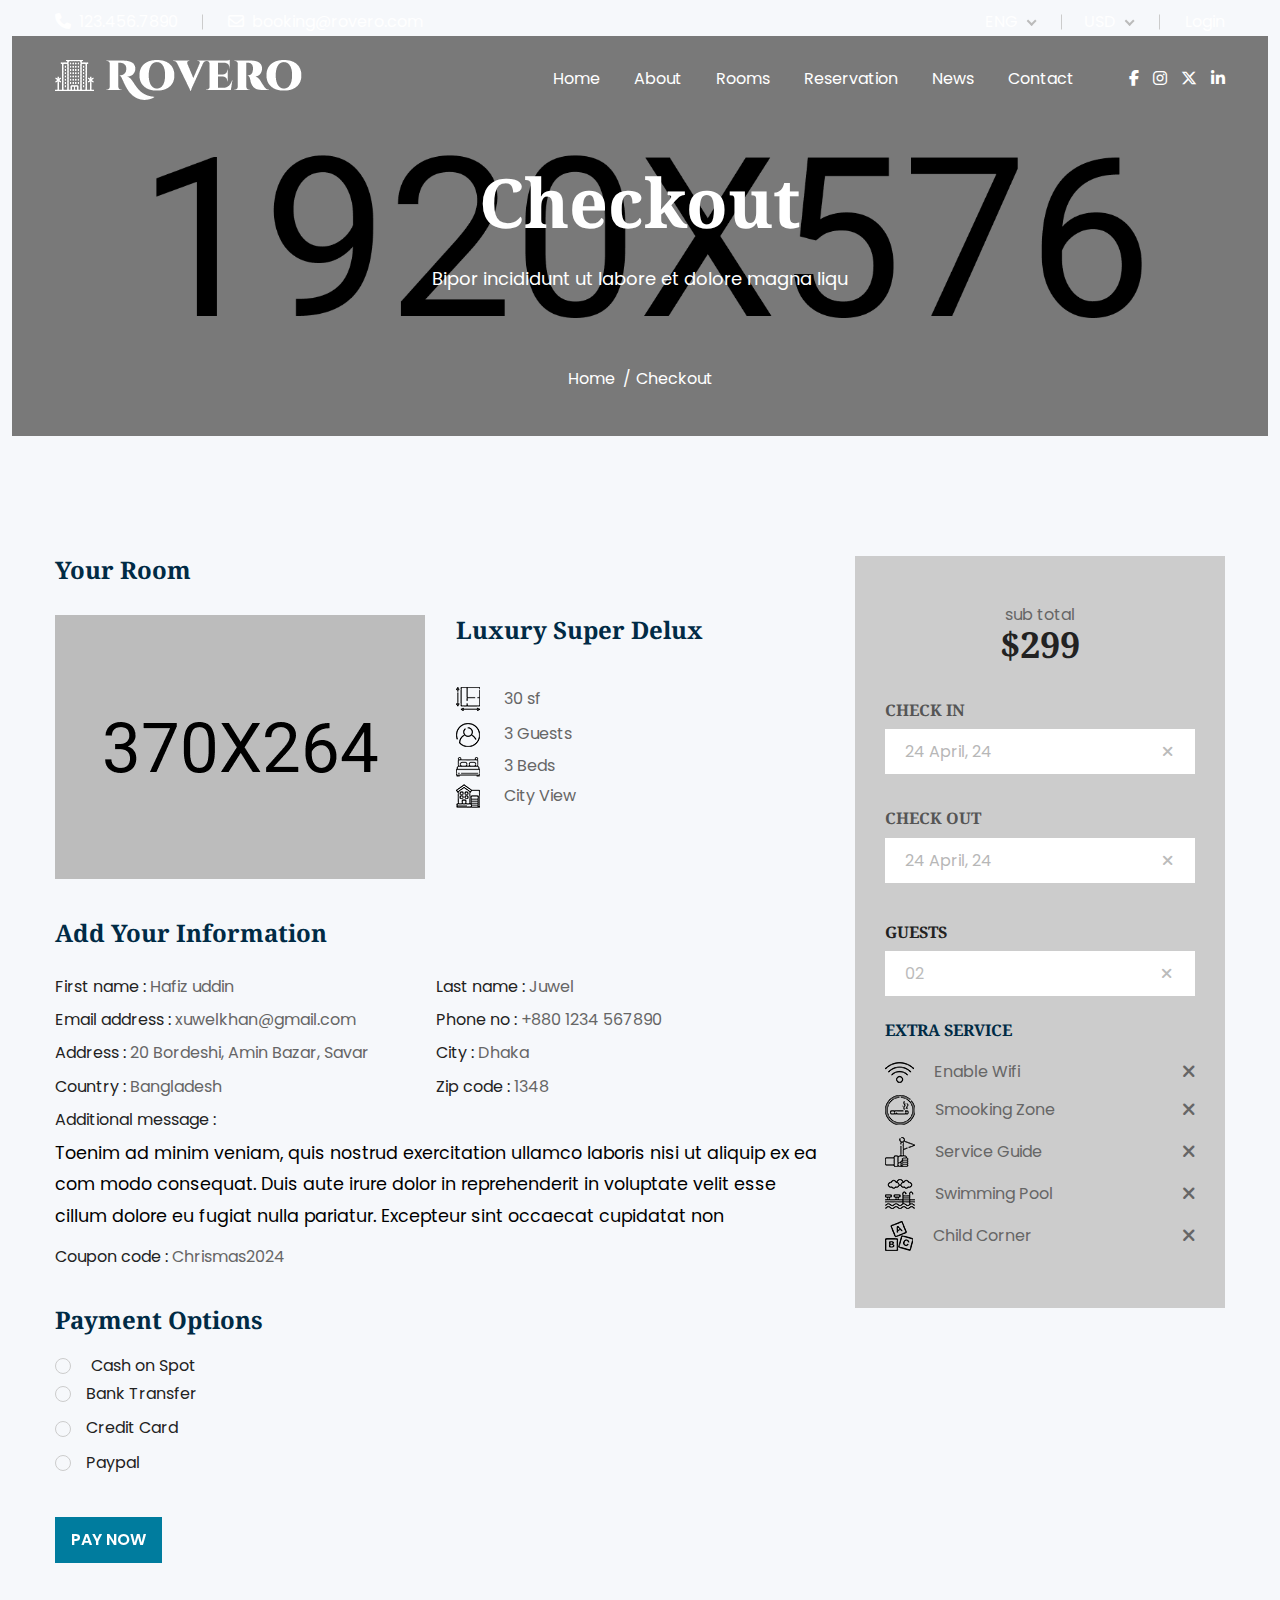
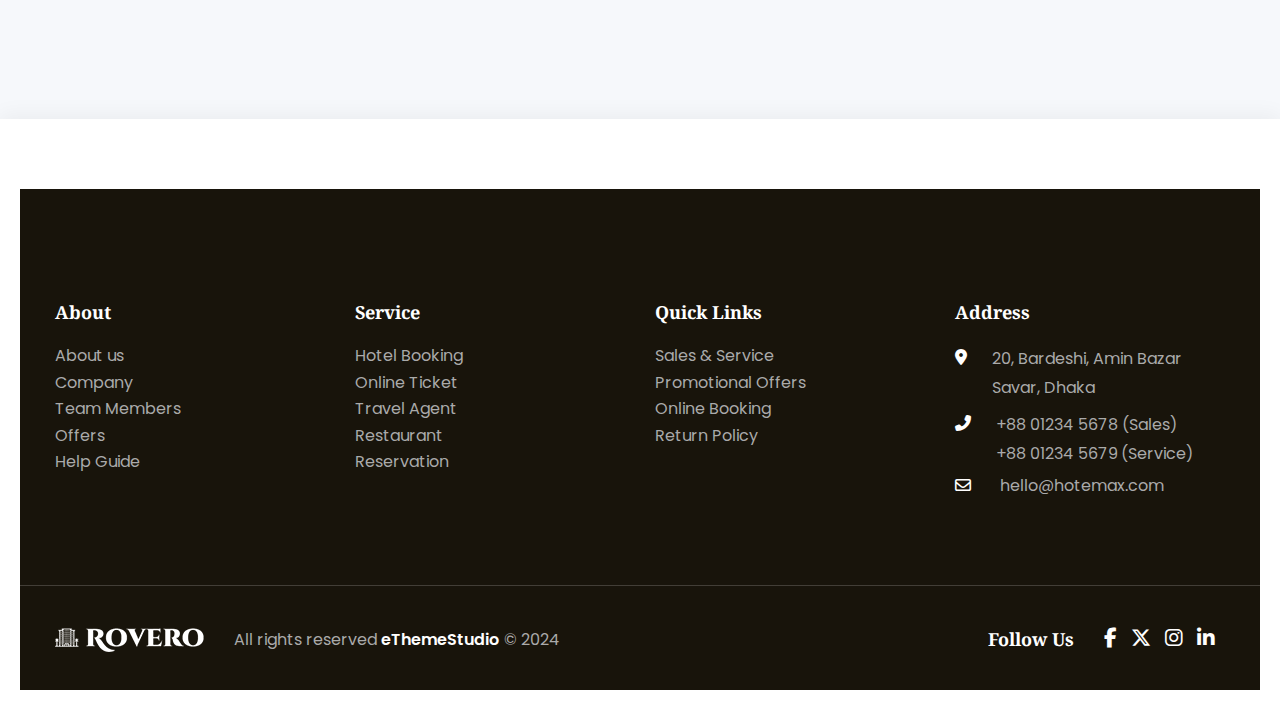
<file: hyde-park/checkout.html>
<!doctype html>
<html class="no-js" lang="zxx">

<head>
    <meta charset="utf-8">
    <meta http-equiv="x-ua-compatible" content="ie=edge">
    <title>Shared on THEMELOCK.COM - Rovero - Hotel & Booking Service Website Html Template</title>
    <meta name="description" content="">
    <meta name="viewport" content="width=device-width, initial-scale=1">
    <!-- Place favicon.ico in the root directory -->
    <link rel="shortcut icon" href="images/logo/favicon.png" type="image/x-icon">

    <!-- All css here -->
    <link rel="stylesheet" href="css/bootstrap.min.css">
    <link rel="stylesheet" href="css/fontawesome-all.min.css">
    <link rel="stylesheet" href="css/nice-select.css">
    <link rel="stylesheet" href="css/jquery-ui.css">
    <link rel="stylesheet" href="css/aos.css">
    <link rel="stylesheet" href="css/animate.css">
    <link rel="stylesheet" href="css/slick.css">
    <link rel="stylesheet" href="css/jquery.fancybox.min.css">
    <link rel="stylesheet" href="css/meanmenu.css">
    <link rel="stylesheet" href="css/all-animations.css">
    <link rel="stylesheet" href="css/default.css">
    <link rel="stylesheet" href="css/style.css">
    <link rel="stylesheet" href="css/responsive.css">
</head>

<body>
    <!--[if lte IE 9]>
            <p class="browserupgrade">You are using an <strong>outdated</strong> browser. Please <a href="https://browsehappy.com/">upgrade your browser</a> to improve your experience and security.</p>
        <![endif]-->

    <!--  ====== preloader=============================================  -->
    <div id="preloader">
        <div id="loading">
            <div id="loading-center">
                <div id="loading-center-absolute">
                    <div class="object" id="object_one"></div>
                    <div class="object" id="object_two"></div>
                    <div class="object" id="object_three"></div>
                </div>
            </div>
        </div>
    </div><!-- /preloader -->

    <!--  ====== header-area-start =======================================  -->
    <header>
        <div class="transparent-header header-area hm2">
            <div class="header">
                <div class="header-top pt-12">
                    <div class="container">
                        <div class="row">

                            <div class="col-xl-7  col-lg-7  col-md-7  col-sm-12 col-12 d-flex align-items-center">
                                <div class="header-top-left d-none d-md-block">
                                    <ul class="d-flex align-items-center">
                                        <li>
                                            <a href="#"><span class="pr-2"><i
                                                        class="fa-solid fa-phone"></i></span>123.456.7890</a>
                                        </li>
                                        <li class="before-effect">
                                            <a href="#"><span class="pr-2"><i
                                                        class="fa-regular fa-envelope"></i></span>booking@rovero.com</a>
                                        </li>
                                    </ul>
                                </div><!-- /header-top-left -->
                            </div><!-- /col -->

                            <div class="col-xl-5  col-lg-5  col-md-5  col-sm-12 col-12">
                                <ul class="header-top-right d-flex align-items-center justify-content-md-end justify-content-center">

                                    <li>
                                        <div class="language-area">
                                            <select name="language-picker-select" id="language-picker-select">
                                                <option value="ENG" selected>ENG</option>
                                                <option value="GER">GER</option>
                                                <option value="JAP">JAP</option>
                                                <option value="ITA">ITA</option>
                                            </select>
                                        </div><!-- /language -->
                                    </li>

                                    <li class="before-effect pl-0 ml-0">
                                        <div class="currency-area">
                                            <select class="form-select" id="currency" name="currency">
                                                <option value="USD" selected>USD </option>
                                                <option value="EUR">EUR</option>
                                                <option value="GBP">GBP</option>
                                            </select>
                                        </div><!-- /currency-area -->
                                    </li>

                                    <li class="ht-login before-effect">
                                        <a href="">Login</a>
                                    </li>
                                </ul><!-- /header-top-right -->
                            </div><!-- /col -->

                        </div><!-- /row -->
                    </div><!-- /container -->
                </div><!-- /header-top -->

                <div id="header-sticky" class="header-bottom">
                    <div class="container">
                        <div class="row align-items-center justify-content-between position-relative">
                            <div class="col-xl-3 col-lg-2 col-md-3 col-sm-5 col-5 pr-0">
                                <div class="logo">
                                    <a href="index.html" class="d-block"><img src="images/logo/logo-white.png"
                                            alt="ROVERO"></a>
                                </div>
                            </div><!-- /col -->

                            <div
                                class="col-xl-9 col-lg-10 col-md-9 col-sm-7 col-7 pl-0 d-flex justify-content-end position-static">

                                <div class="main-menu">
                                    <nav id="mobile-menu">
                                        <ul class="d-block">
                                            <li><a href="index.html">Home</a>
                                                <ul class="mega-menu mega-dropdown-menu white-bg ml-0">
                                                    <li><a href="index.html">Home 01</a></li>
                                                    <li><a href="index2.html">Home 02</a></li>
                                                </ul>
                                            </li><!-- /Home -->

                                            <li><a href="about.html">About</a></li><!-- /About -->

                                            <li><a href="javascript:void(0);">Rooms</a>
                                                <ul class="mega-menu mega-dropdown-menu white-bg ml-0">
                                                    <li><a href="rooms.html">Rooms 01</a></li>
                                                    <li><a href="rooms2.html">Rooms 02</a></li>
                                                    <li><a href="rooms-details.html">Rooms details</a></li>
                                                </ul>
                                            </li><!-- /Home -->

                                            <li><a href="javascript:void(0);">Reservation</a>
                                                <ul class="mega-menu mega-dropdown-menu white-bg ml-0">
                                                    <li><a href="booking.html">Booking</a></li>
                                                    <li><a href="checkout.html">Checkout</a></li>
                                                    <li><a href="confirmation.html">Confirmation</a></li>
                                                </ul>
                                            </li><!-- /Pages -->

                                            <li><a href="javascript:void(0);">News</a>
                                                <ul class="mega-menu mega-dropdown-menu white-bg ml-0">
                                                    <li><a href="blog.html">News</a></li>
                                                    <li><a href="blog-details.html">News details</a></li>
                                                    <li><a href="blog-details2.html">News details 2</a></li>
                                                </ul>
                                            </li><!-- /News -->

                                            <li><a href="contact.html">Contact</a></li><!-- /Contact -->
                                        </ul>
                                    </nav>
                                </div><!-- /main-menu -->

                                <div class="header-right d-flex align-items-center justify-content-end pl-25">

                                    <ul class="social-link header-social d-none d-md-inline-block">
                                        <li class="d-inline-block mr-10">
                                            <a class="facebook-color text-center d-inline-block transition-3"
                                                href="#"><i class="fa-brands fa-facebook-f"></i></a>
                                        </li>
                                        <li class="d-inline-block mr-10">
                                            <a class="instagram-color text-center d-inline-block transition-3"
                                                href="#"><i class="fa-brands fa-instagram"></i></a>
                                        </li>
                                        <li class="d-inline-block mr-10">
                                            <a class="twitter-color text-center d-inline-block transition-3" href="#"><i
                                                    class="fa-brands fa-x-twitter"></i></a>
                                        </li>
                                        <li class="d-inline-block mr-10">
                                            <a class="linked-in-color text-center d-inline-block transition-3"
                                                href="#"><i class="fa-brands fa-linkedin-in"></i></a>
                                        </li>
                                    </ul><!-- social-link -->

                                    <div class="d-block d-lg-none pl-20">
                                       <a class="mobile-menubar text-white" href="javascript:void(0);"><i
                                                class="fa-solid fa-bars"></i></a>
                                    </div><!-- /mobile-menubar -->
                                </div><!-- /header-right -->

                            </div><!-- /col -->
                        </div><!-- /row -->
                    </div><!-- /container -->
                </div><!-- /header-bottom -->
            </div>
        </div><!-- /header-bottom -->
    </header>
    <!--  header-area-end  -->


    <!--  ====== header extra info start ================================== -->
    <!-- side-mobile-menu start -->
    <div class="side-mobile-menu white-bg pt-10 pb-30 pl-35 pr-30 pb-100">
        <div class="w-100">
            <div class="close-icon d-inline-block float-right clear-both mt-15 mb-10">
                <a href="javascript:void(0);"><span class="icon-clear theme-color"><i
                            class="fa fa-times"></i></span></a>
            </div>
        </div>

        <div class="side-menu-search header-search-content mt-70 pr-15">
            <form action="#" class="position-relative">
                <input class="w-100 rounded-0 pb-2" type="text" placeholder="Type Keyword...">
                <a class="position-absolute right-0 top-0 dark-black-color d-block" href="#"><i
                        class="fas fa-search"></i></a>
            </form>
        </div>

        <div class="mobile-menu mt-20 w-100"></div>


        <ul class="pt-45 clear-both">
            <li><a href="#" class="main-color mb-10 d-block"><span class="pr-2"><i
                            class="fa-solid fa-phone"></i></span>123.456.7890</a></li>
            <li><a href="#" class="main-color mb-10 d-block"><span class="pr-2"><i
                            class="fa-regular fa-envelope"></i></span>booking@rovero.com</a></li>
        </ul>

        <ul class="social-link pt-10 clear-both">
            <li class="d-inline-block mr-10">
                <a class="facebook-color text-center d-inline-block transition-3" href="#"><i
                        class="fab fa-facebook-f"></i></a>
            </li>
            <li class="d-inline-block mr-10">
                <a class="twitter-color text-center d-inline-block transition-3" href="#"><i
                        class="fa-brands fa-x-twitter"></i></a>
            </li>
            <li class="d-inline-block mr-10">
                <a class="instagram-color text-center d-inline-block transition-3" href="#"><i
                        class="fab fa-instagram"></i></a>
            </li>
            <li class="d-inline-block mr-10">
                <a class="linked-in-color text-center d-inline-block transition-3" href="#"><i
                        class="fab fa-linkedin-in"></i></a>
            </li>
        </ul><!-- social-link -->

    </div><!-- /side-mobile-menu -->
    <div class="body-overlay"></div>
    <!-- header extra info end  -->


    <main class="over-hidden">


        <!-- ====== inner-page-hero-area-start =========================================== -->
        <div class="inner-page-hero-area">
            <div class="inner-page-height inner-page-bg d-flex align-items-center position-relative black-overly"
                data-background="images/bg/booking-hero.jpg">

                <div class="container">
                    <div class="row">

                        <div class="col-12 d-flex align-items-center justify-content-center">
                            <div class="inner-page-content text-center">

                                <h1 class="text-white mb-20 text-capitalize aos-init" data-aos="fade-down"
                                    data-aos-duration="2000" data-aos-delay="150">Checkout</h1>
                                <p class="text-white">Bipor incididunt ut labore et dolore magna liqu</p>
                            </div>
                        </div><!-- /col -->

                    </div><!-- /row -->
                </div><!-- /container -->

                <nav aria-label="breadcrumb" class="inner-hero-nav position-absolute bottom-0 mb-20">
                    <ol class="breadcrumb justify-content-center bg-transparent">
                        <li class="breadcrumb-item"><a class="text-white" href="index.html">Home</a>
                        </li>
                        <li class="breadcrumb-item active text-capitalize text-white" aria-current="page">Checkout</li>
                    </ol>
                </nav><!-- /breadcrumb -->

            </div>
        </div>
        <!-- inner-page-hero-area-end  -->


        <!-- ====== booking-page-area-start =============================================== -->
        <div class="booking-page-area checkout-page mt-120 mb-120">
            <div class="container">

                <div class="row booking-page-wrapper">

                    <div class="col-xl-8 col-lg-8 col-md-12 col-sm-12 col-12">
                        <div class="booking-page-content">

                            <div class="booking-room-info-area">

                                <h2 class="mb-30">Your Room</h2>
                                <div class="row img-hover-effect-wrapper">
                                    <div class="col-xl-6  col-lg-6 col-md-7 col-sm-7 col-12 img-hover-effect2">
                                        <img class="checkout-img w-100" src="images/bg/checkout-img.jpg" alt="checkout image">
                                    </div><!-- /col -->
                                    <div class="col-xl-6  col-lg-6 col-md-5 col-sm-5 col-12 px-sm-0 px-md-3">
                                        <div class="booking-room-info-left">
                                            <div class="title">
                                                <h2 class="mb-0"><a href="rooms-details.html">Luxury Super Delux</a></h2>
                                            </div><!-- /title -->
                                            <ul class="booking-r-info mt-35">
                                                <li class="single-rd-info mb-1">
                                                    <img src="images/icon/booking-icon1.png" alt="" class="rd-info-icon">
                                                    <span class="d-inline-block text-color mt-10 ml-20">30 sf</span>
                                                </li>
                                                <li class="single-rd-info">
                                                    <img src="images/icon/booking-icon2.png" alt="" class="rd-info-icon">
                                                    <span class="d-inline-block text-color mt-10 ml-20">3 Guests</span>
                                                </li>
                                                <li class="single-rd-info">
                                                    <img src="images/icon/booking-icon3.png" alt="" class="rd-info-icon">
                                                    <span class="d-inline-block text-color mt-10 ml-20">3 Beds</span>
                                                </li>
                                                <li class="single-rd-info">
                                                    <img src="images/icon/booking-icon4.png" alt="" class="rd-info-icon">
                                                    <span class="d-inline-block text-color mt-10 ml-20">City View</span>
                                                </li>
                                            </ul>
                                        </div>
                                    </div><!-- /col -->
                                </div><!-- /row -->
                            </div><!-- /booking-room-info-area -->

                            <div class="checkout-your-info-area mt-40">
                                <h2 class="mb-30">Add Your Information</h2>
                                <ul>
                                    <li class="text-color d-inline-block mb-15">
                                        <span class="main-color d-inline-block">First name :</span> Hafiz uddin
                                    </li>
                                    <li class="text-color d-inline-block mb-15">
                                        <span class="main-color d-inline-block">Last name :</span> Juwel
                                    </li>
                                    <li class="text-color d-inline-block mb-15">
                                        <span class="main-color d-inline-block">Email address :</span> xuwelkhan@gmail.com
                                    </li>
                                    <li class="text-color d-inline-block mb-15">
                                        <span class="main-color d-inline-block">Phone no :</span> +880 1234 567890
                                    </li>
                                    <li class="text-color d-inline-block mb-15">
                                        <span class="main-color d-inline-block">Address :</span>  20 Bordeshi, Amin Bazar, Savar
                                    </li>
                                    <li class="text-color d-inline-block mb-15">
                                        <span class="main-color d-inline-block">City :</span> Dhaka
                                    </li>
                                    <li class="text-color d-inline-block mb-15">
                                        <span class="main-color d-inline-block">Country :</span> Bangladesh
                                    </li>
                                    <li class="text-color d-inline-block mb-15">
                                        <span class="main-color d-inline-block">Zip code :</span> 1348
                                    </li>
                                </ul>
                                <ul>
                                    <li class="d-block mb-15 w-100">
                                        <span>Additional message :</span>
                                        <p class="mb-0 mt-2">Toenim ad minim veniam, quis nostrud exercitation ullamco laboris nisi ut aliquip ex ea com modo consequat. Duis aute irure dolor in reprehenderit in voluptate velit esse cillum dolore eu fugiat nulla pariatur. Excepteur sint occaecat cupidatat non</p>
                                    </li>
                                </ul>
                                <ul>
                                    <li class="text-color d-block mb-15 w-100">
                                        <span class="main-color d-inline-block">Coupon code :</span> Chrismas2024
                                    </li>
                                </ul>
                            </div><!-- /booking-your-info-area -->

                            <div class="payment-method mt-40">
                                <h2 class="mb-22">Payment Options</h2>
                                <ul>
                                    <li>
                                        <div class="d-flex align-items-center mb-10">
                                            <input type="radio" name="example">
                                            <a href="#"><span class="main-color pl-20">Cash on Spot</span></a>
                                        </div> 
                                    </li>
                                    <li>
                                        <div class="d-flex align-items-center mb-3">
                                            <input type="radio" name="example">
                                            <a href="#"><span class="main-color pl-15">Bank Transfer</span></a>
                                        </div> 
                                    </li>
                                    <li>
                                        <div class="d-flex align-items-center mb-3">
                                            <input type="radio" name="example">
                                            <a href="#"><span class="main-color pl-15">Credit Card</span></a>
                                        </div> 
                                    </li>
                                    <li>
                                        <div class="d-flex align-items-center mb-3">
                                            <input type="radio" name="example">
                                            <a href="#"><span class="main-color pl-15">Paypal</span></a>
                                        </div> 
                                    </li>
                                </ul>
                                
                            </div><!-- /payment-method -->

                            <div class="my-btn d-block mt-45">
                                <a href="booking.html" class="btn theme-bg">pay now</a>
                            </div><!-- / btn -->
                        </div><!-- /rooms-page-right-sidebar -->
                    </div><!-- /col -->

                    <div class="col-xl-4 col-lg-4 col-md-12 col-sm-12 col-12">
                        <div class="row booking-page-left-sidebar mt-5 mt-lg-0 pt-3 pt-lg-0">
                            <div class="col-xl-12 col-lg-12 col-md-12 col-sm-12 col-12">
                                <div class="sidebar-widget sidebar-search-area rp-booking-area section-bg pl-30 pr-30 pt-50 pb-45">

                                    <div class="rpb-price text-center">
                                        <span class="d-block text-color">sub total</span>
                                        <span class="room-price d-block f-700 main-color fontNoto text-uppercase">$299</span>
                                    </div><!-- /rpb-price -->

                                    <div class="form-hotel-search pb-50">
                                        <form action="php/mail.php">
                                            <label for="checkIn" class="meta-text-color d-block fontNoto f-700 mb-10 mt-35">CHECK IN</label>
                                        <div class="check-in mb-25 position-relative">
                                            <input type="text" class="datepicker primary-color w-100" id="checkIn" placeholder="24 April, 24" disabled>
                                            </div><!-- /check-in -->
                    
                                            <label for="checkOut" class="meta-text-color d-block fontNoto f-700 mb-10 mt-35">CHECK OUT</label>
                                            <div class="check-out mb-40 position-relative">
                                                <input type="text" class="datepicker primary-color w-100" id="checkOut" placeholder="24 April, 24" disabled>
                                            </div><!-- /check-out -->
        
                                            <div class="check-guests-form">
                                                <div class="course-filter">
                                                    <label for="exampleFormControlSelect3" class="main-color d-block fontNoto f-700 mb-10">GUESTS</label>
                                                    <select class="white-bg primary-color w-100 border-0 pl-0 rounded-0 mb-25"
                                                        id="exampleFormControlSelect3">
                                                        <option value="menu_order" selected="selected">02</option>
                                                        <option value="popularity">03</option>
                                                        <option value="rating">04</option>
                                                        <option value="date">05</option>
                                                        <option value="price">06</option>
                                                    </select>
                                                </div>
                                            </div><!-- /check-guests-form -->
                                        </form>
                                    </div><!-- /check-in-form -->

                                    <div class="sidebar-widget checkout-ex-service">
                                        <h5 class="sidebar-title f-700 fontNoto text-uppercase mb-22 mr-xl-2 d-inline-block">Extra Service</h5>
                                        <ul>
                                            <li class="d-flex align-items-center justify-content-between mb-12">
                                                <div class="d-flex align-items-center">
                                                    <img src="images/icon/check-ser-icon1.png" alt="" class="rd-info-icon">
                                                    <span class="d-inline-block text-color ml-20">Enable Wifi</span>
                                                </div> 
                                                <span class="delete"><i class="fa-solid fa-xmark"></i></span>
                                            </li>
                                            <li class="d-flex align-items-center justify-content-between mb-12">
                                                <div class="d-flex align-items-center">
                                                    <img src="images/icon/check-ser-icon2.png" alt="" class="rd-info-icon">
                                                    <span class="d-inline-block text-color ml-20">Smooking Zone</span>
                                                </div> 
                                                <span class="delete"><i class="fa-solid fa-xmark"></i></span>
                                            </li>
                                            <li class="d-flex align-items-center justify-content-between mb-12">
                                                <div class="d-flex align-items-center">
                                                    <img src="images/icon/check-ser-icon3.png" alt="" class="rd-info-icon">
                                                    <span class="d-inline-block text-color ml-20">Service Guide</span>
                                                </div> 
                                                <span class="delete"><i class="fa-solid fa-xmark"></i></span>
                                            </li>
                                            <li class="d-flex align-items-center justify-content-between mb-12">
                                                <div class="d-flex align-items-center">
                                                    <img src="images/icon/check-ser-icon4.png" alt="" class="rd-info-icon">
                                                    <span class="d-inline-block text-color ml-20">Swimming Pool</span>
                                                </div> 
                                                <span class="delete"><i class="fa-solid fa-xmark"></i></span>
                                            </li>
                                            <li class="d-flex align-items-center justify-content-between mb-12">
                                                <div class="d-flex align-items-center">
                                                    <img src="images/icon/check-ser-icon5.png" alt="" class="rd-info-icon">
                                                    <span class="d-inline-block text-color ml-20">Child Corner</span>
                                                </div> 
                                                <span class="delete"><i class="fa-solid fa-xmark"></i></span>
                                            </li>
                                        </ul>
                                    </div><!-- /rp-service -->
                                </div><!-- /rp-booking-area -->
                            </div><!-- /col -->
                        </div><!-- /rooms-page-left-sidebar -->
                    </div><!-- /col -->

                </div><!-- /row -->

            </div><!-- /container -->
        </div>
        <!-- booking-page-area-end  -->


    </main>

    <!-- ====== footer-area-start ============================================ -->
    <footer>
        <div class="footer-area">
            <div class="footer-top primary-border-bottom pt-110 pb-75 mb-40">
                <div class="container">
                    <div class="row">
                        <div class="col-xl-3 col-lg-3  col-md-4  col-sm-6 col-6">
                            <div class="footer-widget f-info pb-30">
                                <h6 class="text-capitalize text-white mb-22">About</h6>
                                <ul>
                                    <li>
                                        <a href="about.html" class="d-inline-block mb-2">About us</a>
                                    </li>
                                    <li>
                                        <a href="about.html" class="d-inline-block mb-2">Company</a>
                                    </li>
                                    <li>
                                        <a href="about.html" class="d-inline-block mb-2">Team Members</a>
                                    </li>
                                    <li>
                                        <a href="about.html" class="d-inline-block mb-2">Offers</a>
                                    </li>
                                    <li>
                                        <a href="about.html" class="d-inline-block mb-2">Help Guide</a>
                                    </li>
                                </ul>
                            </div>
                        </div><!-- /col -->

                        <div class="col-xl-3 col-lg-3  col-md-4  col-sm-6 col-6">
                            <div class="footer-widget f-info pb-30">
                                <h6 class="text-capitalize text-white mb-22">Service</h6>
                                <ul>
                                    <li>
                                        <a href="about.html" class="d-inline-block mb-2">Hotel Booking</a>
                                    </li>
                                    <li>
                                        <a href="about.html" class="d-inline-block mb-2">Online Ticket</a>
                                    </li>
                                    <li>
                                        <a href="about.html" class="d-inline-block mb-2">Travel Agent</a>
                                    </li>
                                    <li>
                                        <a href="about.html" class="d-inline-block mb-2">Restaurant</a>
                                    </li>
                                    <li>
                                        <a href="about.html" class="d-inline-block mb-2">Reservation</a>
                                    </li>
                                </ul>
                            </div>
                        </div><!-- /col -->

                        <div class="col-xl-3 col-lg-2  col-md-4  col-sm-6 col-6">
                            <div class="footer-widget f-info pb-30">
                                <h6 class="text-capitalize text-white mb-22">Quick Links</h6>
                                <ul>
                                    <li>
                                        <a href="about.html" class="d-inline-block mb-2">Sales & Service</a>
                                    </li>
                                    <li>
                                        <a href="about.html" class="d-inline-block mb-2">Promotional Offers</a>
                                    </li>
                                    <li>
                                        <a href="about.html" class="d-inline-block mb-2">Online Booking</a>
                                    </li>
                                    <li>
                                        <a href="about.html" class="d-inline-block mb-2">Return Policy</a>
                                    </li>
                                </ul>
                            </div>
                        </div><!-- /col -->

                        <div class="col-xl-3 col-lg-4  col-md-12  col-sm-6 col-12">
                            <div class="footer-widget f-adress">
                                <h6 class="text-capitalize text-white mb-20">Address</h6>

                                <div class="footer-ad mb-2 d-flex">
                                    <span class="text-white pr-25 mt-1"><i class="fa-solid fa-location-dot"></i></span>
                                    <p class="mb-0">20, Bardeshi, Amin Bazar
                                        Savar, Dhaka</p>
                                </div><!-- /phone-call -->

                                <div class="footer-email mb-2 d-flex">
                                    <span class="text-white pr-25 mt-1"><i class="fas fa-phone-alt"></i></span>
                                    <p class="mb-0">
                                        <a class="text-color primary-hover d-inline-block" href="#">+88 01234 5678
                                            (Sales)</a>
                                        <a class="text-color primary-hover d-inline-block" href="#">+88 01234 5679
                                            (Service)</a>
                                    </p>
                                </div><!-- /phone-call -->

                                <div class="footer-phone mb-15">
                                    <span class="text-white pr-25"><i class="far fa-envelope"></i></span>
                                    <a class="text-color primary-hover" href="#">hello@hotemax.com</a>
                                </div><!-- /phone-call -->
                            </div>
                        </div><!-- /col -->

                    </div><!-- /row -->
                </div><!-- /container -->
            </div><!-- /footer-top -->

            <div class="footer-bottom">
                <div class="container">
                    <div class="row justify-content-lg-between justify-content-center">
                        <div class="col-xl-6  col-lg-8  col-md-8  col-sm-12 col-12 pr-0">
                            <div class="footer-widget footer-logo pb-35 d-sm-flex align-items-center">
                                <div class="foot-logo mr-30 mb-3 mb-sm-0 text-center text-sm-left">
                                    <img src="images/logo/footer-logo.png" alt="Rovero">
                                </div>
                                <div class="copyright-text">
                                    <p class="mb-0">All rights reserved
                                        <a href="#" class="c-theme primary-color f-600">eThemeStudio</a>
                                        © 2024
                                    </p>
                                </div>
                            </div>
                        </div><!-- /col -->

                        <div class="col-xl-6 col-lg-4  col-md-12 col-sm-12 col-12">
                            <div
                                class="footer-widget pb-35 d-flex align-items-center justify-content-lg-end justify-content-center">
                                <h6 class="text-white mr-30 mb-0">Follow Us</h6>
                                <ul class="social-link">
                                    <li class="d-inline-block mr-10">
                                        <a class="text-white text-center d-inline-block transition-3" href="#"><i
                                                class="fab fa-facebook-f"></i></a>
                                    </li>
                                    <li class="d-inline-block mr-10">
                                        <a class="text-white text-center d-inline-block transition-3" href="#"><i
                                                class="fa-brands fa-x-twitter"></i></a>
                                    </li>
                                    <li class="d-inline-block mr-10">
                                        <a class="text-white text-center d-inline-block transition-3" href="#"><i
                                                class="fab fa-instagram"></i></a>
                                    </li>
                                    <li class="d-inline-block mr-10">
                                        <a class="text-white text-center d-inline-block transition-3" href="#"><i
                                                class="fab fa-linkedin-in"></i></a>
                                    </li>
                                </ul><!-- social-link -->
                            </div>
                        </div><!-- /col -->

                    </div><!-- /row -->
                </div><!-- /container -->
            </div><!-- /footer-bottom -->

        </div>
    </footer>
    <!-- footer-area-end  -->


    <!-- back top -->
    <div id="scroll" class="scroll-up">
        <div class="top text-center"><span class="white-bg theme-color d-block"><i
                    class="fa-solid fa-angles-up"></i></span></div>
    </div><!-- /scroll-up -->



    <!-- All js here -->
    <script src="js/vendor/modernizr-3.5.0.min.js"></script>
    <script src="js/vendor/jquery-1.12.4.min.js"></script>
    <script src="js/popper.min.js"></script>
    <script src="js/bootstrap.min.js"></script>
    <script src="js/jquery-ui.js"></script>
    <script src="js/jquery.nice-select.min.js"></script>
    <script src="js/isotope.pkgd.min.js"></script>
    <script src="js/image-loaded.min.js"></script>
    <script src="js/jquery.fancybox.min.js"></script>
    <script src="js/waypoint.js"></script>
    <script src="js/counterup-min.js"></script>
    <script src="js/slick.min.js"></script>
    <script src="js/tilt.jquery.min.js"></script>
    <script src="js/aos.js"></script>
    <script src="js/plugins.js"></script>
    <script src="js/jquery.meanmenu.min.js"></script>
    <script src="js/main.js"></script>

</body>

</html>
</file>
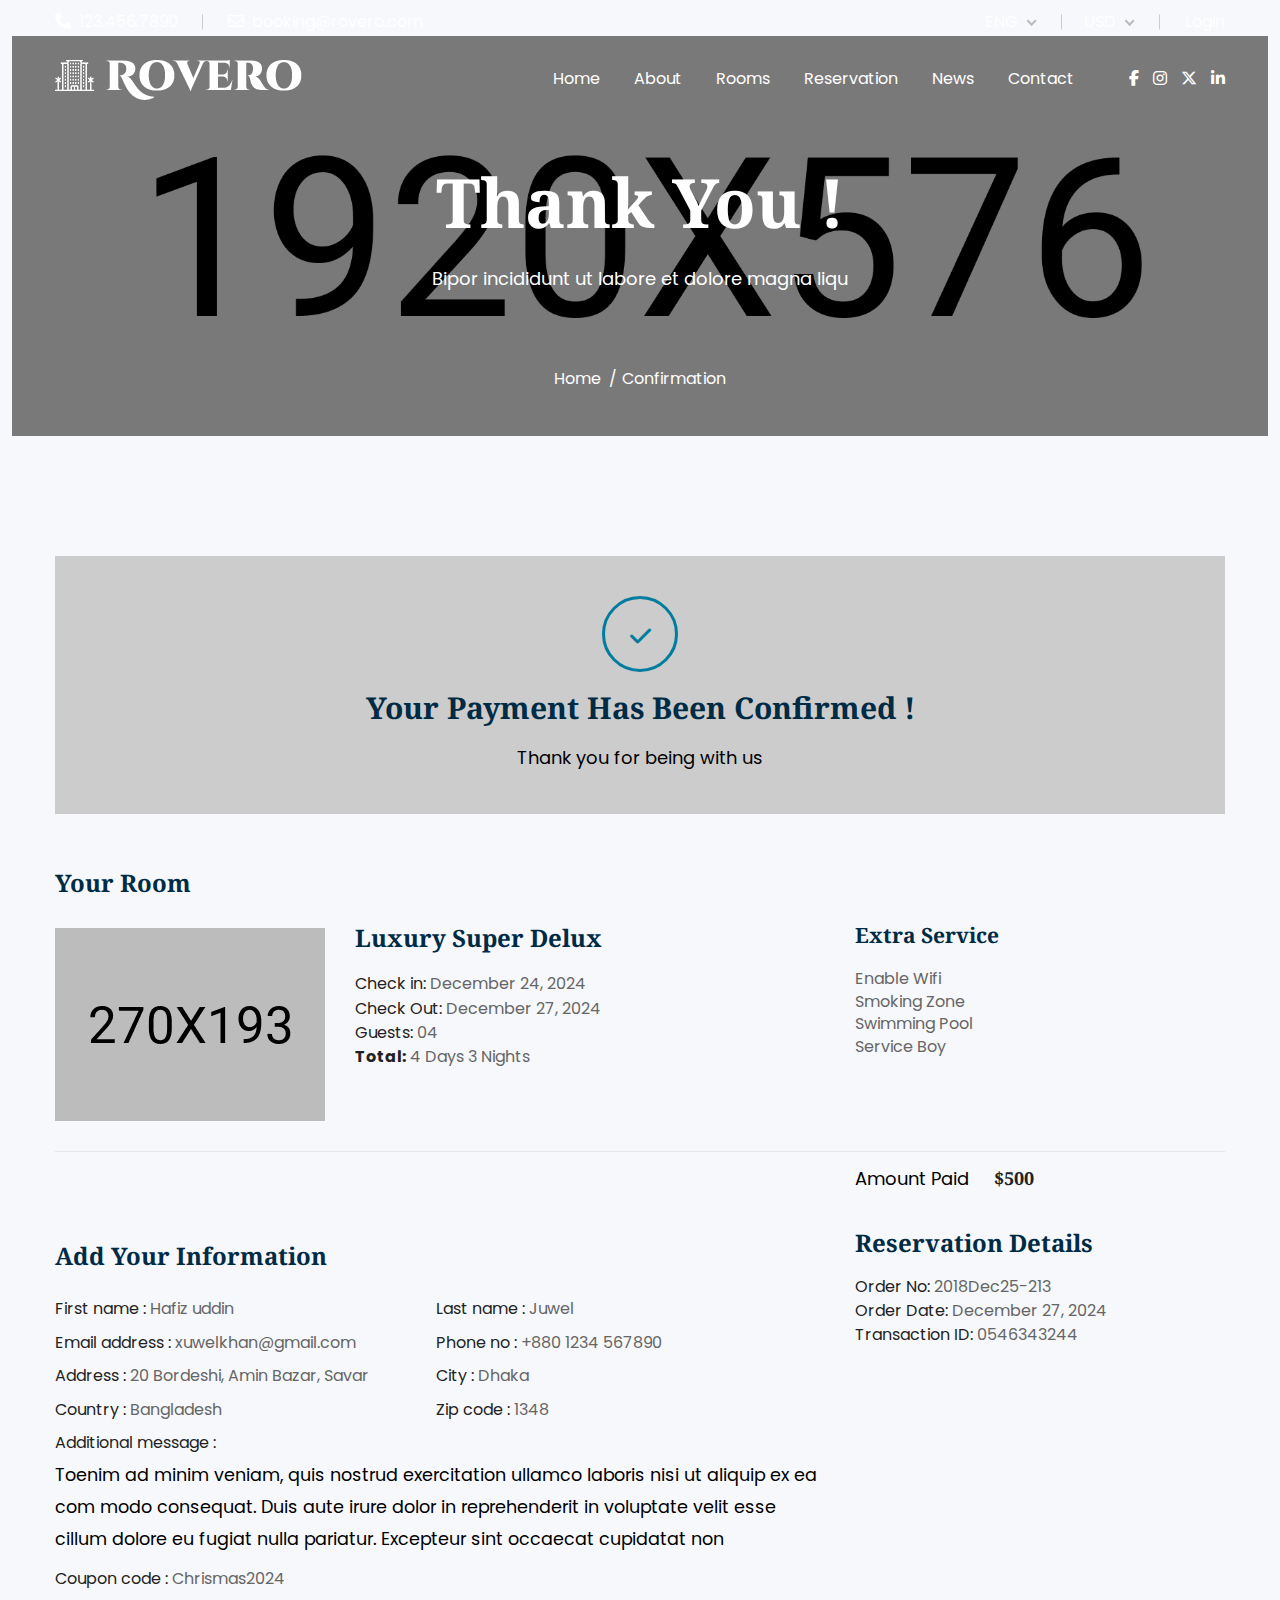
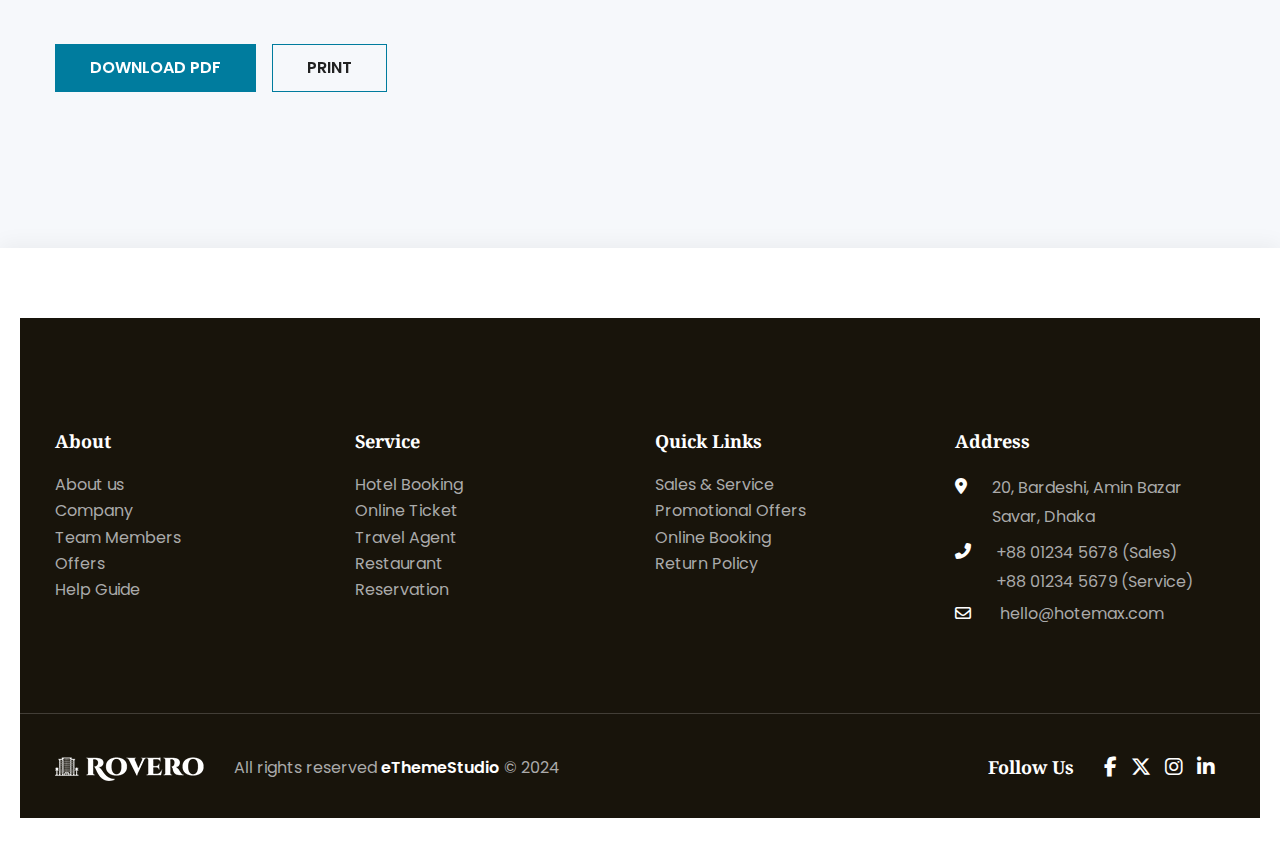
<file: hyde-park/confirmation.html>
<!doctype html>
<html class="no-js" lang="zxx">

<head>
    <meta charset="utf-8">
    <meta http-equiv="x-ua-compatible" content="ie=edge">
    <title>Shared on THEMELOCK.COM - Rovero - Hotel & Booking Service Website Html Template</title>
    <meta name="description" content="">
    <meta name="viewport" content="width=device-width, initial-scale=1">
    <!-- Place favicon.ico in the root directory -->
    <link rel="shortcut icon" href="images/logo/favicon.png" type="image/x-icon">

    <!-- All css here -->
    <link rel="stylesheet" href="css/bootstrap.min.css">
    <link rel="stylesheet" href="css/fontawesome-all.min.css">
    <link rel="stylesheet" href="css/nice-select.css">
    <link rel="stylesheet" href="css/jquery-ui.css">
    <link rel="stylesheet" href="css/aos.css">
    <link rel="stylesheet" href="css/animate.css">
    <link rel="stylesheet" href="css/slick.css">
    <link rel="stylesheet" href="css/jquery.fancybox.min.css">
    <link rel="stylesheet" href="css/meanmenu.css">
    <link rel="stylesheet" href="css/all-animations.css">
    <link rel="stylesheet" href="css/default.css">
    <link rel="stylesheet" href="css/style.css">
    <link rel="stylesheet" href="css/responsive.css">
</head>

<body>
    <!--[if lte IE 9]>
            <p class="browserupgrade">You are using an <strong>outdated</strong> browser. Please <a href="https://browsehappy.com/">upgrade your browser</a> to improve your experience and security.</p>
        <![endif]-->

    <!--  ====== preloader=============================================  -->
    <div id="preloader">
        <div id="loading">
            <div id="loading-center">
                <div id="loading-center-absolute">
                    <div class="object" id="object_one"></div>
                    <div class="object" id="object_two"></div>
                    <div class="object" id="object_three"></div>
                </div>
            </div>
        </div>
    </div><!-- /preloader -->

    <!--  ====== header-area-start =======================================  -->
    <header>
        <div class="transparent-header header-area hm2">
            <div class="header">
                <div class="header-top pt-12">
                    <div class="container">
                        <div class="row">

                            <div class="col-xl-7  col-lg-7  col-md-7  col-sm-12 col-12 d-flex align-items-center">
                                <div class="header-top-left d-none d-md-block">
                                    <ul class="d-flex align-items-center">
                                        <li>
                                            <a href="#"><span class="pr-2"><i
                                                        class="fa-solid fa-phone"></i></span>123.456.7890</a>
                                        </li>
                                        <li class="before-effect">
                                            <a href="#"><span class="pr-2"><i
                                                        class="fa-regular fa-envelope"></i></span>booking@rovero.com</a>
                                        </li>
                                    </ul>
                                </div><!-- /header-top-left -->
                            </div><!-- /col -->

                            <div class="col-xl-5  col-lg-5  col-md-5  col-sm-12 col-12">
                                <ul class="header-top-right d-flex align-items-center justify-content-md-end justify-content-center">

                                    <li>
                                        <div class="language-area">
                                            <select name="language-picker-select" id="language-picker-select">
                                                <option value="ENG" selected>ENG</option>
                                                <option value="GER">GER</option>
                                                <option value="JAP">JAP</option>
                                                <option value="ITA">ITA</option>
                                            </select>
                                        </div><!-- /language -->
                                    </li>

                                    <li class="before-effect pl-0 ml-0">
                                        <div class="currency-area">
                                            <select class="form-select" id="currency" name="currency">
                                                <option value="USD" selected>USD </option>
                                                <option value="EUR">EUR</option>
                                                <option value="GBP">GBP</option>
                                            </select>
                                        </div><!-- /currency-area -->
                                    </li>

                                    <li class="ht-login before-effect">
                                        <a href="">Login</a>
                                    </li>
                                </ul><!-- /header-top-right -->
                            </div><!-- /col -->

                        </div><!-- /row -->
                    </div><!-- /container -->
                </div><!-- /header-top -->

                <div id="header-sticky" class="header-bottom">
                    <div class="container">
                        <div class="row align-items-center justify-content-between position-relative">
                            <div class="col-xl-3 col-lg-2 col-md-3 col-sm-5 col-5 pr-0">
                                <div class="logo">
                                    <a href="index.html" class="d-block"><img src="images/logo/logo-white.png"
                                            alt="ROVERO"></a>
                                </div>
                            </div><!-- /col -->

                            <div
                                class="col-xl-9 col-lg-10 col-md-9 col-sm-7 col-7 pl-0 d-flex justify-content-end position-static">

                                <div class="main-menu">
                                    <nav id="mobile-menu">
                                        <ul class="d-block">
                                            <li><a href="index.html">Home</a>
                                                <ul class="mega-menu mega-dropdown-menu white-bg ml-0">
                                                    <li><a href="index.html">Home 01</a></li>
                                                    <li><a href="index2.html">Home 02</a></li>
                                                </ul>
                                            </li><!-- /Home -->

                                            <li><a href="about.html">About</a></li><!-- /About -->

                                            <li><a href="javascript:void(0);">Rooms</a>
                                                <ul class="mega-menu mega-dropdown-menu white-bg ml-0">
                                                    <li><a href="rooms.html">Rooms 01</a></li>
                                                    <li><a href="rooms2.html">Rooms 02</a></li>
                                                    <li><a href="rooms-details.html">Rooms details</a></li>
                                                </ul>
                                            </li><!-- /Home -->

                                            <li><a href="javascript:void(0);">Reservation</a>
                                                <ul class="mega-menu mega-dropdown-menu white-bg ml-0">
                                                    <li><a href="booking.html">Booking</a></li>
                                                    <li><a href="checkout.html">Checkout</a></li>
                                                    <li><a href="confirmation.html">Confirmation</a></li>
                                                </ul>
                                            </li><!-- /Pages -->

                                            <li><a href="javascript:void(0);">News</a>
                                                <ul class="mega-menu mega-dropdown-menu white-bg ml-0">
                                                    <li><a href="blog.html">News</a></li>
                                                    <li><a href="blog-details.html">News details</a></li>
                                                    <li><a href="blog-details2.html">News details 2</a></li>
                                                </ul>
                                            </li><!-- /News -->

                                            <li><a href="contact.html">Contact</a></li><!-- /Contact -->
                                        </ul>
                                    </nav>
                                </div><!-- /main-menu -->

                                <div class="header-right d-flex align-items-center justify-content-end pl-25">

                                    <ul class="social-link header-social d-none d-md-inline-block">
                                        <li class="d-inline-block mr-10">
                                            <a class="facebook-color text-center d-inline-block transition-3"
                                                href="#"><i class="fa-brands fa-facebook-f"></i></a>
                                        </li>
                                        <li class="d-inline-block mr-10">
                                            <a class="instagram-color text-center d-inline-block transition-3"
                                                href="#"><i class="fa-brands fa-instagram"></i></a>
                                        </li>
                                        <li class="d-inline-block mr-10">
                                            <a class="twitter-color text-center d-inline-block transition-3" href="#"><i
                                                    class="fa-brands fa-x-twitter"></i></a>
                                        </li>
                                        <li class="d-inline-block mr-10">
                                            <a class="linked-in-color text-center d-inline-block transition-3"
                                                href="#"><i class="fa-brands fa-linkedin-in"></i></a>
                                        </li>
                                    </ul><!-- social-link -->

                                    <div class="d-block d-lg-none pl-20">
                                       <a class="mobile-menubar text-white" href="javascript:void(0);"><i
                                                class="fa-solid fa-bars"></i></a>
                                    </div><!-- /mobile-menubar -->
                                </div><!-- /header-right -->

                            </div><!-- /col -->
                        </div><!-- /row -->
                    </div><!-- /container -->
                </div><!-- /header-bottom -->
            </div>
        </div><!-- /header-bottom -->
    </header>
    <!--  header-area-end  -->


    <!--  ====== header extra info start ================================== -->
    <!-- side-mobile-menu start -->
    <div class="side-mobile-menu white-bg pt-10 pb-30 pl-35 pr-30 pb-100">
        <div class="w-100">
            <div class="close-icon d-inline-block float-right clear-both mt-15 mb-10">
                <a href="javascript:void(0);"><span class="icon-clear theme-color"><i
                            class="fa fa-times"></i></span></a>
            </div>
        </div>

        <div class="side-menu-search header-search-content mt-70 pr-15">
            <form action="#" class="position-relative">
                <input class="w-100 rounded-0 pb-2" type="text" placeholder="Type Keyword...">
                <a class="position-absolute right-0 top-0 dark-black-color d-block" href="#"><i
                        class="fas fa-search"></i></a>
            </form>
        </div>

        <div class="mobile-menu mt-20 w-100"></div>


        <ul class="pt-45 clear-both">
            <li><a href="#" class="main-color mb-10 d-block"><span class="pr-2"><i
                            class="fa-solid fa-phone"></i></span>123.456.7890</a></li>
            <li><a href="#" class="main-color mb-10 d-block"><span class="pr-2"><i
                            class="fa-regular fa-envelope"></i></span>booking@rovero.com</a></li>
        </ul>

        <ul class="social-link pt-10 clear-both">
            <li class="d-inline-block mr-10">
                <a class="facebook-color text-center d-inline-block transition-3" href="#"><i
                        class="fab fa-facebook-f"></i></a>
            </li>
            <li class="d-inline-block mr-10">
                <a class="twitter-color text-center d-inline-block transition-3" href="#"><i
                        class="fa-brands fa-x-twitter"></i></a>
            </li>
            <li class="d-inline-block mr-10">
                <a class="instagram-color text-center d-inline-block transition-3" href="#"><i
                        class="fab fa-instagram"></i></a>
            </li>
            <li class="d-inline-block mr-10">
                <a class="linked-in-color text-center d-inline-block transition-3" href="#"><i
                        class="fab fa-linkedin-in"></i></a>
            </li>
        </ul><!-- social-link -->

    </div><!-- /side-mobile-menu -->
    <div class="body-overlay"></div>
    <!-- header extra info end  -->


    <main class="over-hidden">


        <!-- ====== inner-page-hero-area-start =========================================== -->
        <div class="inner-page-hero-area">
            <div class="inner-page-height inner-page-bg d-flex align-items-center position-relative black-overly"
                data-background="images/bg/booking-hero.jpg">

                <div class="container">
                    <div class="row">

                        <div class="col-12 d-flex align-items-center justify-content-center">
                            <div class="inner-page-content text-center">

                                <h1 class="text-white mb-20 text-capitalize aos-init" data-aos="fade-down"
                                    data-aos-duration="2000" data-aos-delay="150">Thank You !</h1>
                                <p class="text-white">Bipor incididunt ut labore et dolore magna liqu</p>
                            </div>
                        </div><!-- /col -->

                    </div><!-- /row -->
                </div><!-- /container -->

                <nav aria-label="breadcrumb" class="inner-hero-nav position-absolute bottom-0 mb-20">
                    <ol class="breadcrumb justify-content-center bg-transparent">
                        <li class="breadcrumb-item"><a class="text-white" href="index.html">Home</a>
                        </li>
                        <li class="breadcrumb-item active text-capitalize text-white" aria-current="page">Confirmation</li>
                    </ol>
                </nav><!-- /breadcrumb -->

            </div>
        </div>
        <!-- inner-page-hero-area-end  -->


        <!-- ====== confirmation-page-area-start =============================================== -->
        <div class="confirmation-page-area mt-120 mb-120">
            <div class="container">

                <div class="booking-page-wrapper">
                    <div class="confirmation-content text-center section-bg pt-40 pb-40 px-4 mb-55">
                        <span class="con-icon theme-color d-block rounded-circle theme-border mx-auto mb-18"><span><i class="fa-solid fa-check"></i></span></span>
                        <h2>Your Payment has been Confirmed !</h2>
                        <p class="mb-0 pt-2">Thank you for being with us</p>
                    </div><!-- /cnfirmation-content -->

                    <div class="booking-room-info-area confirmation-page ">

                        <h2 class="mb-30">Your Room</h2>

                        <div class="row justify-content-center img-hover-effect-wrapper">
                            <div class="col-xl-3  col-lg-4 col-md-4 col-sm-12 col-12 img-hover-effect2">
                                <img class="confirmation-img mb-30 w-100" src="images/bg/confirmation-img.jpg" alt="checkout image">
                            </div><!-- /col -->

                            <div class="col-xl-5  col-lg-4 col-md-5 col-sm-7 col-12">
                                <div class="booking-room-info-left mt--5 mb-30">
                                    <div class="title">
                                        <h2 class="mb-0"><a href="rooms-details.html">Luxury Super Delux</a></h2>
                                    </div><!-- /title -->
                                    <ul class="booking-total-time mt-22">
                                        <li class="text-color d-block mb-6">
                                            <span class="main-color d-inline-block">Check in:</span> December 24, 2024
                                        </li>
                                        <li class="text-color d-block mb-6 ">
                                            <span class="main-color d-inline-block">Check Out:</span> December 27, 2024
                                        </li>
                                        <li class="text-color d-block mb-6 ">
                                            <span class="main-color d-inline-block">Guests:</span> 04
                                        </li>
                                        <li class="text-color d-block mb-6 ">
                                            <span class="main-color f-700 d-inline-block">Total:</span> 4 Days 3 Nights
                                        </li>
                                    </ul>
                                </div>
                            </div><!-- /col -->

                            <div class="col-xl-4  col-lg-4  col-md-3  col-sm-5 col-12">
                                <div class="con-room-d-right mt--5 mb-30">
                                    <h4 class="sidebar-title mb-22">Extra Service</h4>
                                    <ul class="booking-r-info">
                                        <li class="single-rd-info mb-1">
                                            <span class="d-inline-block text-color">Enable Wifi</span>
                                        </li>
                                        <li class="single-rd-info mb-1">
                                            <span class="d-inline-block text-color">Smoking Zone</span>
                                        </li>
                                        <li class="single-rd-info mb-1">
                                            <span class="d-inline-block text-color">Swimming Pool</span>
                                        </li>
                                        <li class="single-rd-info mb-1">
                                            <span class="d-inline-block text-color">Service Boy</span>
                                        </li>
                                    </ul>
                                </div>
                            </div><!-- /col -->

                        </div><!-- /row -->

                        <div class="amount-paid-area primary-border2-top">
                            <div class="row justify-content-end">
                                <div class="col-xl-4 col-lg-4 col-md-4  col-sm-5 col- pr-lg-1">
                                    <div class="amount-paid text-right text-sm-left mt-10">
                                        <p>Amount Paid <span class="d-inline-block fontNoto f-700 main-color ml-20">$500</span></p>
                                    </div>
                                </div><!-- /col -->
                            </div><!-- /row -->
                        </div><!-- /amount-paid-area -->

                        <div class="row confirmation-your-info flex-column-reverse flex-lg-row">
                            <div class="col-xl-8  col-lg-8 col-md-12  col-sm- col-">
                                <div class="checkout-your-info-area mt-30">
                                    <h2 class="mb-30">Add Your Information</h2>
                                    <ul>
                                        <li class="text-color d-inline-block mb-15">
                                            <span class="main-color d-inline-block">First name :</span> Hafiz uddin
                                        </li>
                                        <li class="text-color d-inline-block mb-15">
                                            <span class="main-color d-inline-block">Last name :</span> Juwel
                                        </li>
                                        <li class="text-color d-inline-block mb-15">
                                            <span class="main-color d-inline-block">Email address :</span> xuwelkhan@gmail.com
                                        </li>
                                        <li class="text-color d-inline-block mb-15">
                                            <span class="main-color d-inline-block">Phone no :</span> +880 1234 567890
                                        </li>
                                        <li class="text-color d-inline-block mb-15">
                                            <span class="main-color d-inline-block">Address :</span>  20 Bordeshi, Amin Bazar, Savar
                                        </li>
                                        <li class="text-color d-inline-block mb-15">
                                            <span class="main-color d-inline-block">City :</span> Dhaka
                                        </li>
                                        <li class="text-color d-inline-block mb-15">
                                            <span class="main-color d-inline-block">Country :</span> Bangladesh
                                        </li>
                                        <li class="text-color d-inline-block mb-15">
                                            <span class="main-color d-inline-block">Zip code :</span> 1348
                                        </li>
                                    </ul>
                                    <ul>
                                        <li class="d-block mb-15 w-100">
                                            <span>Additional message :</span>
                                            <p class="mb-0 mt-2">Toenim ad minim veniam, quis nostrud exercitation ullamco laboris nisi ut aliquip ex ea com modo consequat. Duis aute irure dolor in reprehenderit in voluptate velit esse cillum dolore eu fugiat nulla pariatur. Excepteur sint occaecat cupidatat non</p>
                                        </li>
                                    </ul>
                                    <ul>
                                        <li class="text-color d-block mb-15 w-100">
                                            <span class="main-color d-inline-block">Coupon code :</span> Chrismas2024
                                        </li>
                                    </ul>
                                    <div class="con-btn mt-55 d-sm-flex align-items-center">
                                        <div class="my-btn d-block">
                                            <a href="booking.html" class="btn theme-bg">Download Pdf</a>
                                        </div><!-- / btn -->
                                        <div class="my-btn d-block ml-sm-3 mt-3 mt-sm-0">
                                            <a href="booking.html" class="btn bg-transparent main-color">Print</a>
                                        </div><!-- / btn -->
                                    </div>
                                </div><!-- /booking-your-info-area -->
                            </div><!-- /col -->

                            <div class="col-xl-4 col-lg-4 col-md-12 col-sm-12 col-12">
                                <div class="booking-room-info-left mt-3 pb-md-3 pb-lg-0">
                                    <div class="title">
                                        <h2 class="mb-0">Reservation Details</h2>
                                    </div><!-- /title -->
                                    <ul class="booking-total-time mt-20">
                                        <li class="text-color d-block mb-6">
                                            <span class="main-color d-inline-block">Order No:</span> 2018Dec25-213
                                        </li>
                                        <li class="text-color d-block mb-6 ">
                                            <span class="main-color d-inline-block">Order Date:</span> December 27, 2024
                                        </li>
                                        <li class="text-color d-block mb-6 ">
                                            <span class="main-color d-inline-block">Transaction ID:</span> 0546343244
                                        </li>
                                    </ul>
                                </div>
                            </div><!-- /col -->

                        </div><!-- /row -->
                   
                    </div><!-- /booking-room-info-area -->

                </div><!-- /row -->

            </div><!-- /container -->
        </div>
        <!-- booking-page-area-end  -->


    </main>

    <!-- ====== footer-area-start ============================================ -->
    <footer>
        <div class="footer-area">
            <div class="footer-top primary-border-bottom pt-110 pb-75 mb-40">
                <div class="container">
                    <div class="row">
                        <div class="col-xl-3 col-lg-3  col-md-4  col-sm-6 col-6">
                            <div class="footer-widget f-info pb-30">
                                <h6 class="text-capitalize text-white mb-22">About</h6>
                                <ul>
                                    <li>
                                        <a href="about.html" class="d-inline-block mb-2">About us</a>
                                    </li>
                                    <li>
                                        <a href="about.html" class="d-inline-block mb-2">Company</a>
                                    </li>
                                    <li>
                                        <a href="about.html" class="d-inline-block mb-2">Team Members</a>
                                    </li>
                                    <li>
                                        <a href="about.html" class="d-inline-block mb-2">Offers</a>
                                    </li>
                                    <li>
                                        <a href="about.html" class="d-inline-block mb-2">Help Guide</a>
                                    </li>
                                </ul>
                            </div>
                        </div><!-- /col -->

                        <div class="col-xl-3 col-lg-3  col-md-4  col-sm-6 col-6">
                            <div class="footer-widget f-info pb-30">
                                <h6 class="text-capitalize text-white mb-22">Service</h6>
                                <ul>
                                    <li>
                                        <a href="about.html" class="d-inline-block mb-2">Hotel Booking</a>
                                    </li>
                                    <li>
                                        <a href="about.html" class="d-inline-block mb-2">Online Ticket</a>
                                    </li>
                                    <li>
                                        <a href="about.html" class="d-inline-block mb-2">Travel Agent</a>
                                    </li>
                                    <li>
                                        <a href="about.html" class="d-inline-block mb-2">Restaurant</a>
                                    </li>
                                    <li>
                                        <a href="about.html" class="d-inline-block mb-2">Reservation</a>
                                    </li>
                                </ul>
                            </div>
                        </div><!-- /col -->

                        <div class="col-xl-3 col-lg-2  col-md-4  col-sm-6 col-6">
                            <div class="footer-widget f-info pb-30">
                                <h6 class="text-capitalize text-white mb-22">Quick Links</h6>
                                <ul>
                                    <li>
                                        <a href="about.html" class="d-inline-block mb-2">Sales & Service</a>
                                    </li>
                                    <li>
                                        <a href="about.html" class="d-inline-block mb-2">Promotional Offers</a>
                                    </li>
                                    <li>
                                        <a href="about.html" class="d-inline-block mb-2">Online Booking</a>
                                    </li>
                                    <li>
                                        <a href="about.html" class="d-inline-block mb-2">Return Policy</a>
                                    </li>
                                </ul>
                            </div>
                        </div><!-- /col -->

                        <div class="col-xl-3 col-lg-4  col-md-12  col-sm-6 col-12">
                            <div class="footer-widget f-adress">
                                <h6 class="text-capitalize text-white mb-20">Address</h6>

                                <div class="footer-ad mb-2 d-flex">
                                    <span class="text-white pr-25 mt-1"><i class="fa-solid fa-location-dot"></i></span>
                                    <p class="mb-0">20, Bardeshi, Amin Bazar
                                        Savar, Dhaka</p>
                                </div><!-- /phone-call -->

                                <div class="footer-email mb-2 d-flex">
                                    <span class="text-white pr-25 mt-1"><i class="fas fa-phone-alt"></i></span>
                                    <p class="mb-0">
                                        <a class="text-color primary-hover d-inline-block" href="#">+88 01234 5678
                                            (Sales)</a>
                                        <a class="text-color primary-hover d-inline-block" href="#">+88 01234 5679
                                            (Service)</a>
                                    </p>
                                </div><!-- /phone-call -->

                                <div class="footer-phone mb-15">
                                    <span class="text-white pr-25"><i class="far fa-envelope"></i></span>
                                    <a class="text-color primary-hover" href="#">hello@hotemax.com</a>
                                </div><!-- /phone-call -->
                            </div>
                        </div><!-- /col -->

                    </div><!-- /row -->
                </div><!-- /container -->
            </div><!-- /footer-top -->

            <div class="footer-bottom">
                <div class="container">
                    <div class="row justify-content-lg-between justify-content-center">
                        <div class="col-xl-6  col-lg-8  col-md-8  col-sm-12 col-12 pr-0">
                            <div class="footer-widget footer-logo pb-35 d-sm-flex align-items-center">
                                <div class="foot-logo mr-30 mb-3 mb-sm-0 text-center text-sm-left">
                                    <img src="images/logo/footer-logo.png" alt="Rovero">
                                </div>
                                <div class="copyright-text">
                                    <p class="mb-0">All rights reserved
                                        <a href="#" class="c-theme primary-color f-600">eThemeStudio</a>
                                        © 2024
                                    </p>
                                </div>
                            </div>
                        </div><!-- /col -->

                        <div class="col-xl-6 col-lg-4  col-md-12 col-sm-12 col-12">
                            <div
                                class="footer-widget pb-35 d-flex align-items-center justify-content-lg-end justify-content-center">
                                <h6 class="text-white mr-30 mb-0">Follow Us</h6>
                                <ul class="social-link">
                                    <li class="d-inline-block mr-10">
                                        <a class="text-white text-center d-inline-block transition-3" href="#"><i
                                                class="fab fa-facebook-f"></i></a>
                                    </li>
                                    <li class="d-inline-block mr-10">
                                        <a class="text-white text-center d-inline-block transition-3" href="#"><i
                                                class="fa-brands fa-x-twitter"></i></a>
                                    </li>
                                    <li class="d-inline-block mr-10">
                                        <a class="text-white text-center d-inline-block transition-3" href="#"><i
                                                class="fab fa-instagram"></i></a>
                                    </li>
                                    <li class="d-inline-block mr-10">
                                        <a class="text-white text-center d-inline-block transition-3" href="#"><i
                                                class="fab fa-linkedin-in"></i></a>
                                    </li>
                                </ul><!-- social-link -->
                            </div>
                        </div><!-- /col -->

                    </div><!-- /row -->
                </div><!-- /container -->
            </div><!-- /footer-bottom -->

        </div>
    </footer>
    <!-- footer-area-end  -->


    <!-- back top -->
    <div id="scroll" class="scroll-up">
        <div class="top text-center"><span class="white-bg theme-color d-block"><i
                    class="fa-solid fa-angles-up"></i></span></div>
    </div><!-- /scroll-up -->



    <!-- All js here -->
    <script src="js/vendor/modernizr-3.5.0.min.js"></script>
    <script src="js/vendor/jquery-1.12.4.min.js"></script>
    <script src="js/popper.min.js"></script>
    <script src="js/bootstrap.min.js"></script>
    <script src="js/jquery-ui.js"></script>
    <script src="js/jquery.nice-select.min.js"></script>
    <script src="js/isotope.pkgd.min.js"></script>
    <script src="js/image-loaded.min.js"></script>
    <script src="js/jquery.fancybox.min.js"></script>
    <script src="js/waypoint.js"></script>
    <script src="js/counterup-min.js"></script>
    <script src="js/slick.min.js"></script>
    <script src="js/tilt.jquery.min.js"></script>
    <script src="js/aos.js"></script>
    <script src="js/plugins.js"></script>
    <script src="js/jquery.meanmenu.min.js"></script>
    <script src="js/main.js"></script>

</body>

</html>
</file>
<file: documentation/css/style.css>
/*
	
	Name: Rovero Documentation
	Author: eThemeStudio
	
	Date Created: May 12, 2024
	Last Updated: May 12, 2024

 */
body {
  font-family: 'open sans', sans-serif;
}
img {
  max-width: 100%;
  display: block;
  margin-bottom: 1em;
  margin-top: 1em;
}
aside {
  color: #fff;
}
aside .doc-title {
  color: #fff;
}
aside .doc-title:hover {
  text-decoration: none;
  color: #ffba00;
}
aside .doc-title h1 {
  font-size: 21px;
  padding-left: 2em;
  margin-top: 0.5em;
  text-transform: capitalize;
}
aside .doc-title h1 small {
  display: block;
  text-transform: capitalize;
  margin-top: 0.5em;
  color: #fff;
}
aside div {
  position: fixed;
  background: #a18549;
  width: 20em;
}
aside div ul {
  position: absolute;
  top: 50%;
  transform: translateY(-50%);
  list-style: none;
  margin-top: 2em;
}
aside div ul li {
  border-bottom: 1px solid #c9b487;
  padding: 0.5em 0;
}
aside div ul li:last-child {
  border-bottom: 0;
}
aside div ul li a {
  text-decoration: none;
  color: #fff;
  transition: 0.3s;
}
aside div ul li a:hover {
  color: #ffba00;
  text-decoration: none;
}
.content > div {
  min-height: 500px;
  background: #f5f5f5;
  position: relative;
}
.content > div article {
  padding: 3em;
}
.content > div.introduction article {
  padding-top: 0;
  position: absolute;
  top: 50%;
  transform: translateY(-50%);
}
.content .introduction h1 {
  margin-bottom: 1em;
}
.content .introduction h1 span {
  text-transform: capitalize;
  font-weight: bold;
  font-size: 120%;
}
.content .hero-section img {
  margin-bottom: 5em;
}
.content .cta p span {
  background: #c9b487;
  padding: 0.1em 0.5em;
}
</file>
<file: hyde-park/css/nice-select.css>
.nice-select {
  -webkit-tap-highlight-color: transparent;
  background-color: #fff;
  border-radius: 5px;
  border: solid 1px #e8e8e8;
  box-sizing: border-box;
  clear: both;
  cursor: pointer;
  display: block;
  float: left;
  font-family: inherit;
  font-size: 16px;
  font-weight: normal;
  height: 42px;
  line-height: 40px;
  outline: none;
  padding-left: 18px;
  padding-right: 18px;
  position: relative;
  text-align: left !important;
  -webkit-transition: all 0.2s ease-in-out;
  transition: all 0.2s ease-in-out;
  -webkit-user-select: none;
     -moz-user-select: none;
      -ms-user-select: none;
          user-select: none;
  white-space: nowrap;
  width: auto; }
  .nice-select:hover {
    border-color: #dbdbdb; }
  .nice-select:active, .nice-select.open, .nice-select:focus {
    border-color: #999; }
  .nice-select:after {
    border-bottom: 2px solid #999;
    border-right: 2px solid #999;
    content: '';
    display: block;
    height: 5px;
    margin-top: -4px;
    pointer-events: none;
    position: absolute;
    right: 7px;
    top: 50%;
    -webkit-transform-origin: 66% 66%;
        -ms-transform-origin: 66% 66%;
            transform-origin: 66% 66%;
    -webkit-transform: rotate(45deg);
        -ms-transform: rotate(45deg);
            transform: rotate(45deg);
    -webkit-transition: all 0.15s ease-in-out;
    transition: all 0.15s ease-in-out;
    width: 5px; }
  .nice-select.open:after {
    -webkit-transform: rotate(-135deg);
        -ms-transform: rotate(-135deg);
            transform: rotate(-135deg); }
  .nice-select.open .list {
    opacity: 1;
    pointer-events: auto;
    -webkit-transform: scale(1) translateY(0);
        -ms-transform: scale(1) translateY(0);
            transform: scale(1) translateY(0); }
  .nice-select.disabled {
    border-color: #ededed;
    color: #999;
    pointer-events: none; }
    .nice-select.disabled:after {
      border-color: #cccccc; }
  .nice-select.wide {
    width: 100%; }
    .nice-select.wide .list {
      left: 0 !important;
      right: 0 !important; }
  .nice-select.right {
    float: right; }
    .nice-select.right .list {
      left: auto;
      right: 0; }
  .nice-select.small {
    font-size: 12px;
    height: 36px;
    line-height: 34px; }
    .nice-select.small:after {
      height: 4px;
      width: 4px; }
    .nice-select.small .option {
      line-height: 34px;
      min-height: 34px; }
  .nice-select .list {
    background-color: #fff;
    border-radius: 5px;
    box-shadow: 0 0 0 1px rgba(68, 68, 68, 0.11);
    box-sizing: border-box;
    margin-top: 4px;
    opacity: 0;
    overflow: hidden;
    padding: 0;
    pointer-events: none;
    position: absolute;
    top: 100%;
    left: 0;
    -webkit-transform-origin: 50% 0;
        -ms-transform-origin: 50% 0;
            transform-origin: 50% 0;
    -webkit-transform: scale(0.75) translateY(-21px);
        -ms-transform: scale(0.75) translateY(-21px);
            transform: scale(0.75) translateY(-21px);
    -webkit-transition: all 0.2s cubic-bezier(0.5, 0, 0, 1.25), opacity 0.15s ease-out;
    transition: all 0.2s cubic-bezier(0.5, 0, 0, 1.25), opacity 0.15s ease-out;
    z-index: 9; }
    .nice-select .list:hover .option:not(:hover) {
      background-color: transparent !important; }
  .nice-select .option {
    cursor: pointer;
    font-weight: 400;
    line-height: 40px;
    list-style: none;
    min-height: 40px;
    outline: none;
    padding-left: 18px;
    padding-right: 29px;
    text-align: left;
    -webkit-transition: all 0.2s;
    transition: all 0.2s; }
    .nice-select .option:hover, .nice-select .option.focus, .nice-select .option.selected.focus {
      background-color: #f6f6f6; }
    .nice-select .option.selected {
      font-weight: bold; }
    .nice-select .option.disabled {
      background-color: transparent;
      color: #999;
      cursor: default; }

.no-csspointerevents .nice-select .list {
  display: none; }

.no-csspointerevents .nice-select.open .list {
  display: block; }
</file>
<file: hyde-park/css/all-animations.css>
/* CSS Index
-----------------------------------
1. back top css
2. mobile menu css
3. slider shape 
4. common animation css
5. preloader css








/* 1. back top css
-------------------------------------------------------------- */
/* back top */
#scroll {
  position: fixed;
  right: 20px;
  bottom: 10px;
  cursor: pointer;
  opacity: 0;
  z-index: 999;
  transition: all 0.6s;
  -webkit-transition: all 0.6s;
  -moz-transition: all 0.6s;
  -ms-transition: all 0.6s;
  -o-transition: all 0.6s;
}

.top span {
  border-radius: 50px;
  font-size: 15px;
  width: 40px;
  height: 40px;
  line-height: 40px;
  box-shadow: -1px 3px 15px 1px rgba(161, 133, 73, 0.25);
}

.top span:hover {
  box-shadow: -1px 3px 11px 1px rgba(0, 0, 0, 0.1);
}

#scroll.show {
  opacity: 1;
  top: auto;
  bottom: 40px;
}

#scroll:hover .top span {
  color: #fff;
  background: var(--theme-color);
}

/* .bg {
  border-style: solid;
  border-width: 2px;
  border-color: rgb(37, 222, 163);
  border-radius: 21px;
  background-color: rgba(0, 0, 0, 0);
  position: absolute;
  left: 877px;
  top: 3630px;
  width: 163px;
  height: 46px;
  z-index: 136;
} */

/* 2. mobile menu css
--------------------------------------------------------------------*/
/* .side-mobile-menu start*/
.side-mobile-menu {
  width: 360px;
  position: fixed;
  right: -400px;
  top: 0;
  z-index: 9999;
  height: 100%;
  transition: all 0.3s ease-out;
  overflow: scroll;
  -webkit-transition: all 0.3s ease-out;
  -moz-transition: all 0.3s ease-out;
  -ms-transition: all 0.3s ease-out;
  -o-transition: all 0.3s ease-out;
}

/* SM Small Device :550px. */
@media screen and (max-width: 399px) {
  .side-mobile-menu {
    width: 320px;
    padding-right: 25px !important;
    padding-left: 30px !important;
  }
}

.side-mobile-menu.open-menubar {
  right: 0;
}

.close-icon span {
  font-size: 20px;
  color: var(--text-color);
  background: #ffffff;
  border: 1px solid var(--theme-color);
  width: 36px;
  height: 35px;
  display: inline-block;
  line-height: 35px;
  text-align: center;
  border-radius: 30px;
  box-shadow: 0px 6px 30px 0px rgba(7, 7, 7, 0.09);
  transition: 0.3s;
  -webkit-transition: 0.3s;
  -moz-transition: 0.3s;
  -ms-transition: 0.3s;
  -o-transition: 0.3s;
}

.close-icon span:hover {
  background: var(--theme-color);
  color: #fff;
  box-shadow: 0px 6px 30px 0px rgba(7, 7, 7, 0.09);
}

.mobile-menubar {
  font-size: 22px;
}

.mean-container .mega-menu.full-mega-menu.full-mega-menu2>li {
  width: 90%;
  padding-left: 10px;
}

/* mobile-custom-css */
.mean-container .full-mega-menu1 li img {
  display: none;
}

.mean-container .mean-nav ul li a span {
  color: #222222 !important;
}

.mean-container .mean-nav ul li .mega-menu li {
  border: none;
  padding-bottom: 0;
  padding-left: 10px;
}

.mean-container .mean-nav ul li .mega-menu li a {
  color: #222222;
  border: none;
  padding: 0;
  font-size: 14px;
  font-weight: 600;
  opacity: 1;
}

.mean-container .mean-nav ul li .mega-menu.full-mega-menu2 li {
  padding-top: 10px;
}

.mean-container .mean-nav ul li .mega-menu.full-mega-menu2 li .mean-expand {
  line-height: 2.4;
}

.mean-container .mean-nav ul li .mega-dropdown-menu a span {
  display: none !important;
}

.mean-container .mean-nav ul li a.mean-expand {
  right: 0;
  width: 100%;
  text-align: right;
}

.mean-container .mean-nav ul li a.mean-expand:hover {
  background: transparent;
}

.mean-container .mean-nav ul li .mega-menu.mega-dropdown-menu li a.mean-expand {
  right: 45px;
  top: 8px;
}

.mean-container .mean-nav ul li .mega-menu.mega-sub-menu li a.mean-expand {
  right: 75px;
  top: 8px;
}

.mean-container .mega-menu.full-mega-menu.full-mega-menu1 {
  padding-left: 0;
  background: #fff;
}

/* .side-mobile-menu end*/

/* 4. common animation css
--------------------------------------------------------------------*/
/* pulse,flash animate all css end */
/* flash   */
.animated-flash:hover .flash {
  -webkit-animation: flash 0.5s ease-in-out;
  -moz-animation: flash 0.5s ease-in-out;
  -ms-animation: flash 0.5s ease-in-out;
  animation: flash 0.5s ease-in-out;
}

.flash-infinite {
  -webkit-animation: flash 0.9s ease-in-out infinite;
  -moz-animation: flash 0.5s ease-in-out infinite;
  -ms-animation: flash 0.5s ease-in-out infinite;
  animation: flash 0.9s ease-in-out infinite;
}

/* plus */
.animated-plus:hover .plus {
  -webkit-animation: plus 0.9s ease-in-out;
  -moz-animation: plus 0.9s ease-in-out;
  -ms-animation: plus 0.9s ease-in-out;
  animation: plus 0.9s ease-in-out;
}

.plus-infinite {
  -webkit-animation: plus 0.5s ease-in-out infinite;
  -moz-animation: plus 0.5s ease-in-out infinite;
  -ms-animation: plus 0.5s ease-in-out infinite;
  animation: plus 0.5s ease-in-out infinite;
}

/* heartbeat */
.heartbeat {
  animation: heartbeat 3s infinite alternate;
  -webkit-animation: heartbeat 3s infinite alternate;
}

@-webkit-keyframes heartbeat {
  to {
    -webkit-transform: scale(1.1);
    transform: scale(1.1);
  }
}

/* heartbeat2 */

.heartbeat2 {
  animation: heartbeat 15s infinite alternate;
  -webkit-animation: heartbeat 15s infinite alternate;
}

@-webkit-keyframes heartbeat2 {
  to {
    transform: scale(0.8);
    -webkit-transform: scale(0.8);
    -moz-transform: scale(0.8);
    -ms-transform: scale(0.8);
    -o-transform: scale(0.8);
  }
}

/* bounce-animate start */
.bounce-animate {
  animation-name: float-bob;
  animation-duration: 3s;
  animation-iteration-count: infinite;
  animation-timing-function: linear;
  -moz-animation-name: float-bob;
  -moz-animation-duration: 3s;
  -moz-animation-iteration-count: infinite;
  -moz-animation-timing-function: linear;
  -ms-animation-name: float-bob;
  -ms-animation-duration: 3s;
  -ms-animation-iteration-count: infinite;
  -ms-animation-timing-function: linear;
  -o-animation-name: float-bob;
  -o-animation-duration: 3s;
  -o-animation-iteration-count: infinite;
  -o-animation-timing-function: linear;
}

@-webkit-keyframes float-bob {
  0% {
    -webkit-transform: translateY(-20px);
    transform: translateY(-20px);
  }

  50% {
    -webkit-transform: translateY(-10px);
    transform: translateY(-10px);
  }

  100% {
    -webkit-transform: translateY(-20px);
    transform: translateY(-20px);
  }
}

/* bounce-animate end*/

/* bounce-animate start */
.bounce-animate2 {
  animation-name: float-bob2;
  animation-duration: 3s;
  animation-iteration-count: infinite;
  animation-timing-function: linear;
  -moz-animation-name: float-bob2;
  -moz-animation-duration: 3s;
  -moz-animation-iteration-count: infinite;
  -moz-animation-timing-function: linear;
  -ms-animation-name: float-bob2;
  -ms-animation-duration: 3s;
  -ms-animation-iteration-count: infinite;
  -ms-animation-timing-function: linear;
  -o-animation-name: float-bob2;
  -o-animation-duration: 3s;
  -o-animation-iteration-count: infinite;
  -o-animation-timing-function: linear;
}

@-webkit-keyframes float-bob2 {
  0% {
    -webkit-transform: translateX(-20px);
    transform: translateX(-20px);
    -moz-transform: translateX(-20px);
    -ms-transform: translateX(-20px);
    -o-transform: translateX(-20px);
  }

  50% {
    -webkit-transform: translateX(-10px);
    transform: translateX(-10px);
    -moz-transform: translateX(-10px);
    -ms-transform: translateX(-10px);
    -o-transform: translateX(-10px);
  }

  100% {
    -webkit-transform: translateX(-20px);
    transform: translateX(-20px);
    -moz-transform: translateX(-20px);
    -ms-transform: translateX(-20px);
    -o-transform: translateX(-20px);
  }
}

/* bounce-animate end*/

/* arrow-bounce-animate start */
.bounce-animate-arrow {
  animation-name: float-bob3;
  animation-duration: 2s;
  animation-iteration-count: infinite;
  animation-timing-function: linear;
  -moz-animation-name: float-bob3;
  -moz-animation-duration: 2s;
  -moz-animation-iteration-count: infinite;
  -moz-animation-timing-function: linear;
  -ms-animation-name: float-bob3;
  -ms-animation-duration: 2s;
  -ms-animation-iteration-count: infinite;
  -ms-animation-timing-function: linear;
  -o-animation-name: float-bob3;
  -o-animation-duration: 2s;
  -o-animation-iteration-count: infinite;
  -o-animation-timing-function: linear;
}

@-webkit-keyframes float-bob3 {
  0% {
    -webkit-transform: translateY(-40px);
    transform: translateY(-40px);
    -moz-transform: translateY(-40px);
    -ms-transform: translateY(-40px);
    -o-transform: translateY(-40px);
  }

  50% {
    -webkit-transform: translateY(0px);
    transform: translateY(0px);
    -moz-transform: translateY(0px);
    -ms-transform: translateY(0px);
    -o-transform: translateY(0px);
  }

  100% {
    -webkit-transform: translateY(-40px);
    transform: translateY(-40px);
    -moz-transform: translateY(-40px);
    -ms-transform: translateY(-40px);
    -o-transform: translateY(-40px);
  }
}

/* arrow-bounce-animate end*/


/* circle-animation start*/
.circle-animation {
  position: relative;
}

.circle-animation::before {
  content: "";
  display: inline-block;
  position: absolute;
  top: -2px;
  left: -2px;
  bottom: -2px;
  right: -2px;
  border-radius: inherit;
  /* border: 1px solid #ffffff; */
  background: var(--theme-color);
  -webkit-animation: btnIconRipple 2s cubic-bezier(0.23, 1, 0.32, 1) both infinite;
  animation: btnIconRipple 2s cubic-bezier(0.23, 1, 0.32, 1) both infinite;
}

@-webkit-keyframes btnIconRipple {
  0% {
    /* border-width: 1px; */
    -webkit-transform: scale(1);
    transform: scale(1);
    opacity: .5;
  }

  80% {
    /* border-width: 1px; */
    -webkit-transform: scale(1.35);
    transform: scale(1.35);
  }

  100% {
    opacity: 0;
  }
}

/* circle-animation end*/

/* horizontal-slider start css */
.horizontal-slider {
  -webkit-animation: horizonalSlide 115s linear infinite;
  animation: horizonalSlide 90s linear infinite;
}

@-webkit-keyframes horizonalSlide {
  100% {
    -webkit-transform: translate3d(-50%, 0%, 0);
    transform: translate3d(-50%, 0%, 0);
  }
}

@-moz-keyframes horizonalSlide {
  100% {
    -webkit-transform: translate3d(-50%, 0%, 0);
    transform: translate3d(-50%, 0%, 0);
  }
}

@-ms-keyframes horizonalSlide {
  100% {
    -webkit-transform: translate3d(-50%, 0%, 0);
    transform: translate3d(-50%, 0%, 0);
  }
}

@keyframes horizonalSlide {
  100% {
    -webkit-transform: translate3d(-50%, 0%, 0);
    transform: translate3d(-50%, 0%, 0);
  }
}

/* horizontal-slider end css */

/* Video button wave-pulse  css start */
.wave-pulse {
  /* width: 100%; */
  width: 0.2px;
  height: 0;
  margin: 0 auto;
}

.wave-pulse {
  width: 100%;
  height: 100%;
  margin: 0 auto;
  /* background: green; */
}

.wave-pulse::before,
.wave-pulse::after {
  content: "";
  display: block;
  position: absolute;
  width: 100%;
  height: 100%;
  top: 50%;
  left: 50%;
  opacity: 0.9;
  border: 1px solid var(--theme-style-text-color);
  animation: zoomBig 2s linear infinite;
  -webkit-animation: zoomBig 2s linear infinite;
  border-radius: 50% !important;
  -webkit-border-radius: 50% !important;
  -moz-border-radius: 50% !important;
  -ms-border-radius: 50% !important;
  -o-border-radius: 50% !important;
}

.wave-pulse:before {
  -webkit-animation-delay: 0.75s;
  animation-delay: 0.75s;
}

/* .wave-pulse::after {
  -webkit-animation-delay: 0.35s;
  animation-delay: 0.35s;
} */
/* .wave-pulse.wave-pulse-2:before {
  -webkit-animation-delay: 0.75s;
  animation-delay: 0.75s;
} */
@-webkit-keyframes zoomBig {
  0% {
    transform: translate(-50%, -50%) scale(0.4);
    -webkit-transform: translate(-50%, -50%) scale(0.4);
    -moz-transform: translate(-50%, -50%) scale(0.4);
    -ms-transform: translate(-50%, -50%) scale(0.4);
    -o-transform: translate(-50%, -50%) scale(0.4);
    /* opacity: 0; */
    /*border-width: 3px;
    */
  }

  40% {
    /* border-width: 2px; */
  }

  65% {
    /* border-width: 1px; */
  }

  100% {
    -webkit-transform: translate(-50%, -50%) scale(1);
    transform: translate(-50%, -50%) scale(1);
    /*opacity: 1;
    */
    /*border-width: 1;
     */
    -moz-transform: translate(-50%, -50%) scale(1);
    -ms-transform: translate(-50%, -50%) scale(1);
    -o-transform: translate(-50%, -50%) scale(1);
  }
}

/* Video button wave-pulse  css end */






/* body {
  position: relative;
  height: 100vh;
} */

/* .wrapper {
  display: inline-block;
  position: absolute;
  top: 50%;
  left: 50%;
  transform: translate(-50%,-50%)
} */

.video-main {
  position: relative;
  display: inline-block;
}

.video {
  height: 100px;
  width: 100px;
  line-height: 100px;
  text-align: center;
  border-radius: 100%;
  background: transparent;
  color: #fff;
  display: inline-block;
  background: #bfbfbf;
}

.video span {
  font-size: 24px;
  padding-left: 4px;
}

@keyframes waves {
  0% {
    -webkit-transform: scale(0.2, 0.2);
    transform: scale(0.2, 0.2);
    opacity: 0;
    -ms-filter: "progid:DXImageTransform.Microsoft.Alpha(Opacity=0)";
  }

  50% {
    opacity: 0.9;
    -ms-filter: "progid:DXImageTransform.Microsoft.Alpha(Opacity=90)";
  }

  100% {
    -webkit-transform: scale(0.9, 0.9);
    transform: scale(0.9, 0.9);
    opacity: 0;
    -ms-filter: "progid:DXImageTransform.Microsoft.Alpha(Opacity=0)";
  }
}

/* .fa-play:before {
  content: "\f04b";
} */

.waves {
  position: absolute;
  width: 200px;
  height: 200px;
  background: rgba(252, 252, 252, 0.3);
  opacity: 0;
  -ms-filter: "progid:DXImageTransform.Microsoft.Alpha(Opacity=0)";
  border-radius: 100%;
  right: -50px;
  bottom: -50px;
  z-index: -1;
  -webkit-animation: waves 3s ease-in-out infinite;
  animation: waves 3s ease-in-out infinite;
}

.wave-1 {
  -webkit-animation-delay: 0s;
  animation-delay: 0s;
}

.wave-2 {
  -webkit-animation-delay: 1s;
  animation-delay: 1s;
}

.wave-3 {
  -webkit-animation-delay: 2s;
  animation-delay: 2s;
}











/* rotate animation start*/
.rotate-animation {
  animation: rotate-animation 8s infinite;
  -webkit-animation: rotate-animation 8s infinite;
}

/* Keyframe rotate animations */
@keyframes rotate-animation {
  0% {
    transform: rotate(-30deg);
  }

  50% {
    transform: rotate(-45deg);
  }

  100% {
    transform: rotate(-30deg);
  }
}

/* heartbeat-right-to-left */
@-webkit-keyframes heartbeat-right-to-left {
  0% {
    transform: scale(0.8);
    transform-origin: 100% 30%;
    -webkit-transform: scale(0.8);
    -moz-transform: scale(0.8);
    -ms-transform: scale(0.8);
    -o-transform: scale(0.8);
  }

  50% {
    transform: scale(1);
    transform-origin: 100% -10%;
    -webkit-transform: scale(1);
    -moz-transform: scale(1);
    -ms-transform: scale(1);
    -o-transform: scale(1);
  }

  100% {
    transform: scale(0.8);
    transform-origin: 100% 30%;
    -webkit-transform: scale(0.8);
    -moz-transform: scale(0.8);
    -ms-transform: scale(0.8);
    -o-transform: scale(0.8);
  }
}

/* 5. preloader css
--------------------------------------------------------------------*/
/* preloader css start */
#loading {
  background-color: #fff;
  height: 100%;
  width: 100%;
  position: fixed;
  z-index: 999;
  margin-top: 0px;
  top: 0px;
}

#loading-center {
  width: 100%;
  height: 100%;
  position: relative;
}

#loading-center-absolute {
  position: absolute;
  left: 50%;
  top: 50%;
  height: 150px;
  width: 150px;
  margin-top: -75px;
  margin-left: -75px;
}

.object {
  width: 20px;
  height: 20px;
  background-color: var(--theme-color);
  float: left;
  margin-right: 20px;
  margin-top: 65px;
  -moz-border-radius: 50% 50% 50% 50%;
  -webkit-border-radius: 50% 50% 50% 50%;
  border-radius: 50% 50% 50% 50%;
}

#object_one {
  -webkit-animation: object_one 1.5s infinite;
  animation: object_one 1.5s infinite;
}

#object_two {
  -webkit-animation: object_two 1.5s infinite;
  animation: object_two 1.5s infinite;
  -webkit-animation-delay: 0.25s;
  animation-delay: 0.25s;
}

#object_three {
  -webkit-animation: object_three 1.5s infinite;
  animation: object_three 1.5s infinite;
  -webkit-animation-delay: 0.5s;
  animation-delay: 0.5s;
}

@-webkit-keyframes object_one {
  75% {
    -webkit-transform: scale(0);
  }
}

@keyframes object_one {
  75% {
    transform: scale(0);
    -webkit-transform: scale(0);
  }
}

@-webkit-keyframes object_two {
  75% {
    -webkit-transform: scale(0);
  }
}

@keyframes object_two {
  75% {
    transform: scale(0);
    -webkit-transform: scale(0);
  }
}

@-webkit-keyframes object_three {
  75% {
    -webkit-transform: scale(0);
  }
}

@keyframes object_three {
  75% {
    transform: scale(0);
    -webkit-transform: scale(0);
  }
}

/* preloader end */
</file>
<file: hyde-park/css/default.css>
/* Default form css */
*::-moz-selection {
	background: #444;
	color: #fff;
	text-shadow: none;
}

::-moz-selection {
	background: #444;
	color: #fff;
	text-shadow: none;
}

::selection {
	background: #444;
	color: #fff;
	text-shadow: none;
}

*::-moz-placeholder {
	color: #888888;
	font-size: 16px;
	opacity: .6;
}

*::placeholder {
	color: #888888;
	font-size: 16px;
	opacity: .6;
}

.checkout-area input::-moz-placeholder,
.checkout-area textarea::-moz-placeholder,
.calculate-shopping-info-area input::placeholder,
.coupon-apply-area input::placeholder,
.contact-page.contact-area input::placeholder,
.error-search input::placeholder,
.side-mobile-menu .side-menu-search input::placeholder,
.login-register-area input::placeholder {
	color: #888888;
	font-size: 16px;
	opacity: .9;
}

.checkout-area input::placeholder,
.checkout-area textarea::-moz-placeholder,
.calculate-shopping-info-area input::placeholder,
.coupon-apply-area input::-moz-placeholder,
.contact-page.contact-area input:-moz-placeholder,
.error-search input:-moz-placeholder,
.side-mobile-menu .side-menu-search input:-moz-placeholder,
.login-register-area input::-moz-placeholder {
	color: #666666;
	font-size: 16px;
	opacity: .9;
}

.header-search-content input::placeholder {
	color: #666666;
	font-size: 24px;
	opacity: 1;
}

.header-search-content input::-moz-placeholder {
	color: #666666;
	font-size: 24px;
	opacity: 1;
}

input:focus,
textarea:focus,
.booking-your-info-area input:focus {
	border-color: var(--theme-color);
	outline: 0;
}

.btn:focus {
	outline: 0 none;
}

.cursor-pointer {
	cursor: pointer;
}

.f-300 {
	font-weight: 300;
}

.f-400 {
	font-weight: 400;
}

.f-500 {
	font-weight: 500;
}

.f-600 {
	font-weight: 600;
}

.f-800 {
	font-weight: 800;
}

.f-700 {
	font-weight: 700;
}

.f-900 {
	font-weight: 900;
}

.z-index11 {
	z-index: 11;
}

.z-index1 {
	z-index: 1;
}

.z-index-1 {
	z-index: -1;
}

.top-0 {
	top: 0;
}

.left-0 {
	left: 0;
}

.right-0 {
	right: 0;
}

.bottom-0 {
	bottom: 0;
}

.w100 {
	width: 100%;
}

.h100 {
	height: 100%;
}

.bg-no-repeat {
	background-repeat: no-repeat;
}

.bg-cover {
	background-size: cover;
}

/* Default Margin & Padding */
/*-- Margin Top --*/
.mt--5 {
	margin-top: -5px;
}

.mt5 {
	margin-top: 5px;
}

.mt-10 {
	margin-top: 10px;
}

.mt-12 {
	margin-top: 10px;
}

.mt-15 {
	margin-top: 15px;
}

.mt-18 {
	margin-top: 18px;
}

.mt-20 {
	margin-top: 20px;
}

.mt-22 {
	margin-top: 22px;
}

.mt-25 {
	margin-top: 25px;
}

.mt-30 {
	margin-top: 30px;
}

.mt-35 {
	margin-top: 35px;
}

.mt-40 {
	margin-top: 40px;
}

.mt-45 {
	margin-top: 45px;
}

.mt-47 {
	margin-top: 47px;
}

.mt-50 {
	margin-top: 50px;
}

.mt-55 {
	margin-top: 55px;
}

.mt-60 {
	margin-top: 60px;
}

.mt-65 {
	margin-top: 65px;
}

.mt-70 {
	margin-top: 70px;
}

.mt-75 {
	margin-top: 75px;
}

.mt-80 {
	margin-top: 80px;
}

.mt-85 {
	margin-top: 85px;
}

.mt-90 {
	margin-top: 90px;
}

.mt-95 {
	margin-top: 95px;
}

.mt-100 {
	margin-top: 100px;
}

.mt-105 {
	margin-top: 105px;
}

.mt-110 {
	margin-top: 110px;
}

.mt-115 {
	margin-top: 115px;
}

.mt-120 {
	margin-top: 120px;
}

.mt-125 {
	margin-top: 125px;
}

.mt-130 {
	margin-top: 130px;
}

.mt-135 {
	margin-top: 135px;
}

.mt-140 {
	margin-top: 140px;
}

.mt-145 {
	margin-top: 145px;
}

.mt-150 {
	margin-top: 150px;
}

.mt-155 {
	margin-top: 155px;
}

.mt-160 {
	margin-top: 160px;
}

.mt-165 {
	margin-top: 165px;
}

.mt-170 {
	margin-top: 170px;
}

.mt-175 {
	margin-top: 175px;
}

.mt-180 {
	margin-top: 180px;
}

.mt-185 {
	margin-top: 185px;
}

.mt-190 {
	margin-top: 190px;
}

.mt-195 {
	margin-top: 195px;
}

.mt-200 {
	margin-top: 200px;
}

.mt-210 {
	margin-top: 210px;
}

/*-- Margin Bottom --*/

.mb-5 {
	margin-bottom: 5px;
}

.mb-6 {
	margin-bottom: 6px;
}

.mb-10 {
	margin-bottom: 10px;
}

.mb-12 {
	margin-bottom: 12px;
}

.mb-15 {
	margin-bottom: 15px;
}

.mb-18 {
	margin-bottom: 18px;
}

.mb-20 {
	margin-bottom: 20px;
}

.mb-22 {
	margin-bottom: 22px;
}

.mb-25 {
	margin-bottom: 25px;
}

.mb-30 {
	margin-bottom: 30px;
}

.mb-35 {
	margin-bottom: 35px;
}

.mb-40 {
	margin-bottom: 40px;
}

.mb-45 {
	margin-bottom: 45px;
}

.mb-50 {
	margin-bottom: 50px;
}

.mb-55 {
	margin-bottom: 55px;
}

.mb-60 {
	margin-bottom: 60px;
}

.mb-65 {
	margin-bottom: 65px;
}

.mb-70 {
	margin-bottom: 70px;
}

.mb-75 {
	margin-bottom: 75px;
}

.mb-80 {
	margin-bottom: 80px;
}

.mb-85 {
	margin-bottom: 85px;
}

.mb-90 {
	margin-bottom: 90px;
}

.mb-95 {
	margin-bottom: 95px;
}

.mb-100 {
	margin-bottom: 100px;
}

.mb-105 {
	margin-bottom: 105px;
}

.mb-110 {
	margin-bottom: 110px;
}

.mb-115 {
	margin-bottom: 115px;
}

.mb-120 {
	margin-bottom: 120px;
}

.mb-125 {
	margin-bottom: 125px;
}

.mb-130 {
	margin-bottom: 130px;
}

.mb-135 {
	margin-bottom: 135px;
}

.mb-140 {
	margin-bottom: 140px;
}

.mb-145 {
	margin-bottom: 145px;
}

.mb-150 {
	margin-bottom: 150px;
}

.mb-155 {
	margin-bottom: 155px;
}

.mb-160 {
	margin-bottom: 160px;
}

.mb-165 {
	margin-bottom: 165px;
}

.mb-170 {
	margin-bottom: 170px;
}

.mb-175 {
	margin-bottom: 175px;
}

.mb-180 {
	margin-bottom: 180px;
}

.mb-185 {
	margin-bottom: 185px;
}

.mb-190 {
	margin-bottom: 190px;
}

.mb-195 {
	margin-bottom: 195px;
}

.mb-200 {
	margin-bottom: 200px;
}

.mr-10 {
	margin-right: 10px;
}

.mr-25 {
	margin-right: 25px;
}

.mr-30 {
	margin-right: 30px;
}

.mr-100 {
	margin-right: 100px;
}

.mr-120 {
	margin-right: 120px;
}

.mr-150 {
	margin-right: 180px;
}

.mr-200 {
	margin-right: 200px;
}

.mr-12 {
	margin-right: 12px;
}

.mr-15 {
	margin-right: 15px;
}

.mr--05 {
	margin-right: -5px;
}

.mr-20 {
	margin-right: 20px;
}

.mr--10 {
	margin-right: -10px;
}

.mr--20 {
	margin-right: -20px;
}

.mr--25 {
	margin-right: -25px;
}

.mr--30 {
	margin-right: -30px;
}

.ml-20 {
	margin-left: 20px;
}

.ml-15 {
	margin-left: 15px;
}

.ml-25 {
	margin-left: 25px;
}

.ml-30 {
	margin-left: 30px;
}

.ml--30 {
	margin-left: -30px;
}

.ml--35 {
	margin-left: -35px;
}

.ml-100 {
	margin-left: 100px;
}

.ml-130 {
	margin-left: 130px;
}

.ml-150 {
	margin-left: 150px;
}

.ml-200 {
	margin-left: 200px;
}

.ml-300 {
	margin-left: 300px;
}

.ml-200 {
	margin-left: 200px;
}

.mt--10 {
	margin-top: -10px;
}

.mt--20 {
	margin-top: -20px;
}

.mt--30 {
	margin-top: -30px;
}

.mt--45 {
	margin-top: -45px;
}

.mt--100 {
	margin-top: -100px;
}

.pt-220 {
	padding-top: 220px;
}

/*-- Padding Top --*/

.pt5 {
	padding-top: 5px;
}

.pt-10 {
	padding-top: 10px;
}

.pt-12 {
	padding-top: 12px;
}

.pt-15 {
	padding-top: 15px;
}

.pt-18 {
	padding-top: 18px;
}

.pt-20 {
	padding-top: 20px;
}

.pt-22 {
	padding-top: 22px;
}

.pt-25 {
	padding-top: 25px;
}

.pt-30 {
	padding-top: 30px;
}

.pt-32 {
	padding-top: 32px;
}

.pt-35 {
	padding-top: 35px;
}

.pt-40 {
	padding-top: 40px;
}

.pt-45 {
	padding-top: 45px;
}

.pt-46 {
	padding-top: 46px;
}

.pt-50 {
	padding-top: 50px;
}

.pt-55 {
	padding-top: 55px;
}

.pt-60 {
	padding-top: 60px;
}

.pt-62 {
	padding-top: 62px;
}

.pt-65 {
	padding-top: 65px;
}

.pt-70 {
	padding-top: 70px;
}

.pt-75 {
	padding-top: 75px;
}

.pt-80 {
	padding-top: 80px;
}

.pt-85 {
	padding-top: 85px;
}

.pt-90 {
	padding-top: 90px;
}

.pt-95 {
	padding-top: 95px;
}

.pt-100 {
	padding-top: 100px;
}

.pt-105 {
	padding-top: 105px;
}

.pt-110 {
	padding-top: 110px;
}

.pt-115 {
	padding-top: 115px;
}

.pt-120 {
	padding-top: 120px;
}

.pt-125 {
	padding-top: 125px;
}

.pt-130 {
	padding-top: 130px;
}

.pt-135 {
	padding-top: 135px;
}

.pt-140 {
	padding-top: 140px;
}

.pt-145 {
	padding-top: 145px;
}

.pt-150 {
	padding-top: 150px;
}

.pt-155 {
	padding-top: 155px;
}

.pt-160 {
	padding-top: 160px;
}

.pt-165 {
	padding-top: 165px;
}

.pt-170 {
	padding-top: 170px;
}

.pt-175 {
	padding-top: 175px;
}

.pt-180 {
	padding-top: 180px;
}

.pt-185 {
	padding-top: 185px;
}

.pt-190 {
	padding-top: 190px;
}

.pt-195 {
	padding-top: 195px;
}

.pt-200 {
	padding-top: 200px;
}

.pt-230 {
	padding-top: 230px;
}

.pt-250 {
	padding-top: 250px;
}

.pt-300 {
	padding-top: 300px;
}

.pt-400 {
	padding-top: 400px;
}

/*-- Padding Bottom --*/

.pb-6 {
	padding-bottom: 5px;
}

.pb-10 {
	padding-bottom: 10px;
}

.pb-15 {
	padding-bottom: 15px;
}

.pb-18 {
	padding-bottom: 18px;
}

.pb-20 {
	padding-bottom: 20px;
}

.pb-25 {
	padding-bottom: 25px;
}

.pb-30 {
	padding-bottom: 30px;
}

.pb-35 {
	padding-bottom: 35px;
}

.pb-40 {
	padding-bottom: 40px;
}

.pb-45 {
	padding-bottom: 45px;
}

.pb-50 {
	padding-bottom: 50px;
}

.pb-55 {
	padding-bottom: 55px;
}

.pb-60 {
	padding-bottom: 60px;
}

.pb-65 {
	padding-bottom: 65px;
}

.pb-70 {
	padding-bottom: 70px;
}

.pb-75 {
	padding-bottom: 75px;
}

.pb-80 {
	padding-bottom: 80px;
}

.pb-85 {
	padding-bottom: 85px;
}

.pb-90 {
	padding-bottom: 90px;
}

.pb-95 {
	padding-bottom: 95px;
}

.pb-100 {
	padding-bottom: 100px;
}

.pb-105 {
	padding-bottom: 105px;
}

.pb-110 {
	padding-bottom: 110px;
}

.pb-115 {
	padding-bottom: 115px;
}

.pb-120 {
	padding-bottom: 120px;
}

.pb-125 {
	padding-bottom: 125px;
}

.pb-130 {
	padding-bottom: 130px;
}

.pb-135 {
	padding-bottom: 135px;
}

.pb-140 {
	padding-bottom: 140px;
}

.pb-145 {
	padding-bottom: 145px;
}

.pb-148 {
	padding-bottom: 148px;
}

.pb-150 {
	padding-bottom: 150px;
}

.pb-155 {
	padding-bottom: 155px;
}

.pb-160 {
	padding-bottom: 160px;
}

.pb-165 {
	padding-bottom: 165px;
}

.pb-170 {
	padding-bottom: 170px;
}

.pb-175 {
	padding-bottom: 175px;
}

.pb-180 {
	padding-bottom: 180px;
}

.pb-185 {
	padding-bottom: 185px;
}

.pb-190 {
	padding-bottom: 190px;
}

.pb-195 {
	padding-bottom: 195px;
}

.pb-200 {
	padding-bottom: 200px;
}

.pb-230 {
	padding-bottom: 230px;
}

.pb-250 {
	padding-bottom: 250px;
}


/*-- Padding Left --*/
.pl-0 {
	padding-left: 0px;
}

.pl-05 {
	padding-left: 5px;
}

.pb5 {
	padding-bottom: 5px;
}

.pb-05 {
	padding-bottom: 5px;
}

.pl-10 {
	padding-left: 10px;
}

.pl-15 {
	padding-left: 15px;
}

.pl-20 {
	padding-left: 20px;
}

.pl-22 {
	padding-left: 22px;
}

.pb-22 {
	padding-bottom: 22px;
}

.pl-25 {
	padding-left: 25px;
}

.pl-28 {
	padding-left: 28px;
}

.pl-30 {
	padding-left: 30px;
}

.pl-35 {
	padding-left: 35px;
}

.pl-35 {
	padding-left: 35px;
}

.pl-40 {
	padding-left: 40px;
}

.pl-45 {
	padding-left: 45px;
}

.pl-50 {
	padding-left: 50px;
}

.pl-55 {
	padding-left: 55px;
}

.pl-60 {
	padding-left: 60px;
}

.pl-65 {
	padding-left: 65px;
}

.pl-70 {
	padding-left: 70px;
}

.pl-75 {
	padding-left: 75px;
}

.pl-80 {
	padding-left: 80px;
}

.pl-85 {
	padding-left: 80px;
}

.pl-90 {
	padding-left: 90px;
}

.pl-95 {
	padding-left: 95px;
}

.pl-100 {
	padding-left: 100px;
}

.pl-140 {
	padding-left: 140px;
}

.pl-230 {
	padding-left: 230px;
}

/*-- Padding Right --*/
.pr-0 {
	padding-right: 0px;
}

.pr-05 {
	padding-right: 5px;
}

.pr-10 {
	padding-right: 10px;
}

.pr-15 {
	padding-right: 15px;
}

.pr-20 {
	padding-right: 20px;
}

.pr-25 {
	padding-right: 25px;
}

.pr-28 {
	padding-right: 28px;
}

.pr-35 {
	padding-right: 35px;
}

.pr-30 {
	padding-right: 30px;
}

.pr-35 {
	padding-right: 35px;
}

.pr-35 {
	padding-right: 35px;
}

.pr-40 {
	padding-right: 40px;
}

.pr-45 {
	padding-right: 45px;
}

.pr-50 {
	padding-right: 50px;
}

.pr-55 {
	padding-right: 55px;
}

.pr-60 {
	padding-right: 60px;
}

.pr-65 {
	padding-right: 65px;
}

.pr-70 {
	padding-right: 70px;
}

.pr-75 {
	padding-right: 75px;
}

.pr-80 {
	padding-right: 80px;
}

.pr-85 {
	padding-right: 80px;
}

.pr-90 {
	padding-right: 90px;
}

.pr-95 {
	padding-right: 95px;
}

.pr-100 {
	padding-right: 100px;
}

.pr-125 {
	padding-right: 125px;
}

.pr-130 {
	padding-right: 130px;
}

.pr-140 {
	padding-right: 140px;
}

.pr-150 {
	padding-right: 150px;
}

.pr-200 {
	padding-right: 200px;
}

.pr-230 {
	padding-right: 230px;
}

.pl-120 {
	padding-left: 120px;
}

.pr-120 {
	padding-right: 120px;
}

.pb-260 {
	padding-bottom: 260px;
}

.pb-400 {
	padding-bottom: 400px;
}

.mt--50 {
	margin-top: -50px;
}

.mb-32 {
	margin-bottom: 32px;
}

/* Background Color */
.theme-bg {
	background: var(--theme-color);
}

.primary-bg {
	background: var(--primary-color);
}

.primary-bg2 {
	background: var(--primary-color2);
}

.section-bg {
	background-color: #ccc;
}

.white-bg {
	background: #fff;
}

.black-bg {
	background: #222222;
}

.dark-black-bg {
	background: #000000 !important;
}

.gray-bg {
	background: #D4D4D4;
}

.gray-bg2 {
	background: #f7f7f7;
}

.light-gray-bg {
	background: #f5f5f5;
}

.facebook-bg {
	background: #0866FF;
}

.twitter-bg {
	background: #1da1f2;
}

.instagram-bg {
	background: #405de6;
}

.linkedin-bg {
	background: #0077b5;
}

.pinterest-bg {
	background: #bd081c;
}

.whatsapp-bg {
	background: #128c7e;
}

.reddit-bg {
	background: #ff4500;
}

.red-bg {
	background: #ff0018 !important;
}

.sky-bg {
	background: #00a2ff !important;
}

.blue-bg {
	background: #2239e6 !important;
}

/* Color */
.theme-color {
	color: var(--theme-color);
}

.main-color {
	color: var(--main-color);
}

.text-color {
	color: var(--text-color);
}

.theme-style-text-color {
	color: var(--theme-style-text-color);
}

.meta-text-color {
	color: #555;
}

.primary-color {
	color: var(--primary-color);
}

.primary-color2 {
	color: var(--primary-color2);
}

.secondary-color {
	color: var(--secondary-color);
}

.secondary-color3 {
	color: #999999;
}

.white-color {
	color: #fff;
}

.black-color {
	color: #222222;
}

.dark-black-color {
	color: #000000;
}

.orange-color {
	color: #f87f55;
}

.r-star-color {
	color: #ffc948;
}

.r-star-light-color {
	color: #c7c7c7;
}

/* hover */
.theme-hover:hover {
	color: var(--theme-color);
}



/* border */
.theme-border {
	border: 1px solid var(--theme-color)
}

.primary-border-bottom {
	border-bottom: 1px solid #423e37;
}

.primary-border-top {
	border-top: 1px solid #423e37;
}

.primary-border {
	border: 1px solid var(--primary-border);
}

.primary-border2-top {
	border-top: 1px solid var(--primary-border);
}

.white-border {
	border: 1px solid #fff
}

.white-border-bottom {
	border-bottom: 1px solid #fff
}

.secondary-border01 {
	border: 1px solid #d8d7e6;
}

.theme-border-bottom2 {
	border-bottom: 2px solid #6c63ff
}

.footer-border-bottom {
	border-bottom: 1px solid #dcdce1;
}

/* social-link-color */
.facebook-color {
	color: #0866FF;
}

.twitter-color {
	color: #1E3050;
}

.youtube-color {
	color: #ff1e00;
}

.instagram-color {
	color: #dd4b39;
}

.google-plus-color {
	color: #dd4b39;
}

.linked-in-color {
	color: #0077b5;
}

/* black overlay */
.white-overly::before {
	position: absolute;
	content: "";
	background-color: rgb(243, 249, 251);
	opacity: 0.629;
	left: 0;
	width: 100%;
	height: 100%;
}

/* black overlay */
.black-overly {
	position: relative
}

.black-overly:before {
	background: #000 none repeat scroll 0 0;
	content: "";
	height: 100%;
	left: 0;
	position: absolute;
	top: 0;
	width: 100%;
}

[data-overlay] {
	position: relative;
}

[data-overlay]::before {
	background: #000 none repeat scroll 0 0;
	content: "";
	height: 100%;
	left: 0;
	position: absolute;
	top: 0;
	width: 100%;
	z-index: 1;
}

[data-overlay="2"]::before {
	opacity: 0.239;
}

[data-overlay="3"]::before {
	opacity: 0.3;
}

[data-overlay="4"]::before {
	opacity: 0.4;
}

[data-overlay="5"]::before {
	opacity: 0.5;
}

[data-overlay="6"]::before {
	opacity: 0.6;
}

[data-overlay="7"]::before {
	opacity: 0.7;
}

[data-overlay="8"]::before {
	opacity: 0.8;
}

[data-overlay="9"]::before {
	opacity: 0.9;
}

/* common-css */
.line-height-1 {
	line-height: 1;
}

span,
input,
img {
	max-width: 100%;
	transition: all 0.3s ease-out 0s;
	-webkit-transition: all 0.3s ease-out 0s;
	-moz-transition: all 0.3s ease-out 0s;
	-ms-transition: all 0.3s ease-out 0s;
	-o-transition: all 0.3s ease-out 0s;
}

ul {
	margin: 0px;
	padding: 0px;
}

li {
	list-style: none;
}

a,
button,
li {
	transition: all 0.3s ease-out 0s;
	-webkit-transition: all 0.3s ease-out 0s;
	-moz-transition: all 0.3s ease-out 0s;
	-ms-transition: all 0.3s ease-out 0s;
	-o-transition: all 0.3s ease-out 0s;
}

.pointer {
	cursor: pointer;
}

.over-hidden {
	overflow: hidden;
}

.clear-both {
	clear: both !important;
}

.over-scroll {
	overflow: scroll;
}

.over-x-hidden {
	overflow-x: hidden;
}

.over-x-scroll {
	overflow-y: scroll;
}

.transition03 {
	transition: all 0.3s ease-out 0s;
	-webkit-transition: all 0.3s ease-out 0s;
	-moz-transition: all 0.3s ease-out 0s;
	-ms-transition: all 0.3s ease-out 0s;
	-o-transition: all 0.3s ease-out 0s;
}

.transition3 {
	transition: 0.3s;
	-webkit-transition: 0.3s;
	-moz-transition: 0.3s;
	-ms-transition: 0.3s;
	-o-transition: 0.3s;
}

.transition5 {
	transition: 0.5s;
	-webkit-transition: 0.5s;
	-moz-transition: 0.5s;
	-ms-transition: 0.5s;
	-o-transition: 0.5s;
}

a:focus,
button:focus,
.btn:focus {
	text-decoration: none;
	outline: 0;
	box-shadow: none;
}

a:focus,
a:hover,
.portfolio-cat a:hover,
.footer-menu li a:hover {
	color: var(--theme-color);
	text-decoration: none;
	outline: 0 none;
}

.img {
	transition: all 1.3s cubic-bezier(0, 0, 0.2, 1);
	-webkit-transition: all 1.3s cubic-bezier(0, 0, 0.2, 1);
	-moz-transition: all 1.3s cubic-bezier(0, 0, 0.2, 1);
	-ms-transition: all 1.3s cubic-bezier(0, 0, 0.2, 1);
	-o-transition: all 1.3s cubic-bezier(0, 0, 0.2, 1);
}

.img-transition5 {
	transition: 0.5s;
	-webkit-transition: 0.5s;
	-moz-transition: 0.5s;
	-ms-transition: 0.5s;
	-o-transition: 0.5s;
}

.zoom-img-hover {
	transition: .3s;
	-webkit-transition: .3s;
	-moz-transition: .3s;
	-ms-transition: .3s;
	-o-transition: .3s;
}

.zoom-img-hover:hover .img {
	transform: scale(1.1) rotate(5deg);
	-webkit-transform: scale(1.1) rotate(5deg);
	-moz-transform: scale(1.1) rotate(5deg);
	-ms-transform: scale(1.1) rotate(5deg);
	-o-transform: scale(1.1) rotate(5deg);
}
</file>
<file: hyde-park/css/style.css>
/* 
  Theme Name: Rovero - Hotel & Booking Service Website Html Template
  Date Created: May 12, 2024
  Last Update: May 12, 2024
  Author: eThemeStudio
  Support: xuwelkhan@gmail.com
  Description: Hotel & Booking Service HTML Template.
  Version: 1.0
*/

/* CSS Index
-----------------------------------
1. Theme default css
2. header
3. hero area
4. intro area
5. room search area
6. rooms area
7. video area
8. testimonial area
9. subscription area
10. blog area
11. offer area
12. brand area
13. footer area
14 about page
-- about area
-- choose us area
15. rooms page
16. rooms details page
17. blog page
18. booking page
19. checkout page
20. confirmation page
21. blog details page
22. contact page
*/

/* 1. Theme default css
-------------------------------------------------------------- */
@import url("https://fonts.googleapis.com/css2?family=Poppins:wght@300;400;500;600;700;800;900&display=swap");
@import url('https://fonts.googleapis.com/css2?family=Noto+Serif:ital,wght@0,100..900;1,100..900&display=swap');

:root {
  --theme-color: #007c9e;
  --primary-color: #bbbbbb;
  --main-color: #222222;
  --text-color: #666666;
  --section-bg: #fbf8f3;
  --theme-border: #05353c;
  --primary-border: #e5e5e5;
  --meta-text-color: #999999;
  --font_0:
    normal normal normal 100px/1em wfont_93b62d_1e75d6423ebb4b829ee3718639193ba0, wf_1e75d6423ebb4b829ee371863, orig_gambarino_regular: normal normal normal 100px / 1em wfont_93b62d_1e75d6423ebb4b829ee3718639193ba0, wf_1e75d6423ebb4b829ee371863, orig_gambarino_regular;
}

body {
  font-family: "Arial,Helvetica,sans-serif";
  font-weight: 400;
  color: #222222;
  background: #f5fafc;
  font: var(--font_0);
}

h1,
h2,
h3,
h4,
h5,
h6 {
  color: #002b45;
  font-weight: 700;
  text-transform: capitalize;
  font-family: "Noto Serif", serif;
}

h1 a,
h2 a,
h3 a,
h4 a,
h5 a,
h6 a {
  color: inherit;
}

h1 a:hover,
h2 a:hover,
h3 a:hover,
h4 a:hover,
h5 a:hover,
h6 a:hover {
  color: var(--theme-color);
}

h3 {
  font-size: 48px;
}

h4 {
  font-size: 36px;
}

h5 {
  font-size: 24px;
}

h6 {
  font-size: 21px;
  line-height: 1.45;
}

p {
  font-size: 1.1rem;
  line-height: 1.8;
  color: #000;
  font-weight: 400;

}

.fontNoto {
  font-family: "Noto Serif", serif;
}

/* title */
.title span {
  font-size: 16px;
}

.title h2 {
  font-size: 30px;
  line-height: 1.25;
}

.sub-title::before {
  position: absolute;
  content: "";
  background: var(--theme-color);
  width: 36px;
  height: 2px;
  left: 50%;
  bottom: 0;
  transform: translateX(-50%);
  -webkit-transform: translateX(-50%);
  -moz-transform: translateX(-50%);
  -ms-transform: translateX(-50%);
  -o-transform: translateX(-50%);
}

.section-content-title span {
  font-size: 24px;
  display: block;
}

.section-content-title h2 {
  font-size: 48px;
  line-height: 1.15;
}

.section-content-title p {
  line-height: 1.7;
}

/* button  css*/
.my-btn .btn {
  padding: 6px 32px;
  font-size: 14px;
  font-weight: 600;
  border: 1px solid var(--theme-color);
  color: #ffffff;
  outline: 0 none;
  text-transform: uppercase;
  transition: all 0.5s ease-out 0s;
  -webkit-transition: all 0.9s ease-out;
  -moz-transition: all 0.9s ease-out;
  -ms-transition: all 0.9s ease-out;
  -o-transition: all 0.9s ease-out;
  -moz-transform: perspective(1px) translateZ(0px);
  -webkit-transform: perspective(1px) translateZ(0px);
  -o-transform: perspective(1px) translateZ(0px);
  -ms-transform: perspective(1px) translateZ(0px);
  transform: perspective(1px) translateZ(0px);
  -webkit-transition-duration: 0.3s;
  transition-duration: 0.3s;
  -webkit-transition-property: color;
  transition-property: color;
  vertical-align: middle;
  border-radius: 0;
  -webkit-border-radius: 0;
  -moz-border-radius: 0;
  -ms-border-radius: 0;
  -o-border-radius: 0;
}

.my-btn .btn::before {
  background-color: #ffffff;
  bottom: 0;
  content: "";
  left: 0;
  position: absolute;
  right: 0;
  top: 0;
  -moz-transform: scaleX(0);
  -webkit-transform: scaleX(0);
  -o-transform: scaleX(0);
  -ms-transform: scaleX(0);
  transform: scaleX(0);
  -webkit-transform-origin: 50%;
  transform-origin: 50%;
  -webkit-transition-property: transform;
  transition-property: transform;
  -webkit-transition-duration: 0.3s;
  transition-duration: 0.3s;
  -webkit-transition-timing-function: ease-out;
  transition-timing-function: ease-out;
  z-index: -1;
}

.my-btn .btn:hover::before,
.my-btn .btn:focus::before,
.my-btn .btn:active::before {
  -moz-transform: scaleX(1);
  -webkit-transform: scaleX(1);
  -o-transform: scaleX(1);
  -ms-transform: scaleX(1);
  transform: scaleX(1);
}

.my-btn a.btn:hover,
.my-btn .btn:hover,
.my-btn a.btn:focus,
.my-btn a.btn:active,
.my-btn .btn:focus,
.my-btn .btn:active {
  color: var(--theme-color);
}

.slider-content .my-btn .btn {
  padding: 15px 48px;
  font-size: 18px;
}

/* btn2 css */
.my-btn2 .btn {
  font-size: 14px;
  text-transform: uppercase;
  font-weight: 700;
  color: var(--main-color);
  padding: 0;
  border-bottom: 1px solid #ffffff;
}

.my-btn2 .btn::before {
  position: absolute;
  content: "";
  width: 0;
  height: 1px;
  background: var(--theme-color);
  bottom: -1px;
  left: -1px;
  transition: .5s;
  -webkit-transition: .5s;
  -moz-transition: .5s;
  -ms-transition: .5s;
  -o-transition: .5s;
}

.my-btn2:hover .btn::before {
  width: 103%;
}

.my-btn2 .btn:hover {
  color: var(--theme-color);
}

.my-btn2 .btn:hover .blog-hm1-wrapper .my-btn2 .btn,
.blog-btn .btn,
.offer-btn .btn {
  color: #ffffff;
}

.blog-hm1-wrapper .my-btn2 .btn:hover {
  color: var(--theme-color);
}

/* home2 btn */
.hm2 .my-btn .btn {
  padding: 11px 39px;
  font-size: 16px;
}

.hm2 .my-btn2 .btn {
  font-size: 16px;
}

.transparent-btn .my-btn .btn {
  color: var(--main-color);
}

.transparent-btn .my-btn .btn::before {
  background: var(--theme-color);
}

.transparent-btn .my-btn .btn:hover {
  color: #ffffff;
}

/* slick-arrow */
.slick-arrow .l-a,
.slick-arrow .r-a {
  position: absolute;
  top: 50%;
  background: transparent;
  border: 1px solid var(--primary-border);
  color: var(--main-color);
  text-align: center;
  z-index: 1;
  width: 54px;
  height: 54px;
  line-height: 54px;
  font-size: 18px;
  transition: all 0.4s;
  -webkit-transition: all 0.4s;
  -moz-transition: all 0.4s;
  -ms-transition: all 0.4s;
  -o-transition: all 0.4s;
  left: 70px;
  transform: translateY(-50%);
  -webkit-transform: translateY(-50%);
  -moz-transform: translateY(-50%);
  -ms-transform: translateY(-50%);
  -o-transform: translateY(-50%);
  z-index: 1;
  cursor: pointer;
}

.slick-arrow .r-a {
  right: 70px;
  left: auto;
}

.slick-arrow .l-a:hover,
.slick-arrow .r-a:hover {
  background: #ffffff;
  border-color: #ffffff;
  color: var(--theme-color);
  box-shadow: 0px 0px 12px 0px rgba(0, 0, 0, 0.07);
}

/* hm2 hero arrow*/
.hm2 .slider-active .slick-arrow .l-a,
.hm2 .slider-active .slick-arrow .r-a {
  border: 1px solid var(--theme-color);
  width: 58px;
  height: 58px;
  line-height: 58px;
  color: #ffffff;
}

.hm2 .slider-active .slick-arrow .l-a:hover,
.hm2 .slider-active .slick-arrow .r-a:hover {
  background: var(--theme-color);
}

/* hm1 hero arrow */
.hm1 .slider-active .slick-arrow .l-a,
.hm1 .slider-active .slick-arrow .r-a {
  top: auto;
  bottom: -25px;
  left: auto;
  right: 13.5%;
}

.hm1 .slider-active .slick-arrow .r-a {
  right: 10.2%;
}

/* feature arrow */
.feature-hm1-active .slick-arrow .l-a,
.feature-hm1-active .slick-arrow .r-a {
  top: auto;
  bottom: -20px;
  left: 30.5%;
}

.feature-hm1-active .slick-arrow .r-a {
  right: auto;
  left: 35.5%;
}

/* dots css */
.main-style .slick-dots {
  position: absolute;
  left: 50%;
  bottom: 0;
  z-index: 11;
  transform: translateX(-50%);
  -webkit-transform: translateX(-50%);
  -moz-transform: translateX(-50%);
  -ms-transform: translateX(-50%);
  -o-transform: translateX(-50%);
}

.main-style .slick-dots li {
  box-shadow: 0px 5px 12px 0px rgba(0, 0, 0, 0.12);
  border: 4px solid #ffffff;
  margin: auto 10px;
  cursor: pointer;
  display: inline-block;
}

.main-style .slick-dots button {
  width: 13px;
  height: 13px;
  background: var(--primary-color);
  display: block;
  text-indent: 1000px;
  overflow: hidden;
  border: 0;
  cursor: pointer;
  padding: 0;
}

.main-style .slick-dots li.slick-active button {
  background: var(--theme-color);
}

/* hero-dots */
.slider-active .slick-dots {
  position: absolute;
  right: 50px;
  top: 50%;
  transform: translateY(-50%);
  -webkit-transform: translateY(-50%);
  -moz-transform: translateY(-50%);
  -ms-transform: translateY(-50%);
  -o-transform: translateY(-50%);
}

.slider-active .slick-dots li {
  display: block;
  margin: 0;
  cursor: pointer;
  width: 22px;
  height: 32px;
  transform: rotate(90deg);
  -webkit-transform: rotate(90deg);
  -moz-transform: rotate(90deg);
  -ms-transform: rotate(90deg);
  -o-transform: rotate(90deg);
}

.slider-active .slick-dots li button {
  font-size: 30px;
  font-weight: 700;
  line-height: 0.7;
  font-family: "Noto Serif", serif;
  border: 0;
  background: transparent;
  padding: 0;
  color: var(--main-color);
  width: 22px;
  height: 32px;
  display: flex;
  align-items: end;
  justify-content: center;
  cursor: pointer;
}

.slider-active .slick-dots li.slick-active button {
  font-size: 47px;
  color: var(--theme-color);
}

/* home2 */
.hm2 .slider-active .slick-dots {
  display: none !important;
}


/* 2. header
--------------------------------------------------- */
.transparent-header {
  position: absolute;
  left: 0;
  top: 0;
  width: 100%;
  z-index: 22;
  transition: 0.3s;
  transition: 0.5s;
  -webkit-transition: 0.5s;
  -moz-transition: 0.5s;
  -ms-transition: 0.5s;
  -o-transition: 0.5s;
}

.body-overlay {
  background-color: rgba(0, 0, 0, 0.5);
  height: 100%;
  width: 100%;
  position: fixed;
  top: 0;
  z-index: 999;
  left: 0;
  opacity: 0;
  visibility: hidden;
  transition: all 0.5s ease-out;
  -webkit-transition: all 0.5s ease-out;
  -moz-transition: all 0.5s ease-out;
  -ms-transition: all 0.5s ease-out;
  -o-transition: all 0.5s ease-out;
}

.body-overlay.opened {
  opacity: 1;
  visibility: visible;
}

.sticky-menu {
  position: fixed;
  top: 0;
  left: 0;
  z-index: 22;
  width: 100%;
  z-index: 99;
  transition: 0.3s;
  -webkit-transition: 0.3s;
  -moz-transition: 0.3s;
  -ms-transition: 0.3s;
  -o-transition: 0.3s;
}

.sticky-menu.header-bottom {
  background: #ffffff;
  -webkit-box-shadow: 0 8px 4px -7px rgba(115, 115, 115, 0.3);
  -moz-box-shadow: 0 8px 4px -7px rgba(115, 115, 115, 0.3);
  box-shadow: 0 8px 4px -7px rgba(115, 115, 115, 0.3);
  transition: 0.5s;
  -webkit-transition: 0.5s;
  -moz-transition: 0.5s;
  -ms-transition: 0.5s;
  -o-transition: 0.5s;
}

.sticky-menu .main-menu ul>li a {
  margin-top: 20px;
  margin-bottom: 20px;
}

.sticky-menu .logo img {
  max-width: 70%;
}

/* header-top */
.header-top-left li.before-effect,
.header-top-right li.before-effect {
  position: relative;
  padding-left: 25px;
  margin-left: 25px;
}

.header-top-right li.before-effect {
  margin-left: 0;
}

.header-top-left li.before-effect::before,
.header-top-right li.before-effect::before {
  position: absolute;
  content: "";
  background: #ccc;
  width: 1px;
  height: 15px;
  left: -1px;
  top: 50%;
  transform: translateY(-50%);
  -webkit-transform: translateY(-50%);
  -moz-transform: translateY(-50%);
  -ms-transform: translateY(-50%);
  -o-transform: translateY(-50%);
}

.header-top-left li a,
.header-top-right a {
  font-size: 16px;
  color: var(--text-color);
}

.header-top-left span,
.header-top-right span {
  font-size: 16px;
  color: var(--text-color);
}

.header-top .nice-select::after {
  height: 7px;
  right: 28px;
  width: 7px;
}

.header-top .nice-select .option {
  font-size: 14px;
  color: var(--text-color);
}

.header-top .nice-select span.current {
  padding-left: 0;
  margin-left: 0;
}

.header-top .nice-select,
.header-top .nice-select span {
  background: transparent;
}

.header-top .nice-select .option:hover,
.header-top .nice-select .option.focus,
.header-top .nice-select .option.selected.focus {
  background-color: var(--theme-color);
}

.show-language li a,
.show-currency li a {
  font-size: 14px;
  padding-bottom: 14px;
  display: block;
  color: var(--text-color);
}

.show-currency li span {
  font-size: 13px;
}

/* header bottom */
.main-menu ul li {
  display: inline-block;
  margin-right: 30px;
  position: relative;
}

.header-social li:last-child {
  margin-right: 0;
}

.main-menu ul li>a {
  color: var(--main-color);
  font-size: 16px;
  display: inline-block;
  text-transform: capitalize;
  position: relative;
  margin-top: 38px;
  margin-bottom: 38px;
}

.main-menu ul li:hover>a {
  color: var(--theme-color);
}

.main-menu nav a[aria-current="page"] {
  color: var(--theme-color) !important;
}

/* mega menu */
.main-menu ul li .mega-menu {
  position: absolute;
  top: 100%;
  left: 0;
  min-width: 200px;
  height: auto;
  margin: 0 15px;
  opacity: 0;
  visibility: hidden;
  transition: 0.3s;
  z-index: 2;
  box-shadow: 0 0 30px 0 rgba(0, 0, 0, 0.12);
  -ms-transform-origin: 50% 0;
  transform-origin: 50% 0;
  -webkit-transform-origin: 50% 0;
  transition: 0.5s;
  -webkit-transition: transform 500ms ease, opacity 500ms ease;
  -moz-transition: transform 500ms ease, opacity 500ms ease;
  -ms-transition: transform 500ms ease, opacity 500ms ease;
  -o-transition: transform 500ms ease, opacity 500ms ease;
  transform: scaleY(0);
  -ms-transform: scaleY(0);
  -webkit-transform: scaleY(0);
}

.main-menu ul li .mega-menu.full-mega-menu {
  top: 80px;
  width: 97.5%;
}

.sticky-menu .main-menu ul li .mega-menu.full-mega-menu {
  top: 64px;
}

.header-area.white-bg .mega-menu {
  top: 100%;
}

.main-menu ul li:hover>.mega-menu {
  opacity: 1;
  visibility: visible;
  transform: scaleY(1);
}

.main-menu ul li.full-mega-menu-position {
  position: static;
}

.main-menu ul li .mega-menu li {
  margin: 0;
}

.full-mega-menu1 li {
  width: 24%;
}

.full-mega-menu1 li img {
  max-height: 250px;
}

.main-menu ul li .mega-menu a {
  font-size: 16px;
  color: var(--secondary-color);
  display: block;
  margin: 0;
}

.main-menu ul li .mega-menu.full-mega-menu2 a.mega-title {
  margin-bottom: 12px;
  color: var(--main-color);
}

.main-menu ul li .mega-menu a.mega-title {
  font-size: 16px;
  font-weight: 500;
}

.mega-menu.full-mega-menu.full-mega-menu2 li {
  display: block;
  padding-bottom: 5px;
}

.mega-menu.full-mega-menu.full-mega-menu2>li {
  width: 25%;
}

.rbm-text h6 {
  font-size: 16px;
}

.rbm-text span {
  font-size: 14px;
}

.rbm-img img {
  min-width: 72px;
}

.menu-info span,
.menu-info p {
  font-size: 14px;
}

/* dropdown menu */
.mega-menu.mega-dropdown-menu li {
  display: block;
  padding: 11px 10px 11px 30px;
  border-bottom: 1px solid #e5e5e5;
}

.mega-menu.mega-dropdown-menu li>a {
  font-size: 15px;
}

.mega-menu.mega-dropdown-menu li:last-child {
  border-bottom: none;
}

.main-menu ul li .mega-menu.mega-dropdown-menu {
  top: 75%;
}

.main-menu ul li .mega-menu.mega-sub-menu {
  left: 185px;
  top: 0;
}

.mega-menu.mega-dropdown-menu,
.main-menu ul li .mega-menu.mega-sub-menu {
  box-shadow: 9px 15.588px 30px 0px rgba(6, 7, 7, 0.12);
}

.main-menu ul li .mega-menu.full-mega-menu {
  max-width: 1175px;
  left: 50%;
  transform: translateX(-50%);
}

.mega-menu.full-mega-menu.full-mega-menu1 .single-menu-course h3,
.mega-menu.full-mega-menu.full-mega-menu1 h2 {
  font-size: 16px;
}

.mega-menu.full-mega-menu.full-mega-menu1 .single-menu-course .pc-category span,
.single-menu-course .news-time {
  font-size: 14px;
}

.mega-menu.full-mega-menu.full-mega-menu1 .single-menu-course .review-ratting li span {
  font-size: 14px;
}

.mega-menu.full-mega-menu.full-mega-menu1 .popular-course-content-wrapper {
  box-shadow: none;
}

.full-mega-menu1 li {
  width: 22.5%;
}

.full-mega-menu1 li.menu-blog-wrapper {
  width: 55%;
}

.main-menu ul li .mega-menu.full-mega-menu1 li a {
  margin: 8px 0;
}

.sticky-menu .main-menu ul li .mega-menu.mega-dropdown-menu {
  top: 100%;
}

.main-menu li a:hover {
  color: var(--theme-color);
}

/* header-right */
.header-search-content input {
  border: none;
  border-bottom: 1px solid #ccc;
  outline: none;
}

.header-search-details .close-icon a {
  font-size: 22px;
}

.header-search-content a {
  font-size: 18px;
}

.header-search-form {
  top: 50%;
  left: 50%;
  transform: translate(-50%, -50%);
  -webkit-transform: translate(-50%, -50%);
  -moz-transform: translate(-50%, -50%);
  -ms-transform: translate(-50%, -50%);
  -o-transform: translate(-50%, -50%);
}

/* home2 menu */
.hm2 .sticky-menu.header-bottom {
  background: #18140b;
}

.hm2 .main-menu ul li>a {
  color: #ffffff;
}

.hm2 .main-menu ul li:hover>a,
.hm2 .main-menu ul li a.active {
  color: var(--theme-color);
}

.hm2 .social-link.header-social li a,
.hm2 .header-top-left li a,
.hm2 .header-top-right a,
.hm2 .header-top-left span,
.hm2 .header-top-right span {
  color: #ffffff;
}

.hm2 .main-menu ul li .mega-menu.mega-dropdown-menu li>a,
.hm2 .show-language li a,
.hm2 .show-currency li a,
.hm2 .show-currency li a span {
  color: var(--main-color);
}

.header-top .nice-select,
.header-top .nice-select span {
  height: 20px;
  line-height: 20px;
}

/* 3. hero area
-------------------------------------------------------------- */
/* home1 */
.single-slider.slider-height1 {
  min-height: 960px;
}

.slider-content span {
  font-size: 30px;
}

.slider-content h1 {
  font-size: 60px;
  line-height: 1.2;
}

.slider-content p {
  font-size: 24px;
  line-height: 1.5;
}

.hero-dotted {
  left: 70px;
}

/* home2 */
.single-slider.slider-height2 {
  min-height: 1080px;
}

.slider-height2.black-overly::before {
  opacity: 0.478;
}

/* other page */
.inner-page-height {
  min-height: 575px;
  background-position: center center;
  background-size: cover;
}

.inner-page-content h1 {
  font-size: 90px;
}

.blog-details-page-height h1 {
  line-height: 1.4;
}

.inner-page-content p {
  font-size: 24px;
}

.inner-page-bg.black-overly::before {
  opacity: 0.351;
}

.inner-hero-nav {
  width: 100%;
  left: 50%;
  transform: translateX(-50%);
  -webkit-transform: translateX(-50%);
  -moz-transform: translateX(-50%);
  -ms-transform: translateX(-50%);
  -o-transform: translateX(-50%);
}

.breadcrumb-item+.breadcrumb-item::before {
  padding-right: 5px;
  padding-left: 8px;
  color: #ffffff;
}

.img-hover-effect::after {
  position: absolute;
  content: "";
  background: #ffffff;
  height: 150%;
  left: -100%;
  opacity: .2;
  top: -100px;
  -webkit-transform: rotate(35deg);
  transform: rotate(35deg);
  -webkit-transition: all 800ms cubic-bezier(0.19, 1, 0.22, 1);
  transition: all 800ms cubic-bezier(0.19, 1, 0.22, 1);
  width: 50px;
  z-index: 1;
  -moz-transition: all 800ms cubic-bezier(0.19, 1, 0.22, 1);
  -ms-transition: all 800ms cubic-bezier(0.19, 1, 0.22, 1);
  -o-transition: all 800ms cubic-bezier(0.19, 1, 0.22, 1);
}

.img-hover-effect:hover::after {
  left: 150%;
  -webkit-transition: all 800ms cubic-bezier(0.19, 1, 0.22, 1);
  transition: all 800ms cubic-bezier(0.19, 1, 0.22, 1);
  -moz-transition: all 800ms cubic-bezier(0.19, 1, 0.22, 1);
  -ms-transition: all 800ms cubic-bezier(0.19, 1, 0.22, 1);
  -o-transition: all 800ms cubic-bezier(0.19, 1, 0.22, 1);
  border-radius: 12px;
  -webkit-border-radius: 12px;
  -moz-border-radius: 12px;
  -ms-border-radius: 12px;
  -o-border-radius: 12px;
}

/* img-hover-effect2 */
.img-hover-effect2::after {
  background: rgba(255, 255, 255, 0.3);
  content: "";
  position: absolute;
  left: 0;
  top: 0;
  width: 100%;
  height: 0;
  opacity: 1;
  pointer-events: none;
}

.img-hover-effect-wrapper:hover .img-hover-effect2::after {
  height: 100%;
  opacity: 0;
  -webkit-transition: all 400ms linear;
  transition: all 400ms linear;
}


/* 4. intro area
------------------------------------------------------------- */
.intro-shadow {
  opacity: 0.478;
  bottom: -35%;
}

.single-intro-content h3 {
  font-size: 24px;
}

.single-intro-content:hover .intro-ser-icon {
  transform: translateY(-10px);
  -webkit-transform: translateY(-10px);
  -moz-transform: translateY(-10px);
  -ms-transform: translateY(-10px);
  -o-transform: translateY(-10px);
}

.intro-ser-icon {
  border-radius: 50%;
  /* box-shadow: 9px 15.588px 30px 0px rgba(6, 7, 7, 0.12); */
  width: 120px;
  height: 120px;
}

.intro-ser-icon span {
  line-height: 120px;
}

.about-footer-content-right h6 {
  font-size: 18px;
}

.about-footer-content-right span {
  font-size: 14px;
}

/* home2 */
.hm2-intro-hotel-search-area {
  margin-top: -75px;
}

.hm2-intro-hotel-search-bg {
  box-shadow: 0px 5px 30px 0px rgba(0, 0, 0, 0.06);
}

.hm2-intro-hotel-search-area .hm2-intro-hotel-search-bg ul>li.hm2-single-intro-item {
  width: 25.2%;
  padding: 0 35px;
  position: relative;
}

.hm2-intro-hotel-search-area .hm2-intro-hotel-search-bg li.hm2-single-intro-item::before {
  position: absolute;
  content: "";
  background: var(--primary-border);
  width: 1px;
  height: 100%;
  right: 0;
}

.hm2-intro-hotel-search-area .hm2-intro-hotel-search-bg li.hm2-single-intro-item:last-child::before {
  position: static;
}

.hm2-intro-hotel-search-area .form-hotel-search input,
.hm2-intro-hotel-search-area .nice-select,
.hm2-intro-hotel-search-area .nice-select span {
  height: 42px;
  border: 1px solid var(--primary-color);
  line-height: 42px;
  padding: 0 15px;
}

.hm2-intro-hotel-search-area .ui-datepicker-trigger::before {
  font-size: 15px;
  right: 17px;
}

.hm2-intro-hotel-search-area .nice-select::after {
  height: 9px;
  right: 20px;
  width: 9px;
}

.hm2-intro-hotel-search-area .form-search-btn.my-btn .btn {
  display: flex;
  justify-content: center;
  align-items: center;
}


/* 5. room search area
------------------------------------------------------------- */
.room-search-bg-img {
  width: 50%;
}

.nice-select.open .list {
  border-radius: 0;
  width: 100%;
}

.nice-select .option.selected {
  font-weight: normal;
}

.nice-select::after {
  border-bottom: 2px solid var(--primary-color);
  border-right: 2px solid var(--primary-color);
  height: 10px;
  right: 25px;
  width: 10px;
  font-weight: 700;
}

/* rooms search start*/
/* home1 */
.form-hotel label {
  font-size: 18px;
}

.form-hotel-search input,
.nice-select,
.nice-select span {
  height: 60px;
  background: #ffffff;
  border: 0;
  padding: 0 22px;
  line-height: 60px;
  display: block;
}

.ui-datepicker-trigger {
  position: absolute;
  /* content: "\f105"; */
  background: transparent;
  border: 0;
  right: 0;
  bottom: 0;
  width: 100%;
  height: 100%;
  cursor: pointer;
  /* z-index: 11; */
}

.ui-datepicker-trigger::before {
  position: absolute;
  content: '\f073';
  font-family: 'Font Awesome 5 Free';
  font-weight: 700;
  color: var(--primary-color);
  right: 23px;
  bottom: 50%;
  font-size: 18px;
  transform: translateY(50%);
  -webkit-transform: translateY(50%);
  -moz-transform: translateY(50%);
  -ms-transform: translateY(50%);
  -o-transform: translateY(50%);
}

.form-search-btn.my-btn .btn {
  padding: 15px 32px;
  font-size: 18px;
}

/* other page */
.sidebar-search-area .form-hotel-search input,
.sidebar-search-area .nice-select,
.sidebar-search-area .nice-select span {
  height: 45px;
  line-height: 45px;
  padding: 0 20px;
}

.sidebar-search-area .form-search-btn.my-btn .btn {
  padding: 9px 32px;
  font-size: 16px;
}

.sidebar-search-area .ui-datepicker-trigger::before {
  font-size: 15px;
  right: 22px;
}

.sidebar-search-area .nice-select::after {
  height: 8px;
  right: 26px;
  width: 8px;
}

.booking-page-area .ui-datepicker-trigger::before {
  content: '\f00d';
}

.booking-page-area .sidebar-search-area .nice-select::after {
  content: '\f00d';
  font-family: 'Font Awesome 5 Free';
  font-weight: 700;
  transform: rotate(0deg);
  -webkit-transform: rotate(0deg);
  -moz-transform: rotate(0deg);
  -ms-transform: rotate(0deg);
  -o-transform: rotate(0deg);
  border: 0;
  margin-top: 0;
  top: 0;
  font-size: 15px;
}

.rp-Comments span {
  font-size: 20px;
}

.rp-Comments h6 {
  font-size: 16px;
}


/* 6. rooms area
------------------------------------------------------------- */
.single-room-hm1 {
  box-shadow: 0px 5px 30px 0px rgba(0, 0, 0, 0.06);
}

.room-hm1-content h4 {
  font-size: 21px;
}

.room-price-details span {
  font-size: 16px;
}

.room-price-details span span {
  font-size: 30px;
}

/* home2 */
.hm2-room-content-margin {
  margin-left: 160px;
  margin-right: 160px;
}

.hm2 .room-price span span {
  font-size: 36px;
}

.hm2 .room-price span {
  font-size: 18px;
}

.room-info-right li {
  color: var(--text-color);
}

.room-info li {
  margin-bottom: 5px;
}

.room-hm2-content .review-ratting li span {
  font-size: 24px;
}

/* 7. video area
------------------------------------------------------------- */
.video-bg-overlay::before {
  position: absolute;
  content: "";
  background: rgb(0, 0, 0);
  opacity: 0.361;
  width: 100%;
  height: 100%;
}

/* .video-btn a {
  background-color: rgb(255, 255, 255, 0.302);
  width: 100px;
  height: 100px;
  display: inline-block;
  line-height: 100px;
  text-align: center;
  color: #fff;
  border-radius: 50%;
  font-size: 24px;
  box-shadow: 0px 8px 16px 0px rgba(0, 0, 0, 0.2);
  padding-left: 5px;
  padding-top: 1px;
} */
.hm1-feature-dotted {
  left: 0;
  bottom: -80px;
}

.feature-hm1-img img {
  margin-left: auto;
}


/* 8. testimonial area
------------------------------------------------------------- */
.testimonial-bg::before {
  position: absolute;
  content: "";
  background: var(--section-bg);
  width: 100%;
  height: 75%;
}

.single-testimonial {
  box-shadow: 1px 5px 15px 0px rgba(0, 0, 0, 0.07);
}

.single-testimonial:hover {
  box-shadow: 1px 5px 12px 5px rgba(0, 0, 0, 0.07);
  box-shadow: 1px 2px 10px 5px rgba(0, 0, 0, 0.07);
}

.review-content p {
  line-height: 1.75;
}

.testi-info h6 {
  font-size: 18px;
}

.testi-info span {
  font-size: 14px;
}

.review-ratting li span {
  color: #ffd33c;
  font-size: 18px;
}

.client-img {
  top: -50px;
  left: 50%;
  transform: translateX(-50%);
  -webkit-transform: translateX(-50%);
  -moz-transform: translateX(-50%);
  -ms-transform: translateX(-50%);
  -o-transform: translateX(-50%);
}

/* home2 */
.hm2 .quit span {
  font-size: 56px;
  line-height: 1;
}

.hm2 .testi-info h5 {
  font-size: 18px;
}


/* 9. subscription area
------------------------------------------------------------- */
.subscription-area.section-bg-overlay::before {
  background: var(--primary-color2);
  width: 59%;
}

.subscribe-info input,
.subscribe-btn {
  height: 60px;
  line-height: 60px;
}

.subscribe-btn span {
  font-size: 24px;
}

.subscription-area.about-subscription {
  margin-bottom: -1px;
}

.subscription-area.black-overly::before {
  background: #000 none repeat scroll 0 0;
  content: "";
  height: 100%;
  left: 0;
  position: absolute;
  top: 0;
  width: 100%;
  opacity: 0.6;
}



/* 10. blog area
-------------------------------------------------------------- */
.blog-hm1-text-hover {
  transform: translateY(30px);
  -webkit-transform: translateY(30px);
  -moz-transform: translateY(30px);
  -ms-transform: translateY(30px);
  -o-transform: translateY(30px);
}

.single-blog-wrapper:hover .blog-hm1-text-hover {
  transform: translateY(-10px);
  -webkit-transform: translateY(-10px);
  -moz-transform: translateY(-10px);
  -ms-transform: translateY(-10px);
  -o-transform: translateY(-10px);
}

.blog-btn,
.offer-btn {
  opacity: 0;
  visibility: hidden;
  height: 0;
}

.single-blog-wrapper:hover .blog-btn,
.single-offer-wrapper:hover .offer-btn {
  opacity: 1;
  visibility: visible;
  height: 14px;
}

.single-blog-wrapper span {
  font-size: 14px;
}

.single-blog-wrapper h4 {
  font-size: 21px;
  line-height: 1.5;
}

.blog-hm-date::before {
  position: absolute;
  content: "";
  background: #ffffff;
  width: 1px;
  height: 10px;
  left: 0;
  top: 50%;
  transform: translateY(-50%);
  -webkit-transform: translateY(-50%);
  -moz-transform: translateY(-50%);
  -ms-transform: translateY(-50%);
  -o-transform: translateY(-50%);
}

/* .single-blog-wrapper:hover .blog-hm1-content{
	background: linear-gradient(rgba(0,0,0,0) 0%,#000 70%);
  background: linear-gradient(rgba(109,141,140,0) 0%,#6d8d8c 70%);
} */

/* 11. offer area
------------------------------------------------------------- */
.offer-area.hm2 .room-price p {
  font-size: 14px;
}

.offer-area.hm2 .room-price span {
  font-size: 36px;
  line-height: 1;
}

.offer-area.hm2 .room-price span.room-price {
  font-size: 19px;
}

.offer-hm2-text2 {
  transition: all 0.5s ease-out 0s;
  -webkit-transition: all 0.5s ease-out 0s;
  -moz-transition: all 0.5s ease-out 0s;
  -ms-transition: all 0.5s ease-out 0s;
  -o-transition: all 0.5s ease-out 0s;
}

.single-offer-wrapper:hover .offer-hm2-text2 {
  bottom: auto;
  top: 50%;
  transform: translateY(-50%);
  -webkit-transform: translateY(-50%);
  -moz-transform: translateY(-50%);
  -ms-transform: translateY(-50%);
  -o-transform: translateY(-50%);
}

.offer-hm2-text1 {
  transform: translateY(0px);
  -webkit-transform: translateY(0px);
  -moz-transform: translateY(0px);
  -ms-transform: translateY(0px);
  -o-transform: translateY(0px);
}

.single-offer-wrapper:hover .offer-hm2-text1 {
  transform: translateY(10px);
  -webkit-transform: translateY(10px);
  -moz-transform: translateY(10px);
  -ms-transform: translateY(10px);
  -o-transform: translateY(10px);
}

.offer-hm2-text3 {
  transform: translateY(20px);
  -webkit-transform: translateY(20px);
  -moz-transform: translateY(20px);
  -ms-transform: translateY(20px);
  -o-transform: translateY(20px);
  opacity: 0;
  visibility: hidden;
  transition: all 0.5s ease-out 0s;
  -webkit-transition: all 0.5s ease-out 0s;
  -moz-transition: all 0.5s ease-out 0s;
  -ms-transition: all 0.5s ease-out 0s;
  -o-transition: all 0.5s ease-out 0s;
}

.single-offer-wrapper:hover .offer-hm2-text3 {
  opacity: 1;
  visibility: visible;
  transform: translateY(0);
  -webkit-transform: translateY(0);
  -moz-transform: translateY(0);
  -ms-transform: translateY(0);
  -o-transform: translateY(0);
}


/* 12. brand area
-------------------------------------------------------------- */
.single-brand img {
  transition: 0.5s;
  -webkit-transition: 0.5s;
  -moz-transition: 0.5s;
  -ms-transition: 0.5s;
  -o-transition: 0.5s;
}

.single-brand:hover img {
  transform: scale(1.1);
  -webkit-transform: scale(1.1);
  -moz-transform: scale(1.1);
  -ms-transform: scale(1.1);
  -o-transform: scale(1.1);
}


/* 13. footer area
-------------------------------------------------------------- */
.footer-area {
  background: #18140b;
}

.footer-top a:hover,
.footer-bottom a:hover,
.footer-bottom a.c-theme:hover {
  color: var(--theme-color);
}

.footer-bottom a.c-theme {
  color: #ffffff;
}

.footer-area li,
.footer-area p,
.f-info a,
.f-about a,
.footer-phone a,
.footer-email a {
  font-size: 16px;
  color: #aaaaaa;
}

.footer-widget h6 {
  font-size: 18px;
}

.footer-area .social-link li a {
  font-size: 20px;
}

.footer-area .social-link li a:hover {
  color: var(--theme-color) !important;
}


/*
---------------------------- 
 14 about page
-------------------------------- */
/* -- about area
-------------------------------------------------------------- */
.about-page-left p {
  font-size: 18px;
}

.about-photo-gallery-wrapper {
  margin-left: -1.2px;
  margin-right: -1.2px;
}

.about-photo-gallery-img {
  margin: 5px;
  margin-bottom: 10px;
}

.gallery-hover {
  font-size: 30px;
  color: #ffffff;
  width: 100%;
  height: 100%;
  top: 0%;
  /* left: 50%; */
  bottom: 0;
  transform: scale(0);
  opacity: 0;
  transition: 0.6s;
  -webkit-transform: scale(0);
  -moz-transform: scale(0);
  -ms-transform: scale(0);
  -o-transform: scale(0);
  background: #000;
}

.gallery-img-hover:hover .gallery-hover {
  opacity: .6;
  transform: scale(1);
  transition: 0.6s;
  -webkit-transition: 0.6s;
  -moz-transition: 0.6s;
  -ms-transition: 0.6s;
  -o-transition: 0.6s;
  -webkit-transform: scale(1);
  -moz-transform: scale(1);
  -ms-transform: scale(1);
  -o-transform: scale(1);
}

.about-gallery-slider-active {
  display: block;
  margin: auto auto;
  white-space: nowrap;
  overflow: hidden;
  min-width: 100%;
  height: 100%;
}

.about-gallery-slider-active ul {
  display: inline-block;
  padding-left: 0%;
  min-width: 100%;
  height: 100%;
  animation: moveSlideshow 20s linear infinite;
  -webkit-animation: moveSlideshow 20s linear infinite;
}

@keyframes moveSlideshow {
  0% {
    transform: translate(0, 0);
  }

  100% {
    transform: translate(-100%, 0);
  }
}

/* about-gallery-slider-active css end */

/* -- choose us area
-------------------------------------------------------------- */
.why-choose-us-area .ser-icon {
  min-width: 70px;
}


/* 
 15. rooms page
-------------------------------------------------------------- */
h4.sidebar-title {
  font-size: 21px;
}

.sidebar-widget .panel li a {
  font-size: 16px;
  color: var(--text-color);
}

.rp-service .panel li {
  width: 49%;
  display: inline-block;
}

.sidebar-widget .ratting-area span {
  font-size: 21px;
}

/* checkbox css start*/
.option-input {
  position: relative;
  appearance: none;
  border: 1px solid #cccccc;
  height: 15px;
  width: 15px;
  transition: .15s;
}

.option-input:checked::before {
  position: absolute;
  content: "✓";
  display: inline-block;
  color: var(--theme-color);
  font-size: 14px;
  left: 50%;
  top: 45%;
  transform: translate(-50%, -50%);
}

/* checkbox css end*/
/* accordion start */
.sidebar-widget .accordion:after {
  content: '\f107';
  float: right;
  margin-left: 5px;
  font-weight: 900;
  font-family: 'Font Awesome 5 Free';
  font-size: 18px;
  color: var(--text-color);
}

.sidebar-widget .active::after {
  content: "\f105";
}

.sidebar-widget .panel-ser {
  padding: 0 5px;
  max-height: 0;
  overflow: hidden;
  transition: max-height 0.2s ease-out;
}

/* accordion end */
/* radio check input color change css start */
input[type="radio"] {
  /* remove standard background appearance */
  -webkit-appearance: none;
  -moz-appearance: none;
  appearance: none;
  /* create custom radiobutton appearance */
  display: inline-block;
  width: 16px;
  height: 16px;
  padding: 3px;
  /* background-color only for content */
  background-clip: content-box;
  border: 1px solid #cccccc;
  background-color: transparent;
  border-radius: 50%;
}

/* appearance for checked radiobutton */
input[type="radio"]:checked {
  background-color: var(--theme-color);
}

/* radio check input color change css end */
/*Sidebar Price*/
#slider-range {
  position: relative;
  margin-bottom: 25px;
}

.ui-widget.ui-widget-content {
  border: none;
}

.ui-state-default,
.ui-widget-content .ui-state-default,
.ui-widget-header .ui-state-default,
.ui-button,
html .ui-button.ui-state-disabled:hover,
html .ui-button.ui-state-disabled:active {
  background: var(--theme-color);
  border-radius: 0;
  border: none;
  outline: none;
  box-shadow: 0px 0px 10px 0px rgba(0, 0, 0, 0.004);
}

.ui-slider-horizontal {
  height: 6px;
  border-radius: 0;
}

.ui-widget-content {
  background: #ebebeb;
}

.ui-widget-header {
  background: var(--theme-color);
}

.ui-slider-horizontal .ui-slider-handle {
  top: -5px;
}

.ui-slider .ui-slider-handle {
  height: 15px;
  width: 15px;
  border-radius: 50%;
  -webkit-transition: all 0s ease-out 0s;
  -moz-transition: all 0s ease-out 0s;
  -ms-transition: all 0s ease-out 0s;
  -o-transition: all 0s ease-out 0s;
  transition: all 0s ease-out 0s;
  -webkit-border-radius: 50%;
  -moz-border-radius: 50%;
  -ms-border-radius: 50%;
  -o-border-radius: 50%;
}

.ui-slider .ui-slider-handle:before {
  position: absolute;
  content: "";
  height: 6px;
  width: 6px;
  background: #ffffff;
  top: 50%;
  left: 49%;
  -webkit-transform: translate(-50%, -50%);
  -moz-transform: translate(-50%, -50%);
  -ms-transform: translate(-50%, -50%);
  transform: translate(-50%, -50%);
  -webkit-border-radius: 50%;
  -moz-border-radius: 50%;
  border-radius: 50%;
}

.price-slider .prc-amount input {
  font-weight: 500;
  width: 100px;
  outline: 0;
}

/*Sidebar Price end*/
/* pagination */
.pagination-page .page-link {
  width: 60px;
  height: 60px;
  text-align: center;
  color: var(--text-color);
  border: 1px solid #cccccc;
  margin: 0 8px;
  line-height: 42px;
  display: block;
  font-size: 18px;
}

.pagination-page .page-link:hover,
.pagination-page .page-item.active .page-link {
  background: var(--theme-color);
  border-color: var(--theme-color);
  color: #fff;
}

.pagination-page .page-link:focus {
  box-shadow: none;
}

.page-item:first-child .page-link {
  border-top-left-radius: 0;
  border-bottom-left-radius: 0;
}

.page-item:last-child .page-link {
  border-top-right-radius: 0;
  border-bottom-right-radius: 0;
}


/* 16. rooms details page
-------------------------------------------------------------- */
.pr-rooms-content h6,
h5.sidebar-title {
  font-size: 18px;
}

.rpb-price .room-price {
  font-size: 36px;
}

.pr-rooms-content span,
.rc-price {
  font-size: 14px;
}

.pr-rooms-content .my-btn .btn {
  padding: 6px 25px;
}

.booking-help a {
  font-size: 30px;
  line-height: .7;
}

.rp-booking-area .my-btn .btn {
  padding: 12px 32px;
  font: 16px;
}

.rp-booking-area .sidebar-widget .accordion::after {
  content: '\f055';
  color: var(--main-color);
  float: none;
}

.rp-booking-area .sidebar-widget .active::after {
  content: "\f056";
}

.rp-booking-area .sidebar-widget .panel li a {
  font-size: 15px;
}

.rd-facilities-list p {
  font-size: 18px;
}

.rd-facilities-list li {
  width: 32.8%;
}

.room-details-info li {
  width: 100%;
  display: inline-block;
  position: relative;
}

.room-details-info li::before {
  position: absolute;
  content: "";
  background: var(--primary-border);
  width: 1px;
  height: 92%;
  right: 0;
}

.room-details-info ul li:last-child::before {
  position: static;
}

.review-head h5 {
  font-size: 16px;
}

.review-head span {
  font-size: 14px;
}

.single-similar-rooms h6,
.single-similar-rooms .review-ratting span {
  font-size: 16px;
}

.single-similar-rooms span {
  font-size: 14px;
}

.single-similar-rooms::before,
.blog-hm1-content {
  position: absolute;
  content: "";
  background: linear-gradient(rgba(0, 0, 0, 0) 0%, #000 80%);
  opacity: .3;
  transition: .5s;
  -webkit-transition: .5s;
  -moz-transition: .5s;
  -ms-transition: .5s;
  -o-transition: .5s;
}

.single-blog-wrapper .blog-hm1-content {
  opacity: .5;
}

.single-blog-wrapper:hover .blog-hm1-content {
  opacity: .8;
}

.single-similar-rooms:hover::before {
  opacity: .7;
}

/* 17. blog page
-------------------------------------------------------------- */
.portfolio-menu button {
  border: 0;
  background: transparent;
  font-size: 18px;
  font-weight: 700;
  padding: 10px 20px;
  color: var(--main-color);
  cursor: pointer;
  font-family: "Noto Serif", serif;
}

.portfolio-menu button.active,
.portfolio-menu button:hover {
  color: var(--theme-color);
}

.blog-page-content .blog-hm-date span {
  color: var(--text-color);
}

.blog-page-content span {
  font-size: 14px;
}

.blog-page-content .blog-hm-date::before {
  background: var(--text-color);
}

.blog-page-content h4 {
  font-size: 21px;
  margin-top: 5px;
}

.single-blog-page-wrapper {
  box-shadow: 0px 3px 15px 0px rgba(0, 0, 0, 0.06);
}

.single-blog-page-wrapper:hover {
  box-shadow: 0px 3px 15px 0px rgba(0, 0, 0, 0.09);
}

.blog-page-btn .my-btn .btn {
  padding: 16px 52px;
  font-size: 16px;
}


/* 18. booking page
-------------------------------------------------------------- */
.booking-page-wrapper h2 {
  font-size: 24px;
}

.booking-extra-service ul li a {
  color: var(--text-color);
}

.booking-extra-service.bp-cnt-ex-ser ul li input {
  margin-top: 6px;
}

.booking-extra-service ul li {
  width: 49%;
  display: inline-block;
}

.coupon-content,
.checkout-content,
#ship-box-info,
#cbox-account-info {
  display: none;
}

#login {
  border-bottom: 2px solid var(--theme-color);
}

.booking-your-info-area input {
  padding: 12px 15px;
  border: 1px solid var(--primary-border);
  height: 48px;
}

.booking-your-info-area textarea {
  min-height: 145px;
}

.save-info input {
  height: auto;
}


/* 19. checkout page
-------------------------------------------------------------- */
.checkout-your-info-area li {
  width: 49%;
}

.delete {
  font-size: 18px;
  color: var(--text-color)
}

.checkout-page .option-input {
  width: 16px;
  height: 16px;
  border-radius: 50%;
  -webkit-border-radius: 50%;
  -moz-border-radius: 50%;
  -ms-border-radius: 50%;
  -o-border-radius: 50%;
}

.checkout-page .option-input:checked::before {
  content: "";
  background: var(--theme-color);
  width: 6px;
  height: 6px;
  left: 50%;
  top: 50%;
  transform: translate(-50%, -50%);
  border-radius: 50%;
}


/* 20. confirmation page
-------------------------------------------------------------- */

.confirmation-content h2 {
  font-size: 30px;
}

.confirmation-content p {
  font-size: 18px;
}

.confirmation-content .con-icon {
  border-width: 3px;
  width: 76px;
  height: 76px;
  line-height: 75px;
}

.confirmation-content .con-icon span {
  font-size: 24px;
}

.amount-paid p {
  font-size: 18px;
}

.con-btn .my-btn .btn {
  padding: 11px 34px;
  font-size: 16px;
}

.con-btn .my-btn .btn.bg-transparent {
  color: var(--main-color);
}


/* 21. blog details page
-------------------------------------------------------------- */
.blog-details-page-height {
  min-height: 935px;
}

.blockquote-quit span {
  font-size: 52px;
}

.blockquote-info span {
  font-size: 16px;
}

.blockquote-info span::before {
  background: var(--text-color);
  position: absolute;
  content: "";
  width: 16px;
  height: 1px;
  left: 0;
  top: 50%;
  transform: translateY(-50%);
  -webkit-transform: translateY(-50%);
  -moz-transform: translateY(-50%);
  -ms-transform: translateY(-50%);
  -o-transform: translateY(-50%);
}

.blockquote p {
  font-size: 21px;
  line-height: 1.71;
}

.blockquote-quit {
  margin-right: 65px;
}

.blog-p-content-footer .social-link a {
  font-size: 18px;
}

.single-blog-comments {
  box-shadow: 0px 3px 15px 0px rgba(0, 0, 0, 0.06);
}

.single-blog-comments::before {
  position: absolute;
  content: "";
  background: #ffffff;
  width: 28px;
  height: 35px;
  left: -28px;
  top: 30px;
  clip-path: polygon(0 50%, 100% 100%, 100% 0);
  box-shadow: 0px 3px 15px 0px rgba(0, 0, 0, 0.06);
}

.single-blog-comments {
  margin-left: 45px;
}

.blog-details-page-review .client-avatar img {
  min-width: 90px;
}

.blog-details-page-review p {
  line-height: 1.75;
}

.contact-form input {
  height: 50px;
}

.contact-form textarea {
  height: 160px;
}

.contact-form .my-btn .btn,
.booking-page-area .my-btn .btn {
  padding: 10px 15px;
  font-size: 16px;
}

.review-text.ml--35 {
  margin-left: 0;
}

.single-news-page-content.n-d-p2,
.news-details-page2 .news-review-area,
.news-details-page2 .news-contact-form {
  box-shadow: none;
}

/* blog-details2-page css */
.blog-details2-page .blockquote-quit {
  margin-right: 40px;
}

.blog-details2-page .blockquote p {
  font-size: 18px;
  line-height: 1.65;
}

.blog-search span {
  line-height: 50px;
}

.blog-details2-page .pr-rooms-content h6,
h5.sidebar-title {
  font-size: 16px;
}

.popular-tag li {
  display: inline-block;
  padding: 5px 25px;
  border: 1px solid var(--primary-color);
  border-radius: 30px;
  color: var(--text-color);
  margin-bottom: 10px;
  -webkit-border-radius: 30px;
  -moz-border-radius: 30px;
  -ms-border-radius: 30px;
  -o-border-radius: 30px;
}

.popular-tag li:hover {
  color: #ffffff;
  background: var(--theme-color);
}

.related-post h3 {
  font-size: 30px;
}

.blog-details2-page .single-blog-comments,
.blog-details2-page .single-blog-comments::before {

  background: #fbf8f3;
  box-shadow: none
}

.blog-details2-page .single-blog-comments {
  margin-left: 70px;
}


/* 22. contact page
-------------------------------------------------------------- */
.contact-icon {
  width: 72px;
  height: 72px;
  line-height: 72px;
  border-radius: 50%;
}

.contact-icon span {
  color: #ffffff;
}

.contact-info-sep::before {
  position: absolute;
  content: "";
  background: var(--primary-border);
  width: 1px;
  height: 96%;
  right: 0;
}

.contact-info-wrapper .contact-info-sep:last-child::before {
  position: static
}

.contact-text h4 {
  font-size: 21px;
}

.contact-text a {
  color: var(--text-color);
}

.contact-icon span,
.contact-info input,
.contact-info textarea {
  font-size: 16px;
}

.contact-info .massage {
  min-height: 140px;
}

.contact-form .form-message.success {
  color: green;
}

.contact-form .form-message.error {
  color: red;
}

/* map */
.map-wrapper {
  width: 100%;
  min-height: 370px;
  background: #f9f9f9;
  margin-right: 90px;
  border-radius: 10px;
}

.leaflet-marker-icon {
  width: 55px;
}

/* extra css  */
/* header-search-details */
.header-search-details {
  width: 100%;
  position: fixed;
  top: -250%;
  left: 0;
  z-index: 555;
  height: 100%;
  transition: 0.5s;
}

.header-search-details .header-search-form {
  width: 60%;
}

.header-search-details.open-search-info {
  top: 0;
}

.mobile-subscribe .subscribe-info span {
  top: 13px;
}










:root {
  --brand: #007C9E;
  --brand-dark: #005873;
  --accent: #2AB3D6;
  --nav-height: 110px;
  --drawer-w: 360px;
  --max-width: 1200px;
  --text: #111;
  --muted: #555;
}

* {
  box-sizing: border-box
}

html,
body {
  margin: 0;
  padding: 0;
  font-family: "Segoe UI", Roboto, Arial, sans-serif;
  color: var(--text);
  -webkit-font-smoothing: antialiased;
  overflow-x: hidden
}

a {
  color: inherit;
  text-decoration: none
}

/* NAVBAR */
.msk-navbar {
  position: fixed;
  top: 0;
  left: 0;
  width: 100%;
  height: var(--nav-height);
  background: #fff;
  border-bottom: 1px solid #eee;
  z-index: 1200;
  display: flex;
  align-items: center;
  justify-content: center;
  padding: 0 40px;
}

.msk-container {
  width: 100%;

  display: flex;
  align-items: center;
  justify-content: space-between;
  gap: 16px;
}

.msk-logo img {
  height: 76px;
  display: block;
}

.msk-right {
  display: flex;
  align-items: center;
  gap: 16px
}

.msk-phone {
  font-size: 16px;
  font-weight: 600;
  white-space: nowrap;
  color: var(--brand-dark);
  display: flex;
  align-items: center;
  gap: 6px;
}

/* MENU BUTTON */
.msk-toggle {
  display: inline-flex;
  align-items: center;
  gap: 10px;
  background: var(--brand);
  color: #fff;
  border: 0;
  padding: 15px 38px;
  border-radius: 28px;
  cursor: pointer;
  font-weight: 700;
  letter-spacing: 0.6px;
  font-size: 18px;
  transition: background .2s ease, transform .12s ease;
}

.msk-toggle:hover {
  background: var(--brand-dark)
}

.msk-toggle:active {
  transform: translateY(1px)
}

.msk-hamburger {
  width: 24px;
  height: 16px;
  position: relative
}

.msk-hamburger span {
  position: absolute;
  left: 0;
  right: 0;
  height: 2px;
  background: #fff;
  border-radius: 2px;
  transition: transform .28s ease, opacity .18s ease, top .18s ease;
}

.msk-hamburger span:nth-child(1) {
  top: 0
}

.msk-hamburger span:nth-child(2) {
  top: 7px
}

.msk-hamburger span:nth-child(3) {
  top: 14px
}

.msk-toggle.active .msk-hamburger span:nth-child(1) {
  transform: rotate(45deg);
  top: 7px;
}

.msk-toggle.active .msk-hamburger span:nth-child(2) {
  opacity: 0
}

.msk-toggle.active .msk-hamburger span:nth-child(3) {
  transform: rotate(-45deg);
  top: 7px;
}

/* DRAWER */
.msk-drawer {
  position: fixed;

  right: calc(-1 * var(--drawer-w));
  width: var(--drawer-w);
  height: 90vh;
  background: #fff;
  box-shadow: -10px 0 30px rgba(0, 0, 0, 0.08);
  transition: right .36s cubic-bezier(.2, .9, .2, 1);
  z-index: 1150;
  display: flex;
  flex-direction: column;
}

.msk-drawer.active {
  right: 0
}

.msk-drawer-header {
  padding: 20px;
  border-bottom: 1px solid #eee;
  text-align: center;
}

.msk-drawer-header img {
  height: 60px
}

.msk-drawer-body {
  flex: 1;
  overflow-y: auto;
  padding: 20px;
}

.drawer-nav {
  display: flex;
  flex-direction: column;
  gap: 10px;
}

.drawer-nav a {
  padding: 14px 12px;
  border-radius: 6px;
  font-size: 18px;
  font-weight: 600;
  color: var(--brand-dark);
}

.drawer-nav a:hover {
  background: #f7f7f7
}

.msk-drawer-footer {
  padding: 18px 20px;
  border-top: 1px solid #eee;
  background: #fafafa;
}

.drawer-contact {
  font-size: 15px;
  line-height: 1.4;
  color: var(--muted);
}

.drawer-contact .phone {
  font-size: 17px;
  font-weight: 700;
  color: var(--brand-dark);
  margin-bottom: 6px;
  display: flex;
  align-items: center;
  gap: 8px;
}

.drawer-contact .addr {
  font-size: 14px;
  display: flex;
  align-items: flex-start;
  gap: 8px;
}

.drawer-cta {
  display: inline-block;
  margin-top: 12px;
  background: var(--brand);
  color: #fff;
  padding: 12px 18px;
  border-radius: 8px;
  font-weight: 700;
  font-size: 15px;
}

/* MOBILE */
@media (max-width:880px) {
  .msk-phone {
    display: none
  }

  .msk-drawer {
    position: fixed;

    right: calc(-1 * var(--drawer-w));
    width: var(--drawer-w);
    height: 90vh;
    background: #fff;
    box-shadow: -10px 0 30px rgba(0, 0, 0, 0.08);
    transition: right .36s cubic-bezier(.2, .9, .2, 1);
    z-index: 1150;
    display: flex;
    flex-direction: column;
  }

  .msk-drawer.active {
    transform: scaleY(1)
  }
}

body.menu-open {
  overflow: hidden
}

.page-spacer {
  height: var(--nav-height)
}

main {

  margin: 24px auto;
  padding: 12px;

}

.drawer-nav .act {
  color: #555;
}






.hydeBookBtn {
  display: inline-flex;
  align-items: center;
  gap: 10px;
  padding: 14px 28px;
  background: linear-gradient(135deg, #153255, #46A5BD);
  color: #fff;
  font-size: 1.1rem;
  font-weight: 600;
  border-radius: 50px;
  text-decoration: none;
  box-shadow: 0 8px 20px rgba(0, 0, 0, 0.15);
  transition: all 0.4s ease;
}

.hydeBookBtn i {
  font-size: 1.2rem;
  transition: transform 0.3s ease;
}

.hydeBookBtn:hover {
  transform: translateY(-4px);
  box-shadow: 0 12px 25px rgba(0, 0, 0, 0.25);
  background: linear-gradient(135deg, #071138, #071138);
  color: #fff;
}

.hydeBookBtn:hover i {
  transform: rotate(15deg);
}

/* ====== Responsive ====== */
@media (max-width: 768px) {
  .hydeBookBtn {
    font-size: 1rem;
    padding: 12px 22px;
  }

  .hydeBookBtn i {
    font-size: 1rem;
  }

  #loading-center-absolute {
    position: absolute;
    left: 56%;
    top: 50%;
    height: 150px;
    width: 150px;
    margin-top: -75px;
    margin-left: -75px;
  }
}

.body1 {
  margin: 0;
  height: 100%;
  background: #040826;

}



:root {
  --primary-blue: #002b45;
  --light-blue: #d0e7ff;
}

/* Apartments Section */
.hydeApartSection {
  padding: 40px 5%;
}

.hydeApartHeader h2 {
  font-size: 2rem;
  margin-bottom: 8px;
  color: #fff;
}

.hydeApartHeader p {
  font-size: 1rem;
  color: #fff;
  line-height: 1.5;
  margin-bottom: 30px;
}

/* Apartment List */
.hydeApartList {
  list-style: none;
  padding: 0;
  margin: 0 0 20px 0;
  display: flex;
  gap: 10px;
  overflow-x: auto;
  scrollbar-width: thin;
}

.hydeApartItem {
  padding: 12px 20px;
  background: #fff;
  border-radius: 8px;
  cursor: pointer;
  font-weight: 500;
  flex: 0 0 auto;
  white-space: nowrap;
  box-shadow: 0 4px 10px rgba(0, 0, 0, 0.08);
  transition: all 0.3s ease;
}

.hydeApartItem.active,
.hydeApartItem:hover {
  background: #17a2b8;
  color: #fff;
}

/* Carousel items */
.hydeSlickItem {
  padding: 10px;
  box-sizing: border-box;
  background: #fff;
  border-radius: 10px;
  box-shadow: 0 4px 15px rgba(0, 0, 0, 0.1);
  margin: 0 5px;
}

.hydeSlickItem img {
  width: 100%;
  border-radius: 10px;
  margin-bottom: 10px;
}

.hydeSlickItem h3 {
  font-size: 1.1rem;
  margin-bottom: 10px;
  text-align: center;
}

.roomTypeBox {
  display: flex;
  gap: 8px;
  flex-wrap: wrap;
  justify-content: center;
  margin-bottom: 8px;
}

.roomTypeBox span {
  padding: 4px 10px;
  font-size: 0.8rem;
  border-radius: 12px;
  font-weight: 500;
  color: var(--primary-blue);
  background-color: var(--light-blue);
}

.roomInfo p {
  margin: 4px 0;
  font-size: 0.95rem;
  color: #555;
  text-align: center;
}

.roomPrice p {
  margin: 8px 0;
  font-size: 1rem;
  font-weight: 600;
  color: var(--primary-blue);
  text-align: center;
}

.bookNowBtn {
  display: block;
  text-align: center;
  background: var(--primary-blue);
  color: #fff;
  padding: 10px 20px;
  border-radius: 25px;
  text-decoration: none;
  font-weight: bold;
  transition: background 0.3s;
  margin: 10px auto 0 auto;
}

.bookNowBtn:hover {
  background: #005a7f;
  color: #fff;
}

.slick-prev,
.slick-next {
  background: var(--primary-blue);
  color: #fff;
  border-radius: 50%;
  width: 35px;
  height: 35px;
  z-index: 2;
}

.slick-prev:before,
.slick-next:before {
  content: '';
}

/* Mobile responsive */
@media(max-width:768px) {
  .hydeApartList {
    flex-direction: column;
    /* vertical list */
    overflow-x: visible;
    gap: 12px;
  }

  .hydeApartItem {
    white-space: normal;
    flex: 1 0 auto;
  }
}

.bookNowLightBtn {
  display: inline-flex;
  align-items: center;
  gap: 8px;
  font-weight: 600;
  padding: 12px 22px;
  border-radius: 8px;
  font-size: 15px;
  text-decoration: none;
  background: #17a2b8;
  /* Light blue background */
  color: #fff;
  /* Brand blue text */
  border: 1px solid #b3e0f2;
  /* Soft border */
  transition: all 0.3s ease;
}

.bookNowLightBtn:hover {
  background: #d0f0ff;
  /* Slightly darker on hover */
  color: #005873;
  /* Darker blue text */
}

.hydeVideoWrap {
  text-align: center;
  padding: 60px 20px;
  background: #ffffff;
}

.hydeVideoTitle {
  font-size: 3rem;
  color: #002b45;
  /* logo blue */
  margin-bottom: 15px;
  font-weight: bold;
}

.hydeVideoDesc {
  max-width: 700px;
  margin: 0 auto 40px;

  color: #000;
  line-height: 1.6;
}

.hydeVideoBox {
  position: relative;
  max-width: 800px;
  margin: 0 auto;
  border-radius: 16px;
  overflow: hidden;
  box-shadow: 0 10px 25px rgba(0, 0, 0, 0.15);
}

.hydeVideoThumb {
  width: 100%;
  display: block;
  border-radius: 16px;
}

.hydePlayBtn {
  position: absolute;
  top: 50%;
  left: 50%;
  transform: translate(-50%, -50%);
  width: 80px;
  height: 80px;
  background: #0056b3;
  border-radius: 50%;
  display: flex;
  justify-content: center;
  align-items: center;
  cursor: pointer;
  transition: 0.3s ease;
}

.hydePlayBtn:hover {
  background: #007bff;
  transform: translate(-50%, -50%) scale(1.1);
}

.hydePlayBtn::before {
  content: "";
  border-style: solid;
  border-width: 15px 0 15px 25px;
  border-color: transparent transparent transparent white;
  margin-left: 5px;
}

.hydeVideoFrame {
  display: none;
  width: 100%;
  height: 450px;
  border: none;
  border-radius: 16px;
}

@media (max-width: 768px) {
  .hydeVideoTitle {
    font-size: 1.6rem;
  }

  .hydeVideoFrame {
    height: 250px;
  }



  .hydePlayBtn {
    width: 60px;
    height: 60px;
  }
}

.hydeZoomInit {
  transform: scale(0.8);
  opacity: 0;
  transition: all 1s ease;
}

.hydeZoomActive {
  transform: scale(1);
  opacity: 1;
}

.hydeFacilitiesWrapper {
  max-width: 1300px;
  margin: auto;
  padding: 80px 20px;
  text-align: center;
  position: relative;
  z-index: 1;
}

.hydeFacilitiesWrapper h2 {
  font-size: 3rem;
  margin-bottom: 70px;
  color: #002b45;
  position: relative;
  display: inline-block;
}



.hydeFacilityGrid {
  display: grid;
  grid-template-columns: repeat(auto-fit, minmax(290px, 1fr));
  gap: 40px;
}

.hydeFacilityCard {
  position: relative;
  background: rgba(255, 255, 255, 0.15);
  border-radius: 25px;
  padding: 40px 30px;
  backdrop-filter: blur(18px);
  box-shadow: 0 15px 35px rgba(0, 0, 0, 0.12);
  transition: transform 0.5s ease, box-shadow 0.5s ease;
  overflow: hidden;
}

.hydeFacilityCard::before {
  content: '';
  position: absolute;
  top: -60px;
  right: -60px;
  width: 140px;
  height: 140px;
  background: linear-gradient(135deg, #0b5394, #1d80d3);
  border-radius: 50%;
  opacity: 0.15;
  z-index: 0;
}

.hydeFacilityCard:hover {
  transform: translateY(-15px) scale(1.03);
  box-shadow: 0 20px 45px rgba(0, 0, 0, 0.2);
}

.hydeFacilityCard h3 {
  font-size: 1.5rem;
  margin-bottom: 25px;
  color: #0b5394;
  position: relative;
  z-index: 1;
}

.hydeFacilityCard ul {
  list-style: none;
  padding: 0;
  margin: 0;
  text-align: left;
  position: relative;
  z-index: 1;
}

.hydeFacilityCard ul li {
  display: flex;
  align-items: center;
  margin-bottom: 16px;
  font-size: 1rem;
  font-weight: 500;
  position: relative;
}

.hydeFacilityCard ul li i {
  font-size: 1.2rem;
  background: linear-gradient(135deg, #0b5394, #1d80d3);
  color: #fff;
  padding: 12px;
  border-radius: 14px;
  margin-right: 14px;
  flex-shrink: 0;
  box-shadow: 0 4px 10px rgba(0, 0, 0, 0.15);
  transition: transform 0.4s ease;
}

.hydeFacilityCard ul li:hover i {
  transform: rotate(12deg) scale(1.15);
}

/* Floating animation for icons */
.hydeFacilityCard ul li i {
  animation: floatIcon 3s ease-in-out infinite;
}

@keyframes floatIcon {

  0%,
  100% {
    transform: translateY(0);
  }

  50% {
    transform: translateY(-6px);
  }
}

/* Book Button */
.distributor-open {
  display: inline-block;
  margin-top: 60px;
  background: linear-gradient(135deg, #0b5394, #1d80d3);
  color: #fff;
  padding: 10px 15px;
  border-radius: 50px;
  font-size: 1.1rem;
  font-weight: 600;
  text-decoration: none;
  box-shadow: 0 8px 20px rgba(0, 0, 0, 0.2);
  transition: all 0.3s ease;
}

.distributor-open:hover {
  transform: translateY(-5px) scale(1.05);
  box-shadow: 0 12px 30px rgba(0, 0, 0, 0.25);
}

/* Responsive */
@media(max-width: 768px) {
  .hydeFacilitiesWrapper h2 {
    font-size: 2rem;
  }

  .hydeFacilityCard {
    padding: 30px 20px;
  }
}

.hydeFacilitiesWrapper {
  opacity: 0;
  transform: scale(0.8);
  transition: all 1s ease;
}

/* When visible */
.hydeFacilitiesWrapper.show {
  opacity: 1;
  transform: scale(1);
}

footer {
  background: #fff;
  color: #000;

  padding: 70px 20px 30px;
  box-shadow: 0 -4px 20px rgba(0, 0, 0, 0.05);
}

.footerWrapper {
  max-width: 1300px;
  margin: auto;
  display: grid;
  grid-template-columns: repeat(auto-fit, minmax(250px, 1fr));
  gap: 40px;
}

.footerCol h4 {
  font-size: 1.2rem;
  margin-bottom: 20px;
  font-weight: 600;
  color: #0b5394;
  text-transform: uppercase;
  position: relative;
}

.footerCol h4::after {
  content: '';
  position: absolute;
  bottom: -6px;
  left: 0;
  width: 40px;
  height: 3px;
  background: #1d80d3;
  border-radius: 2px;
}

.footerCol p,
.footerCol a {
  color: #000;
  text-decoration: none;
  font-size: 0.95rem;
  line-height: 1.7;
  display: block;
}

.footerCol a:hover {
  color: #0b5394;
}

.footerCol i {
  margin-right: 10px;
  color: #1d80d3;
}

.footerLogo {
  max-width: 180px;
  margin-bottom: 20px;
}

.footerBottom {
  text-align: center;
  margin-top: 50px;
  font-size: 0.85rem;
  color: #000;
  border-top: 1px solid #eee;
  padding-top: 20px;
}

/* Responsive */
@media(max-width: 768px) {
  .footerWrapper {
    grid-template-columns: 1fr;
    text-align: left;
  }


  .footerCol h4::after {
    left: 5.5%;
    transform: translateX(-50%);
  }
}

.hydeBookingWrapper {
  max-width: 1400px;
  margin: auto;
  padding: 80px 20px;
}

.hydeBookingTitle {
  text-align: center;
  font-size: 2.8rem;
  font-weight: 700;
  margin-bottom: 60px;
  color: #002b45;

}

.hydeBookingGrid {
  display: grid;
  grid-template-columns: repeat(4, 1fr);
  gap: 25px;
}

.hydeBookingCard {
  position: relative;
  height: 380px;
  border-radius: 18px;
  overflow: hidden;
  cursor: pointer;
  background: #000;
  transform: scale(0.8);
  opacity: 0;
  transition: transform 0.7s ease, opacity 0.7s ease;
}

.hydeBookingCard img {
  width: 100%;
  height: 100%;
  object-fit: cover;
  transition: transform 0.8s ease;
}

/* Overlay style */
.hydeOverlay {
  position: absolute;
  top: 0;
  left: 0;
  width: 100%;
  height: 100%;
  display: flex;
  flex-direction: column;
  justify-content: space-between;
  padding: 25px 20px;
  color: #fff;

  /* Light black overlay – top strong, center clear, bottom low */
  background: linear-gradient(to bottom,
      rgba(0, 0, 0, 0.6) 0%,
      rgba(0, 0, 0, 0.45) 25%,
      rgba(0, 0, 0, 0) 50%,
      rgba(0, 0, 0, 0.5) 100%);

  text-align: center;
  z-index: 2;
  transition: all 0.5s ease;
}


/* Title at top */
.hydeOverlay h4 {
  font-size: 32px;
  font-weight: 700;
  font-family: Arial, Helvetica, sans-serif;
  color: #fff;

  /* Text shadow for readability & depth */
  text-shadow:
    1px 1px 0 rgba(0, 0, 0, 0.6),
    2px 2px 6px rgba(0, 0, 0, 0.5);


  transition: all 0.4s ease;
}


/* Book Now Button */
.hydeReadMore {
  align-self: center;
  background: #005873;
  color: #fff;
  padding: 12px 28px;
  border-radius: 25px;
  font-weight: 600;
  font-size: 1rem;
  text-decoration: none;
  letter-spacing: 0.5px;
  opacity: 0;
  transform: translateY(20px);
  transition: all 0.4s ease;
}

/* Hover effects */
.hydeBookingCard:hover img {
  transform: scale(1.08);
}

.hydeBookingCard:hover .hydeOverlay {
  background: #cccaca;
  color: #000;
  justify-content: center;
}

.hydeBookingCard:hover .hydeOverlay h4 {
  color: #000;
  font-size: 2rem;
  margin-bottom: 20px;
}

.hydeBookingCard:hover .hydeReadMore {
  opacity: 1;
  transform: translateY(0);
}

.hydeBookingCard:hover .hydeReadMore:hover {
  background: #002b45;
  color: #fff;
}

/* Zoom-in effect when visible */
.showZoom {
  transform: scale(1);
  opacity: 1;
}

/* Responsive */
@media(max-width: 1200px) {
  .hydeBookingGrid {
    grid-template-columns: repeat(2, 1fr);
  }
}

@media(max-width: 768px) {
  .hydeBookingTitle {
    font-size: 2rem;
  }

  .hydeBookingGrid {
    grid-template-columns: 1fr;
  }

  .hydeBookingCard {
    height: 480px;
  }

  .hydeOverlay h4 {
    font-size: 2rem;
  }
}

.hydeCardLink {
  display: block;
  text-decoration: none;
  color: inherit;
}

.hydeCardLink:hover {
  cursor: pointer;
}


.hydeAboutNoBG {

  padding: 100px 20px;
  text-align: center;
  opacity: 0;
  transform: translateY(50px);
}

.hydeAboutNoBG.show {
  animation: hydeBounceIn 1s forwards;
}

.hydeAboutSubtitleNoBG {
  font-size: 2rem;
  font-weight: 600;
  line-height: 1.5;
  margin-bottom: 30px;
  max-width: 900px;
  text-align: justify;
}

.hydeAboutSubtitleNoBG .hydeHighlight {
  color: #0b5394;
  /* Blue highlight for important words */
}

.hydeAboutParagraphNoBG {
  font-size: 1.2rem;
  line-height: 1.8;
  max-width: 900px;
  margin: auto;
  text-align: justify;
  color: #000;
}

@keyframes hydeBounceIn {
  0% {
    opacity: 0;
    transform: translateY(50px);
  }

  60% {
    opacity: 1;
    transform: translateY(-20px);
  }

  80% {
    transform: translateY(10px);
  }

  100% {
    opacity: 1;
    transform: translateY(0);
  }
}

/* ----------------- Responsive ----------------- */
@media(max-width: 1024px) {
  .hydeAboutSubtitleNoBG {
    font-size: 1.8rem;
  }

  .hydeAboutParagraphNoBG {
    font-size: 1.1rem;
  }

  .hydeAboutNoBG {
    padding: 100px 15px;
  }
}

@media(max-width: 768px) {
  .hydeAboutSubtitleNoBG {
    font-size: 1.5rem;
  }

  .hydeAboutParagraphNoBG {
    font-size: 1rem;
  }

  .hydeAboutNoBG {
    padding: 80px 15px;
  }
}


.hydeAboutWrapper {
  max-width: 1200px;
  margin: 10px auto;
  display: flex;
  align-items: center;
  gap: 50px;
  padding: 0 20px;
  opacity: 0;
  transform: translateY(50px);
}

.hydeAboutWrapper.show {
  animation: hydeBounceIn 1s forwards;
}

/* ----------------- Image ----------------- */
.hydeAboutImage {
  flex: 1;
}

.hydeAboutImage img {
  width: 100%;
  border-radius: 15px;
  box-shadow: 0 12px 35px rgba(0, 0, 0, 0.12);
}

/* ----------------- Content ----------------- */
.hydeAboutContent {
  flex: 1;
  text-align: left;
}

.hydeAboutSubtitle {
  font-size: 2rem;
  font-weight: 700;
  margin-bottom: 20px;
  line-height: 1.4;
}

.hydeAboutSubtitle .hydeHighlight {
  color: #0b5394;
  /* Highlighted word in blue */
}

.hydeAboutParagraph {
  font-size: 1.15rem;
  line-height: 1.8;
  color: #000;
  text-align: justify;
}

/* ----------------- Bounce Animation ----------------- */
@keyframes hydeBounceIn {
  0% {
    opacity: 0;
    transform: translateY(50px);
  }

  60% {
    opacity: 1;
    transform: translateY(-20px);
  }

  80% {
    transform: translateY(10px);
  }

  100% {
    opacity: 1;
    transform: translateY(0);
  }
}

/* ----------------- Responsive ----------------- */
@media(max-width: 1024px) {
  .hydeAboutWrapper {
    flex-direction: column;
    gap: 30px;
  }

  .hydeAboutContent {
    text-align: center;
  }
}

@media(max-width: 768px) {
  .hydeAboutSubtitle {
    font-size: 1.5rem;
  }

  .hydeAboutParagraph {
    font-size: 1rem;
  }


}

.hydeEliteWrapper {
  max-width: 1200px;
  margin: 120px auto;
  padding: 0 20px;
  text-align: center;
}

.hydeEliteTitle {
  font-size: 2.3rem;
  font-weight: 800;
  margin-bottom: 15px;
  background: linear-gradient(90deg, #094376, #020f19);
  -webkit-background-clip: text;
  -webkit-text-fill-color: transparent;
}

.hydeEliteSubtitle {
  font-size: 1.5rem;
  margin-bottom: 70px;
  color: #000;
  line-height: 1.6;
  text-align: center;

  font-weight: 600;

}

/* ----------------- Grid ----------------- */
.hydeEliteGrid {
  display: grid;
  grid-template-columns: repeat(4, 1fr);
  gap: 40px;
  opacity: 0;
  transform: translateY(50px);
}

/* ----------------- Card ----------------- */
.hydeEliteCard {
  background: #fff;
  border-radius: 20px;
  padding: 50px 30px;
  position: relative;
  overflow: hidden;
  box-shadow: 0 15px 35px rgba(0, 0, 0, 0.15);
  transition: transform 0.5s ease, box-shadow 0.5s ease;
}

.hydeEliteCard::before {
  content: '';
  position: absolute;
  top: -50%;
  left: -50%;
  width: 200%;
  height: 200%;
  background: linear-gradient(120deg, rgba(4, 28, 47, 0.2), rgba(16, 70, 114, 0.2));
  transform: rotate(20deg);
  transition: all 0.6s ease;
}

.hydeEliteCard:hover::before {
  top: -20%;
  left: -20%;
}

.hydeEliteCard:hover {
  transform: translateY(-15px);
  box-shadow: 0 25px 60px rgba(0, 0, 0, 0.25);
}

.hydeEliteIcon {
  font-size: 3.5rem;
  color: #002b45;
  margin-bottom: 25px;
  transition: transform 0.5s ease, color 0.5s ease;
}

.hydeEliteCard:hover .hydeEliteIcon {
  transform: rotate(15deg) scale(1.2);
  color: #1d80d3;
}

.hydeEliteFeatureTitle {
  font-size: 1.6rem;
  font-weight: 700;
  margin-bottom: 15px;
  color: #000;
}

.hydeEliteFeatureDesc {

  color: #000;
}

/* ----------------- Bounce Animation ----------------- */
.hydeEliteGrid.show {
  animation: hydeEliteBounce 1s forwards;
}

@keyframes hydeEliteBounce {
  0% {
    opacity: 0;
    transform: translateY(50px);
  }

  60% {
    opacity: 1;
    transform: translateY(-20px);
  }

  80% {
    transform: translateY(10px);
  }

  100% {
    opacity: 1;
    transform: translateY(0);
  }
}

/* ----------------- Responsive ----------------- */
@media(max-width: 1024px) {
  .hydeEliteGrid {
    grid-template-columns: 1fr 1fr;
  }
}

@media(max-width: 768px) {
  .hydeEliteGrid {
    grid-template-columns: 1fr;
  }

  .hydeEliteTitle {
    font-size: 2.2rem;
  }

  .hydeEliteSubtitle {
    font-size: 1.1rem;
    margin-bottom: 50px;
  }

  .hydeEliteCard {
    padding: 40px 20px;
  }
}

.testiAutoWrapper {
  background: linear-gradient(135deg, #0d6ea6 0%, #1f045a 100%);
  padding: 60px 0;
  overflow: hidden;
  white-space: nowrap;
  position: relative;
}

.testiAutoWrapper h2 {
  text-align: center;
  color: #fff;
  margin-bottom: 30px;
  font-size: 2rem;
}

.testiTrack {
  display: inline-flex;
  gap: 20px;
  will-change: transform;
  cursor: grab;
}

.testiCard {
  flex: 0 0 300px;
  background: #fff;
  padding: 20px;
  border-radius: 12px;
  box-shadow: 0 6px 15px rgba(0, 0, 0, 0.15);
  color: #000;
}

.testiQuote {
  font-style: italic;
  margin-bottom: 10px;
}

.testiStars {
  color: rgb(8, 18, 148);
  margin-bottom: 8px;
}

.testiName {
  font-weight: bold;
  color: #002b45;
}

:root {
  --accent: #0b5394;
  --accent-2: #1d80d3;
  --bg: #f6f8fb;
  --card: #ffffff;
  --overlay: rgba(10, 20, 30, 0.75);
}

body {
  margin: 0;
  font-family: "Poppins", system-ui, -apple-system, "Segoe UI", Roboto, "Helvetica Neue", Arial;
  background: var(--bg);
  color: #222;
  -webkit-font-smoothing: antialiased;
}

.hydeGalWrap {
  max-width: 1200px;
  margin: 60px auto;
  padding: 20px;
}

.hydeGalTitle {
  text-align: center;
  font-size: 3rem;
  font-weight: 700;
  color: #002b45;
  margin-bottom: 18px;
}

.hydeGalSub {
  text-align: center;
  color: #000;
  margin-bottom: 60px;
  font-size: 1.2rem;
}

/* Grid */
.hydeGalGrid {
  display: grid;
  grid-template-columns: repeat(2, 1fr);
  gap: 18px;
  align-items: start;
}

.hydeGalItem {
  background: var(--card);
  border-radius: 12px;
  overflow: hidden;
  box-shadow: 0 8px 24px rgba(16, 24, 40, 0.06);
  cursor: zoom-in;
  transition: transform .25s ease, box-shadow .25s ease;
}

.hydeGalItem:hover {
  transform: translateY(-6px);
  box-shadow: 0 18px 40px rgba(16, 24, 40, 0.12);
}

.hydeGalThumb {
  display: block;
  width: 100%;
  height: 380px;
  object-fit: cover;
}

.hydeGalCaption {
  padding: 14px 12px;
  font-size: 14px;
  color: #333;
}

/* Responsive grid */
@media(max-width: 992px) {
  .hydeGalGrid {
    grid-template-columns: repeat(2, 1fr);
  }

  .hydeGalThumb {
    height: 200px;
  }
}

@media(max-width: 620px) {
  .hydeGalGrid {
    grid-template-columns: 1fr;
  }

  .hydeGalThumb {
    height: 260px;
  }
}

/* Modal overlay */
.hydeModalRoot {
  position: fixed;
  inset: 0;
  display: none;
  /* shown via .open */
  align-items: center;
  justify-content: center;
  z-index: 1200;
  background: var(--overlay);
  padding: 20px;
  -webkit-backdrop-filter: blur(4px);
  backdrop-filter: blur(4px);
}

.hydeModalRoot.open {
  display: flex;
}

.hydeModalCard {
  width: 100%;
  max-width: 1000px;
  background: transparent;
  border-radius: 10px;
  position: relative;
  display: flex;
  align-items: center;
  justify-content: center;
}

.hydeModalImageWrap {
  width: 100%;
  background: #000;
  border-radius: 10px;
  overflow: hidden;
  display: flex;
  align-items: center;
  justify-content: center;
}

.hydeModalImg {
  max-width: 100%;
  max-height: 80vh;
  object-fit: contain;
  display: block;
  transition: transform .35s ease;
}

/* Controls */
.hydeModalClose {
  position: absolute;
  top: 14px;
  right: 14px;
  background: rgba(255, 255, 255, 0.95);
  border-radius: 8px;
  border: none;
  width: 40px;
  height: 40px;
  display: grid;
  place-items: center;
  cursor: pointer;
  box-shadow: 0 6px 18px rgba(2, 6, 23, 0.2);
  font-size: 18px;
  color: var(--accent);
}

.hydeModalNav {
  position: absolute;
  top: 50%;
  transform: translateY(-50%);
  width: 48px;
  height: 48px;
  border-radius: 10px;
  border: none;
  display: grid;
  place-items: center;
  cursor: pointer;
  background: rgba(255, 255, 255, 0.92);
  color: var(--accent);
  box-shadow: 0 10px 30px rgba(2, 6, 23, 0.14);
  transition: transform .18s ease;
}

.hydeModalNav:hover {
  transform: translateY(-50%) scale(1.06);
}

.hydeModalPrev {
  left: 12px;
}

.hydeModalNext {
  right: 12px;
}

/* Caption inside modal */
.hydeModalCaption {
  position: absolute;
  left: 0;
  bottom: 8px;
  width: 100%;
  text-align: center;
  color: rgba(255, 255, 255, 0.95);
  font-weight: 600;
  text-shadow: 0 6px 18px rgba(0, 0, 0, 0.45);
  padding: 10px 20px;
  pointer-events: none;
}

/* small screens tweak for controls */
@media(max-width:480px) {
  .hydeModalClose {
    width: 36px;
    height: 36px;
    font-size: 16px;
  }

  .hydeModalNav {
    width: 40px;
    height: 40px;
  }
}

.multiMapSection {
  padding: 60px 20px;
  text-align: center;
}

.multiMapSection h2 {
  font-size: 2.2rem;
  margin-bottom: 40px;
  color: #002b45;

}

.mapGrid {
  display: grid;
  grid-template-columns: repeat(2, 1fr);
  gap: 30px;
  max-width: 1200px;
  margin: 0 auto;
}

.mapCard {
  background: #fff;
  border-radius: 12px;
  box-shadow: 0 6px 20px rgba(0, 0, 0, 0.08);
  overflow: hidden;
  text-align: left;
}

.mapCard h3 {
  margin: 0;
  padding: 15px 20px;
  font-size: 1rem;
  background: #007c9e;
  color: #fff;
}

.mapCard iframe {
  width: 100%;
  height: 300px;
  border: 0;
  display: block;
}

/* Responsive */
@media (max-width: 768px) {
  .mapGrid {
    grid-template-columns: 1fr;
  }

  .multiMapSection h2 {
    font-size: 1.8rem;
  }

  .mapCard h3 {
    font-size: 1rem;
  }

  .mapCard iframe {
    height: 250px;
  }
}

.aptMasterSection_789 {
  padding: 60px 20px;

  overflow: hidden;
}

.aptMasterSection_789 h2 {
  text-align: center;
  font-size: 2.2rem;
  margin-bottom: 10px;
  color: #2c3e50;
}

.aptMasterSection_789 p.subtitle {
  text-align: center;
  font-size: 1.2rem;
  color: #000;
  margin-bottom: 40px;
}

.aptGridWrapper_789 {
  display: grid;
  grid-template-columns: repeat(auto-fit, minmax(500px, 1fr));
  gap: 25px;
  max-width: 1200px;
  margin: 0 auto;
}

@media (max-width: 768px) {
  .aptGridWrapper_789 {
    display: flex;
    flex-direction: column;
    gap: 20px;
    margin: 0 15px;
  }

}

.aptCard_789 {
  background: #fff;
  border-radius: 15px;
  box-shadow: 0 6px 15px rgba(0, 0, 0, 0.1);
  overflow: hidden;
  position: relative;
  opacity: 0;
  transform: translateX(100px);
  transition: all 0.8s ease;
}

.aptCard_789.visible {
  opacity: 1;
  transform: translateX(0);
}

.aptCard_789:hover {
  transform: translateY(-8px);
  box-shadow: 0 12px 25px rgba(0, 0, 0, 0.15);
}

.aptCardHeader_789 {
  background: #007c9e;
  color: #fff;
  padding: 15px;
  font-size: 1.2rem;
  font-weight: bold;
  text-align: center;
}

.aptCardBody_789 {
  padding: 20px;
}

.aptCardBody_789 p {
  margin: 8px 0;
  line-height: 1.5;
  font-size: 1rem;
}

.aptFacilities_789 {
  margin-top: 15px;
  padding: 10px 15px;
  background: #f5faff;
  border-left: 4px solid #007c9e;
  border-radius: 8px;
}

.aptFacilities_789 h4 {
  margin: 0 0 8px;
  font-size: 1rem;
  color: #002b45;
}

.aptFacilities_789 ul {
  list-style: none;
  padding: 0;
  margin: 0;
}

.aptFacilities_789 ul li {
  margin: 5px 0;
  padding-left: 18px;
  position: relative;
}

.aptFacilities_789 ul li::before {
  content: "✔";
  color: #2196f3;
  position: absolute;
  left: 0;
}

/* 3D Check Rooms button */
.checkRoomsBtn {
  display: inline-block;
  padding: 10px 25px;
  background: linear-gradient(145deg, #032644, #0d5594);
  color: #fff;
  font-weight: bold;
  font-size: 1rem;
  text-decoration: none;
  border-radius: 30px;
  box-shadow: 0 5px 0 #1769aa, 0 10px 15px rgba(0, 0, 0, 0.2);
  transition: transform 0.3s ease, box-shadow 0.3s ease, background 0.3s ease;
  perspective: 1000px;
}

.checkRoomsBtn:hover {
  transform: translateY(-8px) rotateX(5deg) rotateY(5deg) scale(1.05);
  box-shadow: 0 15px 25px rgba(0, 0, 0, 0.35), 0 8px 0 #1769aa;
  background: linear-gradient(145deg, #42a5f5, #1e88e5);
  color: #002b45;
}

@media (max-width: 768px) {
  .aptMasterSection_789 h2 {
    font-size: 1.8rem;
  }
}

.hyde-gallery-section {
  position: relative;
  background: rgba(0, 0, 0, 0.9);
  padding: 80px 60px;
  overflow: hidden;
  background-image: url('../images/hero/gallery-bg.avif');
  background-size: cover;
  background-position: center;
}

.hyde-gallery-section::before {
  content: "";
  position: absolute;
  top: 0;
  left: 0;
  width: 100%;
  height: 100%;
  background-color: rgba(37, 37, 37, 0.8);
  z-index: 0;
}

/* -------------------- Text -------------------- */
.container1 {
  position: relative;
  z-index: 1;
  max-width: 1000px;
  margin: 0 auto 50px;
  text-align: center;
}

.hyde-gallery-title {
  font-size: 56px;
  color: #fff;
  font-weight: 500;
  margin-bottom: 15px;
}

.hyde-gallery-subtitle {
  font-size: 18px;
  color: #fff;
  line-height: 1.6;
}

/* -------------------- Carousel -------------------- */
.hyde-gallery-wrapper {
  position: relative;
  z-index: 2;
  max-width: 1400px;
  margin: 0 auto;
}

.hyde-gallery-slider {
  padding: 30px 10px;
}

.slick-slide {
  padding: 0 10px;
  transition: all 0.4s ease;
}

.hyde-gallery-item {
  border-radius: 14px;
  overflow: hidden;
  position: relative;
}

.hyde-gallery-item img {
  width: 100%;
  height: 430px;
  object-fit: cover;
  border-radius: 14px;
  transition: transform 0.4s ease;
  filter: brightness(0.96);
}

.hyde-gallery-item img:hover {
  transform: scale(1.05);
}

/* ---------- Custom Arrows ---------- */
.hyde-prev,
.hyde-next {
  position: absolute;
  top: 50%;
  transform: translateY(-50%);
  background: var(--brand);
  color: #fff;
  border: none;
  font-size: 32px;
  width: 60px;
  height: 60px;
  font-weight: 900;
  border-radius: 50%;
  z-index: 10;
  cursor: pointer;
  transition: all 0.3s ease;

  display: flex;
  /* centers arrow horizontally and vertically */
  align-items: center;
  justify-content: center;
  line-height: 1;
  /* removes extra vertical space */
}

.hyde-prev span,
.hyde-next span {
  position: relative;
  top: -3px;
  /* small fine-tune if needed */
}


.hyde-prev:hover,
.hyde-next:hover {
  background: #555;
}

.hyde-prev {
  left: 30px;

}

.hyde-next {
  right: 30px;
}

.hyde-prev.hidden {
  opacity: 0;
  pointer-events: none;
}

/* ---------- Responsive ---------- */
@media (max-width: 991px) {
  .hyde-gallery-slider {
    padding: 0 50px;
  }

  .hyde-prev,
  .hyde-next {
    width: 50px;
    height: 50px;
    font-size: 32px;
  }

  .hyde-gallery-item img {
    height: 360px;
  }
}

@media (max-width: 600px) {
  .hyde-gallery-slider {
    padding: 0 80px;
  }

  .hyde-gallery-item img {
    height: 300px;
  }



  .hyde-next {
    right: -35px;
  }

  @media (max-width: 2100px) {
    .hyde-gallery-slider {
      padding: 30px 0px;
    }
  }
}

@media (max-width: 600px) {

  .hyde-prev,
  .hyde-next {
    position: absolute;
    top: 42%;
    /* slight upward shift (was 50%) */
    transform: translateY(-50%);
    width: 50px;
    /* bigger size */
    height: 50px;
    font-size: 28px;
    /* larger arrow icon */

    color: #fff;
    border-radius: 50%;
    display: flex;
    align-items: center;
    justify-content: center;
    z-index: 20;
  }



}

@media (min-width: 601px) and (max-width: 767px) {

  .hyde-prev,
  .hyde-next {
    position: absolute;
    top: 42%;
    /* slight upward shift (was 50%) */
    transform: translateY(-50%);
    width: 50px;
    /* bigger size */
    height: 50px;
    font-size: 28px;
    /* larger arrow icon */

    color: #fff;
    border-radius: 50%;
    display: flex;
    align-items: center;
    justify-content: center;
    z-index: 20;
  }

  .hyde-prev {
    left: 80px;
  }


}



@media (min-width: 3738px) and (max-width: 4200px) {
  .slick-slider {
    width: 3600px;
    /* 👈 fixed width for 4K screen */
    margin: 0 auto;
    /* 👈 centers it horizontally */
  }

  .container1 {
    position: relative;
    z-index: 1;
    max-width: 3600px;
    margin: 0 auto 50px;
    text-align: center;
  }

  .hyde-gallery-wrapper {
    position: relative;
    z-index: 2;
    max-width: 3600px;
    margin: 0 auto;
  }


  .hyde-gallery-item img {
    height: 450px;
  }

}

@media (min-width: 2100px) and (max-width: 3737px) {
  .slick-slider {
    width: 1600px;
    /* 👈 fixed width for 4K screen */
    margin: 0 auto;
    /* 👈 centers it horizontally */
  }

  .container1 {
    position: relative;
    z-index: 1;
    max-width: 1600px;
    margin: 0 auto 50px;
    text-align: center;
  }

  .hyde-gallery-wrapper {
    position: relative;
    z-index: 2;
    max-width: 1600px;
    margin: 0 auto;
  }


  .hyde-gallery-item img {
    height: 450px;
  }

}


/* -------------------- Book Now -------------------- */
.hyde-book-btn-wrap {
  text-align: center;
  margin-top: 50px;
  position: relative;
  z-index: 2;
}

.msk-book-btn {
  background-color: #a46b3e;
  color: #fff;
  padding: 14px 38px;
  border-radius: 40px;
  text-decoration: none;
  font-size: 18px;
  transition: all 0.3s ease;
  display: inline-flex;
  align-items: center;
}

.msk-book-btn:hover {
  background-color: #8c5930;
}

.msk-arrow-circle {
  margin-left: 8px;
  transition: transform 0.3s;
}

.msk-book-btn:hover .msk-arrow-circle {
  transform: translateX(6px);
}

/* -------------------- Responsive -------------------- */
@media (max-width: 991px) {
  .hyde-gallery-title {
    font-size: 34px;
  }

  .hyde-gallery-item img {
    height: 350px;
  }

  .slick-prev {
    left: -40px;
  }

  .slick-next {
    right: -40px;
  }

  .hyde-gallery-wrapper {
    position: relative;
    z-index: 2;
    max-width: 1400px;
    margin: 0 auto;
  }
}

@media (max-width: 2500px) {


  .hyde-gallery-wrapper {
    position: relative;
    z-index: 2;
    max-width: 1900px;
    margin: 0 auto;
  }



  .hyde-gallery-item img {
    width: 100%;
    height: 400px;

  }
}

@media (min-width: 2250px) and (max-width: 2500px) {


  .hyde-gallery-wrapper {
    position: relative;
    z-index: 2;
    max-width: 2100px;
    margin: 0 auto;
  }

  .slick-slider {
    width: 2100px;
    margin: 0 auto;
  }

  .container1 {
    max-width: 2100px;
  }
}

@media (max-width: 1499px) {


  .hyde-gallery-wrapper {
    position: relative;
    z-index: 2;
    max-width: 1900px;
    margin: 0 auto;
    padding: 0 60px;
  }


  .hyde-gallery-item img {
    width: 100%;
    height: 420px;
  }
}



/* --- Section Wrapper --- */
.elite-section {
  background-color: #f3f7fa;
  padding: 0;
  margin: 0;
}

/* --- Grid Layout --- */
.elite-container {
  display: grid;
  grid-template-columns: 1fr 1fr;
  width: 100%;
  align-items: stretch;
}

/* --- Left Content --- */
.elite-content {
  padding: 100px 80px;
  box-sizing: border-box;
  opacity: 0;
  display: flex;
  flex-direction: column;
  justify-content: flex-start;
  /* keeps content slightly toward top */
  align-self: start;
}

.elite-content h1 {
  font-size: 6rem;
  font-weight: 500;
  font-family: "Georgia", "Times New Roman", Times, serif;
  color: #000;
  margin-bottom: 30px;
}

.elite-content p {
  font-size: 18px;
  line-height: 1.6;
  color: #000;
  margin-bottom: 40px;
  font-weight: 300;
  letter-spacing: 0.2px;
  max-width: 700px;
}

/* --- Right Image --- */
.elite-image {
  margin: 0;
  padding: 0;
  overflow: hidden;
}

.elite-image img {
  width: 100%;
  height: 100%;
  object-fit: cover;
  display: block;
}

/* --- Zoom-in Animation --- */
@keyframes zoomIn {
  from {
    opacity: 0;
    transform: scale(0.9);
  }

  to {
    opacity: 1;
    transform: scale(1);
  }
}

.show-content {
  animation: zoomIn 1s ease forwards;
}

/* --- Laptop Screens (1024px - 1366px) --- */
@media (max-width: 1366px) {
  .elite-content {
    padding: 90px 60px;
  }

  .elite-content h1 {
    font-size: 5rem;
  }

  .elite-content p {
    font-size: 17px;
    line-height: 1.5;
  }
}

/* --- Tablet Screens (768px - 1023px) --- */
@media (max-width: 1023px) {
  .elite-container {
    grid-template-columns: 1fr;
  }

  .elite-content {
    padding: 80px 40px;
    text-align: left;
    justify-content: flex-start;
  }

  .elite-image {
    height: 500px;
  }

  .elite-content h1 {
    font-size: 5rem;
  }

  .elite-content p {
    font-size: 20px;
    line-height: 1.8;
  }
}

/* --- Mobile Screens (max-width: 600px) --- */
@media (max-width: 600px) {
  .elite-content {
    padding: 70px 25px;
  }

  .elite-content h1 {
    font-size: 55px;
    font-weight: 400;
  }

  .elite-content p {
    font-size: 20px;
    line-height: 1.6;
  }

  .msk-book-btn {
    font-size: 15px;
    padding: 10px 20px;
  }

  .msk-arrow-circle {
    width: 26px;
    height: 26px;
    font-size: 14px;
  }
}

/* --- Extra Large Screens (min-width: 1900px) --- */
@media (min-width: 1900px) {
  .elite-content {
    padding: 160px 180px 100px;
    justify-content: flex-start;
    /* slightly toward top */
    align-items: flex-start;
    min-height: 770px;
  }

  .elite-content h1 {
    font-size: 95px;
  }

  .elite-content p {
    font-size: 22px;
    line-height: 1.7;
    font-weight: 400;
    color: #000;
    max-width: 750px;
  }
}

/* --- MSK Unique Book Now Button --- */
.msk-book-btn {
  display: inline-flex;
  align-items: center;
  justify-content: center;
  background: var(--brand);
  color: #fff;
  font-size: 18px;
  font-weight: 500;
  width: 100%;
  max-width: 250px;
  padding: 14px 32px;
  border-radius: 50px;
  text-decoration: none;
  position: relative;
  overflow: hidden;
  transition: all 0.4s ease;
}

/* --- Circular Arrow --- */
.msk-arrow-circle {
  display: inline-flex;
  align-items: center;
  justify-content: center;
  margin-left: 12px;
  width: 42px;
  height: 42px;
  border: 2px solid #fff;
  border-radius: 50%;
  transition: all 0.4s ease;
  font-size: 21px;
}

/* --- Hover Effect --- */
.msk-book-btn:hover {
  background-color: #064a6a;
  color: #fff;
}

.msk-book-btn:hover .msk-arrow-circle {
  transform: translateX(6px);
  border-color: #fff;
}

.hps-hero-section {
  width: 100%;
  overflow: hidden;

}

.hps-hero-container {
  display: grid;
  grid-template-columns: 1fr 1fr;
  min-height: 100vh;

}

/* LEFT CONTENT */
.hps-hero-content {
  padding: 80px;
  color: #000;
  opacity: 0;
  transform: scale(0.92);
  transition: opacity 0.9s ease-out, transform 0.9s ease-out;
  max-width: 750px;
  margin: 0 auto;
  text-align: left;

  display: flex;
  flex-direction: column;
  justify-content: center;

  align-items: flex-start;

  height: 100%;
}

.hps-hero-content.show {
  opacity: 1;
  transform: scale(1);
  /* Fade + zoom effect */
}

.hps-hero-content h1 {
  font-size: clamp(45px, 8vw, 100px);
  font-weight: 400;
  line-height: 1;
  margin-bottom: 20px;
  width: 100%;
  color: #000;
  text-align: left;

  /* ensures long titles wrap correctly */
  white-space: normal;
  overflow-wrap: break-word;
  word-break: break-word;
}


.hps-hero-content p {
  font-size: 18px;
  line-height: 1.5;
  color: #000;
  font-weight: 300;
}

.distributor-open {
  display: inline-flex;
  align-items: center;
  gap: 10px;
  padding: 16px 40px;
  background: var(--brand);
  color: #fff;
  text-decoration: none;
  font-weight: 500;
  border-radius: 50px;
  letter-spacing: 2px;

  /* IMPORTANT: remove transition all */
  /* no transform here */
}

.hps-text {
  transition: letter-spacing 0.4s ease;
  /* only text is animated */
}

.distributor-open:hover .hps-text {
  letter-spacing: 3px;
  color: #fff;
  /* stretches only the text */
}

.hps-arrow-icon:hover {

  color: #fff;
  /* stretches only the text */
}

.hps-arrow-icon {
  border: 2px solid #fff;
  padding: 4px 6px;
  width: 30px;
  height: 30px;
  border-radius: 50%;
  font-size: 16px;
  display: flex;
  justify-content: center;
  align-items: center;
}

/* RIGHT IMAGE */
.hps-hero-image {


  opacity: 0;
  /* Hidden initially */
  width: 100%;
  height: 100%;
  overflow: hidden;
  transition: opacity 0.9s ease-out, transform 0.9s ease-out;
  /* Sudden appear (no animation motion) */
}

.hps-hero-image.show {
  opacity: 1;
}

.hps-hero-image img {
  width: 100%;
  height: 100%;
  object-fit: fill;
  display: block;
}


/* RESPONSIVE */
@media(max-width: 900px) {
  .hps-hero-container {
    grid-template-columns: 1fr;
  }

  .hps-hero-content {
    padding: 40px 20px;
  }

  .hps-hero-image {
    height: 55vh;
  }

  .hyde-gallery-item img {
    width: 100%;
    height: 400px;

  }
}

@media(max-width: 1200px) {


  .hyde-gallery-item img {
    width: 100%;
    height: 350px;

  }
}

@media(max-width: 950px) {


  .hyde-gallery-item img {
    width: 100%;
    height: 300px;

  }

  @media (max-width: 1499px) {
    .hyde-gallery-wrapper {
      position: relative;
      z-index: 2;
      max-width: 1900px;
      margin: 0 auto;
      padding: 0 20px;
    }
  }
}

@media(max-width: 765px) {


  .hyde-gallery-item img {
    width: 100%;
    height: 380px;

  }

  .hyde-gallery-wrapper {
    position: relative;
    z-index: 2;
    max-width: 1900px;
    margin: 0 auto;
    padding: 0 0px;
  }


}

@media(max-width: 374px) {


  .hyde-gallery-item img {
    width: 100%;
    height: 250px;

  }

  .hyde-gallery-wrapper {
    position: relative;
    z-index: 2;
    max-width: 1900px;
    margin: 0 auto;
    padding: 0 0px;
  }


}



/* General */
.hps-gallery-section {
  padding: 80px 20px;
  background: #fff;
  text-align: center;
}

.hps-heading-wrap {
  margin-bottom: 40px;
}

.hps-gallery-title {
  font-size: 40px;
  font-weight: 600;
  color: #000;
  margin-bottom: 15px;
}

.hps-gallery-subtitle {
  font-size: 18px;
  color: #555;
  max-width: 700px;
  margin: 0 auto;
  line-height: 1.7;
}

/* Slider */
.hps-gallery-slider {
  position: relative;
}

.hps-gallery-item {
  overflow: hidden;
  border-radius: 10px;
}

.hps-gallery-item img {
  width: 100%;
  height: 400px;
  object-fit: cover;
  transition: transform 2.5s ease;
}

.hps-gallery-item:hover img {
  transform: scale(1.1);
  /* Zoom effect */
}

/* Book button */
.distributor-open-wrap {
  margin-top: 50px;
}

.distributor-open {
  display: inline-flex;
  align-items: center;
  gap: 10px;
  padding: 14px 30px;
  background: var(--brand);
  color: #fff;
  text-decoration: none;
  font-weight: 500;
  border-radius: 50px;
  font-size: 15px;
  letter-spacing: 2px;
  /* No transform here — button will not stretch */
}

/* Text stretch animation */
.hps-text {
  transition: letter-spacing 0.4s ease;
  /* smooth text expand */
}

.distributor-open:hover .hps-text {
  letter-spacing: 3px;
  /* text stretches */
}

.hps-arrow-icon {
  border: none;

  width: 30px;
  height: 30px;
  border-radius: 50%;
  font-size: 26px;
  display: flex;
  justify-content: center;
  align-items: center;

  transition: all 0.4s ease;
}

.distributor-open:hover .hps-arrow-icon {
  transform: rotate(45deg);
  color: #fff;
  /* rotates arrow */
}

.hps-arrow-circle {
  border: 2px solid #fff;
  padding: 5px 8px;
  border-radius: 50%;
  font-size: 16px;
}

/* Responsive */
@media (max-width: 768px) {
  .hps-gallery-item img {
    height: 230px;
  }
}

/* Section Container */
.hyde-heading-section {
  padding: 100px 20px 60px;

  text-align: center;
}

/* Wrapper for content */
.hyde-heading-container {
  max-width: 1000px;
  margin: 0 auto;
}

/* Title */
.hyde-main-title {
  font-size: 63px;
  font-weight: 400;
  color: #fff;

  line-height: 1.1;
  margin-bottom: 20px;

}

/* Paragraph */
.hyde-main-desc {
  font-size: 18px;
  font-weight: 300;
  color: #fff;
  font-family: "Poppins", sans-serif;
  line-height: 1.8;
  max-width: 900px;
  margin: 0 auto;
  padding-bottom: 50px
}

/* Responsive adjustments */
@media (max-width: 900px) {
  .hyde-main-title {
    font-size: 45px;
  }

  .hyde-main-desc {
    font-size: 16px;
  }

  .container1 {
    position: relative;
    z-index: 1;
    max-width: 1000px;
    margin: 0 auto 50px;
    text-align: center;
  }
}

@media (max-width: 2100px) {


  .container1 {
    position: relative;
    z-index: 1;
    max-width: 1800px;
    width: 100%;
    margin: 0 auto 50px;
    text-align: center;
  }



}

@media (min-width: 3738px) and (max-width: 4200px) {

  .hps-hero-container {
    display: grid;
    grid-template-columns: 1fr 1fr;
    min-height: 10vh;

  }

  .hps-hero-image img {
    width: 100%;
    height: 750px;
    object-fit: cover;
  }

}

@media (min-width: 900px) and (max-width: 3738px) {

  .hps-hero-container {
    display: grid;
    grid-template-columns: 1fr 1fr;
    min-height: 10vh;

  }
}

.whatsapp-left-bottom {
  position: fixed;
  left: 15px;
  bottom: 40px;
  z-index: 9999;
}

/* ===== WhatsApp Button ===== */
.whatsapp-left-bottom a {


  border-radius: 50%;
  display: flex;
  align-items: center;
  justify-content: center;
  text-decoration: none;

}

/* ===== WhatsApp Icon ===== */
.whatsapp-left-bottom img {
  width: 72px;
  height: 72px;
}

/* ===== Hover Effect ===== */
.whatsapp-left-bottom a:hover {
  transform: scale(1.08);
  box-shadow: 0 12px 35px rgba(0, 0, 0, 0.35);
}

/* ===== Mobile Responsive ===== */
@media (max-width: 768px) {


  .whatsapp-left-bottom img {
    width: 72px;
    height: 72px;
  }
}

.scroll-top-btn {
  position: fixed;
  right: 20px;
  bottom: 45px;
  width: 52px;
  height: 52px;
  background-color: #007c9e;
  /* Sky Blue */
  color: #ffffff;
  border-radius: 50%;
  display: flex;
  align-items: center;
  justify-content: center;
  font-size: 26px;
  text-decoration: none;
  box-shadow: 0 8px 25px rgba(0, 0, 0, 0.25);
  opacity: 0;
  visibility: hidden;
  transform: translateY(15px);
  transition: all 0.3s ease;
  z-index: 9999;
}

/* ===== Show on Scroll ===== */
.scroll-top-btn.show {
  opacity: 1;
  visibility: visible;
  transform: translateY(0);
}

/* ===== Hover Effect ===== */
.scroll-top-btn:hover {
  transform: translateY(-6px);
  box-shadow: 0 12px 35px rgba(0, 0, 0, 0.35);
}

/* ===== Mobile Responsive ===== */
@media (max-width: 768px) {
  .scroll-top-btn {
    width: 56px;
    height: 56px;
    font-size: 22px;
    right: 15px;
    bottom: 45px;
  }
}

#testiTrack {
  touch-action: pan-x;
  cursor: grab;
}
</file>
<file: hyde-park/css/responsive.css>
/* XL Device :5000px. */
@media screen and (min-width: 1921px) and (max-width: 5000px) {

  .container-wrapper,
  .home4-facts-bg {
    max-width: 1920px;
    margin: 0 auto;
  }
}


@media screen and (min-width: 1200px) and (max-width: 1800px) {

  .hm1 .slider-active .slick-arrow .l-a,
  .hm1 .slider-active .slick-arrow .r-a {
    right: 11%;
  }

  .hm1 .slider-active .slick-arrow .r-a {
    right: 8.2%;
  }

  .hm2-room-content-margin {
    margin-left: 150px;
    margin-right: 150px;
  }


}


/* XL Device :1920px. */
@media screen and (min-width: 1200px) and (max-width: 1650px) {

  .hm1 .slider-active .slick-arrow .l-a,
  .hm1 .slider-active .slick-arrow .r-a {
    right: 7%;
  }

  .hm1 .slider-active .slick-arrow .r-a {
    right: 4.2%;
  }

  .hm2-room-content-margin {
    margin-left: 105px;
    margin-right: 105px;
  }
}



/* XL Device :1365px. */
@media screen and (min-width: 1200px) and (max-width: 1440px) {

  .hm1 .slider-active .slick-arrow .l-a,
  .hm1 .slider-active .slick-arrow .r-a {
    right: 70px;
  }

  .hm1 .slider-active .slick-arrow .r-a {
    right: 2px;
  }

  .hero-dotted img {
    width: 75%;
  }

  .hero-dotted {
    left: -70px;
  }

  /* home2 */
  .single-slider.slider-height2 {
    min-height: 100vh;
  }

  .slick-arrow .l-a {
    left: 40px;
  }

  .slick-arrow .r-a {
    right: 40px;
  }

  .inner-page-height {
    min-height: 400px;
  }

  .inner-page-content h1 {
    font-size: 68px;
  }

  .inner-page-content p {
    font-size: 18px;
  }

  .blog-details-page-height {
    min-height: 700px;
  }

  .blog-details-page-height .inner-page-content h1 {
    font-size: 42px;
  }

  .hm2-room-content-margin {
    margin-left: 85px;
    margin-right: 85px;
  }

  .section-content-title h2 {
    font-size: 40px;
  }

  .room-hm2-content h2 {
    margin-bottom: 15px;
  }

  .room-hm2-content .room-info-details {
    margin-top: 12px;
  }

  .room-hm2-content .room-info {
    margin-top: 18px;
    margin-bottom: 26px;
  }

}





/* XL Device :1920px. */
@media screen and (min-width: 1200px) and (max-width: 1370px) {
  .hm2-room-content-margin {
    margin-left: 65px;
    margin-right: 65px;
  }

  .section-content-title h2 {
    font-size: 38px;
  }

  .room-hm2-content .review-ratting li span {
    font-size: 18px;
  }

  .ratting-area {
    margin-bottom: 2px !important;
  }

  .room-hm2-content h2 {
    margin-bottom: 12px;
  }

  .room-hm2-content .room-info-details {
    margin-top: 0px;
  }

  .room-hm2-content .room-info {
    margin-top: 15px;
    margin-bottom: 20px;
  }

  .hm2 .room-price span span {
    font-size: 30px;
  }

  .slider-active .slick-dots {
    right: 20px;
  }

  .hm1 .slider-active .slick-arrow .l-a,
  .hm1 .slider-active .slick-arrow .r-a {
    left: 47.5%;
    right: auto;
    transform: translateX(-50%);
    -webkit-transform: translateX(-50%);
    -moz-transform: translateX(-50%);
    -ms-transform: translateX(-50%);
    -o-transform: translateX(-50%);
    bottom: 2px;
  }

  .hm1 .slider-active .slick-arrow .r-a {
    right: auto;
    left: 52.5%;
  }

}

/* XL Device :1220px. */
@media screen and (min-width: 1200px) and (max-width: 1279px) {
  .hm2-room-content-margin {
    margin-left: 45px;
    margin-right: 45px;
  }

  .slider-active .slick-dots li button {
    display: none !important;
  }
}

/* LG Device :992px. */
@media screen and (min-width: 992px) and (max-width: 1199px) {

  /* home1 */
  .single-slider.slider-height1 {
    min-height: 760px;
  }

  .section-content-title h2 {
    font-size: 44px;
  }

  .slider-content h1 {
    font-size: 52px;
  }

  .slider-content span {
    font-size: 26px;
  }

  .slider-content p {
    font-size: 20px;
  }

  .main-menu ul li>a {
    margin: 30px 0;
  }

  .hero-dotted img {
    width: 60%;
  }

  .hero-dotted {
    left: -70px;
  }

  .room-hm1-content {
    padding: 25px 25px 28px 25px;
  }

  .hm1 .slider-active .slick-arrow .l-a {
    right: 10%;
  }

  .hm1 .slider-active .slick-arrow .r-a {
    right: 4%;
  }

  .room-hm1-content h4 {
    font-size: 20px;
  }

  /* home2 */
  .single-slider.slider-height2 {
    min-height: 650px;
  }

  .hm2 .slider-content h1 {
    font-size: 48px;
  }

  .slick-arrow .l-a {
    left: 20px;
  }

  .slick-arrow .r-a {
    right: 20px;
  }

  .hm2 .slider-active .slick-arrow .l-a,
  .hm2 .slider-active .slick-arrow .r-a {
    width: 40px;
    height: 40px;
    line-height: 40px;
  }

  .about-hm2-area .section-content-title h2 {
    font-size: 34px;
    margin-bottom: 25px;
  }

  .about-hm2-content .section-content-title span {
    font-size: 19px;
  }

  .about-hm2-area p.mb-25 {
    margin-bottom: 12px;
  }

  .about-footer-content {
    margin-top: 0;
  }

  .about-hm2-wrapper,
  .offer-wrapper,
  .hm2 .blog-hm1-wrapper {
    margin-top: 60px;
  }

  .hm2 .testimonial-active {
    margin-top: 40px;
  }

  .offer-hm2-text1 {
    padding-left: 15px;
    padding-right: 15px;
  }

  .single-offer-wrapper:hover .offer-hm2-text2 {
    top: 52%;
  }

  .hm2 .single-testimonial {
    padding-left: 25px;
    padding-right: 25px;
  }

  .hm2-room-content-margin {
    margin-left: 6px;
    margin-right: 10px;
  }

  .room-hm2-img {
    margin-right: 20px;
  }

  .rooms-hm2-wrapper2 .hm2-room-content-margin {
    margin-left: 15px;
    margin-right: 0px;
  }

  .rooms-hm2-wrapper2 .room-hm2-img {
    margin-right: 0;
    margin-left: 20px;
  }

  .rooms-hm2-wrapper {
    margin-bottom: 60px;
  }

  .rooms-hm2-area .section-content-title h2 {
    margin-bottom: 8px;
    font-size: 34px;
  }

  .rooms-hm2-area .section-content-title p,
  .rooms-hm2-area p {
    font-size: 15px;
    margin-bottom: 0;
  }

  .rooms-hm2-area .room-info-details {
    margin-top: 0;
  }

  .rooms-hm2-area.hm2 .room-price span span {
    font-size: 28px;
  }

  .rooms-hm2-area .room-info {
    margin-top: 10px;
    margin-bottom: 18px;
  }

  .rooms-hm2-area.hm2 .my-btn .btn {
    padding: 8px 32px;
    font-size: 14px;
  }

  .rooms-hm2-area.hm2 .my-btn2 .btn {
    font-size: 14px;
  }

  .room-hm2-content .review-ratting li span {
    font-size: 18px;
  }

  .rooms-hm2-area .room-info span {
    font-size: 14px;
  }

  .rooms-hm2-area .room-info li {
    margin-bottom: 2px;
  }

  .rooms-hm2-area.hm2 .room-price span {
    font-size: 16px;
  }

  .inner-page-height {
    min-height: 420px;
  }

  .inner-page-content h1 {
    font-size: 46px;
    margin-bottom: 10px;
  }

  .inner-page-content p {
    font-size: 17px;
  }

  .why-choose-us-area .ser-icon {
    min-width: 40px;
  }

  .service-text {
    padding-left: 20px;
  }

  .sidebar-widget.rp-service span {
    padding-left: 10px;
    font-size: 14px;
  }

  .rp-booking-area .rp-service .panel li {
    width: 100%;
  }

  .rp-booking-area .sidebar-widget .panel {
    overflow: scroll;
  }

  .rd-facilities-list li {
    width: 49.5%;
  }

  .blog-page-content {
    padding-left: 20px;
    padding-right: 20px;
  }

  .blog-page-content h4 {
    font-size: 19px;
  }

  .blog-details-page-height {
    min-height: 560px;
  }

  .blog-details-page-height .inner-page-content h1 {
    font-size: 38px;
  }

  .blockquote-quit {
    margin-right: 50px;
  }

  .blockquote p {
    font-size: 18px;
  }

  .single-blog-comments {
    margin-left: -20px;
  }

  .sidebar-widget.sidebar-search-area {
    padding: 35px 25px 40px 25px;
  }

  .service-text h5 {
    font-size: 21px;
  }

  .booking-extra-service.bp-cnt-ex-ser ul li a {
    margin-left: 8px;
  }

  .checkout-your-info-area li {
    width: 100%;
  }

  .feature-hm1-active .slick-arrow .l-a {
    left: 29%;
  }

  .hm2-intro-hotel-search-area .hm2-intro-hotel-search-bg ul>li.hm2-single-intro-item {
    padding: 0 25px;
  }

  .hm2-single-intro-item label {
    margin-top: 25px;
  }

  .hm2-single-intro-item div {
    margin-bottom: 32px;
  }

  .hm2-intro-hotel-search-area .form-search-btn.my-btn .btn {
    font-size: 17px;
  }

  .hm2-intro-hotel-search-area {
    margin-top: -68px;
  }

  .blog-details2-page .popular-rooms img {
    width: 80%;
  }

  .blog-details2-page .sidebar-widget {
    padding-left: 25px;
    padding-right: 25px;
  }

  .blog-details2-page .pr-rooms-content {
    margin-left: 0;
  }

  .blog-details2-page .popular-tag li {
    padding: 3px 14px;
    margin-bottom: 6px;
  }

  .room-price-details span span {
    font-size: 22px;
  }

  .room-price-details .my-btn .btn {
    padding: 5px 25px;
  }

  .blog-details2-page .single-blog-comments {
    margin-left: 25px;
  }

  .contact-form .my-btn .btn,
  .booking-page-area .my-btn .btn {
    padding: 12px 35px;
    font-size: 16px;
  }

  .about-hm2-img {
    padding-right: 40px;
  }

  .signature {
    padding-top: 15px;
  }

  .hm1 .slider-active .slick-arrow .l-a,
  .hm1 .slider-active .slick-arrow .r-a {
    left: 47%;
    right: auto;
    transform: translateX(-50%);
    -webkit-transform: translateX(-50%);
    -moz-transform: translateX(-50%);
    -ms-transform: translateX(-50%);
    -o-transform: translateX(-50%);
    bottom: 0;
  }

  .hm1 .slider-active .slick-arrow .r-a {
    right: auto;
    left: 53%;
  }

  .slider-active .slick-dots li button {
    display: none !important;
  }
}

/* MD Device :768px. */
@media screen and (min-width: 768px) and (max-width: 991px) {

  /* home1 */
  .header {
    padding: 22px 0;
  }

  .sticky-menu.header-bottom {
    padding: 6px 0;
  }

  .logo img {
    max-width: 85%;
  }

  .single-slider.slider-height1 {
    min-height: 620px;
  }

  .header-top {
    padding-top: 5px;
    padding-bottom: 12px;
  }

  .hm1 .slider-active .slick-arrow .l-a,
  .hm1 .slider-active .slick-arrow .r-a {
    right: 80px;
    bottom: -19px;
  }

  .hm1 .slider-active .slick-arrow .r-a {
    right: 30px;
  }

  .slick-arrow .l-a,
  .slick-arrow .r-a {
    width: 40px;
    height: 38px;
    line-height: 38px;
    font-size: 14px;
  }

  .foot-logo {
    margin-right: 10px;
  }

  .footer-bottom h6 {
    margin-right: 15px;
  }

  .section-content-title h2 {
    font-size: 40px;
  }

  .section-content-title span {
    font-size: 20px;
  }

  .slider-content h1 {
    font-size: 38px;
    margin-bottom: 25px;
  }

  .slider-content span {
    font-size: 22px;
  }

  .slider-content p {
    font-size: 18px;
  }

  .hero-dotted {
    max-width: 200px;
    left: -70px;
  }

  .slider-content .my-btn .btn {
    padding: 10px 38px;
    font-size: 16px;
  }

  .intro-area.home1 {
    margin-top: 95px;
    margin-bottom: 55px;
  }

  .single-intro-service-wrapper {
    padding-top: 35px;
  }

  .room-search-area.home1 {
    padding-top: 95px;
    padding-bottom: 100px;
  }

  .room-hm1-area {
    margin-top: 95px;
    margin-bottom: 90px;
  }

  .row.rooms-hm1-active {
    padding-top: 35px;
    padding-bottom: 50px;
  }

  .video-wrapper {
    padding-top: 90px;
    padding-bottom: 90px;
  }

  .feature-hm1-area {
    margin-top: 95px;
    margin-bottom: 90px;
  }

  .feature-hm1-active,
  .subscription-form,
  .blog-hm1-wrapper {
    margin-top: 35px;
  }

  .feature-hm1-wrapper {
    padding-bottom: 80px;
  }

  .hm1-testi-padding {
    padding-top: 95px;
  }

  .testimonial-active {
    margin-top: 40px;
  }

  .brand-wapper {
    padding-bottom: 70px;
    padding-top: 95px;
  }

  .container.subscription-padding {
    padding-top: 100px;
    padding-bottom: 110px;
  }

  .blog-hm1-area {
    margin-top: 95px;
    margin-bottom: 90px;
  }

  .footer-top {
    padding-top: 90px;
    padding-bottom: 55px;
  }

  .signature {
    padding-top: 5px;
  }

  .room-search-content-right {
    margin-left: 25px;
  }

  .single-intro-content h3 {
    font-size: 21px;
  }

  .intro-ser-icon {
    width: 105px;
    height: 105px;
  }

  .intro-ser-icon span {
    line-height: 105px;
  }

  /* home2 */
  .single-slider.slider-height2 {
    min-height: 560px;
  }

  .slick-arrow .l-a {
    left: 20px;
  }

  .slick-arrow .r-a {
    right: 20px;
  }

  .hm2 .slider-active .slick-arrow .l-a,
  .hm2 .slider-active .slick-arrow .r-a {
    width: 40px;
    height: 40px;
    line-height: 40px;
  }

  .about-hm2-area .section-content-title h2 {
    font-size: 36px;
    margin-bottom: 15px;
  }

  .about-hm2-area p.mb-25 {
    margin-bottom: 12px;
  }

  .about-footer-content {
    margin-top: 0;
  }

  .offer-hm2-text1 {
    padding-left: 15px;
    padding-right: 15px;
  }

  .single-offer-wrapper:hover .offer-hm2-text2 {
    top: 52%;
  }

  .room-hm2-img {
    padding-right: 10px;
  }

  .hm2-room-content-margin {
    margin-left: 0px;
    margin-right: 10px;
  }

  .room-hm2-img {
    margin-right: 20px;
  }

  .rooms-hm2-wrapper2 .hm2-room-content-margin {
    margin-left: 15px;
    margin-right: 0px;
  }

  .rooms-hm2-wrapper2 .room-hm2-img {
    margin-right: 0;
    margin-left: 20px;
  }

  .rooms-hm2-wrapper {
    margin-bottom: 60px;
  }

  .rooms-hm2-area .section-content-title h2 {
    margin-bottom: 8px;
    font-size: 32px;
  }

  .rooms-hm2-area .section-content-title p,
  .rooms-hm2-area p {
    font-size: 15px;
    margin-bottom: 0;
  }

  .rooms-hm2-area .room-info-details {
    margin-top: 0;
  }

  .rooms-hm2-area.hm2 .room-price span span {
    font-size: 28px;
  }

  .rooms-hm2-area .room-info {
    margin-top: 10px;
    margin-bottom: 18px;
  }

  .rooms-hm2-area.hm2 .my-btn .btn {
    padding: 8px 32px;
    font-size: 14px;
  }

  .rooms-hm2-area.hm2 .my-btn2 .btn {
    font-size: 14px;
  }

  .room-hm2-content .review-ratting li span {
    font-size: 18px;
  }

  .rooms-hm2-area .room-info span {
    font-size: 14px;
  }

  .rooms-hm2-area .room-info li {
    margin-bottom: 2px;
  }

  .rooms-hm2-area.hm2 .room-price span {
    font-size: 16px;
  }

  .about-hm2-wrapper,
  .offer-wrapper,
  .hm2 .blog-hm1-wrapper {
    margin-top: 50px;
  }

  .about-hm2-area {
    margin-top: 95px;
  }

  .rooms-hm2-area {
    margin-top: 100px;
    margin-bottom: 100px;
  }

  .offer-area.hm2 {
    padding-top: 95px;
    padding-bottom: 100px;
  }

  .inner-page-height {
    min-height: 380px;
  }

  .inner-page-content h1 {
    font-size: 56px;
    margin-bottom: 5px;
  }

  .inner-page-content p,
  .about-page-left p {
    font-size: 17px;
  }

  .section-content-title h2 {
    font-size: 36px;
  }

  .about-page-area .section-content-title h2 {
    font-size: 36px;
  }

  .why-choose-us-area .ser-icon {
    min-width: 55px;
  }

  .why-choose-us-area {
    margin-bottom: 70px;
  }

  .row.choose-us-wrapper {
    margin-top: 30px;
  }

  .about-photo-gallery-area {
    margin-top: 85px;
    margin-bottom: 85px;
  }

  .about-page-area {
    margin-top: 90px;
  }

  .pagination-page .page-link {
    width: 42px;
    height: 42px;
    line-height: 24px;
  }

  .rooms-page-area {
    margin-top: 100px;
    margin-bottom: 100px;
  }

  .rooms-page-left-sidebar {
    margin-top: 25px;
  }

  .rooms-details-page-area {
    margin-top: 100px;
  }

  .similar-rooms-area {
    margin-bottom: 70px;
  }

  .rd-heading {
    margin-bottom: 30px;
  }

  .blog-page-area {
    margin-top: 80px;
    margin-bottom: 100px;
  }

  .blog-details-page-height {
    min-height: 460px;
  }

  .news-page-info-wrapper {
    margin-bottom: 50px;
  }

  .blog-details-page-height .inner-page-content h1 {
    font-size: 32px;
    margin-bottom: 12px;
  }

  .blockquote-quit {
    margin-right: 50px;
  }

  .blockquote p {
    font-size: 18px;
  }

  .single-blog-comments {
    margin-left: 15px;
  }

  .blog-details-page-area {
    margin-top: 90px;
    margin-bottom: 100px;
  }

  .contact-area.contact-page {
    margin-top: 100px;
  }

  .contact-wrapper.contact-page-form-margin {
    padding-top: 50px;
  }

  .con-title h4 {
    margin-bottom: 15px;
  }

  .over-hidden.contact-page-map {
    margin-top: 80px;
    margin-bottom: 100px;
  }

  .confirmation-content .con-icon {
    width: 64px;
    height: 64px;
    line-height: 62px;
  }

  .confirmation-content h2 {
    font-size: 28px;
    margin-bottom: 0;
  }

  .confirmation-content p {
    font-size: 18px;
  }

  .confirmation-page-area {
    margin-top: 100px;
    margin-bottom: 100px;
  }

  .booking-page-area.checkout-page {
    margin-top: 100px;
    margin-bottom: 100px;
  }

  .form-hotel-search input,
  .nice-select,
  .nice-select span {
    height: 45px;
    line-height: 45px;
    padding: 0 20px;
  }

  .ui-datepicker-trigger::before {
    right: 20px;
  }

  .form-search-btn.my-btn .btn {
    padding: 9px 32px;
    font-size: 16px;
  }

  .footer-widget.footer-logo {
    padding-bottom: 20px;
  }

  .room-page2 .rooms-hm2-wrapper {
    margin-bottom: 50px;
  }

  .hm2-rooms-btn {
    margin-top: 50px;
  }

  .booking-extra-service.bp-cnt-ex-ser ul li a {
    margin-left: 9px;
  }

  .feature-hm1-active .slick-arrow .l-a,
  .feature-hm1-active .slick-arrow .r-a {
    left: 27%;
  }

  .feature-hm1-active .slick-arrow .r-a {
    left: 34%;
  }

  .hm2-intro-hotel-search-area .hm2-intro-hotel-search-bg ul>li.hm2-single-intro-item {
    padding: 0 25px;
  }

  .hm2-single-intro-item label {
    margin-top: 25px;
  }

  .hm2-single-intro-item div {
    margin-bottom: 32px;
  }

  .hm2-intro-hotel-search-area .form-search-btn.my-btn .btn {
    font-size: 17px;
  }

  .hm2-intro-hotel-search-area {
    margin-top: -68px;
  }

  .hm2-intro-hotel-search-area .form-hotel-search input,
  .hm2-intro-hotel-search-area .nice-select,
  .hm2-intro-hotel-search-area .nice-select span {
    padding: 0 10px;
  }

  .hm2-intro-hotel-search-area .nice-select::after {
    right: 15px;
  }

  .hm2-intro-hotel-search-area .ui-datepicker-trigger::before {
    right: 10px;
  }

  .hm2 .slider-content {
    margin-top: 30px;
  }

  .blog-details2-page .news-page-info-wrapper {
    margin-bottom: 10px;
  }

  .blog-details2-page .single-blog-comments {
    margin-left: 5px;
  }

  .blockquote {
    margin-bottom: 40px;
  }

  .blog-details2-page .sidebar-widget {
    padding-left: 25px;
    padding-right: 25px;
  }

  .blog-details2-page.blog-details-page-area {
    margin-bottom: 40px;
  }

  .hm1 .slider-active .slick-arrow .l-a,
  .hm1 .slider-active .slick-arrow .r-a {
    left: 47%;
    right: auto;
    transform: translateX(-50%);
    -webkit-transform: translateX(-50%);
    -moz-transform: translateX(-50%);
    -ms-transform: translateX(-50%);
    -o-transform: translateX(-50%);
    bottom: 0;
  }

  .hm1 .slider-active .slick-arrow .r-a {
    right: auto;
    left: 53%;
  }

  .slider-active .slick-dots li button {
    display: none !important;
  }
}

/* Extra small Device. */
@media screen and (max-width: 767px) {

  /* home1 */
  .header {
    padding: 14px 0;
  }

  .sticky-menu.header-bottom {
    padding: 6px 0;
  }

  .logo img {
    max-width: 75%;
  }

  .sticky-menu .logo img {
    max-width: 70%;
  }

  .single-slider.slider-height1 {
    min-height: 1050px;
  }

  .slider-content.slider-content1 {
    margin-top: 40px;
    margin-bottom: 30px;
  }

  .slider-content h1 {
    font-size: 32px;
    margin-bottom: 15px;
  }

  .slider-content span {
    font-size: 19px;
  }

  .slider-content p {
    font-size: 15px;
    margin-bottom: 20px;
  }

  .slider-content .my-btn .btn {
    padding: 8px 30px;
    font-size: 14px;
  }

  .header-top {
    padding-top: 0;
    padding-bottom: 8px;
  }

  .header-top-left li a,
  .header-top-right a {
    font-size: 14px;
    color: var(--text-color);
  }

  .header-top-left span,
  .header-top-right span {
    font-size: 13px;
  }

  .slider-img.hm1-slider-img img {
    max-width: 356px;
    margin: 0 auto;
  }

  .hm1 .slider-active .slick-arrow .r-a {
    right: 12px;
  }

  .slick-arrow {

    position: absolute;
    bottom: 0;

    transform: translateX(-50%);
    -webkit-transform: translateX(-50%);
    -moz-transform: translateX(-50%);
    -ms-transform: translateX(-50%);
    -o-transform: translateX(-50%);
    z-index: 1;
  }

  .hm1 .slider-active .slick-arrow .l-a,
  .hm1 .slider-active .slick-arrow .r-a,
  .feature-hm1-active .slick-arrow .l-a,
  .feature-hm1-active .slick-arrow .r-a {
    bottom: 0;
    right: auto;
    left: 41.5%;
    transform: translateX(-50%);
    -webkit-transform: translateX(-50%);
    -moz-transform: translateX(-50%);
    -ms-transform: translateX(-50%);
    -o-transform: translateX(-50%);
  }

  .hm1 .slider-active .slick-arrow .r-a,
  .feature-hm1-active .slick-arrow .r-a {
    left: 58.5%;
  }

  .slider-active .slick-dots li button {
    display: none;
  }

  .slider-img.hm1-slider-img {
    margin-bottom: 80px;
  }

  .slick-arrow .l-a,
  .slick-arrow .r-a {
    width: 40px;
    height: 38px;
    line-height: 38px;
    font-size: 14px;
  }

  .section-content-title h2 {
    font-size: 34px;
  }

  .section-content-title span {
    font-size: 16px;
  }

  .title h2 {
    font-size: 25px;
  }

  .title span {
    font-size: 14px;
  }

  .my-btn .btn {
    padding: 6px 25px;
  }

  .main-style .slick-dots button {
    width: 9px;
    height: 9px;
  }

  .main-style .slick-dots li {
    border: 3px solid #ffffff;
    margin: auto 5px;
  }

  /* .video-btn a {
    background-color: rgb(255, 255, 255, 0.302);
    width: 75px;
    height: 75px;
    line-height: 75px;
    font-size: 22px;
  } */
  .single-blog-wrapper:hover .blog-hm1-text-hover {
    transform: translateY(-8px);
    -webkit-transform: translateY(-8px);
    -moz-transform: translateY(-8px);
    -ms-transform: translateY(-8px);
    -o-transform: translateY(-8px);
  }

  .intro-ser-icon {
    width: 100px;
    height: 100px;
    margin-bottom: 30px;
  }

  .intro-ser-icon span {
    line-height: 100px;
  }

  .intro-area.home1 {
    margin-top: 65px;
    margin-bottom: 25px;
  }

  .single-intro-service-wrapper {
    padding-top: 25px;
  }

  .room-search-area.home1 {
    padding-top: 65px;
    padding-bottom: 70px;
  }

  .room-hm1-area {
    margin-top: 65px;
    margin-bottom: 60px;
  }

  .row.rooms-hm1-active {
    padding-top: 25px;
    padding-bottom: 40px;
  }

  .video-btn {
    margin-top: 50px;
  }

  .video-wrapper {
    padding-top: 60px;
    padding-bottom: 60px;
  }

  .feature-hm1-area {
    margin-top: 65px;
    margin-bottom: 90px;
  }

  .feature-hm1-active,
  .subscription-form,
  .blog-hm1-wrapper {
    margin-top: 25px;
  }

  .feature-hm1-wrapper {
    padding-bottom: 30px;
  }

  .feature-hm1-content {
    margin-top: 30px;
    margin-bottom: 35px;
  }

  .hm1-testi-padding {
    padding-top: 65px;
  }

  .testimonial-active {
    margin-top: 10px;
    padding-bottom: 40px;
  }

  .brand-wapper {
    padding-top: 58px;
    padding-bottom: 42px;
  }

  .container.subscription-padding {
    padding-top: 70px;
    padding-bottom: 80px;
  }

  .blog-hm1-area {
    margin-top: 65px;
    margin-bottom: 45px;
  }

  .blog-hm1-area.hm2 {
    margin-bottom: 70px;
  }

  .hm2-blog-btn {
    margin-top: 20px;
  }

  .footer-top {
    padding-top: 60px;
    padding-bottom: 25px;
  }

  /* home2 */
  .single-slider.slider-height2 {
    min-height: 500px;
  }

  .hm2 .slider-active .slick-arrow .l-a,
  .hm2 .slider-active .slick-arrow .r-a {
    width: 35px;
    height: 35px;
    line-height: 35px;
    left: 43%;
    bottom: 50px;
    top: auto;
    right: auto;
    transform: translateX(-50%);
    -webkit-transform: translateX(-50%);
    -moz-transform: translateX(-50%);
    -ms-transform: translateX(-50%);
    -o-transform: translateX(-50%);
  }

  .hm2 .slider-active .slick-arrow .r-a {
    left: 57%;
  }

  .hm2-room-content-margin {
    margin-left: 0px;
    margin-right: 0;
  }

  .rooms-hm2-wrapper {
    margin-bottom: 60px;
  }

  .about-hm2-wrapper,
  .offer-wrapper,
  .hm2 .blog-hm1-wrapper {
    margin-top: 50px;
  }

  .hm2 .testimonial-active {
    margin-top: 30px;
  }

  .row.rooms-hm2-wrapper {
    margin-bottom: 50px;
  }

  .about-hm2-wrapper,
  .offer-wrapper,
  .hm2 .blog-hm1-wrapper {
    margin-top: 30px;
  }

  .hm2 .testimonial-active {
    margin-top: 10px;
  }

  .about-hm2-area {
    margin-top: 65px;
  }

  .rooms-hm2-area {
    margin-top: 65px;
    margin-bottom: 70px;
  }

  .offer-area.hm2 {
    padding-top: 65px;
    padding-bottom: 70px;
  }

  .about-hm2-content {
    margin-top: 30px;
  }

  .about-hm2-area .section-content-title h2 {
    font-size: 30px;
    margin-bottom: 15px;
  }

  .about-hm2-area .about-footer-content {
    margin-top: 0;
  }

  .about-hm2-area p.mb-25 {
    margin-bottom: 10px;
  }

  .room-hm2-content {
    margin-top: 25px;
  }

  .hm2-rooms-btn {
    margin-top: 45px;
  }

  .offer-hm2-text1 {
    padding-top: 30px;
    padding-left: 15px;
    padding-right: 15px;
  }

  .offer-hm2-text3,
  .offer-hm2-text2 {
    padding-bottom: 40px;
  }

  .offer-area.hm2 .room-price span.room-price {
    font-size: 16px;
  }

  .offer-area.hm2 .room-price span {
    font-size: 32px;
  }

  .top span {
    font-size: 12px;
    width: 30px;
    height: 30px;
    line-height: 30px;
  }

  .promao-offer {
    padding-top: 0;
  }

  .hm2 .single-testimonial {
    padding: 28px 20px 35px 20px;
  }

  .hm2 .my-btn .btn {
    padding: 8px 22px;
    font-size: 14px;
  }

  .promao-offer h5 {
    padding-right: 0;
    margin-bottom: 15px;
    font-size: 22px;
  }

  .subscribe-btn span {
    font-size: 18px;
  }

  *::-moz-placeholder {
    font-size: 16px;
  }

  *::placeholder {
    font-size: 16px;
  }

  .subscribe-info input,
  .subscribe-btn {
    height: 55px;
    line-height: 55px;
  }

  .inner-page-height {
    min-height: 350px;
  }

  .inner-page-content h1 {
    font-size: 38px;
    margin-bottom: 5px;
  }

  .inner-page-content p,
  .about-page-left p {
    font-size: 16px;
  }

  .about-page-wrapper {
    margin-top: 20px;
    text-align: center;
  }

  .about-page-area .section-content-title h2 {
    font-size: 30px;
  }

  .why-choose-us-area {
    margin-bottom: 40px;
  }

  .row.choose-us-wrapper {
    margin-top: 30px;
  }

  .about-photo-gallery-area {
    margin-top: 55px;
    margin-bottom: 55px;
  }

  .about-page-area {
    margin-top: 70px;
  }

  .pagination-page .page-link {
    width: 40px;
    height: 40px;
    line-height: 22px;
    margin: 0 5px;
    font-size: 16px;
  }

  .rooms-page-area {
    margin-top: 70px;
    margin-bottom: 70px;
  }

  .rooms-page-left-sidebar,
  .pagination-area {
    margin-top: 10px;
  }

  .rp-service .panel li {
    width: 100%;
  }

  .sidebar-widget .panel {
    overflow: scroll;
  }

  h4.sidebar-title {
    font-size: 20px;
  }

  .rooms-details-page-area {
    margin-top: 70px;
  }

  .similar-rooms-area {
    margin-bottom: 40px;
  }

  .rd-heading {
    margin-bottom: 30px;
  }

  .room-details-info ul li:last-child {
    padding-bottom: 12px;
    margin-bottom: 0
  }

  .rd-facilities-list li {
    width: 100%;
  }

  .review-header-info {
    margin-bottom: 5px;
  }

  .blog-page-area {
    margin-top: 60px;
    margin-bottom: 70px;
  }

  .port-button {
    margin-bottom: 25px;
  }

  .blog-page-btn {
    margin-top: 20px;
  }

  .blog-page-btn .my-btn .btn {
    padding: 10px 38px;
    font-size: 14px;
  }

  .blog-details-page-height {
    min-height: 400px;
  }

  .news-page-info-wrapper {
    margin-bottom: 22px;
  }

  .blog-details-page-height .inner-page-content h1 {
    font-size: 32px;
    margin-bottom: 12px;
  }

  .blockquote-quit {
    margin-right: 20px;
  }

  .blockquote-text {
    padding-top: 15px;
  }

  .blockquote p {
    font-size: 17px;
  }

  .blockquote-quit span {
    font-size: 36px;
  }

  .blog-details-page-review .single-blog-comments {
    margin-left: 12px;
    padding-left: 28px;
    padding-right: 28px;
  }

  .blog-details-page-area {
    margin-top: 60px;
    margin-bottom: 70px;
  }

  .b-details-page-content p.mb-25 {
    margin-bottom: 15px;
  }

  .blockquote {
    margin-top: 12px;
    margin-bottom: 30px;
  }

  .b-details-page-content {
    margin-bottom: 40px;
  }

  .blog-p-content-footer {
    margin-bottom: 45px;
  }

  .blog-details-page-review {
    padding-top: 40px;
    padding-bottom: 5px;
  }

  .review-comments-area {
    margin-top: 30px;
  }

  .blog-details-page-content-wpapper h4 {
    font-size: 24px;
  }

  .blog-details-page-content-wpapper .review-header-info {
    margin-bottom: 10px;
  }

  .blog-details-reply-area {
    margin-top: 42px;
  }

  .contact-form .my-btn .btn,
  .booking-page-area .my-btn .btn {
    padding: 10px 30px;
    font-size: 14px;
  }

  .single-blog-comments::before {
    left: -18px;
  }

  .contact-area.contact-page {
    margin-top: 70px;
  }

  .contact-wrapper.contact-page-form-margin {
    padding-top: 10px;
  }

  .con-title h4 {
    margin-bottom: 10px;
    font-size: 28px;
  }

  .over-hidden.contact-page-map {
    margin-top: 50px;
    margin-bottom: 70px;
  }

  .confirmation-content .con-icon {
    width: 50px;
    height: 50px;
    line-height: 49px;
  }

  .confirmation-content h2 {
    font-size: 26px;
    margin-bottom: 0;
  }

  .confirmation-content p {
    font-size: 14px;
  }

  .confirmation-page-area {
    margin-top: 70px;
    margin-bottom: 70px;
  }

  .amount-paid {
    padding-top: 16px;
    width: 100% !important;
  }

  .con-btn {
    margin-top: 40px;
  }

  .confirmation-content {
    margin-bottom: 45px;
  }

  .checkout-your-info-area li {
    width: 100%;
  }

  .booking-page-area.checkout-page {
    margin-top: 70px;
    margin-bottom: 70px;
  }

  .booking-r-info.mt-35 {
    margin-top: 16px;
  }

  .checkout-img {
    margin-bottom: 30px;
  }

  .form-hotel-search input,
  .nice-select,
  .nice-select span {
    height: 45px;
    line-height: 45px;
    padding: 0 20px;
  }

  .form-search-btn.my-btn .btn {
    padding: 9px 32px;
    font-size: 16px;
  }

  .room-search-bg-img {
    width: 100%;
    height: 58%;
    bottom: 0;
    top: auto;
  }

  .room-search-content-right {
    padding-top: 65px;
  }

  .section-content-title h2 {
    margin-bottom: 20px;
  }

  .ui-datepicker-trigger::before {
    font-size: 15px;
  }

  h4.sidebar-title {
    font-size: 18px;
    margin-bottom: 14px;
  }

  .nice-select::after {
    height: 8px;
    width: 8px;
  }

  .booking-page-area .booking-extra-service ul li {
    width: 100%;
    display: block;
  }

  .booking-page-area {
    margin-top: 65px;
    margin-bottom: 70px;
  }

  .booking-room-info-area .booking-room-info-left {
    margin-top: 20px;
  }

  .booking-page-area .single-rd-info span {
    margin-top: 0;
  }

  .booking-page-area .booking-room-info-area img {
    margin-bottom: 0;
  }

  .booking-page-area .single-rd-info {
    margin-bottom: 15px !important;
  }

  .booking-page-area .booking-extra-service.rp-service {
    margin-top: 30px;
  }

  .hm2-intro-hotel-search-area .hm2-intro-hotel-search-bg ul>li.hm2-single-intro-item {
    width: 100%;
    clear: both;
  }

  .service-text h5 {
    font-size: 21px;
  }

  .about-photo-gallery-img {
    margin: 7px;
    margin-bottom: 14px;
    margin-top: 0;
  }

  .about-gallery-slider-active ul {
    animation: none;
    -webkit-animation: none;
  }

  .contact-info-sep::before {
    position: static;
    display: none;
  }

  .booking-page-wrapper h2,
  .con-room-d-right h4.sidebar-title {
    font-size: 21px;
  }

  .footer-widget.footer-logo {
    padding-bottom: 12px;
    text-align: center;
  }

  .blog-details-page-review p {
    margin-top: 5px;
  }

  .header-top .nice-select .option {
    font-size: 12px;
  }

  .header-top .nice-select::after {
    height: 6px;
    width: 6px;
  }

  .hm2-intro-hotel-search-bg {
    padding-top: 30px;
    padding-bottom: 35px;
  }

  .hm2-single-intro-item label {
    margin-top: 0;
  }

  .hm2-single-intro-item div {
    margin-bottom: 18px;
  }

  .hm2-intro-hotel-search-area .nice-select::after {
    right: 20px;
  }

  .signature {
    padding-top: 10px;
  }

  .hm2-intro-hotel-search-area .nice-select {
    margin-bottom: 25px;
  }

  .hm2-intro-hotel-search-area {
    margin-top: 70px;
  }

  .hm2-intro-hotel-search-area .hm2-intro-hotel-search-bg li.hm2-single-intro-item::before {
    position: static;
    content: none;
  }

  .related-post h3 {
    font-size: 24px;
  }

  .blog-details-page-content-wpapper h4 {
    font-size: 22px;
  }

  .room-price-details span span {
    font-size: 24px;
  }

  .news-page-info li {
    font-size: 15px;
    margin-right: 15px;
  }

  .container1 {
    padding-left: 0px;
    padding-right: 0px
  }

  .news-page-info-comment li {
    font-size: 15px;
  }

  .blog-details2-page .news-page-info-wrapper {
    margin-bottom: 8px;
  }

  .blog-details2-page .blockquote-quit {
    margin-right: 24px;
  }

  .single-blog-comments::before {
    display: none;
  }

  .blog-details-page-review .single-blog-comments {
    margin-left: 0;
  }

  .inner-page-content h1 {
    font-size: 48px;
    line-height: 1.4;
  }

  .blog-details2-page.blog-details-page-area {
    margin-bottom: 20px;
  }
}

/* SM Small Device :550px. */
@media screen and (min-width: 0) and (max-width: 399px) {
  .rooms-hm2-area .section-content-title h2 {
    margin-bottom: 12px;
    font-size: 32px;
  }

  .rooms-hm2-area .section-content-title p,
  .rooms-hm2-area p {
    font-size: 15px;
    margin-bottom: 0;
  }

  .rooms-hm2-area .room-info-details {
    margin-top: 5px;
  }

  .rooms-hm2-area.hm2 .room-price span span {
    font-size: 28px;
  }

  .rooms-hm2-area .room-info {
    margin-top: 18px;
    margin-bottom: 22px;
  }

  .rooms-hm2-area.hm2 .my-btn .btn {
    padding: 8px 32px;
    font-size: 15px;
  }

  .rooms-hm2-area.hm2 .my-btn2 .btn {
    font-size: 15px;
  }

  .room-hm2-content .review-ratting li span {
    font-size: 18px;
  }

  .rooms-hm2-area .room-info span {
    font-size: 15px;
  }

  .rooms-hm2-area .room-info li {
    margin-bottom: 4px;
  }

  .rooms-hm2-area.hm2 .room-price span {
    font-size: 16px;
  }

  .rooms-hm2-area .my-btn {
    padding-right: 20px;
  }

  .hm2 p {
    font-size: 15px;
  }

  .inner-page-height {
    min-height: 320px;
  }

  .inner-page-content h1 {
    font-size: 36px;
    margin-bottom: 0px;
  }

  .inner-page-content p {
    font-size: 15px;
  }

  .service-text {
    padding-left: 15px;
  }

  .why-choose-us-area .ser-icon {
    min-width: 40px;
  }

  .rooms-details-page-area .section-content-title h2 {
    font-size: 33px;
  }

  .room-details-info li {
    margin-bottom: 24px;
    padding-bottom: 28px;
    padding-top: 10px;
  }

  .room-details-info li::before {
    width: 50%;
    height: 1px;
    right: auto;
    left: 50%;
    bottom: 0;
    transform: translateX(-50%);
    -webkit-transform: translateX(-50%);
    -moz-transform: translateX(-50%);
    -ms-transform: translateX(-50%);
    -o-transform: translateX(-50%);
  }

  .portfolio-menu button {
    font-size: 17px;
    padding: 5px 8px;
  }

  .blog-page-content {
    padding: 20px;
  }

  .blog-page-content h4 {
    font-size: 19px;
    line-height: 1.4;
  }

  .blog-details-page-height {
    min-height: 360px;
  }

  .blog-details-page-review .single-blog-comments {
    margin-left: 0;
    padding: 25px 25px 5px 25px;
  }

  .blog-details-page-review .review-head {
    display: block !important;
    margin-bottom: 12px;
  }

  .confirmation-img {
    width: 100%;
  }

  .section-content-title h2 {
    margin-bottom: 15px;
  }

  .sidebar-widget.sidebar-search-area {
    padding: 35px 25px 40px 25px;
  }

  .sidebar-search-area .form-search-btn.my-btn .btn {
    font-size: 14px;
  }

  .slider-img.hm1-slider-img img {
    max-width: 100%;
    max-height: 580px;
  }

  .slider-img.hm1-slider-img {
    margin-bottom: 70px;
  }

  .blog-details2-page .sidebar-widget {
    padding-left: 25px;
    padding-right: 25px;
  }

  .popular-tag li {
    padding: 4px 16px;
  }

  .news-page-info-wrapper {
    display: inline-block !important;
  }
}

/* mobile 320 */

@media screen and (max-width: 359px) {
  .logo img {
    max-width: 100%;
  }

  .slider-img.hm1-slider-img img {
    max-width: 290px
  }

  .rooms-page-area .room-hm1-content h4 {
    font-size: 19px;
  }

  .booking-room-info-left h2 {
    font-size: 21px;
  }

  .room-search-bg-img {
    height: 55%;
  }

  .feature-hm1-active .slick-arrow .l-a,
  .feature-hm1-active .slick-arrow .r-a {
    left: 42%;
  }

  .feature-hm1-active .slick-arrow .r-a {
    left: 58%;
  }

  .single-slider.slider-height1 {
    min-height: 1000px;
  }

  .booking-page-area .booking-extra-service.rp-service div.d-flex.align-items-center {
    align-items: start !important;
  }

  .rooms-hm2-area .section-content-title h2,
  .about-hm2-area .section-content-title h2 {
    font-size: 26px;
  }

  .booking-page-area .booking-extra-service.rp-service div.d-flex.align-items-center .option-input {
    margin-top: 5px;
  }

  .hm1 .slider-active .slick-arrow .l-a,
  .hm1 .slider-active .slick-arrow .r-a {
    left: 42%;
  }

  .hm1 .slider-active .slick-arrow .r-a {
    left: 58%;
  }

  .blog-details2-hero .inner-page-content h1 {
    font-size: 24px;
    line-height: 1.4;
  }

  .news-page-info li {
    font-size: 13px;
    margin-right: 15px;
  }

  .news-page-info-comment li {
    font-size: 14px;
  }

  .blog-details2-page .news-page-info-wrapper {
    margin-bottom: 12px;
  }

  .blog-details2-page .blockquote-quit {
    margin-right: 22px;
  }

  .blog-details2-page .blockquote p {
    font-size: 16px;
  }

  .news-page-info-wrapper {
    display: inline-block !important;
  }
}

/* SM Small Device :550px. */
@media screen and (min-width: 400px) and (max-width: 576px) {
  .single-slider.slider-height1 {
    min-height: 1160px;
  }

  .slider-img.hm1-slider-img img {
    max-width: 370px;
    margin: 0 auto;
  }

  .room-search-bg-img {
    height: 60%;
  }

  .slider-content.slider-content1 {
    margin-bottom: 40px;
  }

  .slider-content p {
    font-size: 17px;
  }

  .slider-content h1 {
    font-size: 38px;
  }

  .room-details-info li {
    margin-bottom: 24px;
    padding-bottom: 28px;
    padding-top: 10px;
  }

  .room-details-info li::before {
    width: 40%;
    height: 1px;
    right: auto;
    left: 50%;
    bottom: 0;
    transform: translateX(-50%);
    -webkit-transform: translateX(-50%);
    -moz-transform: translateX(-50%);
    -ms-transform: translateX(-50%);
    -o-transform: translateX(-50%);
  }

  .portfolio-menu button {
    font-size: 18px;
    padding: 5px 14px;
  }

}

/* SM Small Device :550px. */
@media screen and (min-width: 500px) and (max-width: 600px) {
  .single-slider.slider-height1 {
    min-height: 1120px;
  }
}

/* SM Small Device :550px. */
@media screen and (min-width: 576px) and (max-width: 767px) {
  .single-slider.slider-height1 {
    min-height: 1140px;
  }

  .room-search-bg-img {
    height: 60%;
  }

  .slider-content.slider-content1 {
    margin-bottom: 50px;
  }

  .slider-content h1 {
    font-size: 38px;
  }

  .slider-content span {
    font-size: 21px;
  }

  .slider-content p {
    font-size: 19px;
    margin-bottom: 25px;
  }

  .header-top {
    padding-bottom: 10px;
  }

  .offer-hm2-text1 {
    padding-top: 40px;
    padding-left: 30px;
    padding-right: 30px;
  }

  .offer-hm2-text3,
  .offer-hm2-text2 {
    padding-bottom: 45px;
  }

  .promao-offer h5 {
    padding-right: 20px;
    margin-bottom: 0;
  }

  .promao-offer {
    padding-top: 10px;
  }

  .port-button {
    margin-bottom: 30px;
  }

  .blog-page-btn {
    margin-top: 25px
  }

  .blog-details-page-review .single-blog-comments {
    margin-left: 25px;
  }

  .blog-details-page-review .client-avatar img {
    min-width: 80px;
  }

  .booking-room-info-area .booking-room-info-left {
    margin-top: 0;
  }

  .hm2-intro-hotel-search-area .hm2-intro-hotel-search-bg li.hm2-single-intro-item:nth-child(2):before {
    position: static;
  }

  .feature-hm1-img img {
    width: 100%;
  }

  .single-blog-wrapper h4 {
    font-size: 18px;
  }

  .ab-g-img-width {
    width: 50%;
  }

  .booking-room-info-left h2 {
    font-size: 21.5px;
  }

  .confirmation-page-area .booking-room-info-left h2 {
    line-height: .7;
  }

  .feature-hm1-content {
    margin-bottom: 45px;
  }

  .slider-img.hm1-slider-img {
    margin-bottom: 80px;
  }

  .rp-service .panel li {
    width: 49%;
    display: inline-block;
  }

  .single-blog-comments::before {
    display: inline-block;
  }
}
</file>
